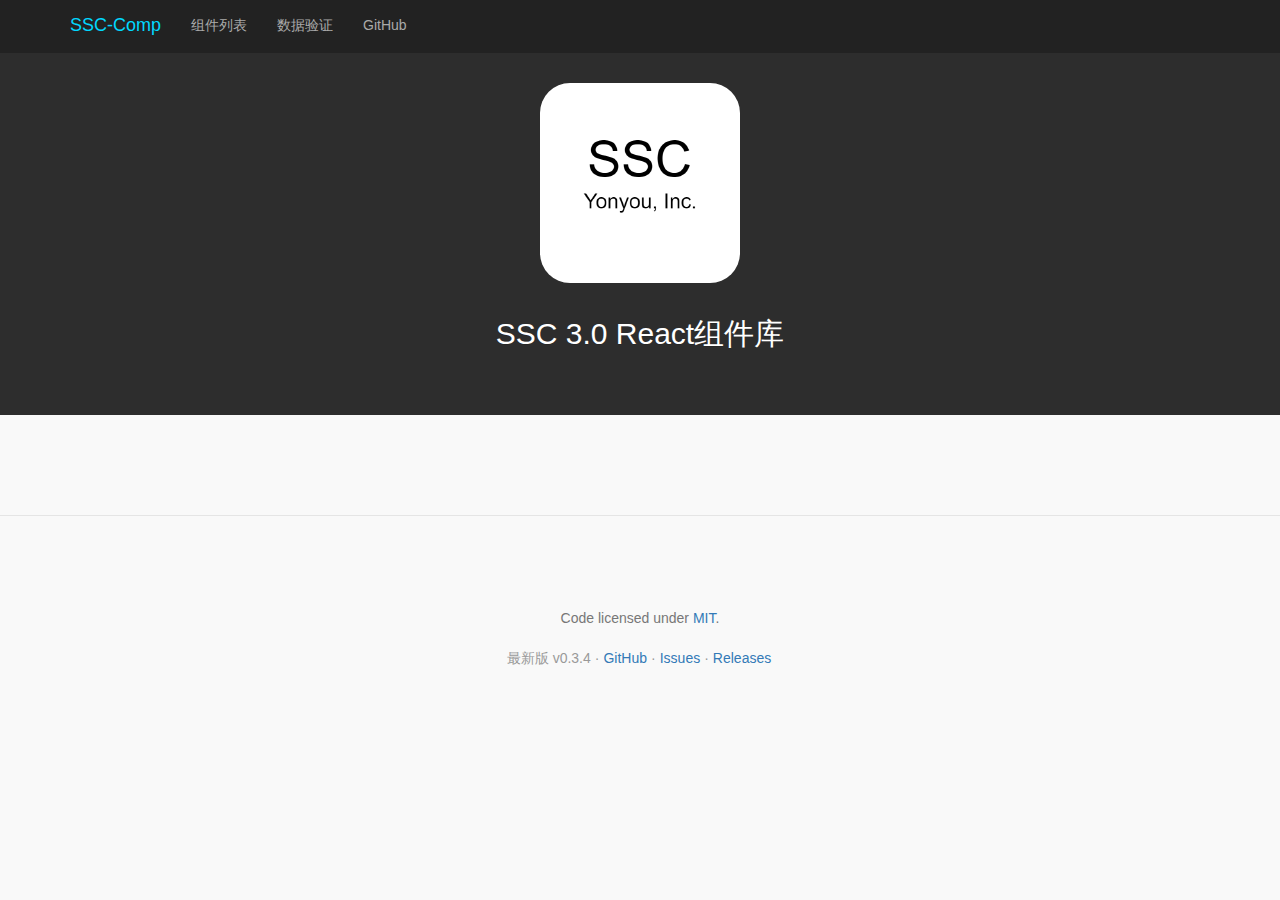
<file: index.html>
<!doctype html><html data-reactid=".1r0vw7eh98a" data-react-checksum="-502765891"><head data-reactid=".1r0vw7eh98a.0"><title>SSC-Comp</title>
        <meta http-equiv="X-UA-Compatible" content="IE=edge">
        <meta name="viewport" content="width=device-width, initial-scale=1.0">
        <link href="/assets/bundle.css" rel="stylesheet">
        <link href="/assets/favicon.ico?v=2" type="image/x-icon" rel="shortcut icon">
        <!--[if lt IE 9]>
        <script src="https://oss.maxcdn.com/html5shiv/3.7.2/html5shiv.min.js"></script>
        <script src="https://oss.maxcdn.com/respond/1.4.2/respond.min.js"></script>
        <script src="http://cdnjs.cloudflare.com/ajax/libs/es5-shim/3.4.0/es5-shim.js"></script>
        <script src="http://cdnjs.cloudflare.com/ajax/libs/es5-shim/3.4.0/es5-sham.js"></script>
        <![endif]--></head><body data-reactid=".1r0vw7eh98a.1"><div data-reactid=".1r0vw7eh98a.1.0"><header role="banner" class="bs-docs-nav navbar navbar-default navbar-static-top" data-reactid=".1r0vw7eh98a.1.0.0"><div class="container" data-reactid=".1r0vw7eh98a.1.0.0.0"><div class="navbar-header" data-reactid=".1r0vw7eh98a.1.0.0.0.0"><a class="navbar-brand" href="/" data-reactid=".1r0vw7eh98a.1.0.0.0.0.0">SSC-Comp</a><button type="button" class="navbar-toggle collapsed" data-reactid=".1r0vw7eh98a.1.0.0.0.0.1"><span class="sr-only" data-reactid=".1r0vw7eh98a.1.0.0.0.0.1.0">Toggle navigation</span><span class="icon-bar" data-reactid=".1r0vw7eh98a.1.0.0.0.0.1.1"></span><span class="icon-bar" data-reactid=".1r0vw7eh98a.1.0.0.0.0.1.2"></span><span class="icon-bar" data-reactid=".1r0vw7eh98a.1.0.0.0.0.1.3"></span></button></div><div class="navbar-collapse bs-navbar-collapse collapse" data-reactid=".1r0vw7eh98a.1.0.0.0.1"><ul id="top" role="navigation" class="nav navbar-nav" data-reactid=".1r0vw7eh98a.1.0.0.0.1.0"><li data-reactid=".1r0vw7eh98a.1.0.0.0.1.0.$components/=10=2$components"><a href="/components.html" data-reactid=".1r0vw7eh98a.1.0.0.0.1.0.$components/=10=2$components.0">组件列表</a></li><li data-reactid=".1r0vw7eh98a.1.0.0.0.1.0.$validation/=10=2$validation"><a href="/validation.html" data-reactid=".1r0vw7eh98a.1.0.0.0.1.0.$validation/=10=2$validation.0">数据验证</a></li><li data-reactid=".1r0vw7eh98a.1.0.0.0.1.0.$/=11"><a href="https://github.com/yyssc/ssc-grid" target="_blank" data-reactid=".1r0vw7eh98a.1.0.0.0.1.0.$/=11.0">GitHub</a></li></ul></div></div></header><main class="bs-docs-masthead" id="content" role="main" data-reactid=".1r0vw7eh98a.1.0.1"><div class="container" data-reactid=".1r0vw7eh98a.1.0.1.0"><span class="bs-docs-booticon bs-docs-booticon-lg bs-docs-booticon-outline" data-reactid=".1r0vw7eh98a.1.0.1.0.0"></span><p class="lead" data-reactid=".1r0vw7eh98a.1.0.1.0.1">SSC 3.0 React组件库</p></div></main><footer class="bs-docs-footer" role="contentinfo" data-reactid=".1r0vw7eh98a.1.0.2"><div class="container" data-reactid=".1r0vw7eh98a.1.0.2.0"><div class="bs-docs-social" data-reactid=".1r0vw7eh98a.1.0.2.0.0"><ul class="bs-docs-social-buttons" data-reactid=".1r0vw7eh98a.1.0.2.0.0.0"><li data-reactid=".1r0vw7eh98a.1.0.2.0.0.0.0"><iframe class="github-btn" src="https://ghbtns.com/github-btn.html?user=yyssc&amp;repo=ssc-grid&amp;type=watch&amp;count=true" width="95" height="20" title="Star on GitHub" data-reactid=".1r0vw7eh98a.1.0.2.0.0.0.0.0"></iframe></li><li data-reactid=".1r0vw7eh98a.1.0.2.0.0.0.1"><iframe class="github-btn" src="https://ghbtns.com/github-btn.html?user=yyssc&amp;repo=ssc-grid&amp;type=fork&amp;count=true" width="92" height="20" title="Fork on GitHub" data-reactid=".1r0vw7eh98a.1.0.2.0.0.0.1.0"></iframe></li></ul></div><p data-reactid=".1r0vw7eh98a.1.0.2.0.1"><span data-reactid=".1r0vw7eh98a.1.0.2.0.1.0">Code licensed under </span><a href="https://github.com/tigerandgirl/ssc-refer/blob/master/LICENSE" target="_blank" data-reactid=".1r0vw7eh98a.1.0.2.0.1.1">MIT</a><span data-reactid=".1r0vw7eh98a.1.0.2.0.1.2">.</span></p><ul class="bs-docs-footer-links muted" data-reactid=".1r0vw7eh98a.1.0.2.0.2"><li data-reactid=".1r0vw7eh98a.1.0.2.0.2.0"><span data-reactid=".1r0vw7eh98a.1.0.2.0.2.0.0">最新版 v</span><span data-reactid=".1r0vw7eh98a.1.0.2.0.2.0.1">0.3.4</span></li><li data-reactid=".1r0vw7eh98a.1.0.2.0.2.1">·</li><li data-reactid=".1r0vw7eh98a.1.0.2.0.2.2"><a href="https://github.com/tigerandgirl/ssc-refer" data-reactid=".1r0vw7eh98a.1.0.2.0.2.2.0">GitHub</a></li><li data-reactid=".1r0vw7eh98a.1.0.2.0.2.3">·</li><li data-reactid=".1r0vw7eh98a.1.0.2.0.2.4"><a href="https://github.com/tigerandgirl/ssc-refer/issues?state=open" data-reactid=".1r0vw7eh98a.1.0.2.0.2.4.0">Issues</a></li><li data-reactid=".1r0vw7eh98a.1.0.2.0.2.5">·</li><li data-reactid=".1r0vw7eh98a.1.0.2.0.2.6"><a href="https://github.com/tigerandgirl/ssc-refer/releases" data-reactid=".1r0vw7eh98a.1.0.2.0.2.6.0">Releases</a></li></ul></div></footer></div><script data-reactid=".1r0vw7eh98a.1.1">window.ASSET_BASE_URL = "";
        window.PROP_DATA = {"undefined":{"props":{},"composes":[],"methods":{"_handleBlur":{},"_handleKeyDown":{},"handleClickOutside":{"desc":"From `onClickOutside` HOC."},"_handleRemove":{},"_handleSelect":{}},"desc":"","doclets":{},"descHtml":""},"AnonymousComponent1":{"props":{"delay":{"type":{"name":"number"},"required":false,"desc":"Delay, in milliseconds, before performing search.","defaultValue":"DEFAULT_DELAY_MS","computed":true,"doclets":{},"descHtml":"<p>Delay, in milliseconds, before performing search.</p>\n"},"onSearch":{"type":{"name":"func"},"required":true,"desc":"Callback to perform when the search is executed.","doclets":{},"descHtml":"<p>Callback to perform when the search is executed.</p>\n"},"options":{"type":{"name":"array"},"required":false,"desc":"Options to be passed to the typeahead. Will typically be the query\r\nresults, but can also be initial default options.","defaultValue":"[]","computed":true,"doclets":{},"descHtml":"<p>Options to be passed to the typeahead. Will typically be the query\nresults, but can also be initial default options.</p>\n"},"promptText":{"type":{"name":"string"},"required":false,"desc":"Text displayed in the menu when there is no user input.","defaultValue":"'Type to search...'","computed":false,"doclets":{},"descHtml":"<p>Text displayed in the menu when there is no user input.</p>\n"},"searchText":{"type":{"name":"string"},"required":false,"desc":"Text displayed in the menu while the request is pending.","defaultValue":"'Searching...'","computed":false,"doclets":{},"descHtml":"<p>Text displayed in the menu while the request is pending.</p>\n"},"useCache":{"type":{"name":"bool"},"required":false,"desc":"Whether or not the component should cache query results.","defaultValue":"true","computed":false,"doclets":{},"descHtml":"<p>Whether or not the component should cache query results.</p>\n"},"minLength":{"defaultValue":"2","computed":false,"doclets":{},"desc":"","descHtml":""}},"composes":[],"methods":{"getInstance":{"desc":"Make the component instance available."},"_getEmptyLabel":{},"_handleChange":{},"_handleInputChange":{},"_handleSearch":{}},"desc":"","doclets":{},"descHtml":""},"Content":{"props":{"align":{"type":{"name":"enum","value":["'justify'","'left'","'right'"]},"required":false,"desc":"Specify menu alignment. The default value is `justify`, which makes the\r\nmenu as wide as the input and truncates long values. Specifying `left`\r\nor `right` will align the menu to that side and the width will be\r\ndetermined by the length of menu item values.","defaultValue":"'justify'","computed":false,"doclets":{},"descHtml":"<p>Specify menu alignment. The default value is <code>justify</code>, which makes the\nmenu as wide as the input and truncates long values. Specifying <code>left</code>\nor <code>right</code> will align the menu to that side and the width will be\ndetermined by the length of menu item values.</p>\n"},"emptyLabel":{"type":{"name":"string"},"required":false,"desc":"Message to display in the menu if there are no valid results.","defaultValue":"'无匹配结果.'","computed":false,"doclets":{},"descHtml":"<p>Message to display in the menu if there are no valid results.</p>\n"},"maxHeight":{"type":{"name":"number"},"required":false,"desc":"Maximum height of the dropdown menu, in px.","defaultValue":"300","computed":false,"doclets":{},"descHtml":"<p>Maximum height of the dropdown menu, in px.</p>\n"},"paginationText":{"type":{"name":"string"},"required":false,"desc":"Prompt displayed when large data sets are paginated.","defaultValue":"'显示更多...'","computed":false,"doclets":{},"descHtml":"<p>Prompt displayed when large data sets are paginated.</p>\n"},"paginate":{"defaultValue":"true","computed":false,"doclets":{},"desc":"","descHtml":""}},"composes":[],"methods":{"_renderPaginationMenuItem":{"desc":"Allow user to see more results, if available."},"_getMenuStyle":{}},"desc":"Menu component that automatically handles pagination and empty state when\r\npassed a set of filtered and truncated results.","doclets":{},"descHtml":"<p>Menu component that automatically handles pagination and empty state when\npassed a set of filtered and truncated results.</p>\n"},"List":{"props":{"align":{"type":{"name":"enum","value":["'justify'","'left'","'right'"]},"required":false,"desc":"Specify menu alignment. The default value is `justify`, which makes the\r\nmenu as wide as the input and truncates long values. Specifying `left`\r\nor `right` will align the menu to that side and the width will be\r\ndetermined by the length of menu item values.","defaultValue":"'justify'","computed":false,"doclets":{},"descHtml":"<p>Specify menu alignment. The default value is <code>justify</code>, which makes the\nmenu as wide as the input and truncates long values. Specifying <code>left</code>\nor <code>right</code> will align the menu to that side and the width will be\ndetermined by the length of menu item values.</p>\n"},"emptyLabel":{"type":{"name":"string"},"required":false,"desc":"Message to display in the menu if there are no valid results.","defaultValue":"'无匹配结果.'","computed":false,"doclets":{},"descHtml":"<p>Message to display in the menu if there are no valid results.</p>\n"},"maxHeight":{"type":{"name":"number"},"required":false,"desc":"Maximum height of the dropdown menu, in px.","defaultValue":"300","computed":false,"doclets":{},"descHtml":"<p>Maximum height of the dropdown menu, in px.</p>\n"},"paginationText":{"type":{"name":"string"},"required":false,"desc":"Prompt displayed when large data sets are paginated.","defaultValue":"'显示更多...'","computed":false,"doclets":{},"descHtml":"<p>Prompt displayed when large data sets are paginated.</p>\n"},"paginate":{"defaultValue":"true","computed":false,"doclets":{},"desc":"","descHtml":""}},"composes":[],"methods":{"_getMenuStyle":{}},"desc":"Menu component that automatically handles pagination and empty state when\r\npassed a set of filtered and truncated results.","doclets":{},"descHtml":"<p>Menu component that automatically handles pagination and empty state when\npassed a set of filtered and truncated results.</p>\n"},"BaseListItem":{"props":{"onClick":{"defaultValue":"noop","computed":true,"doclets":{},"desc":"","descHtml":""}},"composes":[],"methods":{"_handleClick":{},"_handleIsLeaf":{}},"desc":"","doclets":{},"descHtml":""},"Menu":{"props":{"align":{"type":{"name":"enum","value":["'justify'","'left'","'right'"]},"required":false,"desc":"Specify menu alignment. The default value is `justify`, which makes the\r\nmenu as wide as the input and truncates long values. Specifying `left`\r\nor `right` will align the menu to that side and the width will be\r\ndetermined by the length of menu item values.","defaultValue":"'justify'","computed":false,"doclets":{},"descHtml":"<p>Specify menu alignment. The default value is <code>justify</code>, which makes the\nmenu as wide as the input and truncates long values. Specifying <code>left</code>\nor <code>right</code> will align the menu to that side and the width will be\ndetermined by the length of menu item values.</p>\n"},"emptyLabel":{"type":{"name":"string"},"required":false,"desc":"Message to display in the menu if there are no valid results.","defaultValue":"'加载中...'","computed":false,"doclets":{},"descHtml":"<p>Message to display in the menu if there are no valid results.</p>\n"},"maxHeight":{"type":{"name":"number"},"required":false,"desc":"Maximum height of the dropdown menu, in px.","defaultValue":"300","computed":false,"doclets":{},"descHtml":"<p>Maximum height of the dropdown menu, in px.</p>\n"},"paginationText":{"type":{"name":"string"},"required":false,"desc":"Prompt displayed when large data sets are paginated.","defaultValue":"'显示更多...'","computed":false,"doclets":{},"descHtml":"<p>Prompt displayed when large data sets are paginated.</p>\n"},"paginate":{"defaultValue":"true","computed":false,"doclets":{},"desc":"","descHtml":""}},"composes":[],"methods":{"_renderPaginationMenuItem":{"desc":"Allow user to see more results, if available."},"_getMenuStyle":{}},"desc":"Menu component that automatically handles pagination and empty state when\r\npassed a set of filtered and truncated results.","doclets":{},"descHtml":"<p>Menu component that automatically handles pagination and empty state when\npassed a set of filtered and truncated results.</p>\n"},"BaseMenuItem":{"props":{"onClick":{"defaultValue":"noop","computed":true,"doclets":{},"desc":"","descHtml":""}},"composes":[],"methods":{"_handleClick":{}},"desc":"","doclets":{},"descHtml":""},"Overlay":{"props":{"container":{"type":{"name":"union","value":[{"name":"componentOrElement"},{"name":"func"}]},"required":true,"desc":"","doclets":{},"descHtml":""},"show":{"type":{"name":"bool"},"required":false,"desc":"","defaultValue":"false","computed":false,"doclets":{},"descHtml":""},"target":{"type":{"name":"union","value":[{"name":"componentOrElement"},{"name":"func"}]},"required":true,"desc":"","doclets":{},"descHtml":""}},"composes":[],"methods":{"_updatePosition":{}},"desc":"Custom `Overlay` component, since the version in `react-overlays` doesn't\r\nwork for our needs. Specifically, the `Position` component doesn't provide\r\nthe customized placement we need.","doclets":{},"descHtml":"<p>Custom <code>Overlay</code> component, since the version in <code>react-overlays</code> doesn&#39;t\nwork for our needs. Specifically, the <code>Position</code> component doesn&#39;t provide\nthe customized placement we need.</p>\n"},"ReferContent":{"props":{"newSelectionPrefix":{"type":{"name":"string"},"required":false,"desc":"Provides the ability to specify a prefix before the user-entered text to\r\nindicate that the selection will be new. No-op unless `allowNew={true}`.","defaultValue":"'New selection: '","computed":false,"doclets":{},"descHtml":"<p>Provides the ability to specify a prefix before the user-entered text to\nindicate that the selection will be new. No-op unless <code>allowNew={true}</code>.</p>\n"}},"composes":[],"methods":{},"desc":"","doclets":{},"descHtml":""},"ReferList":{"props":{"newSelectionPrefix":{"type":{"name":"string"},"required":false,"desc":"Provides the ability to specify a prefix before the user-entered text to\r\nindicate that the selection will be new. No-op unless `allowNew={true}`.","defaultValue":"'New selection: '","computed":false,"doclets":{},"descHtml":"<p>Provides the ability to specify a prefix before the user-entered text to\nindicate that the selection will be new. No-op unless <code>allowNew={true}</code>.</p>\n"},"renderMenuItemChildren":{"type":{"name":"func"},"required":false,"desc":"Provides a hook for customized rendering of menu item contents.","doclets":{},"descHtml":"<p>Provides a hook for customized rendering of menu item contents.</p>\n"}},"composes":[],"methods":{"_renderNavBar":{},"_renderListItem":{},"_handleChangeStatus":{},"_changeNav":{},"_changelist":{}},"desc":"","doclets":{},"descHtml":""},"Refers":{"props":{"allowNew":{"type":{"name":"bool"},"required":false,"desc":"Allows the creation of new selections on the fly. Note that any new items\nwill be added to the list of selections, but not the list of original\noptions unless handled as such by `Typeahead`'s parent.","defaultValue":"false","computed":false,"doclets":{},"descHtml":"<p>Allows the creation of new selections on the fly. Note that any new items\nwill be added to the list of selections, but not the list of original\noptions unless handled as such by <code>Typeahead</code>&#39;s parent.</p>\n"},"autoFocus":{"type":{"name":"bool"},"required":false,"desc":"Autofocus the input when the component initially mounts.","defaultValue":"false","computed":false,"doclets":{},"descHtml":"<p>Autofocus the input when the component initially mounts.</p>\n"},"bodyContainer":{"type":{"name":"bool"},"required":false,"desc":"Whether to render the menu inline or attach to `document.body`.","defaultValue":"false","computed":false,"doclets":{},"descHtml":"<p>Whether to render the menu inline or attach to <code>document.body</code>.</p>\n"},"caseSensitive":{"type":{"name":"bool"},"required":false,"desc":"Whether or not filtering should be case-sensitive.","defaultValue":"false","computed":false,"doclets":{},"descHtml":"<p>Whether or not filtering should be case-sensitive.</p>\n"},"clearButton":{"type":{"name":"bool"},"required":false,"desc":"Displays a button to clear the input when there are selections.","defaultValue":"false","computed":false,"doclets":{},"descHtml":"<p>Displays a button to clear the input when there are selections.</p>\n"},"defaultSelected":{"type":{"name":"array"},"required":false,"desc":"Specify any pre-selected options. Use only if you want the component to\nbe uncontrolled.","defaultValue":"[]","computed":true,"doclets":{},"descHtml":"<p>Specify any pre-selected options. Use only if you want the component to\nbe uncontrolled.</p>\n"},"dropup":{"type":{"name":"bool"},"required":false,"desc":"Specify whether the menu should appear above the input.","defaultValue":"false","computed":false,"doclets":{},"descHtml":"<p>Specify whether the menu should appear above the input.</p>\n"},"filterBy":{"type":{"name":"union","value":[{"name":"array","value":{"name":"string"}},{"name":"func"}]},"required":false,"desc":"Either an array of fields in `option` to search, or a custom filtering\ncallback.","defaultValue":"[]","computed":true,"doclets":{},"descHtml":"<p>Either an array of fields in <code>option</code> to search, or a custom filtering\ncallback.</p>\n"},"ignoreDiacritics":{"type":{"name":"bool"},"required":false,"desc":"Whether the filter should ignore accents and other diacritical marks.","defaultValue":"true","computed":false,"doclets":{},"descHtml":"<p>Whether the filter should ignore accents and other diacritical marks.</p>\n"},"isLoading":{"type":{"name":"bool"},"required":false,"desc":"Indicate whether an asynchromous data fetch is happening.","defaultValue":"false","computed":false,"doclets":{},"descHtml":"<p>Indicate whether an asynchromous data fetch is happening.</p>\n"},"labelKey":{"type":{"name":"union","value":[{"name":"string"},{"name":"func"}]},"required":false,"desc":"Specify the option key to use for display or a function returning the\ndisplay string. By default, the selector will use the `label` key.","defaultValue":"'label'","computed":false,"doclets":{},"descHtml":"<p>Specify the option key to use for display or a function returning the\ndisplay string. By default, the selector will use the <code>label</code> key.</p>\n"},"maxResults":{"type":{"name":"number"},"required":false,"desc":"Maximum number of results to display by default. Mostly done for\nperformance reasons so as not to render too many DOM nodes in the case of\nlarge data sets.","defaultValue":"100","computed":false,"doclets":{},"descHtml":"<p>Maximum number of results to display by default. Mostly done for\nperformance reasons so as not to render too many DOM nodes in the case of\nlarge data sets.</p>\n"},"minLength":{"type":{"name":"number"},"required":false,"desc":"Number of input characters that must be entered before showing results.","defaultValue":"0","computed":false,"doclets":{},"descHtml":"<p>Number of input characters that must be entered before showing results.</p>\n"},"multiple":{"type":{"name":"bool"},"required":false,"desc":"Whether or not multiple selections are allowed.","defaultValue":"false","computed":false,"doclets":{},"descHtml":"<p>Whether or not multiple selections are allowed.</p>\n"},"onBlur":{"type":{"name":"func"},"required":false,"desc":"Callback fired when the input is blurred. Receives an event.","defaultValue":"noop","computed":true,"doclets":{},"descHtml":"<p>Callback fired when the input is blurred. Receives an event.</p>\n"},"onChange":{"type":{"name":"func"},"required":false,"desc":"Callback fired whenever items are added or removed. Receives an array of\nthe selected options.","defaultValue":"noop","computed":true,"doclets":{},"descHtml":"<p>Callback fired whenever items are added or removed. Receives an array of\nthe selected options.</p>\n"},"onFocus":{"type":{"name":"func"},"required":false,"desc":"Callback fired when the input is focused. Receives an event.","defaultValue":"noop","computed":true,"doclets":{},"descHtml":"<p>Callback fired when the input is focused. Receives an event.</p>\n"},"onInputChange":{"type":{"name":"func"},"required":false,"desc":"Callback for handling changes to the user-input text.","defaultValue":"noop","computed":true,"doclets":{},"descHtml":"<p>Callback for handling changes to the user-input text.</p>\n"},"paginate":{"type":{"name":"bool"},"required":false,"desc":"Give user the ability to display additional results if the number of\nresults exceeds `maxResults`.","defaultValue":"true","computed":false,"doclets":{},"descHtml":"<p>Give user the ability to display additional results if the number of\nresults exceeds <code>maxResults</code>.</p>\n"},"renderMenu":{"type":{"name":"func"},"required":false,"desc":"Callback for custom menu rendering.","doclets":{},"descHtml":"<p>Callback for custom menu rendering.</p>\n"},"selected":{"type":{"name":"array"},"required":false,"desc":"The selected option(s) displayed in the input. Use this prop if you want\nto control the component via its parent.","defaultValue":"[]","computed":true,"doclets":{},"descHtml":"<p>The selected option(s) displayed in the input. Use this prop if you want\nto control the component via its parent.</p>\n"},"referDataUrl":{"type":{"name":"string"},"required":true,"desc":"set refer data url ,for example `http://YOURHOST/queryRefJSON`","defaultValue":"'http://172.20.4.220/ficloud/refbase_ctr/queryRefJSON'","computed":false,"doclets":{},"descHtml":"<p>set refer data url ,for example <code>http://YOURHOST/queryRefJSON</code></p>\n"},"referConditions":{"type":{"name":"object"},"required":true,"desc":"set refOptions ,for example `{\"refCode\":\"dept\",\"refType\":\"tree\",\"rootName\":\"部门\"}`","defaultValue":"{}","computed":true,"doclets":{},"descHtml":"<p>set refOptions ,for example <code>{&quot;refCode&quot;:&quot;dept&quot;,&quot;refType&quot;:&quot;tree&quot;,&quot;rootName&quot;:&quot;部门&quot;}</code></p>\n"},"requestHeader":{"type":{"name":"object"},"required":false,"desc":"Is debug mode.","defaultValue":"{}","computed":true,"doclets":{},"descHtml":"<p>Is debug mode.</p>\n"},"referType":{"type":{"name":"string"},"required":true,"desc":"set refer type, for example: list, cascader, table, treetable, default type is list.","defaultValue":"'list'","computed":false,"doclets":{},"descHtml":"<p>set refer type, for example: list, cascader, table, treetable, default type is list.</p>\n"},"tableColumns":{"type":{"name":"array"},"required":false,"desc":"set custom columns for table display, for example `[{\"field\":\"name\", \"label\":\"名称\"},{\"field\":\"code\",\"label\":\"编码\"},{\"field\":\"addr\",\"label\":\"地址\"}]`","doclets":{},"descHtml":"<p>set custom columns for table display, for example <code>[{&quot;field&quot;:&quot;name&quot;, &quot;label&quot;:&quot;名称&quot;},{&quot;field&quot;:&quot;code&quot;,&quot;label&quot;:&quot;编码&quot;},{&quot;field&quot;:&quot;addr&quot;,&quot;label&quot;:&quot;地址&quot;}]</code></p>\n"},"showDisabledBtn":{"type":{"name":"bool"},"required":false,"desc":"set refer whether to display the Disabled button","defaultValue":"true","computed":false,"doclets":{},"descHtml":"<p>set refer whether to display the Disabled button</p>\n"},"showDisabledBtnText":{"type":{"name":"string"},"required":false,"desc":"显示停用按钮名称，默认值：'显示停用'","defaultValue":"'显示停用'","computed":false,"doclets":{},"descHtml":"<p>显示停用按钮名称，默认值：&#39;显示停用&#39;</p>\n"},"showDisabledBtnText_Not":{"type":{"name":"string"},"required":false,"desc":"隐藏停用按钮名称，默认值：'隐藏停用'","defaultValue":"'隐藏停用'","computed":false,"doclets":{},"descHtml":"<p>隐藏停用按钮名称，默认值：&#39;隐藏停用&#39;</p>\n"},"showDisabled":{"type":{"name":"bool"},"required":false,"desc":"set refer whether to display Disabled data","defaultValue":"false","computed":false,"doclets":{},"descHtml":"<p>set refer whether to display Disabled data</p>\n"},"debugMode":{"type":{"name":"bool"},"required":false,"desc":"Is debug mode.","defaultValue":"false","computed":false,"doclets":{},"descHtml":"<p>Is debug mode.</p>\n"},"searchIcon":{"type":{"name":"string"},"required":false,"desc":"search icon style","defaultValue":"'glyphicon glyphicon-search refer-search-icon'","computed":false,"doclets":{},"descHtml":"<p>search icon style</p>\n"}},"composes":[],"methods":{"getChildContext":{},"_getFilteredResults":{},"getFilteredSelected":{},"_loadData":{},"blur":{},"clear":{"desc":"Public method to allow external clearing of the input. Clears both text\nand selection(s)."},"focus":{},"getData":{},"getInputTextValue":{},"hideRefers":{},"showRefers":{},"_renderInput":{},"_renderMenu":{},"_renderAux":{},"_handleActiveItemChange":{},"_handleBlur":{},"_handleFocus":{},"_handleEnable":{},"_handleInitialItemChange":{},"_handleTextChange":{},"_handleChange":{},"_handleKeydown":{},"_handleAddOption":{},"_handlePagination":{},"_handleRemoveOption":{},"handleClickOutside":{"desc":"From `onClickOutside` HOC."},"_hideDropdown":{}},"desc":"Refer","doclets":{},"descHtml":"<p>Refer</p>\n"},"ReferTable":{"props":{"newSelectionPrefix":{"type":{"name":"string"},"required":false,"desc":"Provides the ability to specify a prefix before the user-entered text to\r\nindicate that the selection will be new. No-op unless `allowNew={true}`.","defaultValue":"'New selection: '","computed":false,"doclets":{},"descHtml":"<p>Provides the ability to specify a prefix before the user-entered text to\nindicate that the selection will be new. No-op unless <code>allowNew={true}</code>.</p>\n"},"onClickItem":{"type":{"name":"func"},"required":false,"desc":"Provides a hook for customized rendering of menu item contents.","defaultValue":"noop","computed":true,"doclets":{},"descHtml":"<p>Provides a hook for customized rendering of menu item contents.</p>\n"}},"composes":[],"methods":{"_renderTable":{},"_handleClickItem":{}},"desc":"","doclets":{},"descHtml":""},"ReferTreeTable":{"props":{"newSelectionPrefix":{"type":{"name":"string"},"required":false,"desc":"Provides the ability to specify a prefix before the user-entered text to\r\nindicate that the selection will be new. No-op unless `allowNew={true}`.","defaultValue":"'New selection: '","computed":false,"doclets":{},"descHtml":"<p>Provides the ability to specify a prefix before the user-entered text to\nindicate that the selection will be new. No-op unless <code>allowNew={true}</code>.</p>\n"},"onClickItem":{"type":{"name":"func"},"required":false,"desc":"Provides a hook for customized rendering of menu item contents.","defaultValue":"noop","computed":true,"doclets":{},"descHtml":"<p>Provides a hook for customized rendering of menu item contents.</p>\n"}},"composes":[],"methods":{"_renderTable":{},"_handleClickItem":{}},"desc":"","doclets":{},"descHtml":""},"Table":{"props":{"align":{"type":{"name":"enum","value":["'justify'","'left'","'right'"]},"required":false,"desc":"Specify menu alignment. The default value is `justify`, which makes the\r\nmenu as wide as the input and truncates long values. Specifying `left`\r\nor `right` will align the menu to that side and the width will be\r\ndetermined by the length of menu item values.","defaultValue":"'justify'","computed":false,"doclets":{},"descHtml":"<p>Specify menu alignment. The default value is <code>justify</code>, which makes the\nmenu as wide as the input and truncates long values. Specifying <code>left</code>\nor <code>right</code> will align the menu to that side and the width will be\ndetermined by the length of menu item values.</p>\n"},"emptyLabel":{"type":{"name":"string"},"required":false,"desc":"Message to display in the menu if there are no valid results.","defaultValue":"'无数据.'","computed":false,"doclets":{},"descHtml":"<p>Message to display in the menu if there are no valid results.</p>\n"},"maxHeight":{"type":{"name":"number"},"required":false,"desc":"Maximum height of the dropdown menu, in px.","defaultValue":"300","computed":false,"doclets":{},"descHtml":"<p>Maximum height of the dropdown menu, in px.</p>\n"},"paginationText":{"type":{"name":"string"},"required":false,"desc":"Prompt displayed when large data sets are paginated.","defaultValue":"'显示更多...'","computed":false,"doclets":{},"descHtml":"<p>Prompt displayed when large data sets are paginated.</p>\n"},"paginate":{"defaultValue":"true","computed":false,"doclets":{},"desc":"","descHtml":""}},"composes":[],"methods":{"_getMenuStyle":{}},"desc":"Menu component that automatically handles pagination and empty state when\r\npassed a set of filtered and truncated results.","doclets":{},"descHtml":"<p>Menu component that automatically handles pagination and empty state when\npassed a set of filtered and truncated results.</p>\n"},"TableRender":{"props":{"onClickItem":{"type":{"name":"func"},"required":false,"desc":"callback sub component onClick event","defaultValue":"noop","computed":true,"doclets":{},"descHtml":"<p>callback sub component onClick event</p>\n"},"onClick":{"defaultValue":"noop","computed":true,"doclets":{},"desc":"","descHtml":""}},"composes":[],"methods":{"_handleClick":{}},"desc":"","doclets":{},"descHtml":""},"TextInput":{"props":{"bsSize":{"type":{"name":"enum","value":["'large'","'lg'","'small'","'sm'"]},"required":false,"desc":"Specify the size of the input.","doclets":{},"descHtml":"<p>Specify the size of the input.</p>\n"}},"composes":[],"methods":{"getInstance":{}},"desc":"","doclets":{},"descHtml":""},"Token":{"props":{"onRemove":{"type":{"name":"func"},"required":false,"desc":"Handler for removing/deleting the token. If not defined, the token will\r\nbe rendered in a read-only state.","defaultValue":"noop","computed":true,"doclets":{},"descHtml":"<p>Handler for removing/deleting the token. If not defined, the token will\nbe rendered in a read-only state.</p>\n"},"selected":{"type":{"name":"bool"},"required":false,"desc":"","defaultValue":"false","computed":false,"doclets":{},"descHtml":""}},"composes":[],"methods":{"_renderRemoveableToken":{},"_renderToken":{}},"desc":"Token\r\n\nIndividual token component, generally displayed within the TokenizerInput\r\ncomponent, but can also be rendered on its own.","doclets":{},"descHtml":"<p>Token</p>\n<p>Individual token component, generally displayed within the TokenizerInput\ncomponent, but can also be rendered on its own.</p>\n"},"TokenizerInput":{"props":{"disabled":{"type":{"name":"bool"},"required":false,"desc":"Whether to disable the input and all selections.","doclets":{},"descHtml":"<p>Whether to disable the input and all selections.</p>\n"},"placeholder":{"type":{"name":"string"},"required":false,"desc":"Placeholder text for the input.","doclets":{},"descHtml":"<p>Placeholder text for the input.</p>\n"},"renderToken":{"type":{"name":"func"},"required":false,"desc":"Provides a hook for customized rendering of tokens when multiple\r\nselections are enabled.","doclets":{},"descHtml":"<p>Provides a hook for customized rendering of tokens when multiple\nselections are enabled.</p>\n"}},"composes":[],"methods":{"blur":{},"focus":{},"_renderToken":{},"_handleBlur":{},"_handleChange":{},"_handleKeydown":{},"_handleInputFocus":{}},"desc":"TokenizerInput\r\n\nAccepts multiple selections from a Typeahead component and renders them as\r\ntokens within an input.","doclets":{},"descHtml":"<p>TokenizerInput</p>\n<p>Accepts multiple selections from a Typeahead component and renders them as\ntokens within an input.</p>\n"},"TreeTable":{"props":{"align":{"type":{"name":"enum","value":["'justify'","'left'","'right'"]},"required":false,"desc":"Specify menu alignment. The default value is `justify`, which makes the\r\nmenu as wide as the input and truncates long values. Specifying `left`\r\nor `right` will align the menu to that side and the width will be\r\ndetermined by the length of menu item values.","defaultValue":"'justify'","computed":false,"doclets":{},"descHtml":"<p>Specify menu alignment. The default value is <code>justify</code>, which makes the\nmenu as wide as the input and truncates long values. Specifying <code>left</code>\nor <code>right</code> will align the menu to that side and the width will be\ndetermined by the length of menu item values.</p>\n"},"emptyLabel":{"type":{"name":"string"},"required":false,"desc":"Message to display in the menu if there are no valid results.","defaultValue":"'无数据.'","computed":false,"doclets":{},"descHtml":"<p>Message to display in the menu if there are no valid results.</p>\n"},"maxHeight":{"type":{"name":"number"},"required":false,"desc":"Maximum height of the dropdown menu, in px.","defaultValue":"300","computed":false,"doclets":{},"descHtml":"<p>Maximum height of the dropdown menu, in px.</p>\n"},"paginationText":{"type":{"name":"string"},"required":false,"desc":"Prompt displayed when large data sets are paginated.","defaultValue":"'显示更多...'","computed":false,"doclets":{},"descHtml":"<p>Prompt displayed when large data sets are paginated.</p>\n"},"paginate":{"defaultValue":"true","computed":false,"doclets":{},"desc":"","descHtml":""}},"composes":[],"methods":{"_getMenuStyle":{}},"desc":"Menu component that automatically handles pagination and empty state when\r\npassed a set of filtered and truncated results.","doclets":{},"descHtml":"<p>Menu component that automatically handles pagination and empty state when\npassed a set of filtered and truncated results.</p>\n"},"TreeTableRender":{"props":{"onClickItem":{"type":{"name":"func"},"required":false,"desc":"callback sub component onClick event","defaultValue":"noop","computed":true,"doclets":{},"descHtml":"<p>callback sub component onClick event</p>\n"},"onClick":{"defaultValue":"noop","computed":true,"doclets":{},"desc":"","descHtml":""}},"composes":[],"methods":{},"desc":"","doclets":{},"descHtml":""},"TypeaheadInput":{"props":{"disabled":{"type":{"name":"bool"},"required":false,"desc":"Whether to disable the input and any selection, if present.","doclets":{},"descHtml":"<p>Whether to disable the input and any selection, if present.</p>\n"},"name":{"type":{"name":"string"},"required":false,"desc":"Name property for the input.","doclets":{},"descHtml":"<p>Name property for the input.</p>\n"},"placeholder":{"type":{"name":"string"},"required":false,"desc":"Placeholder text for the input.","doclets":{},"descHtml":"<p>Placeholder text for the input.</p>\n"}},"composes":[],"methods":{"blur":{},"focus":{},"_handleBlur":{},"_handleChange":{},"_handleInputFocus":{"desc":"If the containing parent div is focused or clicked, focus the input."},"_handleKeydown":{}},"desc":"TypeaheadInput\r\n\nHandles a single selection from the Typeahead component.","doclets":{},"descHtml":"<p>TypeaheadInput</p>\n<p>Handles a single selection from the Typeahead component.</p>\n"},"TypeaheadMenu":{"props":{"newSelectionPrefix":{"type":{"name":"string"},"required":false,"desc":"Provides the ability to specify a prefix before the user-entered text to\r\nindicate that the selection will be new. No-op unless `allowNew={true}`.","defaultValue":"'New selection: '","computed":false,"doclets":{},"descHtml":"<p>Provides the ability to specify a prefix before the user-entered text to\nindicate that the selection will be new. No-op unless <code>allowNew={true}</code>.</p>\n"},"renderMenuItemChildren":{"type":{"name":"func"},"required":false,"desc":"Provides a hook for customized rendering of menu item contents.","doclets":{},"descHtml":"<p>Provides a hook for customized rendering of menu item contents.</p>\n"}},"composes":[],"methods":{"_renderMenuItem":{}},"desc":"","doclets":{},"descHtml":""},"VoucherMoreConditions":{"props":{"fieldsModel":{"type":{"name":"array"},"required":true,"desc":"","doclets":{},"descHtml":""},"defaultData":{"type":{"name":"object"},"required":false,"desc":"","doclets":{},"descHtml":""},"onChange":{"type":{"name":"func"},"required":false,"desc":"","doclets":{},"descHtml":""},"onSubmit":{"type":{"name":"func"},"required":false,"desc":"","doclets":{},"descHtml":""},"onReset":{"type":{"name":"func"},"required":false,"desc":"","doclets":{},"descHtml":""}},"composes":[],"methods":{"handleChange":{},"handleSubmit":{},"handleReset":{},"calcAllFieldsValidationState":{}},"desc":"","doclets":{},"descHtml":""}};
        // console noop shim for IE8/9
        (function (w) {
          var noop = function () {};
          if (!w.console) {
            w.console = {};
            ['log', 'info', 'warn', 'error'].forEach(function (method) {
              w.console[method] = noop;
            });
         }
        }(window));</script><script src="/assets/bundle.js" data-reactid=".1r0vw7eh98a.1.2"></script></body></html>
</file>
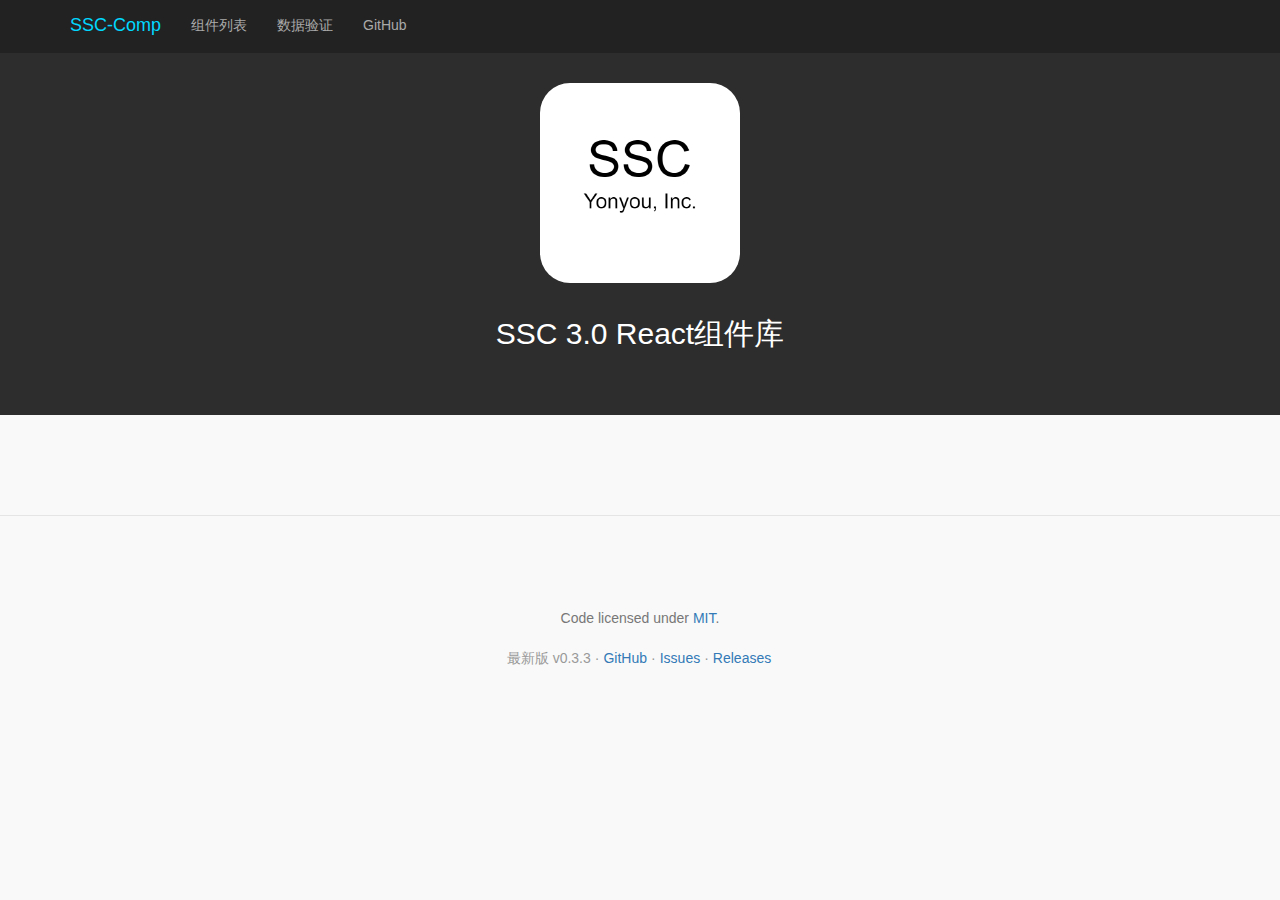
<file: docs-built/index.html>
<!doctype html><html data-reactid=".2fk6h1uzijc" data-react-checksum="-1714718096"><head data-reactid=".2fk6h1uzijc.0"><title>SSC-Comp</title>
        <meta http-equiv="X-UA-Compatible" content="IE=edge">
        <meta name="viewport" content="width=device-width, initial-scale=1.0">
        <link href="/assets/bundle.css" rel="stylesheet">
        <link href="/assets/favicon.ico?v=2" type="image/x-icon" rel="shortcut icon">
        <!--[if lt IE 9]>
        <script src="https://oss.maxcdn.com/html5shiv/3.7.2/html5shiv.min.js"></script>
        <script src="https://oss.maxcdn.com/respond/1.4.2/respond.min.js"></script>
        <script src="http://cdnjs.cloudflare.com/ajax/libs/es5-shim/3.4.0/es5-shim.js"></script>
        <script src="http://cdnjs.cloudflare.com/ajax/libs/es5-shim/3.4.0/es5-sham.js"></script>
        <![endif]--></head><body data-reactid=".2fk6h1uzijc.1"><div data-reactid=".2fk6h1uzijc.1.0"><header role="banner" class="bs-docs-nav navbar navbar-default navbar-static-top" data-reactid=".2fk6h1uzijc.1.0.0"><div class="container" data-reactid=".2fk6h1uzijc.1.0.0.0"><div class="navbar-header" data-reactid=".2fk6h1uzijc.1.0.0.0.0"><a class="navbar-brand" href="/" data-reactid=".2fk6h1uzijc.1.0.0.0.0.0">SSC-Comp</a><button type="button" class="navbar-toggle collapsed" data-reactid=".2fk6h1uzijc.1.0.0.0.0.1"><span class="sr-only" data-reactid=".2fk6h1uzijc.1.0.0.0.0.1.0">Toggle navigation</span><span class="icon-bar" data-reactid=".2fk6h1uzijc.1.0.0.0.0.1.1"></span><span class="icon-bar" data-reactid=".2fk6h1uzijc.1.0.0.0.0.1.2"></span><span class="icon-bar" data-reactid=".2fk6h1uzijc.1.0.0.0.0.1.3"></span></button></div><div class="navbar-collapse bs-navbar-collapse collapse" data-reactid=".2fk6h1uzijc.1.0.0.0.1"><ul id="top" role="navigation" class="nav navbar-nav" data-reactid=".2fk6h1uzijc.1.0.0.0.1.0"><li data-reactid=".2fk6h1uzijc.1.0.0.0.1.0.$components/=10=2$components"><a href="/components.html" data-reactid=".2fk6h1uzijc.1.0.0.0.1.0.$components/=10=2$components.0">组件列表</a></li><li data-reactid=".2fk6h1uzijc.1.0.0.0.1.0.$validation/=10=2$validation"><a href="/validation.html" data-reactid=".2fk6h1uzijc.1.0.0.0.1.0.$validation/=10=2$validation.0">数据验证</a></li><li data-reactid=".2fk6h1uzijc.1.0.0.0.1.0.$/=11"><a href="https://github.com/yyssc/ssc-grid" target="_blank" data-reactid=".2fk6h1uzijc.1.0.0.0.1.0.$/=11.0">GitHub</a></li></ul></div></div></header><main class="bs-docs-masthead" id="content" role="main" data-reactid=".2fk6h1uzijc.1.0.1"><div class="container" data-reactid=".2fk6h1uzijc.1.0.1.0"><span class="bs-docs-booticon bs-docs-booticon-lg bs-docs-booticon-outline" data-reactid=".2fk6h1uzijc.1.0.1.0.0"></span><p class="lead" data-reactid=".2fk6h1uzijc.1.0.1.0.1">SSC 3.0 React组件库</p></div></main><footer class="bs-docs-footer" role="contentinfo" data-reactid=".2fk6h1uzijc.1.0.2"><div class="container" data-reactid=".2fk6h1uzijc.1.0.2.0"><div class="bs-docs-social" data-reactid=".2fk6h1uzijc.1.0.2.0.0"><ul class="bs-docs-social-buttons" data-reactid=".2fk6h1uzijc.1.0.2.0.0.0"><li data-reactid=".2fk6h1uzijc.1.0.2.0.0.0.0"><iframe class="github-btn" src="https://ghbtns.com/github-btn.html?user=yyssc&amp;repo=ssc-grid&amp;type=watch&amp;count=true" width="95" height="20" title="Star on GitHub" data-reactid=".2fk6h1uzijc.1.0.2.0.0.0.0.0"></iframe></li><li data-reactid=".2fk6h1uzijc.1.0.2.0.0.0.1"><iframe class="github-btn" src="https://ghbtns.com/github-btn.html?user=yyssc&amp;repo=ssc-grid&amp;type=fork&amp;count=true" width="92" height="20" title="Fork on GitHub" data-reactid=".2fk6h1uzijc.1.0.2.0.0.0.1.0"></iframe></li></ul></div><p data-reactid=".2fk6h1uzijc.1.0.2.0.1"><span data-reactid=".2fk6h1uzijc.1.0.2.0.1.0">Code licensed under </span><a href="https://github.com/tigerandgirl/ssc-refer/blob/master/LICENSE" target="_blank" data-reactid=".2fk6h1uzijc.1.0.2.0.1.1">MIT</a><span data-reactid=".2fk6h1uzijc.1.0.2.0.1.2">.</span></p><ul class="bs-docs-footer-links muted" data-reactid=".2fk6h1uzijc.1.0.2.0.2"><li data-reactid=".2fk6h1uzijc.1.0.2.0.2.0"><span data-reactid=".2fk6h1uzijc.1.0.2.0.2.0.0">最新版 v</span><span data-reactid=".2fk6h1uzijc.1.0.2.0.2.0.1">0.3.3</span></li><li data-reactid=".2fk6h1uzijc.1.0.2.0.2.1">·</li><li data-reactid=".2fk6h1uzijc.1.0.2.0.2.2"><a href="https://github.com/tigerandgirl/ssc-refer" data-reactid=".2fk6h1uzijc.1.0.2.0.2.2.0">GitHub</a></li><li data-reactid=".2fk6h1uzijc.1.0.2.0.2.3">·</li><li data-reactid=".2fk6h1uzijc.1.0.2.0.2.4"><a href="https://github.com/tigerandgirl/ssc-refer/issues?state=open" data-reactid=".2fk6h1uzijc.1.0.2.0.2.4.0">Issues</a></li><li data-reactid=".2fk6h1uzijc.1.0.2.0.2.5">·</li><li data-reactid=".2fk6h1uzijc.1.0.2.0.2.6"><a href="https://github.com/tigerandgirl/ssc-refer/releases" data-reactid=".2fk6h1uzijc.1.0.2.0.2.6.0">Releases</a></li></ul></div></footer></div><script data-reactid=".2fk6h1uzijc.1.1">window.ASSET_BASE_URL = "";
        window.PROP_DATA = {"undefined":{"props":{},"composes":[],"methods":{"_handleBlur":{},"_handleKeyDown":{},"handleClickOutside":{"desc":"From `onClickOutside` HOC."},"_handleRemove":{},"_handleSelect":{}},"desc":"","doclets":{},"descHtml":""},"AnonymousComponent1":{"props":{"delay":{"type":{"name":"number"},"required":false,"desc":"Delay, in milliseconds, before performing search.","defaultValue":"DEFAULT_DELAY_MS","computed":true,"doclets":{},"descHtml":"<p>Delay, in milliseconds, before performing search.</p>\n"},"onSearch":{"type":{"name":"func"},"required":true,"desc":"Callback to perform when the search is executed.","doclets":{},"descHtml":"<p>Callback to perform when the search is executed.</p>\n"},"options":{"type":{"name":"array"},"required":false,"desc":"Options to be passed to the typeahead. Will typically be the query\r\nresults, but can also be initial default options.","defaultValue":"[]","computed":true,"doclets":{},"descHtml":"<p>Options to be passed to the typeahead. Will typically be the query\nresults, but can also be initial default options.</p>\n"},"promptText":{"type":{"name":"string"},"required":false,"desc":"Text displayed in the menu when there is no user input.","defaultValue":"'Type to search...'","computed":false,"doclets":{},"descHtml":"<p>Text displayed in the menu when there is no user input.</p>\n"},"searchText":{"type":{"name":"string"},"required":false,"desc":"Text displayed in the menu while the request is pending.","defaultValue":"'Searching...'","computed":false,"doclets":{},"descHtml":"<p>Text displayed in the menu while the request is pending.</p>\n"},"useCache":{"type":{"name":"bool"},"required":false,"desc":"Whether or not the component should cache query results.","defaultValue":"true","computed":false,"doclets":{},"descHtml":"<p>Whether or not the component should cache query results.</p>\n"},"minLength":{"defaultValue":"2","computed":false,"doclets":{},"desc":"","descHtml":""}},"composes":[],"methods":{"getInstance":{"desc":"Make the component instance available."},"_getEmptyLabel":{},"_handleChange":{},"_handleInputChange":{},"_handleSearch":{}},"desc":"","doclets":{},"descHtml":""},"Content":{"props":{"align":{"type":{"name":"enum","value":["'justify'","'left'","'right'"]},"required":false,"desc":"Specify menu alignment. The default value is `justify`, which makes the\r\nmenu as wide as the input and truncates long values. Specifying `left`\r\nor `right` will align the menu to that side and the width will be\r\ndetermined by the length of menu item values.","defaultValue":"'justify'","computed":false,"doclets":{},"descHtml":"<p>Specify menu alignment. The default value is <code>justify</code>, which makes the\nmenu as wide as the input and truncates long values. Specifying <code>left</code>\nor <code>right</code> will align the menu to that side and the width will be\ndetermined by the length of menu item values.</p>\n"},"emptyLabel":{"type":{"name":"string"},"required":false,"desc":"Message to display in the menu if there are no valid results.","defaultValue":"'无匹配结果.'","computed":false,"doclets":{},"descHtml":"<p>Message to display in the menu if there are no valid results.</p>\n"},"maxHeight":{"type":{"name":"number"},"required":false,"desc":"Maximum height of the dropdown menu, in px.","defaultValue":"300","computed":false,"doclets":{},"descHtml":"<p>Maximum height of the dropdown menu, in px.</p>\n"},"paginationText":{"type":{"name":"string"},"required":false,"desc":"Prompt displayed when large data sets are paginated.","defaultValue":"'显示更多...'","computed":false,"doclets":{},"descHtml":"<p>Prompt displayed when large data sets are paginated.</p>\n"},"paginate":{"defaultValue":"true","computed":false,"doclets":{},"desc":"","descHtml":""}},"composes":[],"methods":{"_renderPaginationMenuItem":{"desc":"Allow user to see more results, if available."},"_getMenuStyle":{}},"desc":"Menu component that automatically handles pagination and empty state when\r\npassed a set of filtered and truncated results.","doclets":{},"descHtml":"<p>Menu component that automatically handles pagination and empty state when\npassed a set of filtered and truncated results.</p>\n"},"List":{"props":{"align":{"type":{"name":"enum","value":["'justify'","'left'","'right'"]},"required":false,"desc":"Specify menu alignment. The default value is `justify`, which makes the\r\nmenu as wide as the input and truncates long values. Specifying `left`\r\nor `right` will align the menu to that side and the width will be\r\ndetermined by the length of menu item values.","defaultValue":"'justify'","computed":false,"doclets":{},"descHtml":"<p>Specify menu alignment. The default value is <code>justify</code>, which makes the\nmenu as wide as the input and truncates long values. Specifying <code>left</code>\nor <code>right</code> will align the menu to that side and the width will be\ndetermined by the length of menu item values.</p>\n"},"emptyLabel":{"type":{"name":"string"},"required":false,"desc":"Message to display in the menu if there are no valid results.","defaultValue":"'无匹配结果.'","computed":false,"doclets":{},"descHtml":"<p>Message to display in the menu if there are no valid results.</p>\n"},"maxHeight":{"type":{"name":"number"},"required":false,"desc":"Maximum height of the dropdown menu, in px.","defaultValue":"300","computed":false,"doclets":{},"descHtml":"<p>Maximum height of the dropdown menu, in px.</p>\n"},"paginationText":{"type":{"name":"string"},"required":false,"desc":"Prompt displayed when large data sets are paginated.","defaultValue":"'显示更多...'","computed":false,"doclets":{},"descHtml":"<p>Prompt displayed when large data sets are paginated.</p>\n"},"paginate":{"defaultValue":"true","computed":false,"doclets":{},"desc":"","descHtml":""}},"composes":[],"methods":{"_getMenuStyle":{}},"desc":"Menu component that automatically handles pagination and empty state when\r\npassed a set of filtered and truncated results.","doclets":{},"descHtml":"<p>Menu component that automatically handles pagination and empty state when\npassed a set of filtered and truncated results.</p>\n"},"BaseListItem":{"props":{"onClick":{"defaultValue":"noop","computed":true,"doclets":{},"desc":"","descHtml":""}},"composes":[],"methods":{"_handleClick":{},"_handleIsLeaf":{}},"desc":"","doclets":{},"descHtml":""},"Menu":{"props":{"align":{"type":{"name":"enum","value":["'justify'","'left'","'right'"]},"required":false,"desc":"Specify menu alignment. The default value is `justify`, which makes the\r\nmenu as wide as the input and truncates long values. Specifying `left`\r\nor `right` will align the menu to that side and the width will be\r\ndetermined by the length of menu item values.","defaultValue":"'justify'","computed":false,"doclets":{},"descHtml":"<p>Specify menu alignment. The default value is <code>justify</code>, which makes the\nmenu as wide as the input and truncates long values. Specifying <code>left</code>\nor <code>right</code> will align the menu to that side and the width will be\ndetermined by the length of menu item values.</p>\n"},"emptyLabel":{"type":{"name":"string"},"required":false,"desc":"Message to display in the menu if there are no valid results.","defaultValue":"'加载中...'","computed":false,"doclets":{},"descHtml":"<p>Message to display in the menu if there are no valid results.</p>\n"},"maxHeight":{"type":{"name":"number"},"required":false,"desc":"Maximum height of the dropdown menu, in px.","defaultValue":"300","computed":false,"doclets":{},"descHtml":"<p>Maximum height of the dropdown menu, in px.</p>\n"},"paginationText":{"type":{"name":"string"},"required":false,"desc":"Prompt displayed when large data sets are paginated.","defaultValue":"'显示更多...'","computed":false,"doclets":{},"descHtml":"<p>Prompt displayed when large data sets are paginated.</p>\n"},"paginate":{"defaultValue":"true","computed":false,"doclets":{},"desc":"","descHtml":""}},"composes":[],"methods":{"_renderPaginationMenuItem":{"desc":"Allow user to see more results, if available."},"_getMenuStyle":{}},"desc":"Menu component that automatically handles pagination and empty state when\r\npassed a set of filtered and truncated results.","doclets":{},"descHtml":"<p>Menu component that automatically handles pagination and empty state when\npassed a set of filtered and truncated results.</p>\n"},"BaseMenuItem":{"props":{"onClick":{"defaultValue":"noop","computed":true,"doclets":{},"desc":"","descHtml":""}},"composes":[],"methods":{"_handleClick":{}},"desc":"","doclets":{},"descHtml":""},"Overlay":{"props":{"container":{"type":{"name":"union","value":[{"name":"componentOrElement"},{"name":"func"}]},"required":true,"desc":"","doclets":{},"descHtml":""},"show":{"type":{"name":"bool"},"required":false,"desc":"","defaultValue":"false","computed":false,"doclets":{},"descHtml":""},"target":{"type":{"name":"union","value":[{"name":"componentOrElement"},{"name":"func"}]},"required":true,"desc":"","doclets":{},"descHtml":""}},"composes":[],"methods":{"_updatePosition":{}},"desc":"Custom `Overlay` component, since the version in `react-overlays` doesn't\r\nwork for our needs. Specifically, the `Position` component doesn't provide\r\nthe customized placement we need.","doclets":{},"descHtml":"<p>Custom <code>Overlay</code> component, since the version in <code>react-overlays</code> doesn&#39;t\nwork for our needs. Specifically, the <code>Position</code> component doesn&#39;t provide\nthe customized placement we need.</p>\n"},"ReferContent":{"props":{"newSelectionPrefix":{"type":{"name":"string"},"required":false,"desc":"Provides the ability to specify a prefix before the user-entered text to\r\nindicate that the selection will be new. No-op unless `allowNew={true}`.","defaultValue":"'New selection: '","computed":false,"doclets":{},"descHtml":"<p>Provides the ability to specify a prefix before the user-entered text to\nindicate that the selection will be new. No-op unless <code>allowNew={true}</code>.</p>\n"}},"composes":[],"methods":{},"desc":"","doclets":{},"descHtml":""},"ReferList":{"props":{"newSelectionPrefix":{"type":{"name":"string"},"required":false,"desc":"Provides the ability to specify a prefix before the user-entered text to\r\nindicate that the selection will be new. No-op unless `allowNew={true}`.","defaultValue":"'New selection: '","computed":false,"doclets":{},"descHtml":"<p>Provides the ability to specify a prefix before the user-entered text to\nindicate that the selection will be new. No-op unless <code>allowNew={true}</code>.</p>\n"},"renderMenuItemChildren":{"type":{"name":"func"},"required":false,"desc":"Provides a hook for customized rendering of menu item contents.","doclets":{},"descHtml":"<p>Provides a hook for customized rendering of menu item contents.</p>\n"}},"composes":[],"methods":{"_renderNavBar":{},"_renderListItem":{},"_handleChangeStatus":{},"_changeNav":{},"_changelist":{}},"desc":"","doclets":{},"descHtml":""},"Refers":{"props":{"allowNew":{"type":{"name":"bool"},"required":false,"desc":"Allows the creation of new selections on the fly. Note that any new items\nwill be added to the list of selections, but not the list of original\noptions unless handled as such by `Typeahead`'s parent.","defaultValue":"false","computed":false,"doclets":{},"descHtml":"<p>Allows the creation of new selections on the fly. Note that any new items\nwill be added to the list of selections, but not the list of original\noptions unless handled as such by <code>Typeahead</code>&#39;s parent.</p>\n"},"autoFocus":{"type":{"name":"bool"},"required":false,"desc":"Autofocus the input when the component initially mounts.","defaultValue":"false","computed":false,"doclets":{},"descHtml":"<p>Autofocus the input when the component initially mounts.</p>\n"},"bodyContainer":{"type":{"name":"bool"},"required":false,"desc":"Whether to render the menu inline or attach to `document.body`.","defaultValue":"false","computed":false,"doclets":{},"descHtml":"<p>Whether to render the menu inline or attach to <code>document.body</code>.</p>\n"},"caseSensitive":{"type":{"name":"bool"},"required":false,"desc":"Whether or not filtering should be case-sensitive.","defaultValue":"false","computed":false,"doclets":{},"descHtml":"<p>Whether or not filtering should be case-sensitive.</p>\n"},"clearButton":{"type":{"name":"bool"},"required":false,"desc":"Displays a button to clear the input when there are selections.","defaultValue":"false","computed":false,"doclets":{},"descHtml":"<p>Displays a button to clear the input when there are selections.</p>\n"},"defaultSelected":{"type":{"name":"array"},"required":false,"desc":"Specify any pre-selected options. Use only if you want the component to\nbe uncontrolled.","defaultValue":"[]","computed":true,"doclets":{},"descHtml":"<p>Specify any pre-selected options. Use only if you want the component to\nbe uncontrolled.</p>\n"},"dropup":{"type":{"name":"bool"},"required":false,"desc":"Specify whether the menu should appear above the input.","defaultValue":"false","computed":false,"doclets":{},"descHtml":"<p>Specify whether the menu should appear above the input.</p>\n"},"filterBy":{"type":{"name":"union","value":[{"name":"array","value":{"name":"string"}},{"name":"func"}]},"required":false,"desc":"Either an array of fields in `option` to search, or a custom filtering\ncallback.","defaultValue":"[]","computed":true,"doclets":{},"descHtml":"<p>Either an array of fields in <code>option</code> to search, or a custom filtering\ncallback.</p>\n"},"ignoreDiacritics":{"type":{"name":"bool"},"required":false,"desc":"Whether the filter should ignore accents and other diacritical marks.","defaultValue":"true","computed":false,"doclets":{},"descHtml":"<p>Whether the filter should ignore accents and other diacritical marks.</p>\n"},"isLoading":{"type":{"name":"bool"},"required":false,"desc":"Indicate whether an asynchromous data fetch is happening.","defaultValue":"false","computed":false,"doclets":{},"descHtml":"<p>Indicate whether an asynchromous data fetch is happening.</p>\n"},"labelKey":{"type":{"name":"union","value":[{"name":"string"},{"name":"func"}]},"required":false,"desc":"Specify the option key to use for display or a function returning the\ndisplay string. By default, the selector will use the `label` key.","defaultValue":"'label'","computed":false,"doclets":{},"descHtml":"<p>Specify the option key to use for display or a function returning the\ndisplay string. By default, the selector will use the <code>label</code> key.</p>\n"},"maxResults":{"type":{"name":"number"},"required":false,"desc":"Maximum number of results to display by default. Mostly done for\nperformance reasons so as not to render too many DOM nodes in the case of\nlarge data sets.","defaultValue":"100","computed":false,"doclets":{},"descHtml":"<p>Maximum number of results to display by default. Mostly done for\nperformance reasons so as not to render too many DOM nodes in the case of\nlarge data sets.</p>\n"},"minLength":{"type":{"name":"number"},"required":false,"desc":"Number of input characters that must be entered before showing results.","defaultValue":"0","computed":false,"doclets":{},"descHtml":"<p>Number of input characters that must be entered before showing results.</p>\n"},"multiple":{"type":{"name":"bool"},"required":false,"desc":"Whether or not multiple selections are allowed.","defaultValue":"false","computed":false,"doclets":{},"descHtml":"<p>Whether or not multiple selections are allowed.</p>\n"},"onBlur":{"type":{"name":"func"},"required":false,"desc":"Callback fired when the input is blurred. Receives an event.","defaultValue":"noop","computed":true,"doclets":{},"descHtml":"<p>Callback fired when the input is blurred. Receives an event.</p>\n"},"onChange":{"type":{"name":"func"},"required":false,"desc":"Callback fired whenever items are added or removed. Receives an array of\nthe selected options.","defaultValue":"noop","computed":true,"doclets":{},"descHtml":"<p>Callback fired whenever items are added or removed. Receives an array of\nthe selected options.</p>\n"},"onFocus":{"type":{"name":"func"},"required":false,"desc":"Callback fired when the input is focused. Receives an event.","defaultValue":"noop","computed":true,"doclets":{},"descHtml":"<p>Callback fired when the input is focused. Receives an event.</p>\n"},"onInputChange":{"type":{"name":"func"},"required":false,"desc":"Callback for handling changes to the user-input text.","defaultValue":"noop","computed":true,"doclets":{},"descHtml":"<p>Callback for handling changes to the user-input text.</p>\n"},"paginate":{"type":{"name":"bool"},"required":false,"desc":"Give user the ability to display additional results if the number of\nresults exceeds `maxResults`.","defaultValue":"true","computed":false,"doclets":{},"descHtml":"<p>Give user the ability to display additional results if the number of\nresults exceeds <code>maxResults</code>.</p>\n"},"renderMenu":{"type":{"name":"func"},"required":false,"desc":"Callback for custom menu rendering.","doclets":{},"descHtml":"<p>Callback for custom menu rendering.</p>\n"},"selected":{"type":{"name":"array"},"required":false,"desc":"The selected option(s) displayed in the input. Use this prop if you want\nto control the component via its parent.","defaultValue":"[]","computed":true,"doclets":{},"descHtml":"<p>The selected option(s) displayed in the input. Use this prop if you want\nto control the component via its parent.</p>\n"},"referDataUrl":{"type":{"name":"string"},"required":true,"desc":"set refer data url ,for example `http://YOURHOST/queryRefJSON`","defaultValue":"'http://172.20.4.220/ficloud/refbase_ctr/queryRefJSON'","computed":false,"doclets":{},"descHtml":"<p>set refer data url ,for example <code>http://YOURHOST/queryRefJSON</code></p>\n"},"referConditions":{"type":{"name":"object"},"required":true,"desc":"set refOptions ,for example `{\"refCode\":\"dept\",\"refType\":\"tree\",\"rootName\":\"部门\"}`","defaultValue":"{}","computed":true,"doclets":{},"descHtml":"<p>set refOptions ,for example <code>{&quot;refCode&quot;:&quot;dept&quot;,&quot;refType&quot;:&quot;tree&quot;,&quot;rootName&quot;:&quot;部门&quot;}</code></p>\n"},"requestHeader":{"type":{"name":"object"},"required":false,"desc":"Is debug mode.","defaultValue":"{}","computed":true,"doclets":{},"descHtml":"<p>Is debug mode.</p>\n"},"referType":{"type":{"name":"string"},"required":true,"desc":"set refer type, for example: list, cascader, table, treetable, default type is list.","defaultValue":"'list'","computed":false,"doclets":{},"descHtml":"<p>set refer type, for example: list, cascader, table, treetable, default type is list.</p>\n"},"tableColumns":{"type":{"name":"array"},"required":false,"desc":"set custom columns for table display, for example `[{\"field\":\"name\", \"label\":\"名称\"},{\"field\":\"code\",\"label\":\"编码\"},{\"field\":\"addr\",\"label\":\"地址\"}]`","doclets":{},"descHtml":"<p>set custom columns for table display, for example <code>[{&quot;field&quot;:&quot;name&quot;, &quot;label&quot;:&quot;名称&quot;},{&quot;field&quot;:&quot;code&quot;,&quot;label&quot;:&quot;编码&quot;},{&quot;field&quot;:&quot;addr&quot;,&quot;label&quot;:&quot;地址&quot;}]</code></p>\n"},"showDisabledBtn":{"type":{"name":"bool"},"required":false,"desc":"set refer whether to display the Disabled button","defaultValue":"true","computed":false,"doclets":{},"descHtml":"<p>set refer whether to display the Disabled button</p>\n"},"showDisabledBtnText":{"type":{"name":"string"},"required":false,"desc":"显示停用按钮名称，默认值：'显示停用'","defaultValue":"'显示停用'","computed":false,"doclets":{},"descHtml":"<p>显示停用按钮名称，默认值：&#39;显示停用&#39;</p>\n"},"showDisabledBtnText_Not":{"type":{"name":"string"},"required":false,"desc":"隐藏停用按钮名称，默认值：'隐藏停用'","defaultValue":"'隐藏停用'","computed":false,"doclets":{},"descHtml":"<p>隐藏停用按钮名称，默认值：&#39;隐藏停用&#39;</p>\n"},"showDisabled":{"type":{"name":"bool"},"required":false,"desc":"set refer whether to display Disabled data","defaultValue":"false","computed":false,"doclets":{},"descHtml":"<p>set refer whether to display Disabled data</p>\n"},"debugMode":{"type":{"name":"bool"},"required":false,"desc":"Is debug mode.","defaultValue":"false","computed":false,"doclets":{},"descHtml":"<p>Is debug mode.</p>\n"},"searchIcon":{"type":{"name":"string"},"required":false,"desc":"search icon style","defaultValue":"'glyphicon glyphicon-search refer-search-icon'","computed":false,"doclets":{},"descHtml":"<p>search icon style</p>\n"}},"composes":[],"methods":{"getChildContext":{},"_getFilteredResults":{},"getFilteredSelected":{},"_loadData":{},"blur":{},"clear":{"desc":"Public method to allow external clearing of the input. Clears both text\nand selection(s)."},"focus":{},"getData":{},"getInputTextValue":{},"hideRefers":{},"showRefers":{},"_renderInput":{},"_renderMenu":{},"_renderAux":{},"_handleActiveItemChange":{},"_handleBlur":{},"_handleFocus":{},"_handleEnable":{},"_handleInitialItemChange":{},"_handleTextChange":{},"_handleChange":{},"_handleKeydown":{},"_handleAddOption":{},"_handlePagination":{},"_handleRemoveOption":{},"handleClickOutside":{"desc":"From `onClickOutside` HOC."},"_hideDropdown":{}},"desc":"Refer","doclets":{},"descHtml":"<p>Refer</p>\n"},"ReferTable":{"props":{"newSelectionPrefix":{"type":{"name":"string"},"required":false,"desc":"Provides the ability to specify a prefix before the user-entered text to\r\nindicate that the selection will be new. No-op unless `allowNew={true}`.","defaultValue":"'New selection: '","computed":false,"doclets":{},"descHtml":"<p>Provides the ability to specify a prefix before the user-entered text to\nindicate that the selection will be new. No-op unless <code>allowNew={true}</code>.</p>\n"},"onClickItem":{"type":{"name":"func"},"required":false,"desc":"Provides a hook for customized rendering of menu item contents.","defaultValue":"noop","computed":true,"doclets":{},"descHtml":"<p>Provides a hook for customized rendering of menu item contents.</p>\n"}},"composes":[],"methods":{"_renderTable":{},"_handleClickItem":{}},"desc":"","doclets":{},"descHtml":""},"ReferTreeTable":{"props":{"newSelectionPrefix":{"type":{"name":"string"},"required":false,"desc":"Provides the ability to specify a prefix before the user-entered text to\r\nindicate that the selection will be new. No-op unless `allowNew={true}`.","defaultValue":"'New selection: '","computed":false,"doclets":{},"descHtml":"<p>Provides the ability to specify a prefix before the user-entered text to\nindicate that the selection will be new. No-op unless <code>allowNew={true}</code>.</p>\n"},"onClickItem":{"type":{"name":"func"},"required":false,"desc":"Provides a hook for customized rendering of menu item contents.","defaultValue":"noop","computed":true,"doclets":{},"descHtml":"<p>Provides a hook for customized rendering of menu item contents.</p>\n"}},"composes":[],"methods":{"_renderTable":{},"_handleClickItem":{}},"desc":"","doclets":{},"descHtml":""},"Table":{"props":{"align":{"type":{"name":"enum","value":["'justify'","'left'","'right'"]},"required":false,"desc":"Specify menu alignment. The default value is `justify`, which makes the\r\nmenu as wide as the input and truncates long values. Specifying `left`\r\nor `right` will align the menu to that side and the width will be\r\ndetermined by the length of menu item values.","defaultValue":"'justify'","computed":false,"doclets":{},"descHtml":"<p>Specify menu alignment. The default value is <code>justify</code>, which makes the\nmenu as wide as the input and truncates long values. Specifying <code>left</code>\nor <code>right</code> will align the menu to that side and the width will be\ndetermined by the length of menu item values.</p>\n"},"emptyLabel":{"type":{"name":"string"},"required":false,"desc":"Message to display in the menu if there are no valid results.","defaultValue":"'无数据.'","computed":false,"doclets":{},"descHtml":"<p>Message to display in the menu if there are no valid results.</p>\n"},"maxHeight":{"type":{"name":"number"},"required":false,"desc":"Maximum height of the dropdown menu, in px.","defaultValue":"300","computed":false,"doclets":{},"descHtml":"<p>Maximum height of the dropdown menu, in px.</p>\n"},"paginationText":{"type":{"name":"string"},"required":false,"desc":"Prompt displayed when large data sets are paginated.","defaultValue":"'显示更多...'","computed":false,"doclets":{},"descHtml":"<p>Prompt displayed when large data sets are paginated.</p>\n"},"paginate":{"defaultValue":"true","computed":false,"doclets":{},"desc":"","descHtml":""}},"composes":[],"methods":{"_getMenuStyle":{}},"desc":"Menu component that automatically handles pagination and empty state when\r\npassed a set of filtered and truncated results.","doclets":{},"descHtml":"<p>Menu component that automatically handles pagination and empty state when\npassed a set of filtered and truncated results.</p>\n"},"TableRender":{"props":{"onClickItem":{"type":{"name":"func"},"required":false,"desc":"callback sub component onClick event","defaultValue":"noop","computed":true,"doclets":{},"descHtml":"<p>callback sub component onClick event</p>\n"},"onClick":{"defaultValue":"noop","computed":true,"doclets":{},"desc":"","descHtml":""}},"composes":[],"methods":{"_handleClick":{}},"desc":"","doclets":{},"descHtml":""},"TextInput":{"props":{"bsSize":{"type":{"name":"enum","value":["'large'","'lg'","'small'","'sm'"]},"required":false,"desc":"Specify the size of the input.","doclets":{},"descHtml":"<p>Specify the size of the input.</p>\n"}},"composes":[],"methods":{"getInstance":{}},"desc":"","doclets":{},"descHtml":""},"Token":{"props":{"onRemove":{"type":{"name":"func"},"required":false,"desc":"Handler for removing/deleting the token. If not defined, the token will\r\nbe rendered in a read-only state.","defaultValue":"noop","computed":true,"doclets":{},"descHtml":"<p>Handler for removing/deleting the token. If not defined, the token will\nbe rendered in a read-only state.</p>\n"},"selected":{"type":{"name":"bool"},"required":false,"desc":"","defaultValue":"false","computed":false,"doclets":{},"descHtml":""}},"composes":[],"methods":{"_renderRemoveableToken":{},"_renderToken":{}},"desc":"Token\r\n\nIndividual token component, generally displayed within the TokenizerInput\r\ncomponent, but can also be rendered on its own.","doclets":{},"descHtml":"<p>Token</p>\n<p>Individual token component, generally displayed within the TokenizerInput\ncomponent, but can also be rendered on its own.</p>\n"},"TokenizerInput":{"props":{"disabled":{"type":{"name":"bool"},"required":false,"desc":"Whether to disable the input and all selections.","doclets":{},"descHtml":"<p>Whether to disable the input and all selections.</p>\n"},"placeholder":{"type":{"name":"string"},"required":false,"desc":"Placeholder text for the input.","doclets":{},"descHtml":"<p>Placeholder text for the input.</p>\n"},"renderToken":{"type":{"name":"func"},"required":false,"desc":"Provides a hook for customized rendering of tokens when multiple\r\nselections are enabled.","doclets":{},"descHtml":"<p>Provides a hook for customized rendering of tokens when multiple\nselections are enabled.</p>\n"}},"composes":[],"methods":{"blur":{},"focus":{},"_renderToken":{},"_handleBlur":{},"_handleChange":{},"_handleKeydown":{},"_handleInputFocus":{}},"desc":"TokenizerInput\r\n\nAccepts multiple selections from a Typeahead component and renders them as\r\ntokens within an input.","doclets":{},"descHtml":"<p>TokenizerInput</p>\n<p>Accepts multiple selections from a Typeahead component and renders them as\ntokens within an input.</p>\n"},"TreeTable":{"props":{"align":{"type":{"name":"enum","value":["'justify'","'left'","'right'"]},"required":false,"desc":"Specify menu alignment. The default value is `justify`, which makes the\r\nmenu as wide as the input and truncates long values. Specifying `left`\r\nor `right` will align the menu to that side and the width will be\r\ndetermined by the length of menu item values.","defaultValue":"'justify'","computed":false,"doclets":{},"descHtml":"<p>Specify menu alignment. The default value is <code>justify</code>, which makes the\nmenu as wide as the input and truncates long values. Specifying <code>left</code>\nor <code>right</code> will align the menu to that side and the width will be\ndetermined by the length of menu item values.</p>\n"},"emptyLabel":{"type":{"name":"string"},"required":false,"desc":"Message to display in the menu if there are no valid results.","defaultValue":"'无数据.'","computed":false,"doclets":{},"descHtml":"<p>Message to display in the menu if there are no valid results.</p>\n"},"maxHeight":{"type":{"name":"number"},"required":false,"desc":"Maximum height of the dropdown menu, in px.","defaultValue":"300","computed":false,"doclets":{},"descHtml":"<p>Maximum height of the dropdown menu, in px.</p>\n"},"paginationText":{"type":{"name":"string"},"required":false,"desc":"Prompt displayed when large data sets are paginated.","defaultValue":"'显示更多...'","computed":false,"doclets":{},"descHtml":"<p>Prompt displayed when large data sets are paginated.</p>\n"},"paginate":{"defaultValue":"true","computed":false,"doclets":{},"desc":"","descHtml":""}},"composes":[],"methods":{"_getMenuStyle":{}},"desc":"Menu component that automatically handles pagination and empty state when\r\npassed a set of filtered and truncated results.","doclets":{},"descHtml":"<p>Menu component that automatically handles pagination and empty state when\npassed a set of filtered and truncated results.</p>\n"},"TreeTableRender":{"props":{"onClickItem":{"type":{"name":"func"},"required":false,"desc":"callback sub component onClick event","defaultValue":"noop","computed":true,"doclets":{},"descHtml":"<p>callback sub component onClick event</p>\n"},"onClick":{"defaultValue":"noop","computed":true,"doclets":{},"desc":"","descHtml":""}},"composes":[],"methods":{},"desc":"","doclets":{},"descHtml":""},"TypeaheadInput":{"props":{"disabled":{"type":{"name":"bool"},"required":false,"desc":"Whether to disable the input and any selection, if present.","doclets":{},"descHtml":"<p>Whether to disable the input and any selection, if present.</p>\n"},"name":{"type":{"name":"string"},"required":false,"desc":"Name property for the input.","doclets":{},"descHtml":"<p>Name property for the input.</p>\n"},"placeholder":{"type":{"name":"string"},"required":false,"desc":"Placeholder text for the input.","doclets":{},"descHtml":"<p>Placeholder text for the input.</p>\n"}},"composes":[],"methods":{"blur":{},"focus":{},"_handleBlur":{},"_handleChange":{},"_handleInputFocus":{"desc":"If the containing parent div is focused or clicked, focus the input."},"_handleKeydown":{}},"desc":"TypeaheadInput\r\n\nHandles a single selection from the Typeahead component.","doclets":{},"descHtml":"<p>TypeaheadInput</p>\n<p>Handles a single selection from the Typeahead component.</p>\n"},"TypeaheadMenu":{"props":{"newSelectionPrefix":{"type":{"name":"string"},"required":false,"desc":"Provides the ability to specify a prefix before the user-entered text to\r\nindicate that the selection will be new. No-op unless `allowNew={true}`.","defaultValue":"'New selection: '","computed":false,"doclets":{},"descHtml":"<p>Provides the ability to specify a prefix before the user-entered text to\nindicate that the selection will be new. No-op unless <code>allowNew={true}</code>.</p>\n"},"renderMenuItemChildren":{"type":{"name":"func"},"required":false,"desc":"Provides a hook for customized rendering of menu item contents.","doclets":{},"descHtml":"<p>Provides a hook for customized rendering of menu item contents.</p>\n"}},"composes":[],"methods":{"_renderMenuItem":{}},"desc":"","doclets":{},"descHtml":""},"VoucherMoreConditions":{"props":{"fieldsModel":{"type":{"name":"array"},"required":true,"desc":"","doclets":{},"descHtml":""},"defaultData":{"type":{"name":"object"},"required":false,"desc":"","doclets":{},"descHtml":""},"onChange":{"type":{"name":"func"},"required":false,"desc":"","doclets":{},"descHtml":""},"onSubmit":{"type":{"name":"func"},"required":false,"desc":"","doclets":{},"descHtml":""},"onReset":{"type":{"name":"func"},"required":false,"desc":"","doclets":{},"descHtml":""}},"composes":[],"methods":{"handleChange":{},"handleSubmit":{},"handleReset":{},"calcAllFieldsValidationState":{}},"desc":"","doclets":{},"descHtml":""}};
        // console noop shim for IE8/9
        (function (w) {
          var noop = function () {};
          if (!w.console) {
            w.console = {};
            ['log', 'info', 'warn', 'error'].forEach(function (method) {
              w.console[method] = noop;
            });
         }
        }(window));</script><script src="/assets/bundle.js" data-reactid=".2fk6h1uzijc.1.2"></script></body></html>
</file>
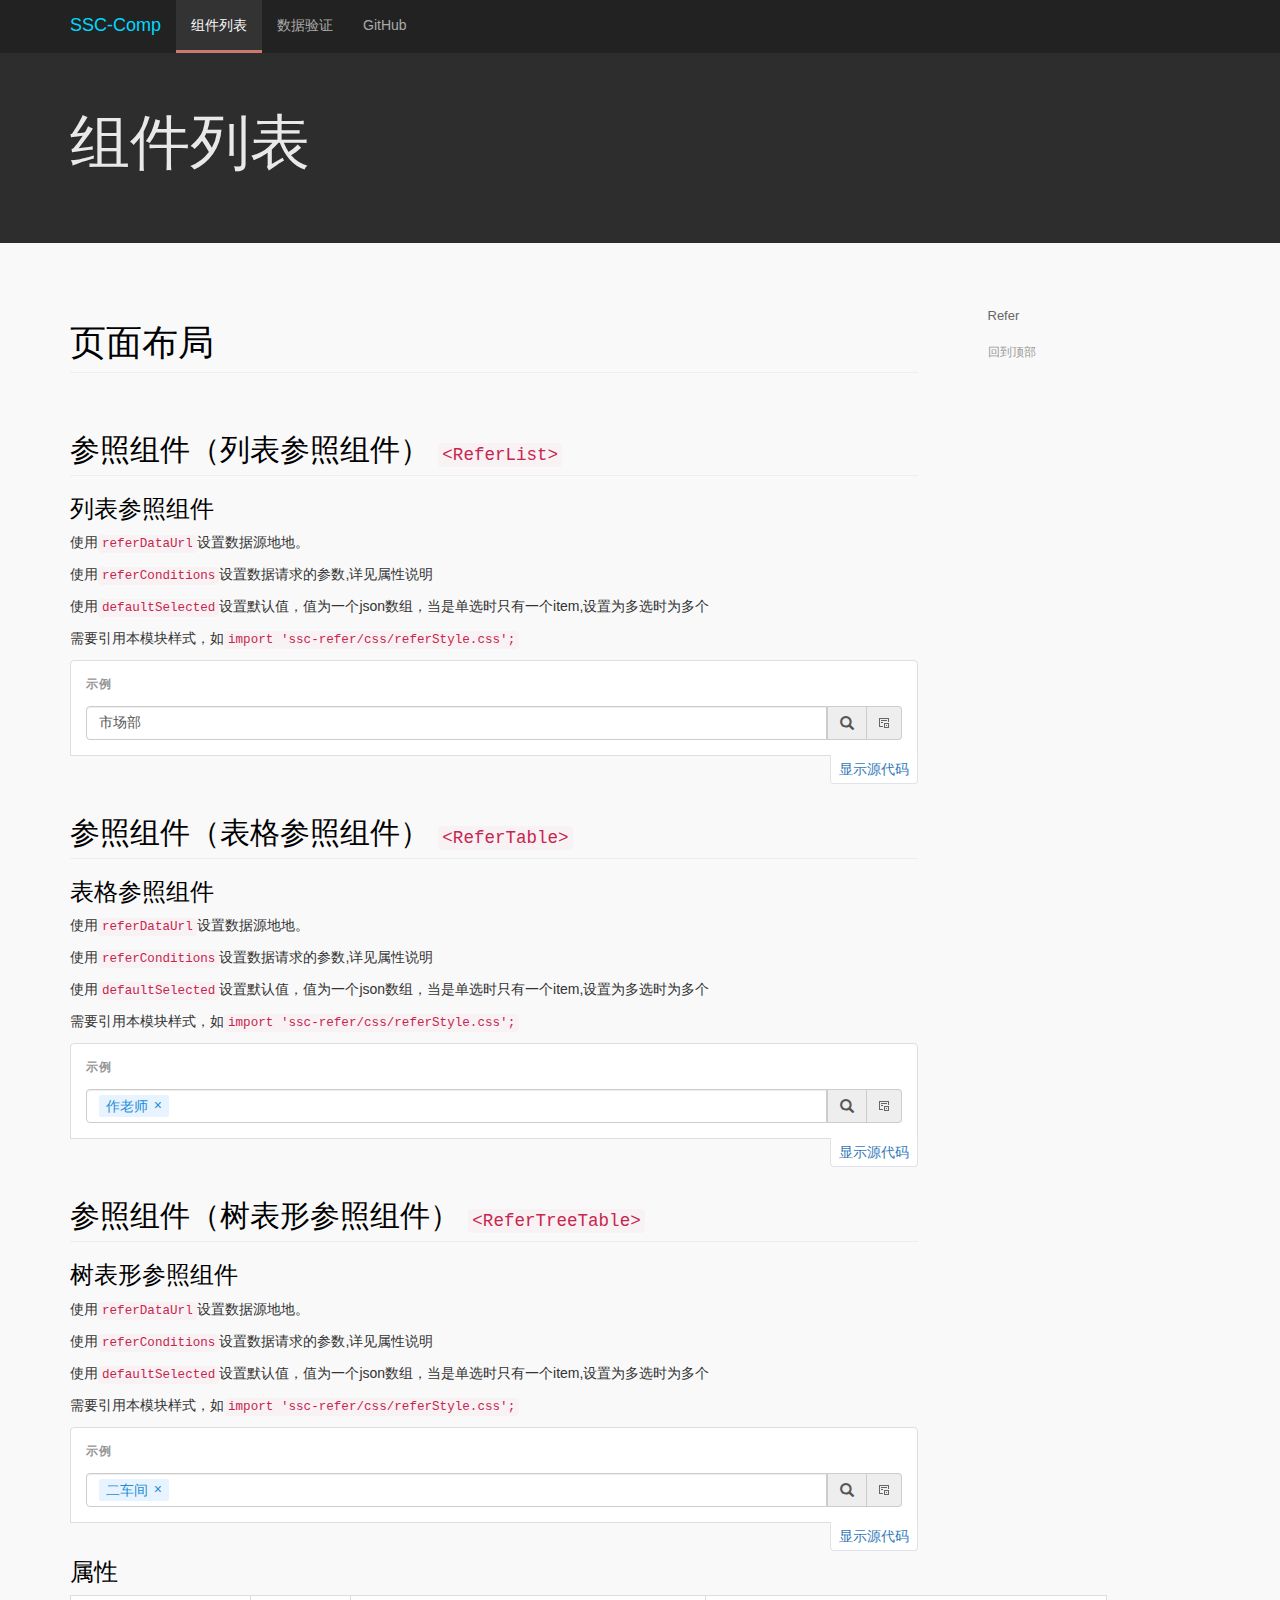
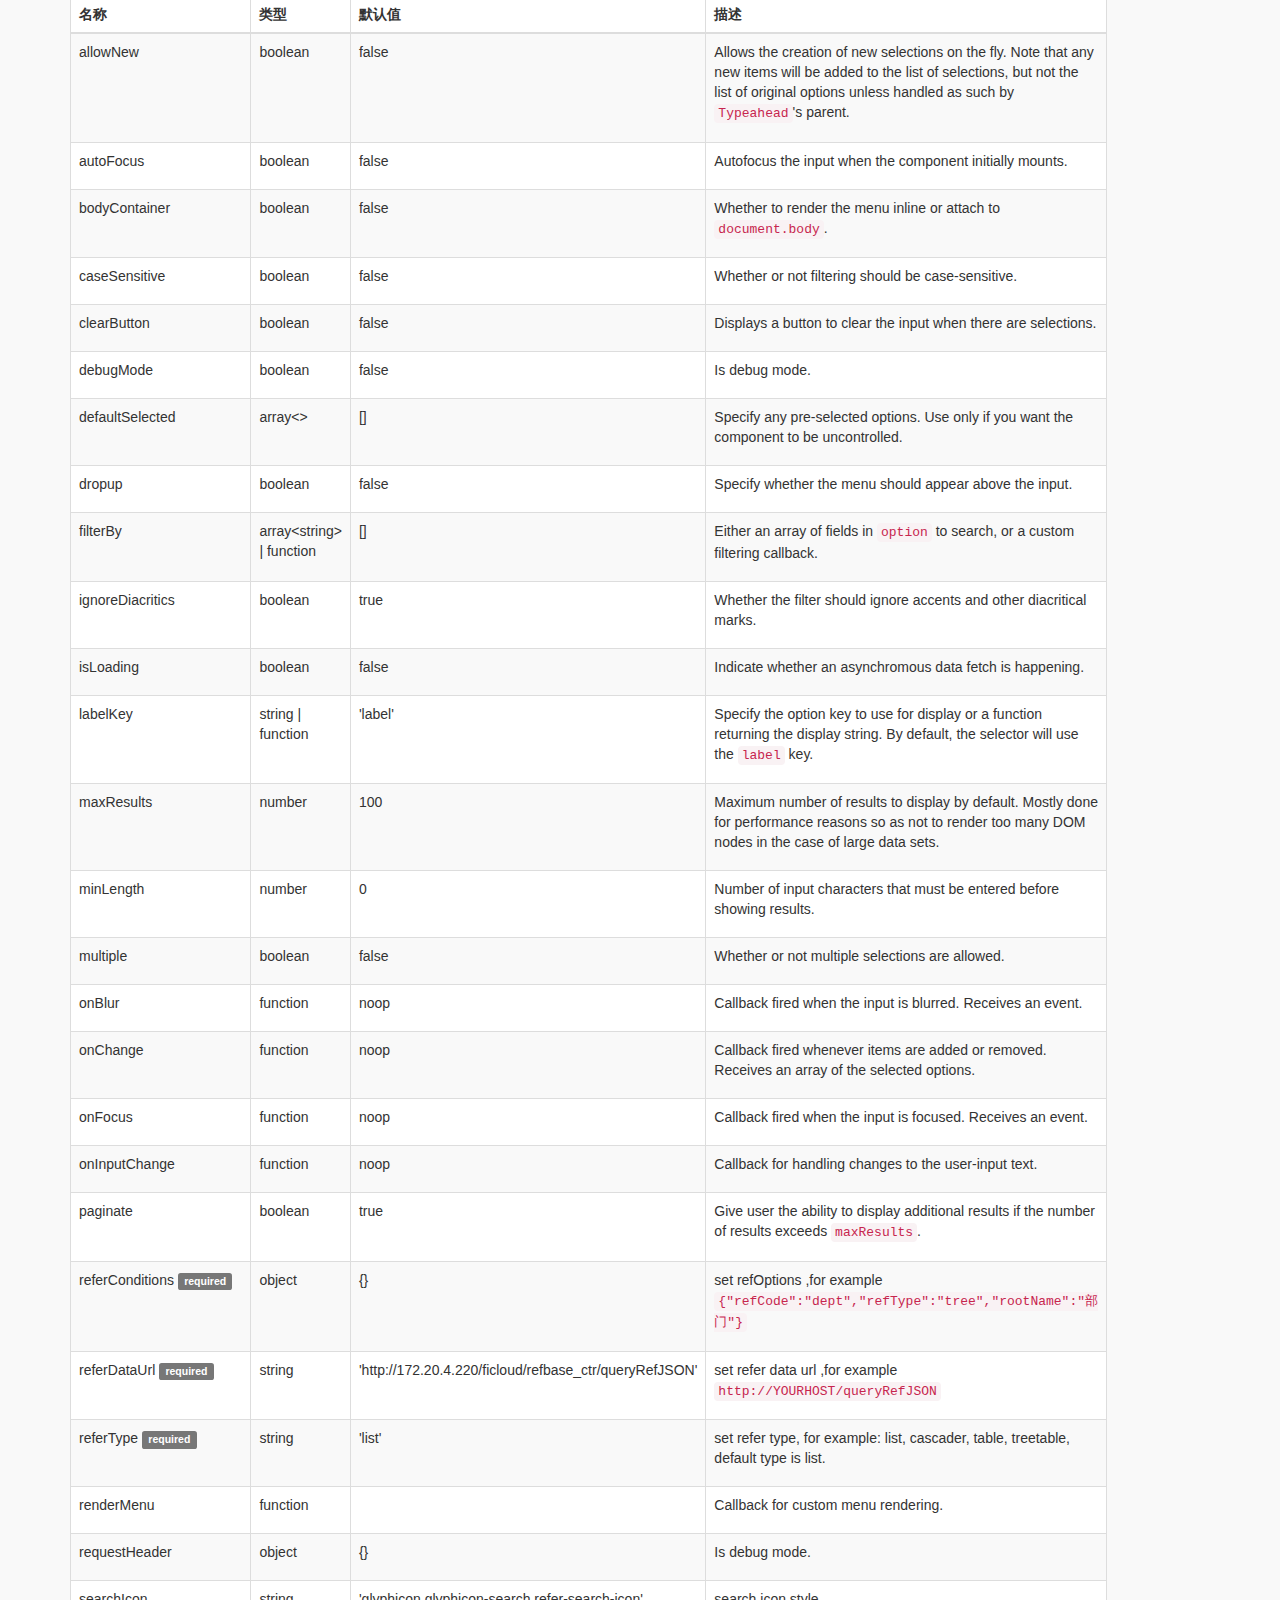
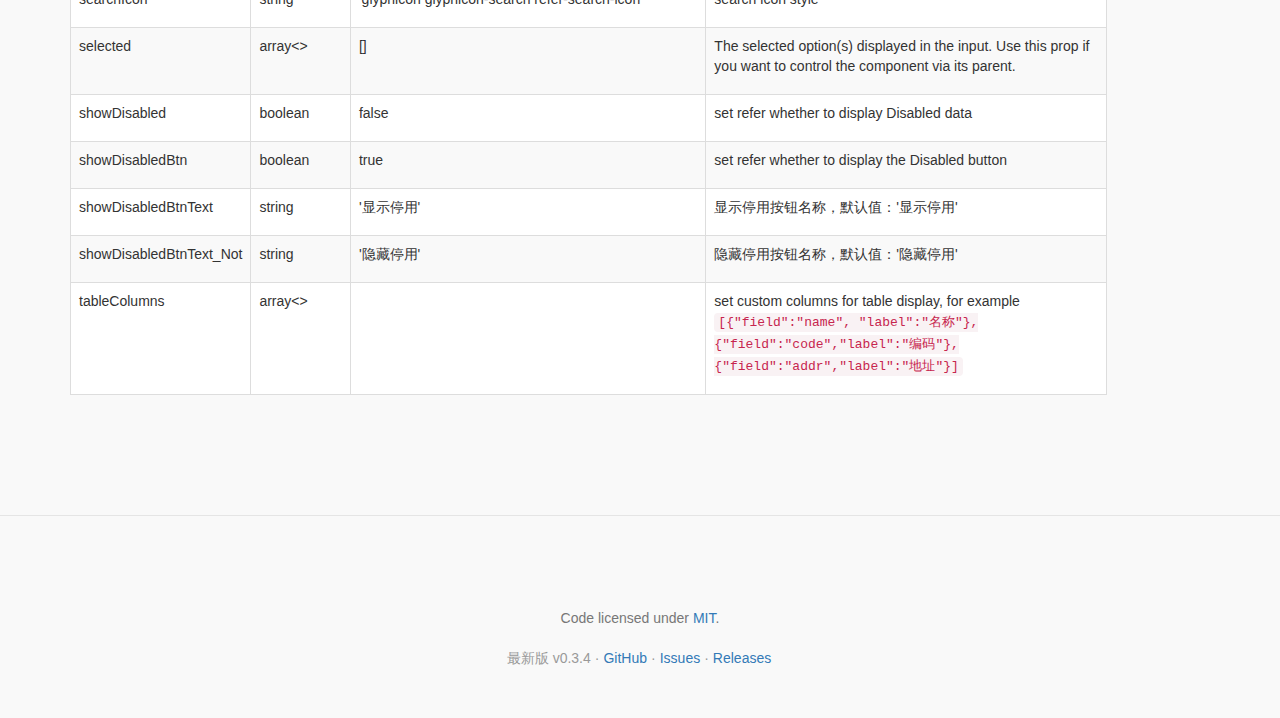
<file: components.html>
<!doctype html><html data-reactid=".dgxs8nzsqk" data-react-checksum="-1527541706"><head data-reactid=".dgxs8nzsqk.0"><title>SSC-Comp</title>
        <meta http-equiv="X-UA-Compatible" content="IE=edge">
        <meta name="viewport" content="width=device-width, initial-scale=1.0">
        <link href="/assets/bundle.css" rel="stylesheet">
        <link href="/assets/favicon.ico?v=2" type="image/x-icon" rel="shortcut icon">
        <!--[if lt IE 9]>
        <script src="https://oss.maxcdn.com/html5shiv/3.7.2/html5shiv.min.js"></script>
        <script src="https://oss.maxcdn.com/respond/1.4.2/respond.min.js"></script>
        <script src="http://cdnjs.cloudflare.com/ajax/libs/es5-shim/3.4.0/es5-shim.js"></script>
        <script src="http://cdnjs.cloudflare.com/ajax/libs/es5-shim/3.4.0/es5-sham.js"></script>
        <![endif]--></head><body data-reactid=".dgxs8nzsqk.1"><div data-reactid=".dgxs8nzsqk.1.0"><header role="banner" class="bs-docs-nav navbar navbar-default navbar-static-top" data-reactid=".dgxs8nzsqk.1.0.0"><div class="container" data-reactid=".dgxs8nzsqk.1.0.0.0"><div class="navbar-header" data-reactid=".dgxs8nzsqk.1.0.0.0.0"><a class="navbar-brand" href="/" data-reactid=".dgxs8nzsqk.1.0.0.0.0.0">SSC-Comp</a><button type="button" class="navbar-toggle collapsed" data-reactid=".dgxs8nzsqk.1.0.0.0.0.1"><span class="sr-only" data-reactid=".dgxs8nzsqk.1.0.0.0.0.1.0">Toggle navigation</span><span class="icon-bar" data-reactid=".dgxs8nzsqk.1.0.0.0.0.1.1"></span><span class="icon-bar" data-reactid=".dgxs8nzsqk.1.0.0.0.0.1.2"></span><span class="icon-bar" data-reactid=".dgxs8nzsqk.1.0.0.0.0.1.3"></span></button></div><div class="navbar-collapse bs-navbar-collapse collapse" data-reactid=".dgxs8nzsqk.1.0.0.0.1"><ul id="top" role="navigation" class="nav navbar-nav" data-reactid=".dgxs8nzsqk.1.0.0.0.1.0"><li class="active" data-reactid=".dgxs8nzsqk.1.0.0.0.1.0.$components/=10=2$components"><a href="/components.html" data-reactid=".dgxs8nzsqk.1.0.0.0.1.0.$components/=10=2$components.0">组件列表</a></li><li data-reactid=".dgxs8nzsqk.1.0.0.0.1.0.$validation/=10=2$validation"><a href="/validation.html" data-reactid=".dgxs8nzsqk.1.0.0.0.1.0.$validation/=10=2$validation.0">数据验证</a></li><li data-reactid=".dgxs8nzsqk.1.0.0.0.1.0.$/=11"><a href="https://github.com/yyssc/ssc-grid" target="_blank" data-reactid=".dgxs8nzsqk.1.0.0.0.1.0.$/=11.0">GitHub</a></li></ul></div></div></header><div class="bs-docs-header" id="content" data-reactid=".dgxs8nzsqk.1.0.1"><div class="container" data-reactid=".dgxs8nzsqk.1.0.1.0"><h1 data-reactid=".dgxs8nzsqk.1.0.1.0.0">组件列表</h1><p data-reactid=".dgxs8nzsqk.1.0.1.0.1"></p></div></div><div class="container bs-docs-container" data-reactid=".dgxs8nzsqk.1.0.2"><div class="row" data-reactid=".dgxs8nzsqk.1.0.2.0"><div class="col-md-9" role="main" data-reactid=".dgxs8nzsqk.1.0.2.0.0"><span style="font-size:0;" data-reactid=".dgxs8nzsqk.1.0.2.0.0.0"></span><div class="bs-docs-section" data-reactid=".dgxs8nzsqk.1.0.2.0.0.1"><h1 class="page-header" data-reactid=".dgxs8nzsqk.1.0.2.0.0.1.0"><a id="page-layout" href="#page-layout" class="anchor" data-reactid=".dgxs8nzsqk.1.0.2.0.0.1.0.0"><span class="anchor-icon" data-reactid=".dgxs8nzsqk.1.0.2.0.0.1.0.0.0">#</span><span data-reactid=".dgxs8nzsqk.1.0.2.0.0.1.0.0.1">页面布局</span></a></h1><p class="lead" data-reactid=".dgxs8nzsqk.1.0.2.0.0.1.1"></p></div><span style="font-size:0;" data-reactid=".dgxs8nzsqk.1.0.2.0.0.2"></span><div class="bs-docs-section" data-reactid=".dgxs8nzsqk.1.0.2.0.0.3"><h2 class="page-header" data-reactid=".dgxs8nzsqk.1.0.2.0.0.3.0"><a id="referlist" href="#referlist" class="anchor" data-reactid=".dgxs8nzsqk.1.0.2.0.0.3.0.0"><span class="anchor-icon" data-reactid=".dgxs8nzsqk.1.0.2.0.0.3.0.0.0">#</span><span data-reactid=".dgxs8nzsqk.1.0.2.0.0.3.0.0.1">参照组件（列表参照组件）</span></a><span data-reactid=".dgxs8nzsqk.1.0.2.0.0.3.0.1"> </span><small data-reactid=".dgxs8nzsqk.1.0.2.0.0.3.0.2"><code data-reactid=".dgxs8nzsqk.1.0.2.0.0.3.0.2.0">&lt;ReferList&gt;</code></small></h2><h3 data-reactid=".dgxs8nzsqk.1.0.2.0.0.3.1"><a id="refer-list" href="#refer-list" class="anchor" data-reactid=".dgxs8nzsqk.1.0.2.0.0.3.1.0"><span class="anchor-icon" data-reactid=".dgxs8nzsqk.1.0.2.0.0.3.1.0.0">#</span><span data-reactid=".dgxs8nzsqk.1.0.2.0.0.3.1.0.1">列表参照组件</span></a></h3><p data-reactid=".dgxs8nzsqk.1.0.2.0.0.3.2"><span data-reactid=".dgxs8nzsqk.1.0.2.0.0.3.2.0">使用</span><code data-reactid=".dgxs8nzsqk.1.0.2.0.0.3.2.1">referDataUrl</code><span data-reactid=".dgxs8nzsqk.1.0.2.0.0.3.2.2">设置数据源地地。</span></p><p data-reactid=".dgxs8nzsqk.1.0.2.0.0.3.3"><span data-reactid=".dgxs8nzsqk.1.0.2.0.0.3.3.0">使用</span><code data-reactid=".dgxs8nzsqk.1.0.2.0.0.3.3.1">referConditions</code><span data-reactid=".dgxs8nzsqk.1.0.2.0.0.3.3.2">设置数据请求的参数,详见属性说明</span></p><p data-reactid=".dgxs8nzsqk.1.0.2.0.0.3.4"><span data-reactid=".dgxs8nzsqk.1.0.2.0.0.3.4.0">使用</span><code data-reactid=".dgxs8nzsqk.1.0.2.0.0.3.4.1">defaultSelected</code><span data-reactid=".dgxs8nzsqk.1.0.2.0.0.3.4.2">设置默认值，值为一个json数组，当是单选时只有一个item,设置为多选时为多个</span></p><p data-reactid=".dgxs8nzsqk.1.0.2.0.0.3.5"><span data-reactid=".dgxs8nzsqk.1.0.2.0.0.3.5.0">需要引用本模块样式，如</span><code data-reactid=".dgxs8nzsqk.1.0.2.0.0.3.5.1">import &#x27;ssc-refer/css/referStyle.css&#x27;;</code></p><div class="playground" data-reactid=".dgxs8nzsqk.1.0.2.0.0.3.6"><div class="bs-example" data-reactid=".dgxs8nzsqk.1.0.2.0.0.3.6.0"><div data-reactid=".dgxs8nzsqk.1.0.2.0.0.3.6.0.0"><div data-reactid=".dgxs8nzsqk.1.0.2.0.0.3.6.0.0.0"><div class="bootstrap-typeahead open" style="position:relative;" data-reactid=".dgxs8nzsqk.1.0.2.0.0.3.6.0.0.0.0"><div class="input-group" data-reactid=".dgxs8nzsqk.1.0.2.0.0.3.6.0.0.0.0.0"><div class="bootstrap-typeahead-input" style="outline:none;position:relative;" tabindex="-1" data-reactid=".dgxs8nzsqk.1.0.2.0.0.3.6.0.0.0.0.0.0"><input placeholder="请选择..." value="市场部" title="市场部" autocomplete="off" style="background-color:transparent;display:block;position:relative;z-index:1;" class="form-control bootstrap-typeahead-input-main has-selection" type="text" data-reactid=".dgxs8nzsqk.1.0.2.0.0.3.6.0.0.0.0.0.0.0"/><input style="border-color:transparent;bottom:0;box-shadow:none;display:block;opacity:0.6;position:absolute;top:0;width:100%;z-index:0;" tabindex="-1" value="" class="form-control bootstrap-typeahead-input-hint" type="text" data-reactid=".dgxs8nzsqk.1.0.2.0.0.3.6.0.0.0.0.0.0.1"/></div><span class="input-group-addon cursor-style" data-reactid=".dgxs8nzsqk.1.0.2.0.0.3.6.0.0.0.0.0.1"><span class="glyphicon glyphicon-search refer-search-icon" data-reactid=".dgxs8nzsqk.1.0.2.0.0.3.6.0.0.0.0.0.1.0"></span></span><span class="input-group-addon cursor-style" title="显示停用" data-reactid=".dgxs8nzsqk.1.0.2.0.0.3.6.0.0.0.0.0.2"><span class="icon-show-disabled" data-reactid=".dgxs8nzsqk.1.0.2.0.0.3.6.0.0.0.0.0.2.0"></span></span></div><noscript data-reactid=".dgxs8nzsqk.1.0.2.0.0.3.6.0.0.0.0.2"></noscript></div></div></div></div><a class="code-toggle" role="button" href="#" data-reactid=".dgxs8nzsqk.1.0.2.0.0.3.6.2">显示源代码</a></div></div><span style="font-size:0;" data-reactid=".dgxs8nzsqk.1.0.2.0.0.4"></span><div class="bs-docs-section" data-reactid=".dgxs8nzsqk.1.0.2.0.0.5"><h2 class="page-header" data-reactid=".dgxs8nzsqk.1.0.2.0.0.5.0"><a id="refertable" href="#refertable" class="anchor" data-reactid=".dgxs8nzsqk.1.0.2.0.0.5.0.0"><span class="anchor-icon" data-reactid=".dgxs8nzsqk.1.0.2.0.0.5.0.0.0">#</span><span data-reactid=".dgxs8nzsqk.1.0.2.0.0.5.0.0.1">参照组件（表格参照组件）</span></a><span data-reactid=".dgxs8nzsqk.1.0.2.0.0.5.0.1"> </span><small data-reactid=".dgxs8nzsqk.1.0.2.0.0.5.0.2"><code data-reactid=".dgxs8nzsqk.1.0.2.0.0.5.0.2.0">&lt;ReferTable&gt;</code></small></h2><h3 data-reactid=".dgxs8nzsqk.1.0.2.0.0.5.1"><a id="refer-table" href="#refer-table" class="anchor" data-reactid=".dgxs8nzsqk.1.0.2.0.0.5.1.0"><span class="anchor-icon" data-reactid=".dgxs8nzsqk.1.0.2.0.0.5.1.0.0">#</span><span data-reactid=".dgxs8nzsqk.1.0.2.0.0.5.1.0.1">表格参照组件</span></a></h3><p data-reactid=".dgxs8nzsqk.1.0.2.0.0.5.2"><span data-reactid=".dgxs8nzsqk.1.0.2.0.0.5.2.0">使用</span><code data-reactid=".dgxs8nzsqk.1.0.2.0.0.5.2.1">referDataUrl</code><span data-reactid=".dgxs8nzsqk.1.0.2.0.0.5.2.2">设置数据源地地。</span></p><p data-reactid=".dgxs8nzsqk.1.0.2.0.0.5.3"><span data-reactid=".dgxs8nzsqk.1.0.2.0.0.5.3.0">使用</span><code data-reactid=".dgxs8nzsqk.1.0.2.0.0.5.3.1">referConditions</code><span data-reactid=".dgxs8nzsqk.1.0.2.0.0.5.3.2">设置数据请求的参数,详见属性说明</span></p><p data-reactid=".dgxs8nzsqk.1.0.2.0.0.5.4"><span data-reactid=".dgxs8nzsqk.1.0.2.0.0.5.4.0">使用</span><code data-reactid=".dgxs8nzsqk.1.0.2.0.0.5.4.1">defaultSelected</code><span data-reactid=".dgxs8nzsqk.1.0.2.0.0.5.4.2">设置默认值，值为一个json数组，当是单选时只有一个item,设置为多选时为多个</span></p><p data-reactid=".dgxs8nzsqk.1.0.2.0.0.5.5"><span data-reactid=".dgxs8nzsqk.1.0.2.0.0.5.5.0">需要引用本模块样式，如</span><code data-reactid=".dgxs8nzsqk.1.0.2.0.0.5.5.1">import &#x27;ssc-refer/css/referStyle.css&#x27;;</code></p><div class="playground" data-reactid=".dgxs8nzsqk.1.0.2.0.0.5.6"><div class="bs-example" data-reactid=".dgxs8nzsqk.1.0.2.0.0.5.6.0"><div data-reactid=".dgxs8nzsqk.1.0.2.0.0.5.6.0.0"><div data-reactid=".dgxs8nzsqk.1.0.2.0.0.5.6.0.0.0"><div class="bootstrap-typeahead open" style="position:relative;" data-reactid=".dgxs8nzsqk.1.0.2.0.0.5.6.0.0.0.0"><div class="input-group" data-reactid=".dgxs8nzsqk.1.0.2.0.0.5.6.0.0.0.0.0"><div class="bootstrap-tokenizer clearfix form-control" style="cursor:text;height:auto;" tabindex="-1" data-reactid=".dgxs8nzsqk.1.0.2.0.0.5.6.0.0.0.0.0.0"><div class="token token-removeable" tabindex="0" data-reactid=".dgxs8nzsqk.1.0.2.0.0.5.6.0.0.0.0.0.0.0:$0"><span data-reactid=".dgxs8nzsqk.1.0.2.0.0.5.6.0.0.0.0.0.0.0:$0.0">作老师</span><span class="close-button" role="button" data-reactid=".dgxs8nzsqk.1.0.2.0.0.5.6.0.0.0.0.0.0.0:$0.1">×</span></div><div class="bootstrap-tokenizer-input" style="display:inline-block;" data-reactid=".dgxs8nzsqk.1.0.2.0.0.5.6.0.0.0.0.0.0.1"><style data-reactid=".dgxs8nzsqk.1.0.2.0.0.5.6.0.0.0.0.0.0.1.0">input#undefined::-ms-clear {display: none;}</style><input type="text" value="" style="background-color:inherit;border:0;box-shadow:none;cursor:inherit;outline:none;padding:0;width:1px;box-sizing:content-box;" data-reactid=".dgxs8nzsqk.1.0.2.0.0.5.6.0.0.0.0.0.0.1.1"/><div style="position:absolute;top:0;left:0;visibility:hidden;height:0;overflow:scroll;white-space:pre;" data-reactid=".dgxs8nzsqk.1.0.2.0.0.5.6.0.0.0.0.0.0.1.2"></div></div></div><span class="input-group-addon cursor-style" data-reactid=".dgxs8nzsqk.1.0.2.0.0.5.6.0.0.0.0.0.1"><span class="glyphicon glyphicon-search refer-search-icon" data-reactid=".dgxs8nzsqk.1.0.2.0.0.5.6.0.0.0.0.0.1.0"></span></span><span class="input-group-addon cursor-style" title="显示停用" data-reactid=".dgxs8nzsqk.1.0.2.0.0.5.6.0.0.0.0.0.2"><span class="icon-show-disabled" data-reactid=".dgxs8nzsqk.1.0.2.0.0.5.6.0.0.0.0.0.2.0"></span></span></div><noscript data-reactid=".dgxs8nzsqk.1.0.2.0.0.5.6.0.0.0.0.2"></noscript></div></div></div></div><a class="code-toggle" role="button" href="#" data-reactid=".dgxs8nzsqk.1.0.2.0.0.5.6.2">显示源代码</a></div></div><span style="font-size:0;" data-reactid=".dgxs8nzsqk.1.0.2.0.0.6"></span><div class="bs-docs-section" data-reactid=".dgxs8nzsqk.1.0.2.0.0.7"><h2 class="page-header" data-reactid=".dgxs8nzsqk.1.0.2.0.0.7.0"><a id="refertreetable" href="#refertreetable" class="anchor" data-reactid=".dgxs8nzsqk.1.0.2.0.0.7.0.0"><span class="anchor-icon" data-reactid=".dgxs8nzsqk.1.0.2.0.0.7.0.0.0">#</span><span data-reactid=".dgxs8nzsqk.1.0.2.0.0.7.0.0.1">参照组件（树表形参照组件）</span></a><span data-reactid=".dgxs8nzsqk.1.0.2.0.0.7.0.1"> </span><small data-reactid=".dgxs8nzsqk.1.0.2.0.0.7.0.2"><code data-reactid=".dgxs8nzsqk.1.0.2.0.0.7.0.2.0">&lt;ReferTreeTable&gt;</code></small></h2><h3 data-reactid=".dgxs8nzsqk.1.0.2.0.0.7.1"><a id="refer-treetable" href="#refer-treetable" class="anchor" data-reactid=".dgxs8nzsqk.1.0.2.0.0.7.1.0"><span class="anchor-icon" data-reactid=".dgxs8nzsqk.1.0.2.0.0.7.1.0.0">#</span><span data-reactid=".dgxs8nzsqk.1.0.2.0.0.7.1.0.1">树表形参照组件</span></a></h3><p data-reactid=".dgxs8nzsqk.1.0.2.0.0.7.2"><span data-reactid=".dgxs8nzsqk.1.0.2.0.0.7.2.0">使用</span><code data-reactid=".dgxs8nzsqk.1.0.2.0.0.7.2.1">referDataUrl</code><span data-reactid=".dgxs8nzsqk.1.0.2.0.0.7.2.2">设置数据源地地。</span></p><p data-reactid=".dgxs8nzsqk.1.0.2.0.0.7.3"><span data-reactid=".dgxs8nzsqk.1.0.2.0.0.7.3.0">使用</span><code data-reactid=".dgxs8nzsqk.1.0.2.0.0.7.3.1">referConditions</code><span data-reactid=".dgxs8nzsqk.1.0.2.0.0.7.3.2">设置数据请求的参数,详见属性说明</span></p><p data-reactid=".dgxs8nzsqk.1.0.2.0.0.7.4"><span data-reactid=".dgxs8nzsqk.1.0.2.0.0.7.4.0">使用</span><code data-reactid=".dgxs8nzsqk.1.0.2.0.0.7.4.1">defaultSelected</code><span data-reactid=".dgxs8nzsqk.1.0.2.0.0.7.4.2">设置默认值，值为一个json数组，当是单选时只有一个item,设置为多选时为多个</span></p><p data-reactid=".dgxs8nzsqk.1.0.2.0.0.7.5"><span data-reactid=".dgxs8nzsqk.1.0.2.0.0.7.5.0">需要引用本模块样式，如</span><code data-reactid=".dgxs8nzsqk.1.0.2.0.0.7.5.1">import &#x27;ssc-refer/css/referStyle.css&#x27;;</code></p><div class="playground" data-reactid=".dgxs8nzsqk.1.0.2.0.0.7.6"><div class="bs-example" data-reactid=".dgxs8nzsqk.1.0.2.0.0.7.6.0"><div data-reactid=".dgxs8nzsqk.1.0.2.0.0.7.6.0.0"><div data-reactid=".dgxs8nzsqk.1.0.2.0.0.7.6.0.0.0"><div class="bootstrap-typeahead open dropup" style="position:relative;" data-reactid=".dgxs8nzsqk.1.0.2.0.0.7.6.0.0.0.0"><div class="input-group" data-reactid=".dgxs8nzsqk.1.0.2.0.0.7.6.0.0.0.0.0"><div class="bootstrap-tokenizer clearfix form-control" style="cursor:text;height:auto;" tabindex="-1" data-reactid=".dgxs8nzsqk.1.0.2.0.0.7.6.0.0.0.0.0.0"><div class="token token-removeable" tabindex="0" data-reactid=".dgxs8nzsqk.1.0.2.0.0.7.6.0.0.0.0.0.0.0:$0"><span data-reactid=".dgxs8nzsqk.1.0.2.0.0.7.6.0.0.0.0.0.0.0:$0.0">二车间</span><span class="close-button" role="button" data-reactid=".dgxs8nzsqk.1.0.2.0.0.7.6.0.0.0.0.0.0.0:$0.1">×</span></div><div class="bootstrap-tokenizer-input" style="display:inline-block;" data-reactid=".dgxs8nzsqk.1.0.2.0.0.7.6.0.0.0.0.0.0.1"><style data-reactid=".dgxs8nzsqk.1.0.2.0.0.7.6.0.0.0.0.0.0.1.0">input#undefined::-ms-clear {display: none;}</style><input type="text" value="" style="background-color:inherit;border:0;box-shadow:none;cursor:inherit;outline:none;padding:0;width:1px;box-sizing:content-box;" data-reactid=".dgxs8nzsqk.1.0.2.0.0.7.6.0.0.0.0.0.0.1.1"/><div style="position:absolute;top:0;left:0;visibility:hidden;height:0;overflow:scroll;white-space:pre;" data-reactid=".dgxs8nzsqk.1.0.2.0.0.7.6.0.0.0.0.0.0.1.2"></div></div></div><span class="input-group-addon cursor-style" data-reactid=".dgxs8nzsqk.1.0.2.0.0.7.6.0.0.0.0.0.1"><span class="glyphicon glyphicon-search refer-search-icon" data-reactid=".dgxs8nzsqk.1.0.2.0.0.7.6.0.0.0.0.0.1.0"></span></span><span class="input-group-addon cursor-style" title="显示停用" data-reactid=".dgxs8nzsqk.1.0.2.0.0.7.6.0.0.0.0.0.2"><span class="icon-show-disabled" data-reactid=".dgxs8nzsqk.1.0.2.0.0.7.6.0.0.0.0.0.2.0"></span></span></div><noscript data-reactid=".dgxs8nzsqk.1.0.2.0.0.7.6.0.0.0.0.2"></noscript></div></div></div></div><a class="code-toggle" role="button" href="#" data-reactid=".dgxs8nzsqk.1.0.2.0.0.7.6.2">显示源代码</a></div><h3 data-reactid=".dgxs8nzsqk.1.0.2.0.0.7.7"><a id="refer-props" href="#refer-props" class="anchor" data-reactid=".dgxs8nzsqk.1.0.2.0.0.7.7.0"><span class="anchor-icon" data-reactid=".dgxs8nzsqk.1.0.2.0.0.7.7.0.0">#</span><span data-reactid=".dgxs8nzsqk.1.0.2.0.0.7.7.0.1">属性</span></a></h3><table class="prop-table table table-striped table-bordered" data-reactid=".dgxs8nzsqk.1.0.2.0.0.7.8"><thead data-reactid=".dgxs8nzsqk.1.0.2.0.0.7.8.0"><tr data-reactid=".dgxs8nzsqk.1.0.2.0.0.7.8.0.0"><th data-reactid=".dgxs8nzsqk.1.0.2.0.0.7.8.0.0.0">名称</th><th data-reactid=".dgxs8nzsqk.1.0.2.0.0.7.8.0.0.1">类型</th><th data-reactid=".dgxs8nzsqk.1.0.2.0.0.7.8.0.0.2">默认值</th><th data-reactid=".dgxs8nzsqk.1.0.2.0.0.7.8.0.0.3">描述</th></tr></thead><tbody data-reactid=".dgxs8nzsqk.1.0.2.0.0.7.8.1"><tr class="prop-table-row" data-reactid=".dgxs8nzsqk.1.0.2.0.0.7.8.1.$allowNew"><td data-reactid=".dgxs8nzsqk.1.0.2.0.0.7.8.1.$allowNew.0"><span data-reactid=".dgxs8nzsqk.1.0.2.0.0.7.8.1.$allowNew.0.0">allowNew</span><span data-reactid=".dgxs8nzsqk.1.0.2.0.0.7.8.1.$allowNew.0.1"> </span></td><td data-reactid=".dgxs8nzsqk.1.0.2.0.0.7.8.1.$allowNew.1"><div data-reactid=".dgxs8nzsqk.1.0.2.0.0.7.8.1.$allowNew.1.0">boolean</div></td><td data-reactid=".dgxs8nzsqk.1.0.2.0.0.7.8.1.$allowNew.2">false</td><td data-reactid=".dgxs8nzsqk.1.0.2.0.0.7.8.1.$allowNew.3"><div class="prop-desc" data-reactid=".dgxs8nzsqk.1.0.2.0.0.7.8.1.$allowNew.3.2"><p>Allows the creation of new selections on the fly. Note that any new items
will be added to the list of selections, but not the list of original
options unless handled as such by <code>Typeahead</code>&#39;s parent.</p>
</div></td></tr><tr class="prop-table-row" data-reactid=".dgxs8nzsqk.1.0.2.0.0.7.8.1.$autoFocus"><td data-reactid=".dgxs8nzsqk.1.0.2.0.0.7.8.1.$autoFocus.0"><span data-reactid=".dgxs8nzsqk.1.0.2.0.0.7.8.1.$autoFocus.0.0">autoFocus</span><span data-reactid=".dgxs8nzsqk.1.0.2.0.0.7.8.1.$autoFocus.0.1"> </span></td><td data-reactid=".dgxs8nzsqk.1.0.2.0.0.7.8.1.$autoFocus.1"><div data-reactid=".dgxs8nzsqk.1.0.2.0.0.7.8.1.$autoFocus.1.0">boolean</div></td><td data-reactid=".dgxs8nzsqk.1.0.2.0.0.7.8.1.$autoFocus.2">false</td><td data-reactid=".dgxs8nzsqk.1.0.2.0.0.7.8.1.$autoFocus.3"><div class="prop-desc" data-reactid=".dgxs8nzsqk.1.0.2.0.0.7.8.1.$autoFocus.3.2"><p>Autofocus the input when the component initially mounts.</p>
</div></td></tr><tr class="prop-table-row" data-reactid=".dgxs8nzsqk.1.0.2.0.0.7.8.1.$bodyContainer"><td data-reactid=".dgxs8nzsqk.1.0.2.0.0.7.8.1.$bodyContainer.0"><span data-reactid=".dgxs8nzsqk.1.0.2.0.0.7.8.1.$bodyContainer.0.0">bodyContainer</span><span data-reactid=".dgxs8nzsqk.1.0.2.0.0.7.8.1.$bodyContainer.0.1"> </span></td><td data-reactid=".dgxs8nzsqk.1.0.2.0.0.7.8.1.$bodyContainer.1"><div data-reactid=".dgxs8nzsqk.1.0.2.0.0.7.8.1.$bodyContainer.1.0">boolean</div></td><td data-reactid=".dgxs8nzsqk.1.0.2.0.0.7.8.1.$bodyContainer.2">false</td><td data-reactid=".dgxs8nzsqk.1.0.2.0.0.7.8.1.$bodyContainer.3"><div class="prop-desc" data-reactid=".dgxs8nzsqk.1.0.2.0.0.7.8.1.$bodyContainer.3.2"><p>Whether to render the menu inline or attach to <code>document.body</code>.</p>
</div></td></tr><tr class="prop-table-row" data-reactid=".dgxs8nzsqk.1.0.2.0.0.7.8.1.$caseSensitive"><td data-reactid=".dgxs8nzsqk.1.0.2.0.0.7.8.1.$caseSensitive.0"><span data-reactid=".dgxs8nzsqk.1.0.2.0.0.7.8.1.$caseSensitive.0.0">caseSensitive</span><span data-reactid=".dgxs8nzsqk.1.0.2.0.0.7.8.1.$caseSensitive.0.1"> </span></td><td data-reactid=".dgxs8nzsqk.1.0.2.0.0.7.8.1.$caseSensitive.1"><div data-reactid=".dgxs8nzsqk.1.0.2.0.0.7.8.1.$caseSensitive.1.0">boolean</div></td><td data-reactid=".dgxs8nzsqk.1.0.2.0.0.7.8.1.$caseSensitive.2">false</td><td data-reactid=".dgxs8nzsqk.1.0.2.0.0.7.8.1.$caseSensitive.3"><div class="prop-desc" data-reactid=".dgxs8nzsqk.1.0.2.0.0.7.8.1.$caseSensitive.3.2"><p>Whether or not filtering should be case-sensitive.</p>
</div></td></tr><tr class="prop-table-row" data-reactid=".dgxs8nzsqk.1.0.2.0.0.7.8.1.$clearButton"><td data-reactid=".dgxs8nzsqk.1.0.2.0.0.7.8.1.$clearButton.0"><span data-reactid=".dgxs8nzsqk.1.0.2.0.0.7.8.1.$clearButton.0.0">clearButton</span><span data-reactid=".dgxs8nzsqk.1.0.2.0.0.7.8.1.$clearButton.0.1"> </span></td><td data-reactid=".dgxs8nzsqk.1.0.2.0.0.7.8.1.$clearButton.1"><div data-reactid=".dgxs8nzsqk.1.0.2.0.0.7.8.1.$clearButton.1.0">boolean</div></td><td data-reactid=".dgxs8nzsqk.1.0.2.0.0.7.8.1.$clearButton.2">false</td><td data-reactid=".dgxs8nzsqk.1.0.2.0.0.7.8.1.$clearButton.3"><div class="prop-desc" data-reactid=".dgxs8nzsqk.1.0.2.0.0.7.8.1.$clearButton.3.2"><p>Displays a button to clear the input when there are selections.</p>
</div></td></tr><tr class="prop-table-row" data-reactid=".dgxs8nzsqk.1.0.2.0.0.7.8.1.$debugMode"><td data-reactid=".dgxs8nzsqk.1.0.2.0.0.7.8.1.$debugMode.0"><span data-reactid=".dgxs8nzsqk.1.0.2.0.0.7.8.1.$debugMode.0.0">debugMode</span><span data-reactid=".dgxs8nzsqk.1.0.2.0.0.7.8.1.$debugMode.0.1"> </span></td><td data-reactid=".dgxs8nzsqk.1.0.2.0.0.7.8.1.$debugMode.1"><div data-reactid=".dgxs8nzsqk.1.0.2.0.0.7.8.1.$debugMode.1.0">boolean</div></td><td data-reactid=".dgxs8nzsqk.1.0.2.0.0.7.8.1.$debugMode.2">false</td><td data-reactid=".dgxs8nzsqk.1.0.2.0.0.7.8.1.$debugMode.3"><div class="prop-desc" data-reactid=".dgxs8nzsqk.1.0.2.0.0.7.8.1.$debugMode.3.2"><p>Is debug mode.</p>
</div></td></tr><tr class="prop-table-row" data-reactid=".dgxs8nzsqk.1.0.2.0.0.7.8.1.$defaultSelected"><td data-reactid=".dgxs8nzsqk.1.0.2.0.0.7.8.1.$defaultSelected.0"><span data-reactid=".dgxs8nzsqk.1.0.2.0.0.7.8.1.$defaultSelected.0.0">defaultSelected</span><span data-reactid=".dgxs8nzsqk.1.0.2.0.0.7.8.1.$defaultSelected.0.1"> </span></td><td data-reactid=".dgxs8nzsqk.1.0.2.0.0.7.8.1.$defaultSelected.1"><div data-reactid=".dgxs8nzsqk.1.0.2.0.0.7.8.1.$defaultSelected.1.0"><span data-reactid=".dgxs8nzsqk.1.0.2.0.0.7.8.1.$defaultSelected.1.0.0"><span data-reactid=".dgxs8nzsqk.1.0.2.0.0.7.8.1.$defaultSelected.1.0.0.0">array&lt;</span><span data-reactid=".dgxs8nzsqk.1.0.2.0.0.7.8.1.$defaultSelected.1.0.0.2">&gt;</span></span></div></td><td data-reactid=".dgxs8nzsqk.1.0.2.0.0.7.8.1.$defaultSelected.2">[]</td><td data-reactid=".dgxs8nzsqk.1.0.2.0.0.7.8.1.$defaultSelected.3"><div class="prop-desc" data-reactid=".dgxs8nzsqk.1.0.2.0.0.7.8.1.$defaultSelected.3.2"><p>Specify any pre-selected options. Use only if you want the component to
be uncontrolled.</p>
</div></td></tr><tr class="prop-table-row" data-reactid=".dgxs8nzsqk.1.0.2.0.0.7.8.1.$dropup"><td data-reactid=".dgxs8nzsqk.1.0.2.0.0.7.8.1.$dropup.0"><span data-reactid=".dgxs8nzsqk.1.0.2.0.0.7.8.1.$dropup.0.0">dropup</span><span data-reactid=".dgxs8nzsqk.1.0.2.0.0.7.8.1.$dropup.0.1"> </span></td><td data-reactid=".dgxs8nzsqk.1.0.2.0.0.7.8.1.$dropup.1"><div data-reactid=".dgxs8nzsqk.1.0.2.0.0.7.8.1.$dropup.1.0">boolean</div></td><td data-reactid=".dgxs8nzsqk.1.0.2.0.0.7.8.1.$dropup.2">false</td><td data-reactid=".dgxs8nzsqk.1.0.2.0.0.7.8.1.$dropup.3"><div class="prop-desc" data-reactid=".dgxs8nzsqk.1.0.2.0.0.7.8.1.$dropup.3.2"><p>Specify whether the menu should appear above the input.</p>
</div></td></tr><tr class="prop-table-row" data-reactid=".dgxs8nzsqk.1.0.2.0.0.7.8.1.$filterBy"><td data-reactid=".dgxs8nzsqk.1.0.2.0.0.7.8.1.$filterBy.0"><span data-reactid=".dgxs8nzsqk.1.0.2.0.0.7.8.1.$filterBy.0.0">filterBy</span><span data-reactid=".dgxs8nzsqk.1.0.2.0.0.7.8.1.$filterBy.0.1"> </span></td><td data-reactid=".dgxs8nzsqk.1.0.2.0.0.7.8.1.$filterBy.1"><div data-reactid=".dgxs8nzsqk.1.0.2.0.0.7.8.1.$filterBy.1.0"><span data-reactid=".dgxs8nzsqk.1.0.2.0.0.7.8.1.$filterBy.1.0.$0"><span data-reactid=".dgxs8nzsqk.1.0.2.0.0.7.8.1.$filterBy.1.0.$0.0">array&lt;</span><span data-reactid=".dgxs8nzsqk.1.0.2.0.0.7.8.1.$filterBy.1.0.$0.1">string</span><span data-reactid=".dgxs8nzsqk.1.0.2.0.0.7.8.1.$filterBy.1.0.$0.2">&gt;</span></span><span data-reactid=".dgxs8nzsqk.1.0.2.0.0.7.8.1.$filterBy.1.0.1"> | </span><span data-reactid=".dgxs8nzsqk.1.0.2.0.0.7.8.1.$filterBy.1.0.2">function</span></div></td><td data-reactid=".dgxs8nzsqk.1.0.2.0.0.7.8.1.$filterBy.2">[]</td><td data-reactid=".dgxs8nzsqk.1.0.2.0.0.7.8.1.$filterBy.3"><div class="prop-desc" data-reactid=".dgxs8nzsqk.1.0.2.0.0.7.8.1.$filterBy.3.2"><p>Either an array of fields in <code>option</code> to search, or a custom filtering
callback.</p>
</div></td></tr><tr class="prop-table-row" data-reactid=".dgxs8nzsqk.1.0.2.0.0.7.8.1.$ignoreDiacritics"><td data-reactid=".dgxs8nzsqk.1.0.2.0.0.7.8.1.$ignoreDiacritics.0"><span data-reactid=".dgxs8nzsqk.1.0.2.0.0.7.8.1.$ignoreDiacritics.0.0">ignoreDiacritics</span><span data-reactid=".dgxs8nzsqk.1.0.2.0.0.7.8.1.$ignoreDiacritics.0.1"> </span></td><td data-reactid=".dgxs8nzsqk.1.0.2.0.0.7.8.1.$ignoreDiacritics.1"><div data-reactid=".dgxs8nzsqk.1.0.2.0.0.7.8.1.$ignoreDiacritics.1.0">boolean</div></td><td data-reactid=".dgxs8nzsqk.1.0.2.0.0.7.8.1.$ignoreDiacritics.2">true</td><td data-reactid=".dgxs8nzsqk.1.0.2.0.0.7.8.1.$ignoreDiacritics.3"><div class="prop-desc" data-reactid=".dgxs8nzsqk.1.0.2.0.0.7.8.1.$ignoreDiacritics.3.2"><p>Whether the filter should ignore accents and other diacritical marks.</p>
</div></td></tr><tr class="prop-table-row" data-reactid=".dgxs8nzsqk.1.0.2.0.0.7.8.1.$isLoading"><td data-reactid=".dgxs8nzsqk.1.0.2.0.0.7.8.1.$isLoading.0"><span data-reactid=".dgxs8nzsqk.1.0.2.0.0.7.8.1.$isLoading.0.0">isLoading</span><span data-reactid=".dgxs8nzsqk.1.0.2.0.0.7.8.1.$isLoading.0.1"> </span></td><td data-reactid=".dgxs8nzsqk.1.0.2.0.0.7.8.1.$isLoading.1"><div data-reactid=".dgxs8nzsqk.1.0.2.0.0.7.8.1.$isLoading.1.0">boolean</div></td><td data-reactid=".dgxs8nzsqk.1.0.2.0.0.7.8.1.$isLoading.2">false</td><td data-reactid=".dgxs8nzsqk.1.0.2.0.0.7.8.1.$isLoading.3"><div class="prop-desc" data-reactid=".dgxs8nzsqk.1.0.2.0.0.7.8.1.$isLoading.3.2"><p>Indicate whether an asynchromous data fetch is happening.</p>
</div></td></tr><tr class="prop-table-row" data-reactid=".dgxs8nzsqk.1.0.2.0.0.7.8.1.$labelKey"><td data-reactid=".dgxs8nzsqk.1.0.2.0.0.7.8.1.$labelKey.0"><span data-reactid=".dgxs8nzsqk.1.0.2.0.0.7.8.1.$labelKey.0.0">labelKey</span><span data-reactid=".dgxs8nzsqk.1.0.2.0.0.7.8.1.$labelKey.0.1"> </span></td><td data-reactid=".dgxs8nzsqk.1.0.2.0.0.7.8.1.$labelKey.1"><div data-reactid=".dgxs8nzsqk.1.0.2.0.0.7.8.1.$labelKey.1.0"><span data-reactid=".dgxs8nzsqk.1.0.2.0.0.7.8.1.$labelKey.1.0.0">string</span><span data-reactid=".dgxs8nzsqk.1.0.2.0.0.7.8.1.$labelKey.1.0.1"> | </span><span data-reactid=".dgxs8nzsqk.1.0.2.0.0.7.8.1.$labelKey.1.0.2">function</span></div></td><td data-reactid=".dgxs8nzsqk.1.0.2.0.0.7.8.1.$labelKey.2">&#x27;label&#x27;</td><td data-reactid=".dgxs8nzsqk.1.0.2.0.0.7.8.1.$labelKey.3"><div class="prop-desc" data-reactid=".dgxs8nzsqk.1.0.2.0.0.7.8.1.$labelKey.3.2"><p>Specify the option key to use for display or a function returning the
display string. By default, the selector will use the <code>label</code> key.</p>
</div></td></tr><tr class="prop-table-row" data-reactid=".dgxs8nzsqk.1.0.2.0.0.7.8.1.$maxResults"><td data-reactid=".dgxs8nzsqk.1.0.2.0.0.7.8.1.$maxResults.0"><span data-reactid=".dgxs8nzsqk.1.0.2.0.0.7.8.1.$maxResults.0.0">maxResults</span><span data-reactid=".dgxs8nzsqk.1.0.2.0.0.7.8.1.$maxResults.0.1"> </span></td><td data-reactid=".dgxs8nzsqk.1.0.2.0.0.7.8.1.$maxResults.1"><div data-reactid=".dgxs8nzsqk.1.0.2.0.0.7.8.1.$maxResults.1.0">number</div></td><td data-reactid=".dgxs8nzsqk.1.0.2.0.0.7.8.1.$maxResults.2">100</td><td data-reactid=".dgxs8nzsqk.1.0.2.0.0.7.8.1.$maxResults.3"><div class="prop-desc" data-reactid=".dgxs8nzsqk.1.0.2.0.0.7.8.1.$maxResults.3.2"><p>Maximum number of results to display by default. Mostly done for
performance reasons so as not to render too many DOM nodes in the case of
large data sets.</p>
</div></td></tr><tr class="prop-table-row" data-reactid=".dgxs8nzsqk.1.0.2.0.0.7.8.1.$minLength"><td data-reactid=".dgxs8nzsqk.1.0.2.0.0.7.8.1.$minLength.0"><span data-reactid=".dgxs8nzsqk.1.0.2.0.0.7.8.1.$minLength.0.0">minLength</span><span data-reactid=".dgxs8nzsqk.1.0.2.0.0.7.8.1.$minLength.0.1"> </span></td><td data-reactid=".dgxs8nzsqk.1.0.2.0.0.7.8.1.$minLength.1"><div data-reactid=".dgxs8nzsqk.1.0.2.0.0.7.8.1.$minLength.1.0">number</div></td><td data-reactid=".dgxs8nzsqk.1.0.2.0.0.7.8.1.$minLength.2">0</td><td data-reactid=".dgxs8nzsqk.1.0.2.0.0.7.8.1.$minLength.3"><div class="prop-desc" data-reactid=".dgxs8nzsqk.1.0.2.0.0.7.8.1.$minLength.3.2"><p>Number of input characters that must be entered before showing results.</p>
</div></td></tr><tr class="prop-table-row" data-reactid=".dgxs8nzsqk.1.0.2.0.0.7.8.1.$multiple"><td data-reactid=".dgxs8nzsqk.1.0.2.0.0.7.8.1.$multiple.0"><span data-reactid=".dgxs8nzsqk.1.0.2.0.0.7.8.1.$multiple.0.0">multiple</span><span data-reactid=".dgxs8nzsqk.1.0.2.0.0.7.8.1.$multiple.0.1"> </span></td><td data-reactid=".dgxs8nzsqk.1.0.2.0.0.7.8.1.$multiple.1"><div data-reactid=".dgxs8nzsqk.1.0.2.0.0.7.8.1.$multiple.1.0">boolean</div></td><td data-reactid=".dgxs8nzsqk.1.0.2.0.0.7.8.1.$multiple.2">false</td><td data-reactid=".dgxs8nzsqk.1.0.2.0.0.7.8.1.$multiple.3"><div class="prop-desc" data-reactid=".dgxs8nzsqk.1.0.2.0.0.7.8.1.$multiple.3.2"><p>Whether or not multiple selections are allowed.</p>
</div></td></tr><tr class="prop-table-row" data-reactid=".dgxs8nzsqk.1.0.2.0.0.7.8.1.$onBlur"><td data-reactid=".dgxs8nzsqk.1.0.2.0.0.7.8.1.$onBlur.0"><span data-reactid=".dgxs8nzsqk.1.0.2.0.0.7.8.1.$onBlur.0.0">onBlur</span><span data-reactid=".dgxs8nzsqk.1.0.2.0.0.7.8.1.$onBlur.0.1"> </span></td><td data-reactid=".dgxs8nzsqk.1.0.2.0.0.7.8.1.$onBlur.1"><div data-reactid=".dgxs8nzsqk.1.0.2.0.0.7.8.1.$onBlur.1.0">function</div></td><td data-reactid=".dgxs8nzsqk.1.0.2.0.0.7.8.1.$onBlur.2">noop</td><td data-reactid=".dgxs8nzsqk.1.0.2.0.0.7.8.1.$onBlur.3"><div class="prop-desc" data-reactid=".dgxs8nzsqk.1.0.2.0.0.7.8.1.$onBlur.3.2"><p>Callback fired when the input is blurred. Receives an event.</p>
</div></td></tr><tr class="prop-table-row" data-reactid=".dgxs8nzsqk.1.0.2.0.0.7.8.1.$onChange"><td data-reactid=".dgxs8nzsqk.1.0.2.0.0.7.8.1.$onChange.0"><span data-reactid=".dgxs8nzsqk.1.0.2.0.0.7.8.1.$onChange.0.0">onChange</span><span data-reactid=".dgxs8nzsqk.1.0.2.0.0.7.8.1.$onChange.0.1"> </span></td><td data-reactid=".dgxs8nzsqk.1.0.2.0.0.7.8.1.$onChange.1"><div data-reactid=".dgxs8nzsqk.1.0.2.0.0.7.8.1.$onChange.1.0">function</div></td><td data-reactid=".dgxs8nzsqk.1.0.2.0.0.7.8.1.$onChange.2">noop</td><td data-reactid=".dgxs8nzsqk.1.0.2.0.0.7.8.1.$onChange.3"><div class="prop-desc" data-reactid=".dgxs8nzsqk.1.0.2.0.0.7.8.1.$onChange.3.2"><p>Callback fired whenever items are added or removed. Receives an array of
the selected options.</p>
</div></td></tr><tr class="prop-table-row" data-reactid=".dgxs8nzsqk.1.0.2.0.0.7.8.1.$onFocus"><td data-reactid=".dgxs8nzsqk.1.0.2.0.0.7.8.1.$onFocus.0"><span data-reactid=".dgxs8nzsqk.1.0.2.0.0.7.8.1.$onFocus.0.0">onFocus</span><span data-reactid=".dgxs8nzsqk.1.0.2.0.0.7.8.1.$onFocus.0.1"> </span></td><td data-reactid=".dgxs8nzsqk.1.0.2.0.0.7.8.1.$onFocus.1"><div data-reactid=".dgxs8nzsqk.1.0.2.0.0.7.8.1.$onFocus.1.0">function</div></td><td data-reactid=".dgxs8nzsqk.1.0.2.0.0.7.8.1.$onFocus.2">noop</td><td data-reactid=".dgxs8nzsqk.1.0.2.0.0.7.8.1.$onFocus.3"><div class="prop-desc" data-reactid=".dgxs8nzsqk.1.0.2.0.0.7.8.1.$onFocus.3.2"><p>Callback fired when the input is focused. Receives an event.</p>
</div></td></tr><tr class="prop-table-row" data-reactid=".dgxs8nzsqk.1.0.2.0.0.7.8.1.$onInputChange"><td data-reactid=".dgxs8nzsqk.1.0.2.0.0.7.8.1.$onInputChange.0"><span data-reactid=".dgxs8nzsqk.1.0.2.0.0.7.8.1.$onInputChange.0.0">onInputChange</span><span data-reactid=".dgxs8nzsqk.1.0.2.0.0.7.8.1.$onInputChange.0.1"> </span></td><td data-reactid=".dgxs8nzsqk.1.0.2.0.0.7.8.1.$onInputChange.1"><div data-reactid=".dgxs8nzsqk.1.0.2.0.0.7.8.1.$onInputChange.1.0">function</div></td><td data-reactid=".dgxs8nzsqk.1.0.2.0.0.7.8.1.$onInputChange.2">noop</td><td data-reactid=".dgxs8nzsqk.1.0.2.0.0.7.8.1.$onInputChange.3"><div class="prop-desc" data-reactid=".dgxs8nzsqk.1.0.2.0.0.7.8.1.$onInputChange.3.2"><p>Callback for handling changes to the user-input text.</p>
</div></td></tr><tr class="prop-table-row" data-reactid=".dgxs8nzsqk.1.0.2.0.0.7.8.1.$paginate"><td data-reactid=".dgxs8nzsqk.1.0.2.0.0.7.8.1.$paginate.0"><span data-reactid=".dgxs8nzsqk.1.0.2.0.0.7.8.1.$paginate.0.0">paginate</span><span data-reactid=".dgxs8nzsqk.1.0.2.0.0.7.8.1.$paginate.0.1"> </span></td><td data-reactid=".dgxs8nzsqk.1.0.2.0.0.7.8.1.$paginate.1"><div data-reactid=".dgxs8nzsqk.1.0.2.0.0.7.8.1.$paginate.1.0">boolean</div></td><td data-reactid=".dgxs8nzsqk.1.0.2.0.0.7.8.1.$paginate.2">true</td><td data-reactid=".dgxs8nzsqk.1.0.2.0.0.7.8.1.$paginate.3"><div class="prop-desc" data-reactid=".dgxs8nzsqk.1.0.2.0.0.7.8.1.$paginate.3.2"><p>Give user the ability to display additional results if the number of
results exceeds <code>maxResults</code>.</p>
</div></td></tr><tr class="prop-table-row" data-reactid=".dgxs8nzsqk.1.0.2.0.0.7.8.1.$referConditions"><td data-reactid=".dgxs8nzsqk.1.0.2.0.0.7.8.1.$referConditions.0"><span data-reactid=".dgxs8nzsqk.1.0.2.0.0.7.8.1.$referConditions.0.0">referConditions</span><span data-reactid=".dgxs8nzsqk.1.0.2.0.0.7.8.1.$referConditions.0.1"> </span><span class="label label-default" data-reactid=".dgxs8nzsqk.1.0.2.0.0.7.8.1.$referConditions.0.2">required</span></td><td data-reactid=".dgxs8nzsqk.1.0.2.0.0.7.8.1.$referConditions.1"><div data-reactid=".dgxs8nzsqk.1.0.2.0.0.7.8.1.$referConditions.1.0">object</div></td><td data-reactid=".dgxs8nzsqk.1.0.2.0.0.7.8.1.$referConditions.2">{}</td><td data-reactid=".dgxs8nzsqk.1.0.2.0.0.7.8.1.$referConditions.3"><div class="prop-desc" data-reactid=".dgxs8nzsqk.1.0.2.0.0.7.8.1.$referConditions.3.2"><p>set refOptions ,for example <code>{&quot;refCode&quot;:&quot;dept&quot;,&quot;refType&quot;:&quot;tree&quot;,&quot;rootName&quot;:&quot;部门&quot;}</code></p>
</div></td></tr><tr class="prop-table-row" data-reactid=".dgxs8nzsqk.1.0.2.0.0.7.8.1.$referDataUrl"><td data-reactid=".dgxs8nzsqk.1.0.2.0.0.7.8.1.$referDataUrl.0"><span data-reactid=".dgxs8nzsqk.1.0.2.0.0.7.8.1.$referDataUrl.0.0">referDataUrl</span><span data-reactid=".dgxs8nzsqk.1.0.2.0.0.7.8.1.$referDataUrl.0.1"> </span><span class="label label-default" data-reactid=".dgxs8nzsqk.1.0.2.0.0.7.8.1.$referDataUrl.0.2">required</span></td><td data-reactid=".dgxs8nzsqk.1.0.2.0.0.7.8.1.$referDataUrl.1"><div data-reactid=".dgxs8nzsqk.1.0.2.0.0.7.8.1.$referDataUrl.1.0">string</div></td><td data-reactid=".dgxs8nzsqk.1.0.2.0.0.7.8.1.$referDataUrl.2">&#x27;http://172.20.4.220/ficloud/refbase_ctr/queryRefJSON&#x27;</td><td data-reactid=".dgxs8nzsqk.1.0.2.0.0.7.8.1.$referDataUrl.3"><div class="prop-desc" data-reactid=".dgxs8nzsqk.1.0.2.0.0.7.8.1.$referDataUrl.3.2"><p>set refer data url ,for example <code>http://YOURHOST/queryRefJSON</code></p>
</div></td></tr><tr class="prop-table-row" data-reactid=".dgxs8nzsqk.1.0.2.0.0.7.8.1.$referType"><td data-reactid=".dgxs8nzsqk.1.0.2.0.0.7.8.1.$referType.0"><span data-reactid=".dgxs8nzsqk.1.0.2.0.0.7.8.1.$referType.0.0">referType</span><span data-reactid=".dgxs8nzsqk.1.0.2.0.0.7.8.1.$referType.0.1"> </span><span class="label label-default" data-reactid=".dgxs8nzsqk.1.0.2.0.0.7.8.1.$referType.0.2">required</span></td><td data-reactid=".dgxs8nzsqk.1.0.2.0.0.7.8.1.$referType.1"><div data-reactid=".dgxs8nzsqk.1.0.2.0.0.7.8.1.$referType.1.0">string</div></td><td data-reactid=".dgxs8nzsqk.1.0.2.0.0.7.8.1.$referType.2">&#x27;list&#x27;</td><td data-reactid=".dgxs8nzsqk.1.0.2.0.0.7.8.1.$referType.3"><div class="prop-desc" data-reactid=".dgxs8nzsqk.1.0.2.0.0.7.8.1.$referType.3.2"><p>set refer type, for example: list, cascader, table, treetable, default type is list.</p>
</div></td></tr><tr class="prop-table-row" data-reactid=".dgxs8nzsqk.1.0.2.0.0.7.8.1.$renderMenu"><td data-reactid=".dgxs8nzsqk.1.0.2.0.0.7.8.1.$renderMenu.0"><span data-reactid=".dgxs8nzsqk.1.0.2.0.0.7.8.1.$renderMenu.0.0">renderMenu</span><span data-reactid=".dgxs8nzsqk.1.0.2.0.0.7.8.1.$renderMenu.0.1"> </span></td><td data-reactid=".dgxs8nzsqk.1.0.2.0.0.7.8.1.$renderMenu.1"><div data-reactid=".dgxs8nzsqk.1.0.2.0.0.7.8.1.$renderMenu.1.0">function</div></td><td data-reactid=".dgxs8nzsqk.1.0.2.0.0.7.8.1.$renderMenu.2"></td><td data-reactid=".dgxs8nzsqk.1.0.2.0.0.7.8.1.$renderMenu.3"><div class="prop-desc" data-reactid=".dgxs8nzsqk.1.0.2.0.0.7.8.1.$renderMenu.3.2"><p>Callback for custom menu rendering.</p>
</div></td></tr><tr class="prop-table-row" data-reactid=".dgxs8nzsqk.1.0.2.0.0.7.8.1.$requestHeader"><td data-reactid=".dgxs8nzsqk.1.0.2.0.0.7.8.1.$requestHeader.0"><span data-reactid=".dgxs8nzsqk.1.0.2.0.0.7.8.1.$requestHeader.0.0">requestHeader</span><span data-reactid=".dgxs8nzsqk.1.0.2.0.0.7.8.1.$requestHeader.0.1"> </span></td><td data-reactid=".dgxs8nzsqk.1.0.2.0.0.7.8.1.$requestHeader.1"><div data-reactid=".dgxs8nzsqk.1.0.2.0.0.7.8.1.$requestHeader.1.0">object</div></td><td data-reactid=".dgxs8nzsqk.1.0.2.0.0.7.8.1.$requestHeader.2">{}</td><td data-reactid=".dgxs8nzsqk.1.0.2.0.0.7.8.1.$requestHeader.3"><div class="prop-desc" data-reactid=".dgxs8nzsqk.1.0.2.0.0.7.8.1.$requestHeader.3.2"><p>Is debug mode.</p>
</div></td></tr><tr class="prop-table-row" data-reactid=".dgxs8nzsqk.1.0.2.0.0.7.8.1.$searchIcon"><td data-reactid=".dgxs8nzsqk.1.0.2.0.0.7.8.1.$searchIcon.0"><span data-reactid=".dgxs8nzsqk.1.0.2.0.0.7.8.1.$searchIcon.0.0">searchIcon</span><span data-reactid=".dgxs8nzsqk.1.0.2.0.0.7.8.1.$searchIcon.0.1"> </span></td><td data-reactid=".dgxs8nzsqk.1.0.2.0.0.7.8.1.$searchIcon.1"><div data-reactid=".dgxs8nzsqk.1.0.2.0.0.7.8.1.$searchIcon.1.0">string</div></td><td data-reactid=".dgxs8nzsqk.1.0.2.0.0.7.8.1.$searchIcon.2">&#x27;glyphicon glyphicon-search refer-search-icon&#x27;</td><td data-reactid=".dgxs8nzsqk.1.0.2.0.0.7.8.1.$searchIcon.3"><div class="prop-desc" data-reactid=".dgxs8nzsqk.1.0.2.0.0.7.8.1.$searchIcon.3.2"><p>search icon style</p>
</div></td></tr><tr class="prop-table-row" data-reactid=".dgxs8nzsqk.1.0.2.0.0.7.8.1.$selected"><td data-reactid=".dgxs8nzsqk.1.0.2.0.0.7.8.1.$selected.0"><span data-reactid=".dgxs8nzsqk.1.0.2.0.0.7.8.1.$selected.0.0">selected</span><span data-reactid=".dgxs8nzsqk.1.0.2.0.0.7.8.1.$selected.0.1"> </span></td><td data-reactid=".dgxs8nzsqk.1.0.2.0.0.7.8.1.$selected.1"><div data-reactid=".dgxs8nzsqk.1.0.2.0.0.7.8.1.$selected.1.0"><span data-reactid=".dgxs8nzsqk.1.0.2.0.0.7.8.1.$selected.1.0.0"><span data-reactid=".dgxs8nzsqk.1.0.2.0.0.7.8.1.$selected.1.0.0.0">array&lt;</span><span data-reactid=".dgxs8nzsqk.1.0.2.0.0.7.8.1.$selected.1.0.0.2">&gt;</span></span></div></td><td data-reactid=".dgxs8nzsqk.1.0.2.0.0.7.8.1.$selected.2">[]</td><td data-reactid=".dgxs8nzsqk.1.0.2.0.0.7.8.1.$selected.3"><div class="prop-desc" data-reactid=".dgxs8nzsqk.1.0.2.0.0.7.8.1.$selected.3.2"><p>The selected option(s) displayed in the input. Use this prop if you want
to control the component via its parent.</p>
</div></td></tr><tr class="prop-table-row" data-reactid=".dgxs8nzsqk.1.0.2.0.0.7.8.1.$showDisabled"><td data-reactid=".dgxs8nzsqk.1.0.2.0.0.7.8.1.$showDisabled.0"><span data-reactid=".dgxs8nzsqk.1.0.2.0.0.7.8.1.$showDisabled.0.0">showDisabled</span><span data-reactid=".dgxs8nzsqk.1.0.2.0.0.7.8.1.$showDisabled.0.1"> </span></td><td data-reactid=".dgxs8nzsqk.1.0.2.0.0.7.8.1.$showDisabled.1"><div data-reactid=".dgxs8nzsqk.1.0.2.0.0.7.8.1.$showDisabled.1.0">boolean</div></td><td data-reactid=".dgxs8nzsqk.1.0.2.0.0.7.8.1.$showDisabled.2">false</td><td data-reactid=".dgxs8nzsqk.1.0.2.0.0.7.8.1.$showDisabled.3"><div class="prop-desc" data-reactid=".dgxs8nzsqk.1.0.2.0.0.7.8.1.$showDisabled.3.2"><p>set refer whether to display Disabled data</p>
</div></td></tr><tr class="prop-table-row" data-reactid=".dgxs8nzsqk.1.0.2.0.0.7.8.1.$showDisabledBtn"><td data-reactid=".dgxs8nzsqk.1.0.2.0.0.7.8.1.$showDisabledBtn.0"><span data-reactid=".dgxs8nzsqk.1.0.2.0.0.7.8.1.$showDisabledBtn.0.0">showDisabledBtn</span><span data-reactid=".dgxs8nzsqk.1.0.2.0.0.7.8.1.$showDisabledBtn.0.1"> </span></td><td data-reactid=".dgxs8nzsqk.1.0.2.0.0.7.8.1.$showDisabledBtn.1"><div data-reactid=".dgxs8nzsqk.1.0.2.0.0.7.8.1.$showDisabledBtn.1.0">boolean</div></td><td data-reactid=".dgxs8nzsqk.1.0.2.0.0.7.8.1.$showDisabledBtn.2">true</td><td data-reactid=".dgxs8nzsqk.1.0.2.0.0.7.8.1.$showDisabledBtn.3"><div class="prop-desc" data-reactid=".dgxs8nzsqk.1.0.2.0.0.7.8.1.$showDisabledBtn.3.2"><p>set refer whether to display the Disabled button</p>
</div></td></tr><tr class="prop-table-row" data-reactid=".dgxs8nzsqk.1.0.2.0.0.7.8.1.$showDisabledBtnText"><td data-reactid=".dgxs8nzsqk.1.0.2.0.0.7.8.1.$showDisabledBtnText.0"><span data-reactid=".dgxs8nzsqk.1.0.2.0.0.7.8.1.$showDisabledBtnText.0.0">showDisabledBtnText</span><span data-reactid=".dgxs8nzsqk.1.0.2.0.0.7.8.1.$showDisabledBtnText.0.1"> </span></td><td data-reactid=".dgxs8nzsqk.1.0.2.0.0.7.8.1.$showDisabledBtnText.1"><div data-reactid=".dgxs8nzsqk.1.0.2.0.0.7.8.1.$showDisabledBtnText.1.0">string</div></td><td data-reactid=".dgxs8nzsqk.1.0.2.0.0.7.8.1.$showDisabledBtnText.2">&#x27;显示停用&#x27;</td><td data-reactid=".dgxs8nzsqk.1.0.2.0.0.7.8.1.$showDisabledBtnText.3"><div class="prop-desc" data-reactid=".dgxs8nzsqk.1.0.2.0.0.7.8.1.$showDisabledBtnText.3.2"><p>显示停用按钮名称，默认值：&#39;显示停用&#39;</p>
</div></td></tr><tr class="prop-table-row" data-reactid=".dgxs8nzsqk.1.0.2.0.0.7.8.1.$showDisabledBtnText_Not"><td data-reactid=".dgxs8nzsqk.1.0.2.0.0.7.8.1.$showDisabledBtnText_Not.0"><span data-reactid=".dgxs8nzsqk.1.0.2.0.0.7.8.1.$showDisabledBtnText_Not.0.0">showDisabledBtnText_Not</span><span data-reactid=".dgxs8nzsqk.1.0.2.0.0.7.8.1.$showDisabledBtnText_Not.0.1"> </span></td><td data-reactid=".dgxs8nzsqk.1.0.2.0.0.7.8.1.$showDisabledBtnText_Not.1"><div data-reactid=".dgxs8nzsqk.1.0.2.0.0.7.8.1.$showDisabledBtnText_Not.1.0">string</div></td><td data-reactid=".dgxs8nzsqk.1.0.2.0.0.7.8.1.$showDisabledBtnText_Not.2">&#x27;隐藏停用&#x27;</td><td data-reactid=".dgxs8nzsqk.1.0.2.0.0.7.8.1.$showDisabledBtnText_Not.3"><div class="prop-desc" data-reactid=".dgxs8nzsqk.1.0.2.0.0.7.8.1.$showDisabledBtnText_Not.3.2"><p>隐藏停用按钮名称，默认值：&#39;隐藏停用&#39;</p>
</div></td></tr><tr class="prop-table-row" data-reactid=".dgxs8nzsqk.1.0.2.0.0.7.8.1.$tableColumns"><td data-reactid=".dgxs8nzsqk.1.0.2.0.0.7.8.1.$tableColumns.0"><span data-reactid=".dgxs8nzsqk.1.0.2.0.0.7.8.1.$tableColumns.0.0">tableColumns</span><span data-reactid=".dgxs8nzsqk.1.0.2.0.0.7.8.1.$tableColumns.0.1"> </span></td><td data-reactid=".dgxs8nzsqk.1.0.2.0.0.7.8.1.$tableColumns.1"><div data-reactid=".dgxs8nzsqk.1.0.2.0.0.7.8.1.$tableColumns.1.0"><span data-reactid=".dgxs8nzsqk.1.0.2.0.0.7.8.1.$tableColumns.1.0.0"><span data-reactid=".dgxs8nzsqk.1.0.2.0.0.7.8.1.$tableColumns.1.0.0.0">array&lt;</span><span data-reactid=".dgxs8nzsqk.1.0.2.0.0.7.8.1.$tableColumns.1.0.0.2">&gt;</span></span></div></td><td data-reactid=".dgxs8nzsqk.1.0.2.0.0.7.8.1.$tableColumns.2"></td><td data-reactid=".dgxs8nzsqk.1.0.2.0.0.7.8.1.$tableColumns.3"><div class="prop-desc" data-reactid=".dgxs8nzsqk.1.0.2.0.0.7.8.1.$tableColumns.3.2"><p>set custom columns for table display, for example <code>[{&quot;field&quot;:&quot;name&quot;, &quot;label&quot;:&quot;名称&quot;},{&quot;field&quot;:&quot;code&quot;,&quot;label&quot;:&quot;编码&quot;},{&quot;field&quot;:&quot;addr&quot;,&quot;label&quot;:&quot;地址&quot;}]</code></p>
</div></td></tr></tbody></table></div></div><div class="col-md-3 bs-docs-sidebar-holder" data-reactid=".dgxs8nzsqk.1.0.2.0.1"><div data-reactid=".dgxs8nzsqk.1.0.2.0.1.0"><div data-reactid=".dgxs8nzsqk.1.0.2.0.1.0.0"></div><div class="bs-docs-sidebar hidden-print" role="complementary" data-reactid=".dgxs8nzsqk.1.0.2.0.1.0.1"><ul class="bs-docs-sidenav nav" data-reactid=".dgxs8nzsqk.1.0.2.0.1.0.1.0"><li class="" data-reactid=".dgxs8nzsqk.1.0.2.0.1.0.1.0.$/=10"><a href="#refer" data-reactid=".dgxs8nzsqk.1.0.2.0.1.0.1.0.$/=10.0">Refer</a><ul class="nav" data-reactid=".dgxs8nzsqk.1.0.2.0.1.0.1.0.$/=10.1"><li role="presentation" class="" data-reactid=".dgxs8nzsqk.1.0.2.0.1.0.1.0.$/=10.1.$//=10/=1$/=010"><a href="#referlist" data-reactid=".dgxs8nzsqk.1.0.2.0.1.0.1.0.$/=10.1.$//=10/=1$/=010.0">列表参照</a></li><li role="presentation" class="" data-reactid=".dgxs8nzsqk.1.0.2.0.1.0.1.0.$/=10.1.$//=11/=1$/=011"><a href="#refertable" data-reactid=".dgxs8nzsqk.1.0.2.0.1.0.1.0.$/=10.1.$//=11/=1$/=011.0">表格参照</a></li><li role="presentation" class="" data-reactid=".dgxs8nzsqk.1.0.2.0.1.0.1.0.$/=10.1.$//=12/=1$/=012"><a href="#refertreetable" data-reactid=".dgxs8nzsqk.1.0.2.0.1.0.1.0.$/=10.1.$//=12/=1$/=012.0">树表形参照</a></li></ul></li></ul><a class="back-to-top" href="#top" data-reactid=".dgxs8nzsqk.1.0.2.0.1.0.1.1">回到顶部</a></div></div></div></div></div><footer class="bs-docs-footer" role="contentinfo" data-reactid=".dgxs8nzsqk.1.0.3"><div class="container" data-reactid=".dgxs8nzsqk.1.0.3.0"><div class="bs-docs-social" data-reactid=".dgxs8nzsqk.1.0.3.0.0"><ul class="bs-docs-social-buttons" data-reactid=".dgxs8nzsqk.1.0.3.0.0.0"><li data-reactid=".dgxs8nzsqk.1.0.3.0.0.0.0"><iframe class="github-btn" src="https://ghbtns.com/github-btn.html?user=yyssc&amp;repo=ssc-grid&amp;type=watch&amp;count=true" width="95" height="20" title="Star on GitHub" data-reactid=".dgxs8nzsqk.1.0.3.0.0.0.0.0"></iframe></li><li data-reactid=".dgxs8nzsqk.1.0.3.0.0.0.1"><iframe class="github-btn" src="https://ghbtns.com/github-btn.html?user=yyssc&amp;repo=ssc-grid&amp;type=fork&amp;count=true" width="92" height="20" title="Fork on GitHub" data-reactid=".dgxs8nzsqk.1.0.3.0.0.0.1.0"></iframe></li></ul></div><p data-reactid=".dgxs8nzsqk.1.0.3.0.1"><span data-reactid=".dgxs8nzsqk.1.0.3.0.1.0">Code licensed under </span><a href="https://github.com/tigerandgirl/ssc-refer/blob/master/LICENSE" target="_blank" data-reactid=".dgxs8nzsqk.1.0.3.0.1.1">MIT</a><span data-reactid=".dgxs8nzsqk.1.0.3.0.1.2">.</span></p><ul class="bs-docs-footer-links muted" data-reactid=".dgxs8nzsqk.1.0.3.0.2"><li data-reactid=".dgxs8nzsqk.1.0.3.0.2.0"><span data-reactid=".dgxs8nzsqk.1.0.3.0.2.0.0">最新版 v</span><span data-reactid=".dgxs8nzsqk.1.0.3.0.2.0.1">0.3.4</span></li><li data-reactid=".dgxs8nzsqk.1.0.3.0.2.1">·</li><li data-reactid=".dgxs8nzsqk.1.0.3.0.2.2"><a href="https://github.com/tigerandgirl/ssc-refer" data-reactid=".dgxs8nzsqk.1.0.3.0.2.2.0">GitHub</a></li><li data-reactid=".dgxs8nzsqk.1.0.3.0.2.3">·</li><li data-reactid=".dgxs8nzsqk.1.0.3.0.2.4"><a href="https://github.com/tigerandgirl/ssc-refer/issues?state=open" data-reactid=".dgxs8nzsqk.1.0.3.0.2.4.0">Issues</a></li><li data-reactid=".dgxs8nzsqk.1.0.3.0.2.5">·</li><li data-reactid=".dgxs8nzsqk.1.0.3.0.2.6"><a href="https://github.com/tigerandgirl/ssc-refer/releases" data-reactid=".dgxs8nzsqk.1.0.3.0.2.6.0">Releases</a></li></ul></div></footer></div><script data-reactid=".dgxs8nzsqk.1.1">window.ASSET_BASE_URL = "";
        window.PROP_DATA = {"undefined":{"props":{},"composes":[],"methods":{"_handleBlur":{},"_handleKeyDown":{},"handleClickOutside":{"desc":"From `onClickOutside` HOC."},"_handleRemove":{},"_handleSelect":{}},"desc":"","doclets":{},"descHtml":""},"AnonymousComponent1":{"props":{"delay":{"type":{"name":"number"},"required":false,"desc":"Delay, in milliseconds, before performing search.","defaultValue":"DEFAULT_DELAY_MS","computed":true,"doclets":{},"descHtml":"<p>Delay, in milliseconds, before performing search.</p>\n"},"onSearch":{"type":{"name":"func"},"required":true,"desc":"Callback to perform when the search is executed.","doclets":{},"descHtml":"<p>Callback to perform when the search is executed.</p>\n"},"options":{"type":{"name":"array"},"required":false,"desc":"Options to be passed to the typeahead. Will typically be the query\r\nresults, but can also be initial default options.","defaultValue":"[]","computed":true,"doclets":{},"descHtml":"<p>Options to be passed to the typeahead. Will typically be the query\nresults, but can also be initial default options.</p>\n"},"promptText":{"type":{"name":"string"},"required":false,"desc":"Text displayed in the menu when there is no user input.","defaultValue":"'Type to search...'","computed":false,"doclets":{},"descHtml":"<p>Text displayed in the menu when there is no user input.</p>\n"},"searchText":{"type":{"name":"string"},"required":false,"desc":"Text displayed in the menu while the request is pending.","defaultValue":"'Searching...'","computed":false,"doclets":{},"descHtml":"<p>Text displayed in the menu while the request is pending.</p>\n"},"useCache":{"type":{"name":"bool"},"required":false,"desc":"Whether or not the component should cache query results.","defaultValue":"true","computed":false,"doclets":{},"descHtml":"<p>Whether or not the component should cache query results.</p>\n"},"minLength":{"defaultValue":"2","computed":false,"doclets":{},"desc":"","descHtml":""}},"composes":[],"methods":{"getInstance":{"desc":"Make the component instance available."},"_getEmptyLabel":{},"_handleChange":{},"_handleInputChange":{},"_handleSearch":{}},"desc":"","doclets":{},"descHtml":""},"Content":{"props":{"align":{"type":{"name":"enum","value":["'justify'","'left'","'right'"]},"required":false,"desc":"Specify menu alignment. The default value is `justify`, which makes the\r\nmenu as wide as the input and truncates long values. Specifying `left`\r\nor `right` will align the menu to that side and the width will be\r\ndetermined by the length of menu item values.","defaultValue":"'justify'","computed":false,"doclets":{},"descHtml":"<p>Specify menu alignment. The default value is <code>justify</code>, which makes the\nmenu as wide as the input and truncates long values. Specifying <code>left</code>\nor <code>right</code> will align the menu to that side and the width will be\ndetermined by the length of menu item values.</p>\n"},"emptyLabel":{"type":{"name":"string"},"required":false,"desc":"Message to display in the menu if there are no valid results.","defaultValue":"'无匹配结果.'","computed":false,"doclets":{},"descHtml":"<p>Message to display in the menu if there are no valid results.</p>\n"},"maxHeight":{"type":{"name":"number"},"required":false,"desc":"Maximum height of the dropdown menu, in px.","defaultValue":"300","computed":false,"doclets":{},"descHtml":"<p>Maximum height of the dropdown menu, in px.</p>\n"},"paginationText":{"type":{"name":"string"},"required":false,"desc":"Prompt displayed when large data sets are paginated.","defaultValue":"'显示更多...'","computed":false,"doclets":{},"descHtml":"<p>Prompt displayed when large data sets are paginated.</p>\n"},"paginate":{"defaultValue":"true","computed":false,"doclets":{},"desc":"","descHtml":""}},"composes":[],"methods":{"_renderPaginationMenuItem":{"desc":"Allow user to see more results, if available."},"_getMenuStyle":{}},"desc":"Menu component that automatically handles pagination and empty state when\r\npassed a set of filtered and truncated results.","doclets":{},"descHtml":"<p>Menu component that automatically handles pagination and empty state when\npassed a set of filtered and truncated results.</p>\n"},"List":{"props":{"align":{"type":{"name":"enum","value":["'justify'","'left'","'right'"]},"required":false,"desc":"Specify menu alignment. The default value is `justify`, which makes the\r\nmenu as wide as the input and truncates long values. Specifying `left`\r\nor `right` will align the menu to that side and the width will be\r\ndetermined by the length of menu item values.","defaultValue":"'justify'","computed":false,"doclets":{},"descHtml":"<p>Specify menu alignment. The default value is <code>justify</code>, which makes the\nmenu as wide as the input and truncates long values. Specifying <code>left</code>\nor <code>right</code> will align the menu to that side and the width will be\ndetermined by the length of menu item values.</p>\n"},"emptyLabel":{"type":{"name":"string"},"required":false,"desc":"Message to display in the menu if there are no valid results.","defaultValue":"'无匹配结果.'","computed":false,"doclets":{},"descHtml":"<p>Message to display in the menu if there are no valid results.</p>\n"},"maxHeight":{"type":{"name":"number"},"required":false,"desc":"Maximum height of the dropdown menu, in px.","defaultValue":"300","computed":false,"doclets":{},"descHtml":"<p>Maximum height of the dropdown menu, in px.</p>\n"},"paginationText":{"type":{"name":"string"},"required":false,"desc":"Prompt displayed when large data sets are paginated.","defaultValue":"'显示更多...'","computed":false,"doclets":{},"descHtml":"<p>Prompt displayed when large data sets are paginated.</p>\n"},"paginate":{"defaultValue":"true","computed":false,"doclets":{},"desc":"","descHtml":""}},"composes":[],"methods":{"_getMenuStyle":{}},"desc":"Menu component that automatically handles pagination and empty state when\r\npassed a set of filtered and truncated results.","doclets":{},"descHtml":"<p>Menu component that automatically handles pagination and empty state when\npassed a set of filtered and truncated results.</p>\n"},"BaseListItem":{"props":{"onClick":{"defaultValue":"noop","computed":true,"doclets":{},"desc":"","descHtml":""}},"composes":[],"methods":{"_handleClick":{},"_handleIsLeaf":{}},"desc":"","doclets":{},"descHtml":""},"Menu":{"props":{"align":{"type":{"name":"enum","value":["'justify'","'left'","'right'"]},"required":false,"desc":"Specify menu alignment. The default value is `justify`, which makes the\r\nmenu as wide as the input and truncates long values. Specifying `left`\r\nor `right` will align the menu to that side and the width will be\r\ndetermined by the length of menu item values.","defaultValue":"'justify'","computed":false,"doclets":{},"descHtml":"<p>Specify menu alignment. The default value is <code>justify</code>, which makes the\nmenu as wide as the input and truncates long values. Specifying <code>left</code>\nor <code>right</code> will align the menu to that side and the width will be\ndetermined by the length of menu item values.</p>\n"},"emptyLabel":{"type":{"name":"string"},"required":false,"desc":"Message to display in the menu if there are no valid results.","defaultValue":"'加载中...'","computed":false,"doclets":{},"descHtml":"<p>Message to display in the menu if there are no valid results.</p>\n"},"maxHeight":{"type":{"name":"number"},"required":false,"desc":"Maximum height of the dropdown menu, in px.","defaultValue":"300","computed":false,"doclets":{},"descHtml":"<p>Maximum height of the dropdown menu, in px.</p>\n"},"paginationText":{"type":{"name":"string"},"required":false,"desc":"Prompt displayed when large data sets are paginated.","defaultValue":"'显示更多...'","computed":false,"doclets":{},"descHtml":"<p>Prompt displayed when large data sets are paginated.</p>\n"},"paginate":{"defaultValue":"true","computed":false,"doclets":{},"desc":"","descHtml":""}},"composes":[],"methods":{"_renderPaginationMenuItem":{"desc":"Allow user to see more results, if available."},"_getMenuStyle":{}},"desc":"Menu component that automatically handles pagination and empty state when\r\npassed a set of filtered and truncated results.","doclets":{},"descHtml":"<p>Menu component that automatically handles pagination and empty state when\npassed a set of filtered and truncated results.</p>\n"},"BaseMenuItem":{"props":{"onClick":{"defaultValue":"noop","computed":true,"doclets":{},"desc":"","descHtml":""}},"composes":[],"methods":{"_handleClick":{}},"desc":"","doclets":{},"descHtml":""},"Overlay":{"props":{"container":{"type":{"name":"union","value":[{"name":"componentOrElement"},{"name":"func"}]},"required":true,"desc":"","doclets":{},"descHtml":""},"show":{"type":{"name":"bool"},"required":false,"desc":"","defaultValue":"false","computed":false,"doclets":{},"descHtml":""},"target":{"type":{"name":"union","value":[{"name":"componentOrElement"},{"name":"func"}]},"required":true,"desc":"","doclets":{},"descHtml":""}},"composes":[],"methods":{"_updatePosition":{}},"desc":"Custom `Overlay` component, since the version in `react-overlays` doesn't\r\nwork for our needs. Specifically, the `Position` component doesn't provide\r\nthe customized placement we need.","doclets":{},"descHtml":"<p>Custom <code>Overlay</code> component, since the version in <code>react-overlays</code> doesn&#39;t\nwork for our needs. Specifically, the <code>Position</code> component doesn&#39;t provide\nthe customized placement we need.</p>\n"},"ReferContent":{"props":{"newSelectionPrefix":{"type":{"name":"string"},"required":false,"desc":"Provides the ability to specify a prefix before the user-entered text to\r\nindicate that the selection will be new. No-op unless `allowNew={true}`.","defaultValue":"'New selection: '","computed":false,"doclets":{},"descHtml":"<p>Provides the ability to specify a prefix before the user-entered text to\nindicate that the selection will be new. No-op unless <code>allowNew={true}</code>.</p>\n"}},"composes":[],"methods":{},"desc":"","doclets":{},"descHtml":""},"ReferList":{"props":{"newSelectionPrefix":{"type":{"name":"string"},"required":false,"desc":"Provides the ability to specify a prefix before the user-entered text to\r\nindicate that the selection will be new. No-op unless `allowNew={true}`.","defaultValue":"'New selection: '","computed":false,"doclets":{},"descHtml":"<p>Provides the ability to specify a prefix before the user-entered text to\nindicate that the selection will be new. No-op unless <code>allowNew={true}</code>.</p>\n"},"renderMenuItemChildren":{"type":{"name":"func"},"required":false,"desc":"Provides a hook for customized rendering of menu item contents.","doclets":{},"descHtml":"<p>Provides a hook for customized rendering of menu item contents.</p>\n"}},"composes":[],"methods":{"_renderNavBar":{},"_renderListItem":{},"_handleChangeStatus":{},"_changeNav":{},"_changelist":{}},"desc":"","doclets":{},"descHtml":""},"Refers":{"props":{"allowNew":{"type":{"name":"bool"},"required":false,"desc":"Allows the creation of new selections on the fly. Note that any new items\nwill be added to the list of selections, but not the list of original\noptions unless handled as such by `Typeahead`'s parent.","defaultValue":"false","computed":false,"doclets":{},"descHtml":"<p>Allows the creation of new selections on the fly. Note that any new items\nwill be added to the list of selections, but not the list of original\noptions unless handled as such by <code>Typeahead</code>&#39;s parent.</p>\n"},"autoFocus":{"type":{"name":"bool"},"required":false,"desc":"Autofocus the input when the component initially mounts.","defaultValue":"false","computed":false,"doclets":{},"descHtml":"<p>Autofocus the input when the component initially mounts.</p>\n"},"bodyContainer":{"type":{"name":"bool"},"required":false,"desc":"Whether to render the menu inline or attach to `document.body`.","defaultValue":"false","computed":false,"doclets":{},"descHtml":"<p>Whether to render the menu inline or attach to <code>document.body</code>.</p>\n"},"caseSensitive":{"type":{"name":"bool"},"required":false,"desc":"Whether or not filtering should be case-sensitive.","defaultValue":"false","computed":false,"doclets":{},"descHtml":"<p>Whether or not filtering should be case-sensitive.</p>\n"},"clearButton":{"type":{"name":"bool"},"required":false,"desc":"Displays a button to clear the input when there are selections.","defaultValue":"false","computed":false,"doclets":{},"descHtml":"<p>Displays a button to clear the input when there are selections.</p>\n"},"defaultSelected":{"type":{"name":"array"},"required":false,"desc":"Specify any pre-selected options. Use only if you want the component to\nbe uncontrolled.","defaultValue":"[]","computed":true,"doclets":{},"descHtml":"<p>Specify any pre-selected options. Use only if you want the component to\nbe uncontrolled.</p>\n"},"dropup":{"type":{"name":"bool"},"required":false,"desc":"Specify whether the menu should appear above the input.","defaultValue":"false","computed":false,"doclets":{},"descHtml":"<p>Specify whether the menu should appear above the input.</p>\n"},"filterBy":{"type":{"name":"union","value":[{"name":"array","value":{"name":"string"}},{"name":"func"}]},"required":false,"desc":"Either an array of fields in `option` to search, or a custom filtering\ncallback.","defaultValue":"[]","computed":true,"doclets":{},"descHtml":"<p>Either an array of fields in <code>option</code> to search, or a custom filtering\ncallback.</p>\n"},"ignoreDiacritics":{"type":{"name":"bool"},"required":false,"desc":"Whether the filter should ignore accents and other diacritical marks.","defaultValue":"true","computed":false,"doclets":{},"descHtml":"<p>Whether the filter should ignore accents and other diacritical marks.</p>\n"},"isLoading":{"type":{"name":"bool"},"required":false,"desc":"Indicate whether an asynchromous data fetch is happening.","defaultValue":"false","computed":false,"doclets":{},"descHtml":"<p>Indicate whether an asynchromous data fetch is happening.</p>\n"},"labelKey":{"type":{"name":"union","value":[{"name":"string"},{"name":"func"}]},"required":false,"desc":"Specify the option key to use for display or a function returning the\ndisplay string. By default, the selector will use the `label` key.","defaultValue":"'label'","computed":false,"doclets":{},"descHtml":"<p>Specify the option key to use for display or a function returning the\ndisplay string. By default, the selector will use the <code>label</code> key.</p>\n"},"maxResults":{"type":{"name":"number"},"required":false,"desc":"Maximum number of results to display by default. Mostly done for\nperformance reasons so as not to render too many DOM nodes in the case of\nlarge data sets.","defaultValue":"100","computed":false,"doclets":{},"descHtml":"<p>Maximum number of results to display by default. Mostly done for\nperformance reasons so as not to render too many DOM nodes in the case of\nlarge data sets.</p>\n"},"minLength":{"type":{"name":"number"},"required":false,"desc":"Number of input characters that must be entered before showing results.","defaultValue":"0","computed":false,"doclets":{},"descHtml":"<p>Number of input characters that must be entered before showing results.</p>\n"},"multiple":{"type":{"name":"bool"},"required":false,"desc":"Whether or not multiple selections are allowed.","defaultValue":"false","computed":false,"doclets":{},"descHtml":"<p>Whether or not multiple selections are allowed.</p>\n"},"onBlur":{"type":{"name":"func"},"required":false,"desc":"Callback fired when the input is blurred. Receives an event.","defaultValue":"noop","computed":true,"doclets":{},"descHtml":"<p>Callback fired when the input is blurred. Receives an event.</p>\n"},"onChange":{"type":{"name":"func"},"required":false,"desc":"Callback fired whenever items are added or removed. Receives an array of\nthe selected options.","defaultValue":"noop","computed":true,"doclets":{},"descHtml":"<p>Callback fired whenever items are added or removed. Receives an array of\nthe selected options.</p>\n"},"onFocus":{"type":{"name":"func"},"required":false,"desc":"Callback fired when the input is focused. Receives an event.","defaultValue":"noop","computed":true,"doclets":{},"descHtml":"<p>Callback fired when the input is focused. Receives an event.</p>\n"},"onInputChange":{"type":{"name":"func"},"required":false,"desc":"Callback for handling changes to the user-input text.","defaultValue":"noop","computed":true,"doclets":{},"descHtml":"<p>Callback for handling changes to the user-input text.</p>\n"},"paginate":{"type":{"name":"bool"},"required":false,"desc":"Give user the ability to display additional results if the number of\nresults exceeds `maxResults`.","defaultValue":"true","computed":false,"doclets":{},"descHtml":"<p>Give user the ability to display additional results if the number of\nresults exceeds <code>maxResults</code>.</p>\n"},"renderMenu":{"type":{"name":"func"},"required":false,"desc":"Callback for custom menu rendering.","doclets":{},"descHtml":"<p>Callback for custom menu rendering.</p>\n"},"selected":{"type":{"name":"array"},"required":false,"desc":"The selected option(s) displayed in the input. Use this prop if you want\nto control the component via its parent.","defaultValue":"[]","computed":true,"doclets":{},"descHtml":"<p>The selected option(s) displayed in the input. Use this prop if you want\nto control the component via its parent.</p>\n"},"referDataUrl":{"type":{"name":"string"},"required":true,"desc":"set refer data url ,for example `http://YOURHOST/queryRefJSON`","defaultValue":"'http://172.20.4.220/ficloud/refbase_ctr/queryRefJSON'","computed":false,"doclets":{},"descHtml":"<p>set refer data url ,for example <code>http://YOURHOST/queryRefJSON</code></p>\n"},"referConditions":{"type":{"name":"object"},"required":true,"desc":"set refOptions ,for example `{\"refCode\":\"dept\",\"refType\":\"tree\",\"rootName\":\"部门\"}`","defaultValue":"{}","computed":true,"doclets":{},"descHtml":"<p>set refOptions ,for example <code>{&quot;refCode&quot;:&quot;dept&quot;,&quot;refType&quot;:&quot;tree&quot;,&quot;rootName&quot;:&quot;部门&quot;}</code></p>\n"},"requestHeader":{"type":{"name":"object"},"required":false,"desc":"Is debug mode.","defaultValue":"{}","computed":true,"doclets":{},"descHtml":"<p>Is debug mode.</p>\n"},"referType":{"type":{"name":"string"},"required":true,"desc":"set refer type, for example: list, cascader, table, treetable, default type is list.","defaultValue":"'list'","computed":false,"doclets":{},"descHtml":"<p>set refer type, for example: list, cascader, table, treetable, default type is list.</p>\n"},"tableColumns":{"type":{"name":"array"},"required":false,"desc":"set custom columns for table display, for example `[{\"field\":\"name\", \"label\":\"名称\"},{\"field\":\"code\",\"label\":\"编码\"},{\"field\":\"addr\",\"label\":\"地址\"}]`","doclets":{},"descHtml":"<p>set custom columns for table display, for example <code>[{&quot;field&quot;:&quot;name&quot;, &quot;label&quot;:&quot;名称&quot;},{&quot;field&quot;:&quot;code&quot;,&quot;label&quot;:&quot;编码&quot;},{&quot;field&quot;:&quot;addr&quot;,&quot;label&quot;:&quot;地址&quot;}]</code></p>\n"},"showDisabledBtn":{"type":{"name":"bool"},"required":false,"desc":"set refer whether to display the Disabled button","defaultValue":"true","computed":false,"doclets":{},"descHtml":"<p>set refer whether to display the Disabled button</p>\n"},"showDisabledBtnText":{"type":{"name":"string"},"required":false,"desc":"显示停用按钮名称，默认值：'显示停用'","defaultValue":"'显示停用'","computed":false,"doclets":{},"descHtml":"<p>显示停用按钮名称，默认值：&#39;显示停用&#39;</p>\n"},"showDisabledBtnText_Not":{"type":{"name":"string"},"required":false,"desc":"隐藏停用按钮名称，默认值：'隐藏停用'","defaultValue":"'隐藏停用'","computed":false,"doclets":{},"descHtml":"<p>隐藏停用按钮名称，默认值：&#39;隐藏停用&#39;</p>\n"},"showDisabled":{"type":{"name":"bool"},"required":false,"desc":"set refer whether to display Disabled data","defaultValue":"false","computed":false,"doclets":{},"descHtml":"<p>set refer whether to display Disabled data</p>\n"},"debugMode":{"type":{"name":"bool"},"required":false,"desc":"Is debug mode.","defaultValue":"false","computed":false,"doclets":{},"descHtml":"<p>Is debug mode.</p>\n"},"searchIcon":{"type":{"name":"string"},"required":false,"desc":"search icon style","defaultValue":"'glyphicon glyphicon-search refer-search-icon'","computed":false,"doclets":{},"descHtml":"<p>search icon style</p>\n"}},"composes":[],"methods":{"getChildContext":{},"_getFilteredResults":{},"getFilteredSelected":{},"_loadData":{},"blur":{},"clear":{"desc":"Public method to allow external clearing of the input. Clears both text\nand selection(s)."},"focus":{},"getData":{},"getInputTextValue":{},"hideRefers":{},"showRefers":{},"_renderInput":{},"_renderMenu":{},"_renderAux":{},"_handleActiveItemChange":{},"_handleBlur":{},"_handleFocus":{},"_handleEnable":{},"_handleInitialItemChange":{},"_handleTextChange":{},"_handleChange":{},"_handleKeydown":{},"_handleAddOption":{},"_handlePagination":{},"_handleRemoveOption":{},"handleClickOutside":{"desc":"From `onClickOutside` HOC."},"_hideDropdown":{}},"desc":"Refer","doclets":{},"descHtml":"<p>Refer</p>\n"},"ReferTable":{"props":{"newSelectionPrefix":{"type":{"name":"string"},"required":false,"desc":"Provides the ability to specify a prefix before the user-entered text to\r\nindicate that the selection will be new. No-op unless `allowNew={true}`.","defaultValue":"'New selection: '","computed":false,"doclets":{},"descHtml":"<p>Provides the ability to specify a prefix before the user-entered text to\nindicate that the selection will be new. No-op unless <code>allowNew={true}</code>.</p>\n"},"onClickItem":{"type":{"name":"func"},"required":false,"desc":"Provides a hook for customized rendering of menu item contents.","defaultValue":"noop","computed":true,"doclets":{},"descHtml":"<p>Provides a hook for customized rendering of menu item contents.</p>\n"}},"composes":[],"methods":{"_renderTable":{},"_handleClickItem":{}},"desc":"","doclets":{},"descHtml":""},"ReferTreeTable":{"props":{"newSelectionPrefix":{"type":{"name":"string"},"required":false,"desc":"Provides the ability to specify a prefix before the user-entered text to\r\nindicate that the selection will be new. No-op unless `allowNew={true}`.","defaultValue":"'New selection: '","computed":false,"doclets":{},"descHtml":"<p>Provides the ability to specify a prefix before the user-entered text to\nindicate that the selection will be new. No-op unless <code>allowNew={true}</code>.</p>\n"},"onClickItem":{"type":{"name":"func"},"required":false,"desc":"Provides a hook for customized rendering of menu item contents.","defaultValue":"noop","computed":true,"doclets":{},"descHtml":"<p>Provides a hook for customized rendering of menu item contents.</p>\n"}},"composes":[],"methods":{"_renderTable":{},"_handleClickItem":{}},"desc":"","doclets":{},"descHtml":""},"Table":{"props":{"align":{"type":{"name":"enum","value":["'justify'","'left'","'right'"]},"required":false,"desc":"Specify menu alignment. The default value is `justify`, which makes the\r\nmenu as wide as the input and truncates long values. Specifying `left`\r\nor `right` will align the menu to that side and the width will be\r\ndetermined by the length of menu item values.","defaultValue":"'justify'","computed":false,"doclets":{},"descHtml":"<p>Specify menu alignment. The default value is <code>justify</code>, which makes the\nmenu as wide as the input and truncates long values. Specifying <code>left</code>\nor <code>right</code> will align the menu to that side and the width will be\ndetermined by the length of menu item values.</p>\n"},"emptyLabel":{"type":{"name":"string"},"required":false,"desc":"Message to display in the menu if there are no valid results.","defaultValue":"'无数据.'","computed":false,"doclets":{},"descHtml":"<p>Message to display in the menu if there are no valid results.</p>\n"},"maxHeight":{"type":{"name":"number"},"required":false,"desc":"Maximum height of the dropdown menu, in px.","defaultValue":"300","computed":false,"doclets":{},"descHtml":"<p>Maximum height of the dropdown menu, in px.</p>\n"},"paginationText":{"type":{"name":"string"},"required":false,"desc":"Prompt displayed when large data sets are paginated.","defaultValue":"'显示更多...'","computed":false,"doclets":{},"descHtml":"<p>Prompt displayed when large data sets are paginated.</p>\n"},"paginate":{"defaultValue":"true","computed":false,"doclets":{},"desc":"","descHtml":""}},"composes":[],"methods":{"_getMenuStyle":{}},"desc":"Menu component that automatically handles pagination and empty state when\r\npassed a set of filtered and truncated results.","doclets":{},"descHtml":"<p>Menu component that automatically handles pagination and empty state when\npassed a set of filtered and truncated results.</p>\n"},"TableRender":{"props":{"onClickItem":{"type":{"name":"func"},"required":false,"desc":"callback sub component onClick event","defaultValue":"noop","computed":true,"doclets":{},"descHtml":"<p>callback sub component onClick event</p>\n"},"onClick":{"defaultValue":"noop","computed":true,"doclets":{},"desc":"","descHtml":""}},"composes":[],"methods":{"_handleClick":{}},"desc":"","doclets":{},"descHtml":""},"TextInput":{"props":{"bsSize":{"type":{"name":"enum","value":["'large'","'lg'","'small'","'sm'"]},"required":false,"desc":"Specify the size of the input.","doclets":{},"descHtml":"<p>Specify the size of the input.</p>\n"}},"composes":[],"methods":{"getInstance":{}},"desc":"","doclets":{},"descHtml":""},"Token":{"props":{"onRemove":{"type":{"name":"func"},"required":false,"desc":"Handler for removing/deleting the token. If not defined, the token will\r\nbe rendered in a read-only state.","defaultValue":"noop","computed":true,"doclets":{},"descHtml":"<p>Handler for removing/deleting the token. If not defined, the token will\nbe rendered in a read-only state.</p>\n"},"selected":{"type":{"name":"bool"},"required":false,"desc":"","defaultValue":"false","computed":false,"doclets":{},"descHtml":""}},"composes":[],"methods":{"_renderRemoveableToken":{},"_renderToken":{}},"desc":"Token\r\n\nIndividual token component, generally displayed within the TokenizerInput\r\ncomponent, but can also be rendered on its own.","doclets":{},"descHtml":"<p>Token</p>\n<p>Individual token component, generally displayed within the TokenizerInput\ncomponent, but can also be rendered on its own.</p>\n"},"TokenizerInput":{"props":{"disabled":{"type":{"name":"bool"},"required":false,"desc":"Whether to disable the input and all selections.","doclets":{},"descHtml":"<p>Whether to disable the input and all selections.</p>\n"},"placeholder":{"type":{"name":"string"},"required":false,"desc":"Placeholder text for the input.","doclets":{},"descHtml":"<p>Placeholder text for the input.</p>\n"},"renderToken":{"type":{"name":"func"},"required":false,"desc":"Provides a hook for customized rendering of tokens when multiple\r\nselections are enabled.","doclets":{},"descHtml":"<p>Provides a hook for customized rendering of tokens when multiple\nselections are enabled.</p>\n"}},"composes":[],"methods":{"blur":{},"focus":{},"_renderToken":{},"_handleBlur":{},"_handleChange":{},"_handleKeydown":{},"_handleInputFocus":{}},"desc":"TokenizerInput\r\n\nAccepts multiple selections from a Typeahead component and renders them as\r\ntokens within an input.","doclets":{},"descHtml":"<p>TokenizerInput</p>\n<p>Accepts multiple selections from a Typeahead component and renders them as\ntokens within an input.</p>\n"},"TreeTable":{"props":{"align":{"type":{"name":"enum","value":["'justify'","'left'","'right'"]},"required":false,"desc":"Specify menu alignment. The default value is `justify`, which makes the\r\nmenu as wide as the input and truncates long values. Specifying `left`\r\nor `right` will align the menu to that side and the width will be\r\ndetermined by the length of menu item values.","defaultValue":"'justify'","computed":false,"doclets":{},"descHtml":"<p>Specify menu alignment. The default value is <code>justify</code>, which makes the\nmenu as wide as the input and truncates long values. Specifying <code>left</code>\nor <code>right</code> will align the menu to that side and the width will be\ndetermined by the length of menu item values.</p>\n"},"emptyLabel":{"type":{"name":"string"},"required":false,"desc":"Message to display in the menu if there are no valid results.","defaultValue":"'无数据.'","computed":false,"doclets":{},"descHtml":"<p>Message to display in the menu if there are no valid results.</p>\n"},"maxHeight":{"type":{"name":"number"},"required":false,"desc":"Maximum height of the dropdown menu, in px.","defaultValue":"300","computed":false,"doclets":{},"descHtml":"<p>Maximum height of the dropdown menu, in px.</p>\n"},"paginationText":{"type":{"name":"string"},"required":false,"desc":"Prompt displayed when large data sets are paginated.","defaultValue":"'显示更多...'","computed":false,"doclets":{},"descHtml":"<p>Prompt displayed when large data sets are paginated.</p>\n"},"paginate":{"defaultValue":"true","computed":false,"doclets":{},"desc":"","descHtml":""}},"composes":[],"methods":{"_getMenuStyle":{}},"desc":"Menu component that automatically handles pagination and empty state when\r\npassed a set of filtered and truncated results.","doclets":{},"descHtml":"<p>Menu component that automatically handles pagination and empty state when\npassed a set of filtered and truncated results.</p>\n"},"TreeTableRender":{"props":{"onClickItem":{"type":{"name":"func"},"required":false,"desc":"callback sub component onClick event","defaultValue":"noop","computed":true,"doclets":{},"descHtml":"<p>callback sub component onClick event</p>\n"},"onClick":{"defaultValue":"noop","computed":true,"doclets":{},"desc":"","descHtml":""}},"composes":[],"methods":{},"desc":"","doclets":{},"descHtml":""},"TypeaheadInput":{"props":{"disabled":{"type":{"name":"bool"},"required":false,"desc":"Whether to disable the input and any selection, if present.","doclets":{},"descHtml":"<p>Whether to disable the input and any selection, if present.</p>\n"},"name":{"type":{"name":"string"},"required":false,"desc":"Name property for the input.","doclets":{},"descHtml":"<p>Name property for the input.</p>\n"},"placeholder":{"type":{"name":"string"},"required":false,"desc":"Placeholder text for the input.","doclets":{},"descHtml":"<p>Placeholder text for the input.</p>\n"}},"composes":[],"methods":{"blur":{},"focus":{},"_handleBlur":{},"_handleChange":{},"_handleInputFocus":{"desc":"If the containing parent div is focused or clicked, focus the input."},"_handleKeydown":{}},"desc":"TypeaheadInput\r\n\nHandles a single selection from the Typeahead component.","doclets":{},"descHtml":"<p>TypeaheadInput</p>\n<p>Handles a single selection from the Typeahead component.</p>\n"},"TypeaheadMenu":{"props":{"newSelectionPrefix":{"type":{"name":"string"},"required":false,"desc":"Provides the ability to specify a prefix before the user-entered text to\r\nindicate that the selection will be new. No-op unless `allowNew={true}`.","defaultValue":"'New selection: '","computed":false,"doclets":{},"descHtml":"<p>Provides the ability to specify a prefix before the user-entered text to\nindicate that the selection will be new. No-op unless <code>allowNew={true}</code>.</p>\n"},"renderMenuItemChildren":{"type":{"name":"func"},"required":false,"desc":"Provides a hook for customized rendering of menu item contents.","doclets":{},"descHtml":"<p>Provides a hook for customized rendering of menu item contents.</p>\n"}},"composes":[],"methods":{"_renderMenuItem":{}},"desc":"","doclets":{},"descHtml":""},"VoucherMoreConditions":{"props":{"fieldsModel":{"type":{"name":"array"},"required":true,"desc":"","doclets":{},"descHtml":""},"defaultData":{"type":{"name":"object"},"required":false,"desc":"","doclets":{},"descHtml":""},"onChange":{"type":{"name":"func"},"required":false,"desc":"","doclets":{},"descHtml":""},"onSubmit":{"type":{"name":"func"},"required":false,"desc":"","doclets":{},"descHtml":""},"onReset":{"type":{"name":"func"},"required":false,"desc":"","doclets":{},"descHtml":""}},"composes":[],"methods":{"handleChange":{},"handleSubmit":{},"handleReset":{},"calcAllFieldsValidationState":{}},"desc":"","doclets":{},"descHtml":""}};
        // console noop shim for IE8/9
        (function (w) {
          var noop = function () {};
          if (!w.console) {
            w.console = {};
            ['log', 'info', 'warn', 'error'].forEach(function (method) {
              w.console[method] = noop;
            });
         }
        }(window));</script><script src="/assets/bundle.js" data-reactid=".dgxs8nzsqk.1.2"></script></body></html>
</file>
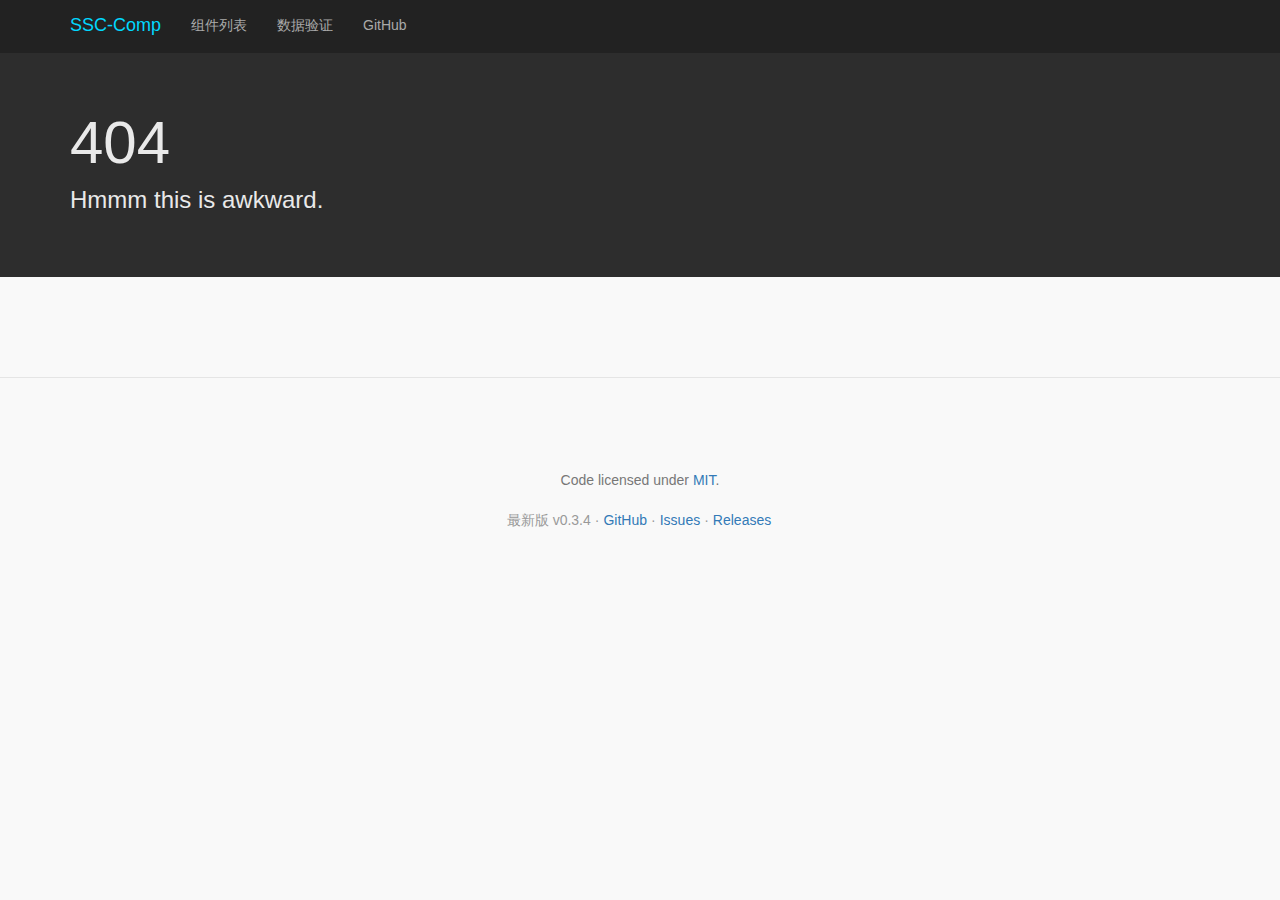
<file: getting-started.html>
<!doctype html><html data-reactid=".1pyup4iyj82" data-react-checksum="874654194"><head data-reactid=".1pyup4iyj82.0"><title>SSC-Comp</title>
        <meta http-equiv="X-UA-Compatible" content="IE=edge">
        <meta name="viewport" content="width=device-width, initial-scale=1.0">
        <link href="/assets/bundle.css" rel="stylesheet">
        <link href="/assets/favicon.ico?v=2" type="image/x-icon" rel="shortcut icon">
        <!--[if lt IE 9]>
        <script src="https://oss.maxcdn.com/html5shiv/3.7.2/html5shiv.min.js"></script>
        <script src="https://oss.maxcdn.com/respond/1.4.2/respond.min.js"></script>
        <script src="http://cdnjs.cloudflare.com/ajax/libs/es5-shim/3.4.0/es5-shim.js"></script>
        <script src="http://cdnjs.cloudflare.com/ajax/libs/es5-shim/3.4.0/es5-sham.js"></script>
        <![endif]--></head><body data-reactid=".1pyup4iyj82.1"><div data-reactid=".1pyup4iyj82.1.0"><header role="banner" class="bs-docs-nav navbar navbar-default navbar-static-top" data-reactid=".1pyup4iyj82.1.0.0"><div class="container" data-reactid=".1pyup4iyj82.1.0.0.0"><div class="navbar-header" data-reactid=".1pyup4iyj82.1.0.0.0.0"><a class="navbar-brand" href="/" data-reactid=".1pyup4iyj82.1.0.0.0.0.0">SSC-Comp</a><button type="button" class="navbar-toggle collapsed" data-reactid=".1pyup4iyj82.1.0.0.0.0.1"><span class="sr-only" data-reactid=".1pyup4iyj82.1.0.0.0.0.1.0">Toggle navigation</span><span class="icon-bar" data-reactid=".1pyup4iyj82.1.0.0.0.0.1.1"></span><span class="icon-bar" data-reactid=".1pyup4iyj82.1.0.0.0.0.1.2"></span><span class="icon-bar" data-reactid=".1pyup4iyj82.1.0.0.0.0.1.3"></span></button></div><div class="navbar-collapse bs-navbar-collapse collapse" data-reactid=".1pyup4iyj82.1.0.0.0.1"><ul id="top" role="navigation" class="nav navbar-nav" data-reactid=".1pyup4iyj82.1.0.0.0.1.0"><li data-reactid=".1pyup4iyj82.1.0.0.0.1.0.$components/=10=2$components"><a href="/components.html" data-reactid=".1pyup4iyj82.1.0.0.0.1.0.$components/=10=2$components.0">组件列表</a></li><li data-reactid=".1pyup4iyj82.1.0.0.0.1.0.$validation/=10=2$validation"><a href="/validation.html" data-reactid=".1pyup4iyj82.1.0.0.0.1.0.$validation/=10=2$validation.0">数据验证</a></li><li data-reactid=".1pyup4iyj82.1.0.0.0.1.0.$/=11"><a href="https://github.com/yyssc/ssc-grid" target="_blank" data-reactid=".1pyup4iyj82.1.0.0.0.1.0.$/=11.0">GitHub</a></li></ul></div></div></header><div class="bs-docs-header" id="content" data-reactid=".1pyup4iyj82.1.0.1"><div class="container" data-reactid=".1pyup4iyj82.1.0.1.0"><h1 data-reactid=".1pyup4iyj82.1.0.1.0.0">404</h1><p data-reactid=".1pyup4iyj82.1.0.1.0.1">Hmmm this is awkward.</p></div></div><footer class="bs-docs-footer" role="contentinfo" data-reactid=".1pyup4iyj82.1.0.2"><div class="container" data-reactid=".1pyup4iyj82.1.0.2.0"><div class="bs-docs-social" data-reactid=".1pyup4iyj82.1.0.2.0.0"><ul class="bs-docs-social-buttons" data-reactid=".1pyup4iyj82.1.0.2.0.0.0"><li data-reactid=".1pyup4iyj82.1.0.2.0.0.0.0"><iframe class="github-btn" src="https://ghbtns.com/github-btn.html?user=yyssc&amp;repo=ssc-grid&amp;type=watch&amp;count=true" width="95" height="20" title="Star on GitHub" data-reactid=".1pyup4iyj82.1.0.2.0.0.0.0.0"></iframe></li><li data-reactid=".1pyup4iyj82.1.0.2.0.0.0.1"><iframe class="github-btn" src="https://ghbtns.com/github-btn.html?user=yyssc&amp;repo=ssc-grid&amp;type=fork&amp;count=true" width="92" height="20" title="Fork on GitHub" data-reactid=".1pyup4iyj82.1.0.2.0.0.0.1.0"></iframe></li></ul></div><p data-reactid=".1pyup4iyj82.1.0.2.0.1"><span data-reactid=".1pyup4iyj82.1.0.2.0.1.0">Code licensed under </span><a href="https://github.com/tigerandgirl/ssc-refer/blob/master/LICENSE" target="_blank" data-reactid=".1pyup4iyj82.1.0.2.0.1.1">MIT</a><span data-reactid=".1pyup4iyj82.1.0.2.0.1.2">.</span></p><ul class="bs-docs-footer-links muted" data-reactid=".1pyup4iyj82.1.0.2.0.2"><li data-reactid=".1pyup4iyj82.1.0.2.0.2.0"><span data-reactid=".1pyup4iyj82.1.0.2.0.2.0.0">最新版 v</span><span data-reactid=".1pyup4iyj82.1.0.2.0.2.0.1">0.3.4</span></li><li data-reactid=".1pyup4iyj82.1.0.2.0.2.1">·</li><li data-reactid=".1pyup4iyj82.1.0.2.0.2.2"><a href="https://github.com/tigerandgirl/ssc-refer" data-reactid=".1pyup4iyj82.1.0.2.0.2.2.0">GitHub</a></li><li data-reactid=".1pyup4iyj82.1.0.2.0.2.3">·</li><li data-reactid=".1pyup4iyj82.1.0.2.0.2.4"><a href="https://github.com/tigerandgirl/ssc-refer/issues?state=open" data-reactid=".1pyup4iyj82.1.0.2.0.2.4.0">Issues</a></li><li data-reactid=".1pyup4iyj82.1.0.2.0.2.5">·</li><li data-reactid=".1pyup4iyj82.1.0.2.0.2.6"><a href="https://github.com/tigerandgirl/ssc-refer/releases" data-reactid=".1pyup4iyj82.1.0.2.0.2.6.0">Releases</a></li></ul></div></footer></div><script data-reactid=".1pyup4iyj82.1.1">window.ASSET_BASE_URL = "";
        window.PROP_DATA = {"undefined":{"props":{},"composes":[],"methods":{"_handleBlur":{},"_handleKeyDown":{},"handleClickOutside":{"desc":"From `onClickOutside` HOC."},"_handleRemove":{},"_handleSelect":{}},"desc":"","doclets":{},"descHtml":""},"AnonymousComponent1":{"props":{"delay":{"type":{"name":"number"},"required":false,"desc":"Delay, in milliseconds, before performing search.","defaultValue":"DEFAULT_DELAY_MS","computed":true,"doclets":{},"descHtml":"<p>Delay, in milliseconds, before performing search.</p>\n"},"onSearch":{"type":{"name":"func"},"required":true,"desc":"Callback to perform when the search is executed.","doclets":{},"descHtml":"<p>Callback to perform when the search is executed.</p>\n"},"options":{"type":{"name":"array"},"required":false,"desc":"Options to be passed to the typeahead. Will typically be the query\r\nresults, but can also be initial default options.","defaultValue":"[]","computed":true,"doclets":{},"descHtml":"<p>Options to be passed to the typeahead. Will typically be the query\nresults, but can also be initial default options.</p>\n"},"promptText":{"type":{"name":"string"},"required":false,"desc":"Text displayed in the menu when there is no user input.","defaultValue":"'Type to search...'","computed":false,"doclets":{},"descHtml":"<p>Text displayed in the menu when there is no user input.</p>\n"},"searchText":{"type":{"name":"string"},"required":false,"desc":"Text displayed in the menu while the request is pending.","defaultValue":"'Searching...'","computed":false,"doclets":{},"descHtml":"<p>Text displayed in the menu while the request is pending.</p>\n"},"useCache":{"type":{"name":"bool"},"required":false,"desc":"Whether or not the component should cache query results.","defaultValue":"true","computed":false,"doclets":{},"descHtml":"<p>Whether or not the component should cache query results.</p>\n"},"minLength":{"defaultValue":"2","computed":false,"doclets":{},"desc":"","descHtml":""}},"composes":[],"methods":{"getInstance":{"desc":"Make the component instance available."},"_getEmptyLabel":{},"_handleChange":{},"_handleInputChange":{},"_handleSearch":{}},"desc":"","doclets":{},"descHtml":""},"Content":{"props":{"align":{"type":{"name":"enum","value":["'justify'","'left'","'right'"]},"required":false,"desc":"Specify menu alignment. The default value is `justify`, which makes the\r\nmenu as wide as the input and truncates long values. Specifying `left`\r\nor `right` will align the menu to that side and the width will be\r\ndetermined by the length of menu item values.","defaultValue":"'justify'","computed":false,"doclets":{},"descHtml":"<p>Specify menu alignment. The default value is <code>justify</code>, which makes the\nmenu as wide as the input and truncates long values. Specifying <code>left</code>\nor <code>right</code> will align the menu to that side and the width will be\ndetermined by the length of menu item values.</p>\n"},"emptyLabel":{"type":{"name":"string"},"required":false,"desc":"Message to display in the menu if there are no valid results.","defaultValue":"'无匹配结果.'","computed":false,"doclets":{},"descHtml":"<p>Message to display in the menu if there are no valid results.</p>\n"},"maxHeight":{"type":{"name":"number"},"required":false,"desc":"Maximum height of the dropdown menu, in px.","defaultValue":"300","computed":false,"doclets":{},"descHtml":"<p>Maximum height of the dropdown menu, in px.</p>\n"},"paginationText":{"type":{"name":"string"},"required":false,"desc":"Prompt displayed when large data sets are paginated.","defaultValue":"'显示更多...'","computed":false,"doclets":{},"descHtml":"<p>Prompt displayed when large data sets are paginated.</p>\n"},"paginate":{"defaultValue":"true","computed":false,"doclets":{},"desc":"","descHtml":""}},"composes":[],"methods":{"_renderPaginationMenuItem":{"desc":"Allow user to see more results, if available."},"_getMenuStyle":{}},"desc":"Menu component that automatically handles pagination and empty state when\r\npassed a set of filtered and truncated results.","doclets":{},"descHtml":"<p>Menu component that automatically handles pagination and empty state when\npassed a set of filtered and truncated results.</p>\n"},"List":{"props":{"align":{"type":{"name":"enum","value":["'justify'","'left'","'right'"]},"required":false,"desc":"Specify menu alignment. The default value is `justify`, which makes the\r\nmenu as wide as the input and truncates long values. Specifying `left`\r\nor `right` will align the menu to that side and the width will be\r\ndetermined by the length of menu item values.","defaultValue":"'justify'","computed":false,"doclets":{},"descHtml":"<p>Specify menu alignment. The default value is <code>justify</code>, which makes the\nmenu as wide as the input and truncates long values. Specifying <code>left</code>\nor <code>right</code> will align the menu to that side and the width will be\ndetermined by the length of menu item values.</p>\n"},"emptyLabel":{"type":{"name":"string"},"required":false,"desc":"Message to display in the menu if there are no valid results.","defaultValue":"'无匹配结果.'","computed":false,"doclets":{},"descHtml":"<p>Message to display in the menu if there are no valid results.</p>\n"},"maxHeight":{"type":{"name":"number"},"required":false,"desc":"Maximum height of the dropdown menu, in px.","defaultValue":"300","computed":false,"doclets":{},"descHtml":"<p>Maximum height of the dropdown menu, in px.</p>\n"},"paginationText":{"type":{"name":"string"},"required":false,"desc":"Prompt displayed when large data sets are paginated.","defaultValue":"'显示更多...'","computed":false,"doclets":{},"descHtml":"<p>Prompt displayed when large data sets are paginated.</p>\n"},"paginate":{"defaultValue":"true","computed":false,"doclets":{},"desc":"","descHtml":""}},"composes":[],"methods":{"_getMenuStyle":{}},"desc":"Menu component that automatically handles pagination and empty state when\r\npassed a set of filtered and truncated results.","doclets":{},"descHtml":"<p>Menu component that automatically handles pagination and empty state when\npassed a set of filtered and truncated results.</p>\n"},"BaseListItem":{"props":{"onClick":{"defaultValue":"noop","computed":true,"doclets":{},"desc":"","descHtml":""}},"composes":[],"methods":{"_handleClick":{},"_handleIsLeaf":{}},"desc":"","doclets":{},"descHtml":""},"Menu":{"props":{"align":{"type":{"name":"enum","value":["'justify'","'left'","'right'"]},"required":false,"desc":"Specify menu alignment. The default value is `justify`, which makes the\r\nmenu as wide as the input and truncates long values. Specifying `left`\r\nor `right` will align the menu to that side and the width will be\r\ndetermined by the length of menu item values.","defaultValue":"'justify'","computed":false,"doclets":{},"descHtml":"<p>Specify menu alignment. The default value is <code>justify</code>, which makes the\nmenu as wide as the input and truncates long values. Specifying <code>left</code>\nor <code>right</code> will align the menu to that side and the width will be\ndetermined by the length of menu item values.</p>\n"},"emptyLabel":{"type":{"name":"string"},"required":false,"desc":"Message to display in the menu if there are no valid results.","defaultValue":"'加载中...'","computed":false,"doclets":{},"descHtml":"<p>Message to display in the menu if there are no valid results.</p>\n"},"maxHeight":{"type":{"name":"number"},"required":false,"desc":"Maximum height of the dropdown menu, in px.","defaultValue":"300","computed":false,"doclets":{},"descHtml":"<p>Maximum height of the dropdown menu, in px.</p>\n"},"paginationText":{"type":{"name":"string"},"required":false,"desc":"Prompt displayed when large data sets are paginated.","defaultValue":"'显示更多...'","computed":false,"doclets":{},"descHtml":"<p>Prompt displayed when large data sets are paginated.</p>\n"},"paginate":{"defaultValue":"true","computed":false,"doclets":{},"desc":"","descHtml":""}},"composes":[],"methods":{"_renderPaginationMenuItem":{"desc":"Allow user to see more results, if available."},"_getMenuStyle":{}},"desc":"Menu component that automatically handles pagination and empty state when\r\npassed a set of filtered and truncated results.","doclets":{},"descHtml":"<p>Menu component that automatically handles pagination and empty state when\npassed a set of filtered and truncated results.</p>\n"},"BaseMenuItem":{"props":{"onClick":{"defaultValue":"noop","computed":true,"doclets":{},"desc":"","descHtml":""}},"composes":[],"methods":{"_handleClick":{}},"desc":"","doclets":{},"descHtml":""},"Overlay":{"props":{"container":{"type":{"name":"union","value":[{"name":"componentOrElement"},{"name":"func"}]},"required":true,"desc":"","doclets":{},"descHtml":""},"show":{"type":{"name":"bool"},"required":false,"desc":"","defaultValue":"false","computed":false,"doclets":{},"descHtml":""},"target":{"type":{"name":"union","value":[{"name":"componentOrElement"},{"name":"func"}]},"required":true,"desc":"","doclets":{},"descHtml":""}},"composes":[],"methods":{"_updatePosition":{}},"desc":"Custom `Overlay` component, since the version in `react-overlays` doesn't\r\nwork for our needs. Specifically, the `Position` component doesn't provide\r\nthe customized placement we need.","doclets":{},"descHtml":"<p>Custom <code>Overlay</code> component, since the version in <code>react-overlays</code> doesn&#39;t\nwork for our needs. Specifically, the <code>Position</code> component doesn&#39;t provide\nthe customized placement we need.</p>\n"},"ReferContent":{"props":{"newSelectionPrefix":{"type":{"name":"string"},"required":false,"desc":"Provides the ability to specify a prefix before the user-entered text to\r\nindicate that the selection will be new. No-op unless `allowNew={true}`.","defaultValue":"'New selection: '","computed":false,"doclets":{},"descHtml":"<p>Provides the ability to specify a prefix before the user-entered text to\nindicate that the selection will be new. No-op unless <code>allowNew={true}</code>.</p>\n"}},"composes":[],"methods":{},"desc":"","doclets":{},"descHtml":""},"ReferList":{"props":{"newSelectionPrefix":{"type":{"name":"string"},"required":false,"desc":"Provides the ability to specify a prefix before the user-entered text to\r\nindicate that the selection will be new. No-op unless `allowNew={true}`.","defaultValue":"'New selection: '","computed":false,"doclets":{},"descHtml":"<p>Provides the ability to specify a prefix before the user-entered text to\nindicate that the selection will be new. No-op unless <code>allowNew={true}</code>.</p>\n"},"renderMenuItemChildren":{"type":{"name":"func"},"required":false,"desc":"Provides a hook for customized rendering of menu item contents.","doclets":{},"descHtml":"<p>Provides a hook for customized rendering of menu item contents.</p>\n"}},"composes":[],"methods":{"_renderNavBar":{},"_renderListItem":{},"_handleChangeStatus":{},"_changeNav":{},"_changelist":{}},"desc":"","doclets":{},"descHtml":""},"Refers":{"props":{"allowNew":{"type":{"name":"bool"},"required":false,"desc":"Allows the creation of new selections on the fly. Note that any new items\nwill be added to the list of selections, but not the list of original\noptions unless handled as such by `Typeahead`'s parent.","defaultValue":"false","computed":false,"doclets":{},"descHtml":"<p>Allows the creation of new selections on the fly. Note that any new items\nwill be added to the list of selections, but not the list of original\noptions unless handled as such by <code>Typeahead</code>&#39;s parent.</p>\n"},"autoFocus":{"type":{"name":"bool"},"required":false,"desc":"Autofocus the input when the component initially mounts.","defaultValue":"false","computed":false,"doclets":{},"descHtml":"<p>Autofocus the input when the component initially mounts.</p>\n"},"bodyContainer":{"type":{"name":"bool"},"required":false,"desc":"Whether to render the menu inline or attach to `document.body`.","defaultValue":"false","computed":false,"doclets":{},"descHtml":"<p>Whether to render the menu inline or attach to <code>document.body</code>.</p>\n"},"caseSensitive":{"type":{"name":"bool"},"required":false,"desc":"Whether or not filtering should be case-sensitive.","defaultValue":"false","computed":false,"doclets":{},"descHtml":"<p>Whether or not filtering should be case-sensitive.</p>\n"},"clearButton":{"type":{"name":"bool"},"required":false,"desc":"Displays a button to clear the input when there are selections.","defaultValue":"false","computed":false,"doclets":{},"descHtml":"<p>Displays a button to clear the input when there are selections.</p>\n"},"defaultSelected":{"type":{"name":"array"},"required":false,"desc":"Specify any pre-selected options. Use only if you want the component to\nbe uncontrolled.","defaultValue":"[]","computed":true,"doclets":{},"descHtml":"<p>Specify any pre-selected options. Use only if you want the component to\nbe uncontrolled.</p>\n"},"dropup":{"type":{"name":"bool"},"required":false,"desc":"Specify whether the menu should appear above the input.","defaultValue":"false","computed":false,"doclets":{},"descHtml":"<p>Specify whether the menu should appear above the input.</p>\n"},"filterBy":{"type":{"name":"union","value":[{"name":"array","value":{"name":"string"}},{"name":"func"}]},"required":false,"desc":"Either an array of fields in `option` to search, or a custom filtering\ncallback.","defaultValue":"[]","computed":true,"doclets":{},"descHtml":"<p>Either an array of fields in <code>option</code> to search, or a custom filtering\ncallback.</p>\n"},"ignoreDiacritics":{"type":{"name":"bool"},"required":false,"desc":"Whether the filter should ignore accents and other diacritical marks.","defaultValue":"true","computed":false,"doclets":{},"descHtml":"<p>Whether the filter should ignore accents and other diacritical marks.</p>\n"},"isLoading":{"type":{"name":"bool"},"required":false,"desc":"Indicate whether an asynchromous data fetch is happening.","defaultValue":"false","computed":false,"doclets":{},"descHtml":"<p>Indicate whether an asynchromous data fetch is happening.</p>\n"},"labelKey":{"type":{"name":"union","value":[{"name":"string"},{"name":"func"}]},"required":false,"desc":"Specify the option key to use for display or a function returning the\ndisplay string. By default, the selector will use the `label` key.","defaultValue":"'label'","computed":false,"doclets":{},"descHtml":"<p>Specify the option key to use for display or a function returning the\ndisplay string. By default, the selector will use the <code>label</code> key.</p>\n"},"maxResults":{"type":{"name":"number"},"required":false,"desc":"Maximum number of results to display by default. Mostly done for\nperformance reasons so as not to render too many DOM nodes in the case of\nlarge data sets.","defaultValue":"100","computed":false,"doclets":{},"descHtml":"<p>Maximum number of results to display by default. Mostly done for\nperformance reasons so as not to render too many DOM nodes in the case of\nlarge data sets.</p>\n"},"minLength":{"type":{"name":"number"},"required":false,"desc":"Number of input characters that must be entered before showing results.","defaultValue":"0","computed":false,"doclets":{},"descHtml":"<p>Number of input characters that must be entered before showing results.</p>\n"},"multiple":{"type":{"name":"bool"},"required":false,"desc":"Whether or not multiple selections are allowed.","defaultValue":"false","computed":false,"doclets":{},"descHtml":"<p>Whether or not multiple selections are allowed.</p>\n"},"onBlur":{"type":{"name":"func"},"required":false,"desc":"Callback fired when the input is blurred. Receives an event.","defaultValue":"noop","computed":true,"doclets":{},"descHtml":"<p>Callback fired when the input is blurred. Receives an event.</p>\n"},"onChange":{"type":{"name":"func"},"required":false,"desc":"Callback fired whenever items are added or removed. Receives an array of\nthe selected options.","defaultValue":"noop","computed":true,"doclets":{},"descHtml":"<p>Callback fired whenever items are added or removed. Receives an array of\nthe selected options.</p>\n"},"onFocus":{"type":{"name":"func"},"required":false,"desc":"Callback fired when the input is focused. Receives an event.","defaultValue":"noop","computed":true,"doclets":{},"descHtml":"<p>Callback fired when the input is focused. Receives an event.</p>\n"},"onInputChange":{"type":{"name":"func"},"required":false,"desc":"Callback for handling changes to the user-input text.","defaultValue":"noop","computed":true,"doclets":{},"descHtml":"<p>Callback for handling changes to the user-input text.</p>\n"},"paginate":{"type":{"name":"bool"},"required":false,"desc":"Give user the ability to display additional results if the number of\nresults exceeds `maxResults`.","defaultValue":"true","computed":false,"doclets":{},"descHtml":"<p>Give user the ability to display additional results if the number of\nresults exceeds <code>maxResults</code>.</p>\n"},"renderMenu":{"type":{"name":"func"},"required":false,"desc":"Callback for custom menu rendering.","doclets":{},"descHtml":"<p>Callback for custom menu rendering.</p>\n"},"selected":{"type":{"name":"array"},"required":false,"desc":"The selected option(s) displayed in the input. Use this prop if you want\nto control the component via its parent.","defaultValue":"[]","computed":true,"doclets":{},"descHtml":"<p>The selected option(s) displayed in the input. Use this prop if you want\nto control the component via its parent.</p>\n"},"referDataUrl":{"type":{"name":"string"},"required":true,"desc":"set refer data url ,for example `http://YOURHOST/queryRefJSON`","defaultValue":"'http://172.20.4.220/ficloud/refbase_ctr/queryRefJSON'","computed":false,"doclets":{},"descHtml":"<p>set refer data url ,for example <code>http://YOURHOST/queryRefJSON</code></p>\n"},"referConditions":{"type":{"name":"object"},"required":true,"desc":"set refOptions ,for example `{\"refCode\":\"dept\",\"refType\":\"tree\",\"rootName\":\"部门\"}`","defaultValue":"{}","computed":true,"doclets":{},"descHtml":"<p>set refOptions ,for example <code>{&quot;refCode&quot;:&quot;dept&quot;,&quot;refType&quot;:&quot;tree&quot;,&quot;rootName&quot;:&quot;部门&quot;}</code></p>\n"},"requestHeader":{"type":{"name":"object"},"required":false,"desc":"Is debug mode.","defaultValue":"{}","computed":true,"doclets":{},"descHtml":"<p>Is debug mode.</p>\n"},"referType":{"type":{"name":"string"},"required":true,"desc":"set refer type, for example: list, cascader, table, treetable, default type is list.","defaultValue":"'list'","computed":false,"doclets":{},"descHtml":"<p>set refer type, for example: list, cascader, table, treetable, default type is list.</p>\n"},"tableColumns":{"type":{"name":"array"},"required":false,"desc":"set custom columns for table display, for example `[{\"field\":\"name\", \"label\":\"名称\"},{\"field\":\"code\",\"label\":\"编码\"},{\"field\":\"addr\",\"label\":\"地址\"}]`","doclets":{},"descHtml":"<p>set custom columns for table display, for example <code>[{&quot;field&quot;:&quot;name&quot;, &quot;label&quot;:&quot;名称&quot;},{&quot;field&quot;:&quot;code&quot;,&quot;label&quot;:&quot;编码&quot;},{&quot;field&quot;:&quot;addr&quot;,&quot;label&quot;:&quot;地址&quot;}]</code></p>\n"},"showDisabledBtn":{"type":{"name":"bool"},"required":false,"desc":"set refer whether to display the Disabled button","defaultValue":"true","computed":false,"doclets":{},"descHtml":"<p>set refer whether to display the Disabled button</p>\n"},"showDisabledBtnText":{"type":{"name":"string"},"required":false,"desc":"显示停用按钮名称，默认值：'显示停用'","defaultValue":"'显示停用'","computed":false,"doclets":{},"descHtml":"<p>显示停用按钮名称，默认值：&#39;显示停用&#39;</p>\n"},"showDisabledBtnText_Not":{"type":{"name":"string"},"required":false,"desc":"隐藏停用按钮名称，默认值：'隐藏停用'","defaultValue":"'隐藏停用'","computed":false,"doclets":{},"descHtml":"<p>隐藏停用按钮名称，默认值：&#39;隐藏停用&#39;</p>\n"},"showDisabled":{"type":{"name":"bool"},"required":false,"desc":"set refer whether to display Disabled data","defaultValue":"false","computed":false,"doclets":{},"descHtml":"<p>set refer whether to display Disabled data</p>\n"},"debugMode":{"type":{"name":"bool"},"required":false,"desc":"Is debug mode.","defaultValue":"false","computed":false,"doclets":{},"descHtml":"<p>Is debug mode.</p>\n"},"searchIcon":{"type":{"name":"string"},"required":false,"desc":"search icon style","defaultValue":"'glyphicon glyphicon-search refer-search-icon'","computed":false,"doclets":{},"descHtml":"<p>search icon style</p>\n"}},"composes":[],"methods":{"getChildContext":{},"_getFilteredResults":{},"getFilteredSelected":{},"_loadData":{},"blur":{},"clear":{"desc":"Public method to allow external clearing of the input. Clears both text\nand selection(s)."},"focus":{},"getData":{},"getInputTextValue":{},"hideRefers":{},"showRefers":{},"_renderInput":{},"_renderMenu":{},"_renderAux":{},"_handleActiveItemChange":{},"_handleBlur":{},"_handleFocus":{},"_handleEnable":{},"_handleInitialItemChange":{},"_handleTextChange":{},"_handleChange":{},"_handleKeydown":{},"_handleAddOption":{},"_handlePagination":{},"_handleRemoveOption":{},"handleClickOutside":{"desc":"From `onClickOutside` HOC."},"_hideDropdown":{}},"desc":"Refer","doclets":{},"descHtml":"<p>Refer</p>\n"},"ReferTable":{"props":{"newSelectionPrefix":{"type":{"name":"string"},"required":false,"desc":"Provides the ability to specify a prefix before the user-entered text to\r\nindicate that the selection will be new. No-op unless `allowNew={true}`.","defaultValue":"'New selection: '","computed":false,"doclets":{},"descHtml":"<p>Provides the ability to specify a prefix before the user-entered text to\nindicate that the selection will be new. No-op unless <code>allowNew={true}</code>.</p>\n"},"onClickItem":{"type":{"name":"func"},"required":false,"desc":"Provides a hook for customized rendering of menu item contents.","defaultValue":"noop","computed":true,"doclets":{},"descHtml":"<p>Provides a hook for customized rendering of menu item contents.</p>\n"}},"composes":[],"methods":{"_renderTable":{},"_handleClickItem":{}},"desc":"","doclets":{},"descHtml":""},"ReferTreeTable":{"props":{"newSelectionPrefix":{"type":{"name":"string"},"required":false,"desc":"Provides the ability to specify a prefix before the user-entered text to\r\nindicate that the selection will be new. No-op unless `allowNew={true}`.","defaultValue":"'New selection: '","computed":false,"doclets":{},"descHtml":"<p>Provides the ability to specify a prefix before the user-entered text to\nindicate that the selection will be new. No-op unless <code>allowNew={true}</code>.</p>\n"},"onClickItem":{"type":{"name":"func"},"required":false,"desc":"Provides a hook for customized rendering of menu item contents.","defaultValue":"noop","computed":true,"doclets":{},"descHtml":"<p>Provides a hook for customized rendering of menu item contents.</p>\n"}},"composes":[],"methods":{"_renderTable":{},"_handleClickItem":{}},"desc":"","doclets":{},"descHtml":""},"Table":{"props":{"align":{"type":{"name":"enum","value":["'justify'","'left'","'right'"]},"required":false,"desc":"Specify menu alignment. The default value is `justify`, which makes the\r\nmenu as wide as the input and truncates long values. Specifying `left`\r\nor `right` will align the menu to that side and the width will be\r\ndetermined by the length of menu item values.","defaultValue":"'justify'","computed":false,"doclets":{},"descHtml":"<p>Specify menu alignment. The default value is <code>justify</code>, which makes the\nmenu as wide as the input and truncates long values. Specifying <code>left</code>\nor <code>right</code> will align the menu to that side and the width will be\ndetermined by the length of menu item values.</p>\n"},"emptyLabel":{"type":{"name":"string"},"required":false,"desc":"Message to display in the menu if there are no valid results.","defaultValue":"'无数据.'","computed":false,"doclets":{},"descHtml":"<p>Message to display in the menu if there are no valid results.</p>\n"},"maxHeight":{"type":{"name":"number"},"required":false,"desc":"Maximum height of the dropdown menu, in px.","defaultValue":"300","computed":false,"doclets":{},"descHtml":"<p>Maximum height of the dropdown menu, in px.</p>\n"},"paginationText":{"type":{"name":"string"},"required":false,"desc":"Prompt displayed when large data sets are paginated.","defaultValue":"'显示更多...'","computed":false,"doclets":{},"descHtml":"<p>Prompt displayed when large data sets are paginated.</p>\n"},"paginate":{"defaultValue":"true","computed":false,"doclets":{},"desc":"","descHtml":""}},"composes":[],"methods":{"_getMenuStyle":{}},"desc":"Menu component that automatically handles pagination and empty state when\r\npassed a set of filtered and truncated results.","doclets":{},"descHtml":"<p>Menu component that automatically handles pagination and empty state when\npassed a set of filtered and truncated results.</p>\n"},"TableRender":{"props":{"onClickItem":{"type":{"name":"func"},"required":false,"desc":"callback sub component onClick event","defaultValue":"noop","computed":true,"doclets":{},"descHtml":"<p>callback sub component onClick event</p>\n"},"onClick":{"defaultValue":"noop","computed":true,"doclets":{},"desc":"","descHtml":""}},"composes":[],"methods":{"_handleClick":{}},"desc":"","doclets":{},"descHtml":""},"TextInput":{"props":{"bsSize":{"type":{"name":"enum","value":["'large'","'lg'","'small'","'sm'"]},"required":false,"desc":"Specify the size of the input.","doclets":{},"descHtml":"<p>Specify the size of the input.</p>\n"}},"composes":[],"methods":{"getInstance":{}},"desc":"","doclets":{},"descHtml":""},"Token":{"props":{"onRemove":{"type":{"name":"func"},"required":false,"desc":"Handler for removing/deleting the token. If not defined, the token will\r\nbe rendered in a read-only state.","defaultValue":"noop","computed":true,"doclets":{},"descHtml":"<p>Handler for removing/deleting the token. If not defined, the token will\nbe rendered in a read-only state.</p>\n"},"selected":{"type":{"name":"bool"},"required":false,"desc":"","defaultValue":"false","computed":false,"doclets":{},"descHtml":""}},"composes":[],"methods":{"_renderRemoveableToken":{},"_renderToken":{}},"desc":"Token\r\n\nIndividual token component, generally displayed within the TokenizerInput\r\ncomponent, but can also be rendered on its own.","doclets":{},"descHtml":"<p>Token</p>\n<p>Individual token component, generally displayed within the TokenizerInput\ncomponent, but can also be rendered on its own.</p>\n"},"TokenizerInput":{"props":{"disabled":{"type":{"name":"bool"},"required":false,"desc":"Whether to disable the input and all selections.","doclets":{},"descHtml":"<p>Whether to disable the input and all selections.</p>\n"},"placeholder":{"type":{"name":"string"},"required":false,"desc":"Placeholder text for the input.","doclets":{},"descHtml":"<p>Placeholder text for the input.</p>\n"},"renderToken":{"type":{"name":"func"},"required":false,"desc":"Provides a hook for customized rendering of tokens when multiple\r\nselections are enabled.","doclets":{},"descHtml":"<p>Provides a hook for customized rendering of tokens when multiple\nselections are enabled.</p>\n"}},"composes":[],"methods":{"blur":{},"focus":{},"_renderToken":{},"_handleBlur":{},"_handleChange":{},"_handleKeydown":{},"_handleInputFocus":{}},"desc":"TokenizerInput\r\n\nAccepts multiple selections from a Typeahead component and renders them as\r\ntokens within an input.","doclets":{},"descHtml":"<p>TokenizerInput</p>\n<p>Accepts multiple selections from a Typeahead component and renders them as\ntokens within an input.</p>\n"},"TreeTable":{"props":{"align":{"type":{"name":"enum","value":["'justify'","'left'","'right'"]},"required":false,"desc":"Specify menu alignment. The default value is `justify`, which makes the\r\nmenu as wide as the input and truncates long values. Specifying `left`\r\nor `right` will align the menu to that side and the width will be\r\ndetermined by the length of menu item values.","defaultValue":"'justify'","computed":false,"doclets":{},"descHtml":"<p>Specify menu alignment. The default value is <code>justify</code>, which makes the\nmenu as wide as the input and truncates long values. Specifying <code>left</code>\nor <code>right</code> will align the menu to that side and the width will be\ndetermined by the length of menu item values.</p>\n"},"emptyLabel":{"type":{"name":"string"},"required":false,"desc":"Message to display in the menu if there are no valid results.","defaultValue":"'无数据.'","computed":false,"doclets":{},"descHtml":"<p>Message to display in the menu if there are no valid results.</p>\n"},"maxHeight":{"type":{"name":"number"},"required":false,"desc":"Maximum height of the dropdown menu, in px.","defaultValue":"300","computed":false,"doclets":{},"descHtml":"<p>Maximum height of the dropdown menu, in px.</p>\n"},"paginationText":{"type":{"name":"string"},"required":false,"desc":"Prompt displayed when large data sets are paginated.","defaultValue":"'显示更多...'","computed":false,"doclets":{},"descHtml":"<p>Prompt displayed when large data sets are paginated.</p>\n"},"paginate":{"defaultValue":"true","computed":false,"doclets":{},"desc":"","descHtml":""}},"composes":[],"methods":{"_getMenuStyle":{}},"desc":"Menu component that automatically handles pagination and empty state when\r\npassed a set of filtered and truncated results.","doclets":{},"descHtml":"<p>Menu component that automatically handles pagination and empty state when\npassed a set of filtered and truncated results.</p>\n"},"TreeTableRender":{"props":{"onClickItem":{"type":{"name":"func"},"required":false,"desc":"callback sub component onClick event","defaultValue":"noop","computed":true,"doclets":{},"descHtml":"<p>callback sub component onClick event</p>\n"},"onClick":{"defaultValue":"noop","computed":true,"doclets":{},"desc":"","descHtml":""}},"composes":[],"methods":{},"desc":"","doclets":{},"descHtml":""},"TypeaheadInput":{"props":{"disabled":{"type":{"name":"bool"},"required":false,"desc":"Whether to disable the input and any selection, if present.","doclets":{},"descHtml":"<p>Whether to disable the input and any selection, if present.</p>\n"},"name":{"type":{"name":"string"},"required":false,"desc":"Name property for the input.","doclets":{},"descHtml":"<p>Name property for the input.</p>\n"},"placeholder":{"type":{"name":"string"},"required":false,"desc":"Placeholder text for the input.","doclets":{},"descHtml":"<p>Placeholder text for the input.</p>\n"}},"composes":[],"methods":{"blur":{},"focus":{},"_handleBlur":{},"_handleChange":{},"_handleInputFocus":{"desc":"If the containing parent div is focused or clicked, focus the input."},"_handleKeydown":{}},"desc":"TypeaheadInput\r\n\nHandles a single selection from the Typeahead component.","doclets":{},"descHtml":"<p>TypeaheadInput</p>\n<p>Handles a single selection from the Typeahead component.</p>\n"},"TypeaheadMenu":{"props":{"newSelectionPrefix":{"type":{"name":"string"},"required":false,"desc":"Provides the ability to specify a prefix before the user-entered text to\r\nindicate that the selection will be new. No-op unless `allowNew={true}`.","defaultValue":"'New selection: '","computed":false,"doclets":{},"descHtml":"<p>Provides the ability to specify a prefix before the user-entered text to\nindicate that the selection will be new. No-op unless <code>allowNew={true}</code>.</p>\n"},"renderMenuItemChildren":{"type":{"name":"func"},"required":false,"desc":"Provides a hook for customized rendering of menu item contents.","doclets":{},"descHtml":"<p>Provides a hook for customized rendering of menu item contents.</p>\n"}},"composes":[],"methods":{"_renderMenuItem":{}},"desc":"","doclets":{},"descHtml":""},"VoucherMoreConditions":{"props":{"fieldsModel":{"type":{"name":"array"},"required":true,"desc":"","doclets":{},"descHtml":""},"defaultData":{"type":{"name":"object"},"required":false,"desc":"","doclets":{},"descHtml":""},"onChange":{"type":{"name":"func"},"required":false,"desc":"","doclets":{},"descHtml":""},"onSubmit":{"type":{"name":"func"},"required":false,"desc":"","doclets":{},"descHtml":""},"onReset":{"type":{"name":"func"},"required":false,"desc":"","doclets":{},"descHtml":""}},"composes":[],"methods":{"handleChange":{},"handleSubmit":{},"handleReset":{},"calcAllFieldsValidationState":{}},"desc":"","doclets":{},"descHtml":""}};
        // console noop shim for IE8/9
        (function (w) {
          var noop = function () {};
          if (!w.console) {
            w.console = {};
            ['log', 'info', 'warn', 'error'].forEach(function (method) {
              w.console[method] = noop;
            });
         }
        }(window));</script><script src="/assets/bundle.js" data-reactid=".1pyup4iyj82.1.2"></script></body></html>
</file>
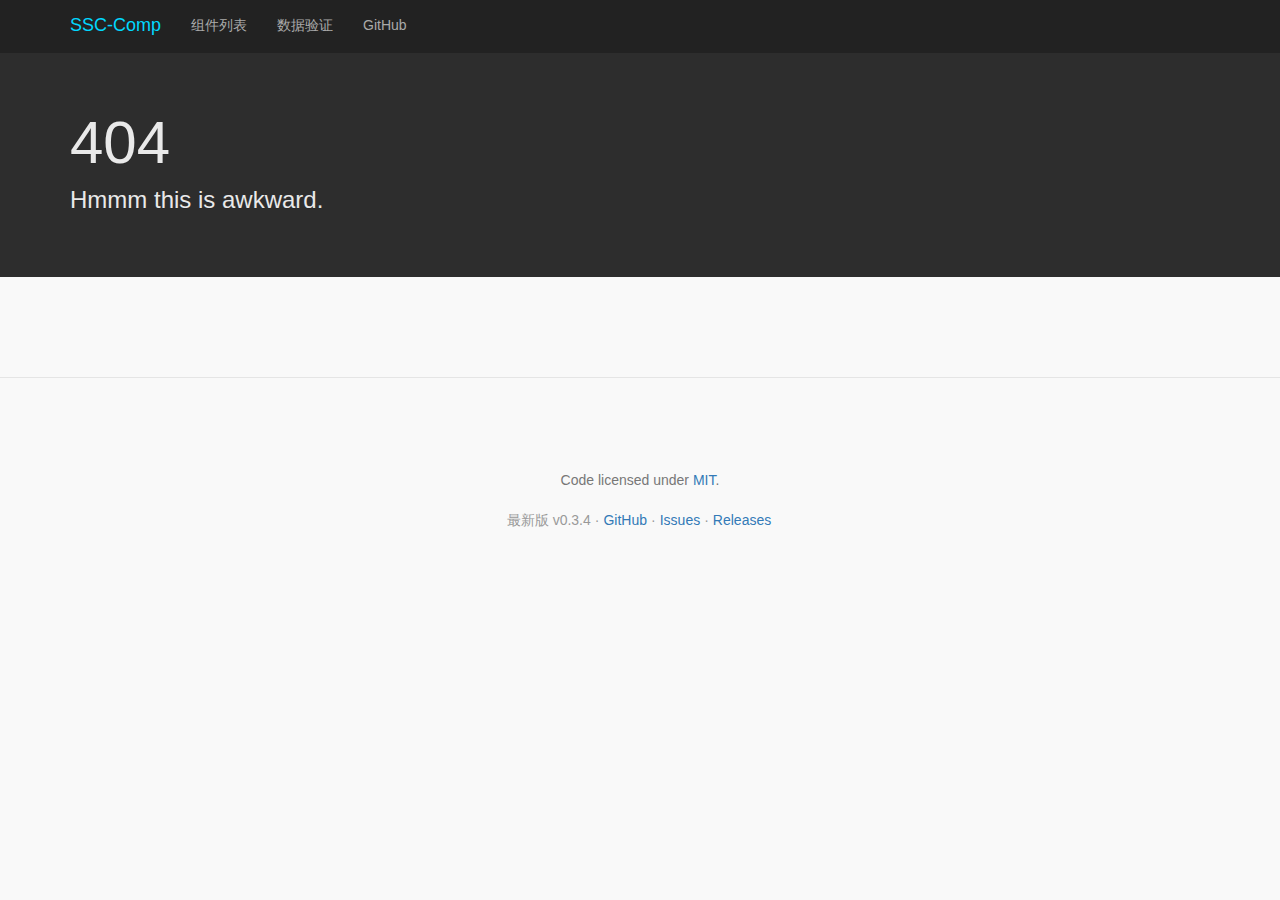
<file: introduction.html>
<!doctype html><html data-reactid=".9v2w4uudzq" data-react-checksum="1085612706"><head data-reactid=".9v2w4uudzq.0"><title>SSC-Comp</title>
        <meta http-equiv="X-UA-Compatible" content="IE=edge">
        <meta name="viewport" content="width=device-width, initial-scale=1.0">
        <link href="/assets/bundle.css" rel="stylesheet">
        <link href="/assets/favicon.ico?v=2" type="image/x-icon" rel="shortcut icon">
        <!--[if lt IE 9]>
        <script src="https://oss.maxcdn.com/html5shiv/3.7.2/html5shiv.min.js"></script>
        <script src="https://oss.maxcdn.com/respond/1.4.2/respond.min.js"></script>
        <script src="http://cdnjs.cloudflare.com/ajax/libs/es5-shim/3.4.0/es5-shim.js"></script>
        <script src="http://cdnjs.cloudflare.com/ajax/libs/es5-shim/3.4.0/es5-sham.js"></script>
        <![endif]--></head><body data-reactid=".9v2w4uudzq.1"><div data-reactid=".9v2w4uudzq.1.0"><header role="banner" class="bs-docs-nav navbar navbar-default navbar-static-top" data-reactid=".9v2w4uudzq.1.0.0"><div class="container" data-reactid=".9v2w4uudzq.1.0.0.0"><div class="navbar-header" data-reactid=".9v2w4uudzq.1.0.0.0.0"><a class="navbar-brand" href="/" data-reactid=".9v2w4uudzq.1.0.0.0.0.0">SSC-Comp</a><button type="button" class="navbar-toggle collapsed" data-reactid=".9v2w4uudzq.1.0.0.0.0.1"><span class="sr-only" data-reactid=".9v2w4uudzq.1.0.0.0.0.1.0">Toggle navigation</span><span class="icon-bar" data-reactid=".9v2w4uudzq.1.0.0.0.0.1.1"></span><span class="icon-bar" data-reactid=".9v2w4uudzq.1.0.0.0.0.1.2"></span><span class="icon-bar" data-reactid=".9v2w4uudzq.1.0.0.0.0.1.3"></span></button></div><div class="navbar-collapse bs-navbar-collapse collapse" data-reactid=".9v2w4uudzq.1.0.0.0.1"><ul id="top" role="navigation" class="nav navbar-nav" data-reactid=".9v2w4uudzq.1.0.0.0.1.0"><li data-reactid=".9v2w4uudzq.1.0.0.0.1.0.$components/=10=2$components"><a href="/components.html" data-reactid=".9v2w4uudzq.1.0.0.0.1.0.$components/=10=2$components.0">组件列表</a></li><li data-reactid=".9v2w4uudzq.1.0.0.0.1.0.$validation/=10=2$validation"><a href="/validation.html" data-reactid=".9v2w4uudzq.1.0.0.0.1.0.$validation/=10=2$validation.0">数据验证</a></li><li data-reactid=".9v2w4uudzq.1.0.0.0.1.0.$/=11"><a href="https://github.com/yyssc/ssc-grid" target="_blank" data-reactid=".9v2w4uudzq.1.0.0.0.1.0.$/=11.0">GitHub</a></li></ul></div></div></header><div class="bs-docs-header" id="content" data-reactid=".9v2w4uudzq.1.0.1"><div class="container" data-reactid=".9v2w4uudzq.1.0.1.0"><h1 data-reactid=".9v2w4uudzq.1.0.1.0.0">404</h1><p data-reactid=".9v2w4uudzq.1.0.1.0.1">Hmmm this is awkward.</p></div></div><footer class="bs-docs-footer" role="contentinfo" data-reactid=".9v2w4uudzq.1.0.2"><div class="container" data-reactid=".9v2w4uudzq.1.0.2.0"><div class="bs-docs-social" data-reactid=".9v2w4uudzq.1.0.2.0.0"><ul class="bs-docs-social-buttons" data-reactid=".9v2w4uudzq.1.0.2.0.0.0"><li data-reactid=".9v2w4uudzq.1.0.2.0.0.0.0"><iframe class="github-btn" src="https://ghbtns.com/github-btn.html?user=yyssc&amp;repo=ssc-grid&amp;type=watch&amp;count=true" width="95" height="20" title="Star on GitHub" data-reactid=".9v2w4uudzq.1.0.2.0.0.0.0.0"></iframe></li><li data-reactid=".9v2w4uudzq.1.0.2.0.0.0.1"><iframe class="github-btn" src="https://ghbtns.com/github-btn.html?user=yyssc&amp;repo=ssc-grid&amp;type=fork&amp;count=true" width="92" height="20" title="Fork on GitHub" data-reactid=".9v2w4uudzq.1.0.2.0.0.0.1.0"></iframe></li></ul></div><p data-reactid=".9v2w4uudzq.1.0.2.0.1"><span data-reactid=".9v2w4uudzq.1.0.2.0.1.0">Code licensed under </span><a href="https://github.com/tigerandgirl/ssc-refer/blob/master/LICENSE" target="_blank" data-reactid=".9v2w4uudzq.1.0.2.0.1.1">MIT</a><span data-reactid=".9v2w4uudzq.1.0.2.0.1.2">.</span></p><ul class="bs-docs-footer-links muted" data-reactid=".9v2w4uudzq.1.0.2.0.2"><li data-reactid=".9v2w4uudzq.1.0.2.0.2.0"><span data-reactid=".9v2w4uudzq.1.0.2.0.2.0.0">最新版 v</span><span data-reactid=".9v2w4uudzq.1.0.2.0.2.0.1">0.3.4</span></li><li data-reactid=".9v2w4uudzq.1.0.2.0.2.1">·</li><li data-reactid=".9v2w4uudzq.1.0.2.0.2.2"><a href="https://github.com/tigerandgirl/ssc-refer" data-reactid=".9v2w4uudzq.1.0.2.0.2.2.0">GitHub</a></li><li data-reactid=".9v2w4uudzq.1.0.2.0.2.3">·</li><li data-reactid=".9v2w4uudzq.1.0.2.0.2.4"><a href="https://github.com/tigerandgirl/ssc-refer/issues?state=open" data-reactid=".9v2w4uudzq.1.0.2.0.2.4.0">Issues</a></li><li data-reactid=".9v2w4uudzq.1.0.2.0.2.5">·</li><li data-reactid=".9v2w4uudzq.1.0.2.0.2.6"><a href="https://github.com/tigerandgirl/ssc-refer/releases" data-reactid=".9v2w4uudzq.1.0.2.0.2.6.0">Releases</a></li></ul></div></footer></div><script data-reactid=".9v2w4uudzq.1.1">window.ASSET_BASE_URL = "";
        window.PROP_DATA = {"undefined":{"props":{},"composes":[],"methods":{"_handleBlur":{},"_handleKeyDown":{},"handleClickOutside":{"desc":"From `onClickOutside` HOC."},"_handleRemove":{},"_handleSelect":{}},"desc":"","doclets":{},"descHtml":""},"AnonymousComponent1":{"props":{"delay":{"type":{"name":"number"},"required":false,"desc":"Delay, in milliseconds, before performing search.","defaultValue":"DEFAULT_DELAY_MS","computed":true,"doclets":{},"descHtml":"<p>Delay, in milliseconds, before performing search.</p>\n"},"onSearch":{"type":{"name":"func"},"required":true,"desc":"Callback to perform when the search is executed.","doclets":{},"descHtml":"<p>Callback to perform when the search is executed.</p>\n"},"options":{"type":{"name":"array"},"required":false,"desc":"Options to be passed to the typeahead. Will typically be the query\r\nresults, but can also be initial default options.","defaultValue":"[]","computed":true,"doclets":{},"descHtml":"<p>Options to be passed to the typeahead. Will typically be the query\nresults, but can also be initial default options.</p>\n"},"promptText":{"type":{"name":"string"},"required":false,"desc":"Text displayed in the menu when there is no user input.","defaultValue":"'Type to search...'","computed":false,"doclets":{},"descHtml":"<p>Text displayed in the menu when there is no user input.</p>\n"},"searchText":{"type":{"name":"string"},"required":false,"desc":"Text displayed in the menu while the request is pending.","defaultValue":"'Searching...'","computed":false,"doclets":{},"descHtml":"<p>Text displayed in the menu while the request is pending.</p>\n"},"useCache":{"type":{"name":"bool"},"required":false,"desc":"Whether or not the component should cache query results.","defaultValue":"true","computed":false,"doclets":{},"descHtml":"<p>Whether or not the component should cache query results.</p>\n"},"minLength":{"defaultValue":"2","computed":false,"doclets":{},"desc":"","descHtml":""}},"composes":[],"methods":{"getInstance":{"desc":"Make the component instance available."},"_getEmptyLabel":{},"_handleChange":{},"_handleInputChange":{},"_handleSearch":{}},"desc":"","doclets":{},"descHtml":""},"Content":{"props":{"align":{"type":{"name":"enum","value":["'justify'","'left'","'right'"]},"required":false,"desc":"Specify menu alignment. The default value is `justify`, which makes the\r\nmenu as wide as the input and truncates long values. Specifying `left`\r\nor `right` will align the menu to that side and the width will be\r\ndetermined by the length of menu item values.","defaultValue":"'justify'","computed":false,"doclets":{},"descHtml":"<p>Specify menu alignment. The default value is <code>justify</code>, which makes the\nmenu as wide as the input and truncates long values. Specifying <code>left</code>\nor <code>right</code> will align the menu to that side and the width will be\ndetermined by the length of menu item values.</p>\n"},"emptyLabel":{"type":{"name":"string"},"required":false,"desc":"Message to display in the menu if there are no valid results.","defaultValue":"'无匹配结果.'","computed":false,"doclets":{},"descHtml":"<p>Message to display in the menu if there are no valid results.</p>\n"},"maxHeight":{"type":{"name":"number"},"required":false,"desc":"Maximum height of the dropdown menu, in px.","defaultValue":"300","computed":false,"doclets":{},"descHtml":"<p>Maximum height of the dropdown menu, in px.</p>\n"},"paginationText":{"type":{"name":"string"},"required":false,"desc":"Prompt displayed when large data sets are paginated.","defaultValue":"'显示更多...'","computed":false,"doclets":{},"descHtml":"<p>Prompt displayed when large data sets are paginated.</p>\n"},"paginate":{"defaultValue":"true","computed":false,"doclets":{},"desc":"","descHtml":""}},"composes":[],"methods":{"_renderPaginationMenuItem":{"desc":"Allow user to see more results, if available."},"_getMenuStyle":{}},"desc":"Menu component that automatically handles pagination and empty state when\r\npassed a set of filtered and truncated results.","doclets":{},"descHtml":"<p>Menu component that automatically handles pagination and empty state when\npassed a set of filtered and truncated results.</p>\n"},"List":{"props":{"align":{"type":{"name":"enum","value":["'justify'","'left'","'right'"]},"required":false,"desc":"Specify menu alignment. The default value is `justify`, which makes the\r\nmenu as wide as the input and truncates long values. Specifying `left`\r\nor `right` will align the menu to that side and the width will be\r\ndetermined by the length of menu item values.","defaultValue":"'justify'","computed":false,"doclets":{},"descHtml":"<p>Specify menu alignment. The default value is <code>justify</code>, which makes the\nmenu as wide as the input and truncates long values. Specifying <code>left</code>\nor <code>right</code> will align the menu to that side and the width will be\ndetermined by the length of menu item values.</p>\n"},"emptyLabel":{"type":{"name":"string"},"required":false,"desc":"Message to display in the menu if there are no valid results.","defaultValue":"'无匹配结果.'","computed":false,"doclets":{},"descHtml":"<p>Message to display in the menu if there are no valid results.</p>\n"},"maxHeight":{"type":{"name":"number"},"required":false,"desc":"Maximum height of the dropdown menu, in px.","defaultValue":"300","computed":false,"doclets":{},"descHtml":"<p>Maximum height of the dropdown menu, in px.</p>\n"},"paginationText":{"type":{"name":"string"},"required":false,"desc":"Prompt displayed when large data sets are paginated.","defaultValue":"'显示更多...'","computed":false,"doclets":{},"descHtml":"<p>Prompt displayed when large data sets are paginated.</p>\n"},"paginate":{"defaultValue":"true","computed":false,"doclets":{},"desc":"","descHtml":""}},"composes":[],"methods":{"_getMenuStyle":{}},"desc":"Menu component that automatically handles pagination and empty state when\r\npassed a set of filtered and truncated results.","doclets":{},"descHtml":"<p>Menu component that automatically handles pagination and empty state when\npassed a set of filtered and truncated results.</p>\n"},"BaseListItem":{"props":{"onClick":{"defaultValue":"noop","computed":true,"doclets":{},"desc":"","descHtml":""}},"composes":[],"methods":{"_handleClick":{},"_handleIsLeaf":{}},"desc":"","doclets":{},"descHtml":""},"Menu":{"props":{"align":{"type":{"name":"enum","value":["'justify'","'left'","'right'"]},"required":false,"desc":"Specify menu alignment. The default value is `justify`, which makes the\r\nmenu as wide as the input and truncates long values. Specifying `left`\r\nor `right` will align the menu to that side and the width will be\r\ndetermined by the length of menu item values.","defaultValue":"'justify'","computed":false,"doclets":{},"descHtml":"<p>Specify menu alignment. The default value is <code>justify</code>, which makes the\nmenu as wide as the input and truncates long values. Specifying <code>left</code>\nor <code>right</code> will align the menu to that side and the width will be\ndetermined by the length of menu item values.</p>\n"},"emptyLabel":{"type":{"name":"string"},"required":false,"desc":"Message to display in the menu if there are no valid results.","defaultValue":"'加载中...'","computed":false,"doclets":{},"descHtml":"<p>Message to display in the menu if there are no valid results.</p>\n"},"maxHeight":{"type":{"name":"number"},"required":false,"desc":"Maximum height of the dropdown menu, in px.","defaultValue":"300","computed":false,"doclets":{},"descHtml":"<p>Maximum height of the dropdown menu, in px.</p>\n"},"paginationText":{"type":{"name":"string"},"required":false,"desc":"Prompt displayed when large data sets are paginated.","defaultValue":"'显示更多...'","computed":false,"doclets":{},"descHtml":"<p>Prompt displayed when large data sets are paginated.</p>\n"},"paginate":{"defaultValue":"true","computed":false,"doclets":{},"desc":"","descHtml":""}},"composes":[],"methods":{"_renderPaginationMenuItem":{"desc":"Allow user to see more results, if available."},"_getMenuStyle":{}},"desc":"Menu component that automatically handles pagination and empty state when\r\npassed a set of filtered and truncated results.","doclets":{},"descHtml":"<p>Menu component that automatically handles pagination and empty state when\npassed a set of filtered and truncated results.</p>\n"},"BaseMenuItem":{"props":{"onClick":{"defaultValue":"noop","computed":true,"doclets":{},"desc":"","descHtml":""}},"composes":[],"methods":{"_handleClick":{}},"desc":"","doclets":{},"descHtml":""},"Overlay":{"props":{"container":{"type":{"name":"union","value":[{"name":"componentOrElement"},{"name":"func"}]},"required":true,"desc":"","doclets":{},"descHtml":""},"show":{"type":{"name":"bool"},"required":false,"desc":"","defaultValue":"false","computed":false,"doclets":{},"descHtml":""},"target":{"type":{"name":"union","value":[{"name":"componentOrElement"},{"name":"func"}]},"required":true,"desc":"","doclets":{},"descHtml":""}},"composes":[],"methods":{"_updatePosition":{}},"desc":"Custom `Overlay` component, since the version in `react-overlays` doesn't\r\nwork for our needs. Specifically, the `Position` component doesn't provide\r\nthe customized placement we need.","doclets":{},"descHtml":"<p>Custom <code>Overlay</code> component, since the version in <code>react-overlays</code> doesn&#39;t\nwork for our needs. Specifically, the <code>Position</code> component doesn&#39;t provide\nthe customized placement we need.</p>\n"},"ReferContent":{"props":{"newSelectionPrefix":{"type":{"name":"string"},"required":false,"desc":"Provides the ability to specify a prefix before the user-entered text to\r\nindicate that the selection will be new. No-op unless `allowNew={true}`.","defaultValue":"'New selection: '","computed":false,"doclets":{},"descHtml":"<p>Provides the ability to specify a prefix before the user-entered text to\nindicate that the selection will be new. No-op unless <code>allowNew={true}</code>.</p>\n"}},"composes":[],"methods":{},"desc":"","doclets":{},"descHtml":""},"ReferList":{"props":{"newSelectionPrefix":{"type":{"name":"string"},"required":false,"desc":"Provides the ability to specify a prefix before the user-entered text to\r\nindicate that the selection will be new. No-op unless `allowNew={true}`.","defaultValue":"'New selection: '","computed":false,"doclets":{},"descHtml":"<p>Provides the ability to specify a prefix before the user-entered text to\nindicate that the selection will be new. No-op unless <code>allowNew={true}</code>.</p>\n"},"renderMenuItemChildren":{"type":{"name":"func"},"required":false,"desc":"Provides a hook for customized rendering of menu item contents.","doclets":{},"descHtml":"<p>Provides a hook for customized rendering of menu item contents.</p>\n"}},"composes":[],"methods":{"_renderNavBar":{},"_renderListItem":{},"_handleChangeStatus":{},"_changeNav":{},"_changelist":{}},"desc":"","doclets":{},"descHtml":""},"Refers":{"props":{"allowNew":{"type":{"name":"bool"},"required":false,"desc":"Allows the creation of new selections on the fly. Note that any new items\nwill be added to the list of selections, but not the list of original\noptions unless handled as such by `Typeahead`'s parent.","defaultValue":"false","computed":false,"doclets":{},"descHtml":"<p>Allows the creation of new selections on the fly. Note that any new items\nwill be added to the list of selections, but not the list of original\noptions unless handled as such by <code>Typeahead</code>&#39;s parent.</p>\n"},"autoFocus":{"type":{"name":"bool"},"required":false,"desc":"Autofocus the input when the component initially mounts.","defaultValue":"false","computed":false,"doclets":{},"descHtml":"<p>Autofocus the input when the component initially mounts.</p>\n"},"bodyContainer":{"type":{"name":"bool"},"required":false,"desc":"Whether to render the menu inline or attach to `document.body`.","defaultValue":"false","computed":false,"doclets":{},"descHtml":"<p>Whether to render the menu inline or attach to <code>document.body</code>.</p>\n"},"caseSensitive":{"type":{"name":"bool"},"required":false,"desc":"Whether or not filtering should be case-sensitive.","defaultValue":"false","computed":false,"doclets":{},"descHtml":"<p>Whether or not filtering should be case-sensitive.</p>\n"},"clearButton":{"type":{"name":"bool"},"required":false,"desc":"Displays a button to clear the input when there are selections.","defaultValue":"false","computed":false,"doclets":{},"descHtml":"<p>Displays a button to clear the input when there are selections.</p>\n"},"defaultSelected":{"type":{"name":"array"},"required":false,"desc":"Specify any pre-selected options. Use only if you want the component to\nbe uncontrolled.","defaultValue":"[]","computed":true,"doclets":{},"descHtml":"<p>Specify any pre-selected options. Use only if you want the component to\nbe uncontrolled.</p>\n"},"dropup":{"type":{"name":"bool"},"required":false,"desc":"Specify whether the menu should appear above the input.","defaultValue":"false","computed":false,"doclets":{},"descHtml":"<p>Specify whether the menu should appear above the input.</p>\n"},"filterBy":{"type":{"name":"union","value":[{"name":"array","value":{"name":"string"}},{"name":"func"}]},"required":false,"desc":"Either an array of fields in `option` to search, or a custom filtering\ncallback.","defaultValue":"[]","computed":true,"doclets":{},"descHtml":"<p>Either an array of fields in <code>option</code> to search, or a custom filtering\ncallback.</p>\n"},"ignoreDiacritics":{"type":{"name":"bool"},"required":false,"desc":"Whether the filter should ignore accents and other diacritical marks.","defaultValue":"true","computed":false,"doclets":{},"descHtml":"<p>Whether the filter should ignore accents and other diacritical marks.</p>\n"},"isLoading":{"type":{"name":"bool"},"required":false,"desc":"Indicate whether an asynchromous data fetch is happening.","defaultValue":"false","computed":false,"doclets":{},"descHtml":"<p>Indicate whether an asynchromous data fetch is happening.</p>\n"},"labelKey":{"type":{"name":"union","value":[{"name":"string"},{"name":"func"}]},"required":false,"desc":"Specify the option key to use for display or a function returning the\ndisplay string. By default, the selector will use the `label` key.","defaultValue":"'label'","computed":false,"doclets":{},"descHtml":"<p>Specify the option key to use for display or a function returning the\ndisplay string. By default, the selector will use the <code>label</code> key.</p>\n"},"maxResults":{"type":{"name":"number"},"required":false,"desc":"Maximum number of results to display by default. Mostly done for\nperformance reasons so as not to render too many DOM nodes in the case of\nlarge data sets.","defaultValue":"100","computed":false,"doclets":{},"descHtml":"<p>Maximum number of results to display by default. Mostly done for\nperformance reasons so as not to render too many DOM nodes in the case of\nlarge data sets.</p>\n"},"minLength":{"type":{"name":"number"},"required":false,"desc":"Number of input characters that must be entered before showing results.","defaultValue":"0","computed":false,"doclets":{},"descHtml":"<p>Number of input characters that must be entered before showing results.</p>\n"},"multiple":{"type":{"name":"bool"},"required":false,"desc":"Whether or not multiple selections are allowed.","defaultValue":"false","computed":false,"doclets":{},"descHtml":"<p>Whether or not multiple selections are allowed.</p>\n"},"onBlur":{"type":{"name":"func"},"required":false,"desc":"Callback fired when the input is blurred. Receives an event.","defaultValue":"noop","computed":true,"doclets":{},"descHtml":"<p>Callback fired when the input is blurred. Receives an event.</p>\n"},"onChange":{"type":{"name":"func"},"required":false,"desc":"Callback fired whenever items are added or removed. Receives an array of\nthe selected options.","defaultValue":"noop","computed":true,"doclets":{},"descHtml":"<p>Callback fired whenever items are added or removed. Receives an array of\nthe selected options.</p>\n"},"onFocus":{"type":{"name":"func"},"required":false,"desc":"Callback fired when the input is focused. Receives an event.","defaultValue":"noop","computed":true,"doclets":{},"descHtml":"<p>Callback fired when the input is focused. Receives an event.</p>\n"},"onInputChange":{"type":{"name":"func"},"required":false,"desc":"Callback for handling changes to the user-input text.","defaultValue":"noop","computed":true,"doclets":{},"descHtml":"<p>Callback for handling changes to the user-input text.</p>\n"},"paginate":{"type":{"name":"bool"},"required":false,"desc":"Give user the ability to display additional results if the number of\nresults exceeds `maxResults`.","defaultValue":"true","computed":false,"doclets":{},"descHtml":"<p>Give user the ability to display additional results if the number of\nresults exceeds <code>maxResults</code>.</p>\n"},"renderMenu":{"type":{"name":"func"},"required":false,"desc":"Callback for custom menu rendering.","doclets":{},"descHtml":"<p>Callback for custom menu rendering.</p>\n"},"selected":{"type":{"name":"array"},"required":false,"desc":"The selected option(s) displayed in the input. Use this prop if you want\nto control the component via its parent.","defaultValue":"[]","computed":true,"doclets":{},"descHtml":"<p>The selected option(s) displayed in the input. Use this prop if you want\nto control the component via its parent.</p>\n"},"referDataUrl":{"type":{"name":"string"},"required":true,"desc":"set refer data url ,for example `http://YOURHOST/queryRefJSON`","defaultValue":"'http://172.20.4.220/ficloud/refbase_ctr/queryRefJSON'","computed":false,"doclets":{},"descHtml":"<p>set refer data url ,for example <code>http://YOURHOST/queryRefJSON</code></p>\n"},"referConditions":{"type":{"name":"object"},"required":true,"desc":"set refOptions ,for example `{\"refCode\":\"dept\",\"refType\":\"tree\",\"rootName\":\"部门\"}`","defaultValue":"{}","computed":true,"doclets":{},"descHtml":"<p>set refOptions ,for example <code>{&quot;refCode&quot;:&quot;dept&quot;,&quot;refType&quot;:&quot;tree&quot;,&quot;rootName&quot;:&quot;部门&quot;}</code></p>\n"},"requestHeader":{"type":{"name":"object"},"required":false,"desc":"Is debug mode.","defaultValue":"{}","computed":true,"doclets":{},"descHtml":"<p>Is debug mode.</p>\n"},"referType":{"type":{"name":"string"},"required":true,"desc":"set refer type, for example: list, cascader, table, treetable, default type is list.","defaultValue":"'list'","computed":false,"doclets":{},"descHtml":"<p>set refer type, for example: list, cascader, table, treetable, default type is list.</p>\n"},"tableColumns":{"type":{"name":"array"},"required":false,"desc":"set custom columns for table display, for example `[{\"field\":\"name\", \"label\":\"名称\"},{\"field\":\"code\",\"label\":\"编码\"},{\"field\":\"addr\",\"label\":\"地址\"}]`","doclets":{},"descHtml":"<p>set custom columns for table display, for example <code>[{&quot;field&quot;:&quot;name&quot;, &quot;label&quot;:&quot;名称&quot;},{&quot;field&quot;:&quot;code&quot;,&quot;label&quot;:&quot;编码&quot;},{&quot;field&quot;:&quot;addr&quot;,&quot;label&quot;:&quot;地址&quot;}]</code></p>\n"},"showDisabledBtn":{"type":{"name":"bool"},"required":false,"desc":"set refer whether to display the Disabled button","defaultValue":"true","computed":false,"doclets":{},"descHtml":"<p>set refer whether to display the Disabled button</p>\n"},"showDisabledBtnText":{"type":{"name":"string"},"required":false,"desc":"显示停用按钮名称，默认值：'显示停用'","defaultValue":"'显示停用'","computed":false,"doclets":{},"descHtml":"<p>显示停用按钮名称，默认值：&#39;显示停用&#39;</p>\n"},"showDisabledBtnText_Not":{"type":{"name":"string"},"required":false,"desc":"隐藏停用按钮名称，默认值：'隐藏停用'","defaultValue":"'隐藏停用'","computed":false,"doclets":{},"descHtml":"<p>隐藏停用按钮名称，默认值：&#39;隐藏停用&#39;</p>\n"},"showDisabled":{"type":{"name":"bool"},"required":false,"desc":"set refer whether to display Disabled data","defaultValue":"false","computed":false,"doclets":{},"descHtml":"<p>set refer whether to display Disabled data</p>\n"},"debugMode":{"type":{"name":"bool"},"required":false,"desc":"Is debug mode.","defaultValue":"false","computed":false,"doclets":{},"descHtml":"<p>Is debug mode.</p>\n"},"searchIcon":{"type":{"name":"string"},"required":false,"desc":"search icon style","defaultValue":"'glyphicon glyphicon-search refer-search-icon'","computed":false,"doclets":{},"descHtml":"<p>search icon style</p>\n"}},"composes":[],"methods":{"getChildContext":{},"_getFilteredResults":{},"getFilteredSelected":{},"_loadData":{},"blur":{},"clear":{"desc":"Public method to allow external clearing of the input. Clears both text\nand selection(s)."},"focus":{},"getData":{},"getInputTextValue":{},"hideRefers":{},"showRefers":{},"_renderInput":{},"_renderMenu":{},"_renderAux":{},"_handleActiveItemChange":{},"_handleBlur":{},"_handleFocus":{},"_handleEnable":{},"_handleInitialItemChange":{},"_handleTextChange":{},"_handleChange":{},"_handleKeydown":{},"_handleAddOption":{},"_handlePagination":{},"_handleRemoveOption":{},"handleClickOutside":{"desc":"From `onClickOutside` HOC."},"_hideDropdown":{}},"desc":"Refer","doclets":{},"descHtml":"<p>Refer</p>\n"},"ReferTable":{"props":{"newSelectionPrefix":{"type":{"name":"string"},"required":false,"desc":"Provides the ability to specify a prefix before the user-entered text to\r\nindicate that the selection will be new. No-op unless `allowNew={true}`.","defaultValue":"'New selection: '","computed":false,"doclets":{},"descHtml":"<p>Provides the ability to specify a prefix before the user-entered text to\nindicate that the selection will be new. No-op unless <code>allowNew={true}</code>.</p>\n"},"onClickItem":{"type":{"name":"func"},"required":false,"desc":"Provides a hook for customized rendering of menu item contents.","defaultValue":"noop","computed":true,"doclets":{},"descHtml":"<p>Provides a hook for customized rendering of menu item contents.</p>\n"}},"composes":[],"methods":{"_renderTable":{},"_handleClickItem":{}},"desc":"","doclets":{},"descHtml":""},"ReferTreeTable":{"props":{"newSelectionPrefix":{"type":{"name":"string"},"required":false,"desc":"Provides the ability to specify a prefix before the user-entered text to\r\nindicate that the selection will be new. No-op unless `allowNew={true}`.","defaultValue":"'New selection: '","computed":false,"doclets":{},"descHtml":"<p>Provides the ability to specify a prefix before the user-entered text to\nindicate that the selection will be new. No-op unless <code>allowNew={true}</code>.</p>\n"},"onClickItem":{"type":{"name":"func"},"required":false,"desc":"Provides a hook for customized rendering of menu item contents.","defaultValue":"noop","computed":true,"doclets":{},"descHtml":"<p>Provides a hook for customized rendering of menu item contents.</p>\n"}},"composes":[],"methods":{"_renderTable":{},"_handleClickItem":{}},"desc":"","doclets":{},"descHtml":""},"Table":{"props":{"align":{"type":{"name":"enum","value":["'justify'","'left'","'right'"]},"required":false,"desc":"Specify menu alignment. The default value is `justify`, which makes the\r\nmenu as wide as the input and truncates long values. Specifying `left`\r\nor `right` will align the menu to that side and the width will be\r\ndetermined by the length of menu item values.","defaultValue":"'justify'","computed":false,"doclets":{},"descHtml":"<p>Specify menu alignment. The default value is <code>justify</code>, which makes the\nmenu as wide as the input and truncates long values. Specifying <code>left</code>\nor <code>right</code> will align the menu to that side and the width will be\ndetermined by the length of menu item values.</p>\n"},"emptyLabel":{"type":{"name":"string"},"required":false,"desc":"Message to display in the menu if there are no valid results.","defaultValue":"'无数据.'","computed":false,"doclets":{},"descHtml":"<p>Message to display in the menu if there are no valid results.</p>\n"},"maxHeight":{"type":{"name":"number"},"required":false,"desc":"Maximum height of the dropdown menu, in px.","defaultValue":"300","computed":false,"doclets":{},"descHtml":"<p>Maximum height of the dropdown menu, in px.</p>\n"},"paginationText":{"type":{"name":"string"},"required":false,"desc":"Prompt displayed when large data sets are paginated.","defaultValue":"'显示更多...'","computed":false,"doclets":{},"descHtml":"<p>Prompt displayed when large data sets are paginated.</p>\n"},"paginate":{"defaultValue":"true","computed":false,"doclets":{},"desc":"","descHtml":""}},"composes":[],"methods":{"_getMenuStyle":{}},"desc":"Menu component that automatically handles pagination and empty state when\r\npassed a set of filtered and truncated results.","doclets":{},"descHtml":"<p>Menu component that automatically handles pagination and empty state when\npassed a set of filtered and truncated results.</p>\n"},"TableRender":{"props":{"onClickItem":{"type":{"name":"func"},"required":false,"desc":"callback sub component onClick event","defaultValue":"noop","computed":true,"doclets":{},"descHtml":"<p>callback sub component onClick event</p>\n"},"onClick":{"defaultValue":"noop","computed":true,"doclets":{},"desc":"","descHtml":""}},"composes":[],"methods":{"_handleClick":{}},"desc":"","doclets":{},"descHtml":""},"TextInput":{"props":{"bsSize":{"type":{"name":"enum","value":["'large'","'lg'","'small'","'sm'"]},"required":false,"desc":"Specify the size of the input.","doclets":{},"descHtml":"<p>Specify the size of the input.</p>\n"}},"composes":[],"methods":{"getInstance":{}},"desc":"","doclets":{},"descHtml":""},"Token":{"props":{"onRemove":{"type":{"name":"func"},"required":false,"desc":"Handler for removing/deleting the token. If not defined, the token will\r\nbe rendered in a read-only state.","defaultValue":"noop","computed":true,"doclets":{},"descHtml":"<p>Handler for removing/deleting the token. If not defined, the token will\nbe rendered in a read-only state.</p>\n"},"selected":{"type":{"name":"bool"},"required":false,"desc":"","defaultValue":"false","computed":false,"doclets":{},"descHtml":""}},"composes":[],"methods":{"_renderRemoveableToken":{},"_renderToken":{}},"desc":"Token\r\n\nIndividual token component, generally displayed within the TokenizerInput\r\ncomponent, but can also be rendered on its own.","doclets":{},"descHtml":"<p>Token</p>\n<p>Individual token component, generally displayed within the TokenizerInput\ncomponent, but can also be rendered on its own.</p>\n"},"TokenizerInput":{"props":{"disabled":{"type":{"name":"bool"},"required":false,"desc":"Whether to disable the input and all selections.","doclets":{},"descHtml":"<p>Whether to disable the input and all selections.</p>\n"},"placeholder":{"type":{"name":"string"},"required":false,"desc":"Placeholder text for the input.","doclets":{},"descHtml":"<p>Placeholder text for the input.</p>\n"},"renderToken":{"type":{"name":"func"},"required":false,"desc":"Provides a hook for customized rendering of tokens when multiple\r\nselections are enabled.","doclets":{},"descHtml":"<p>Provides a hook for customized rendering of tokens when multiple\nselections are enabled.</p>\n"}},"composes":[],"methods":{"blur":{},"focus":{},"_renderToken":{},"_handleBlur":{},"_handleChange":{},"_handleKeydown":{},"_handleInputFocus":{}},"desc":"TokenizerInput\r\n\nAccepts multiple selections from a Typeahead component and renders them as\r\ntokens within an input.","doclets":{},"descHtml":"<p>TokenizerInput</p>\n<p>Accepts multiple selections from a Typeahead component and renders them as\ntokens within an input.</p>\n"},"TreeTable":{"props":{"align":{"type":{"name":"enum","value":["'justify'","'left'","'right'"]},"required":false,"desc":"Specify menu alignment. The default value is `justify`, which makes the\r\nmenu as wide as the input and truncates long values. Specifying `left`\r\nor `right` will align the menu to that side and the width will be\r\ndetermined by the length of menu item values.","defaultValue":"'justify'","computed":false,"doclets":{},"descHtml":"<p>Specify menu alignment. The default value is <code>justify</code>, which makes the\nmenu as wide as the input and truncates long values. Specifying <code>left</code>\nor <code>right</code> will align the menu to that side and the width will be\ndetermined by the length of menu item values.</p>\n"},"emptyLabel":{"type":{"name":"string"},"required":false,"desc":"Message to display in the menu if there are no valid results.","defaultValue":"'无数据.'","computed":false,"doclets":{},"descHtml":"<p>Message to display in the menu if there are no valid results.</p>\n"},"maxHeight":{"type":{"name":"number"},"required":false,"desc":"Maximum height of the dropdown menu, in px.","defaultValue":"300","computed":false,"doclets":{},"descHtml":"<p>Maximum height of the dropdown menu, in px.</p>\n"},"paginationText":{"type":{"name":"string"},"required":false,"desc":"Prompt displayed when large data sets are paginated.","defaultValue":"'显示更多...'","computed":false,"doclets":{},"descHtml":"<p>Prompt displayed when large data sets are paginated.</p>\n"},"paginate":{"defaultValue":"true","computed":false,"doclets":{},"desc":"","descHtml":""}},"composes":[],"methods":{"_getMenuStyle":{}},"desc":"Menu component that automatically handles pagination and empty state when\r\npassed a set of filtered and truncated results.","doclets":{},"descHtml":"<p>Menu component that automatically handles pagination and empty state when\npassed a set of filtered and truncated results.</p>\n"},"TreeTableRender":{"props":{"onClickItem":{"type":{"name":"func"},"required":false,"desc":"callback sub component onClick event","defaultValue":"noop","computed":true,"doclets":{},"descHtml":"<p>callback sub component onClick event</p>\n"},"onClick":{"defaultValue":"noop","computed":true,"doclets":{},"desc":"","descHtml":""}},"composes":[],"methods":{},"desc":"","doclets":{},"descHtml":""},"TypeaheadInput":{"props":{"disabled":{"type":{"name":"bool"},"required":false,"desc":"Whether to disable the input and any selection, if present.","doclets":{},"descHtml":"<p>Whether to disable the input and any selection, if present.</p>\n"},"name":{"type":{"name":"string"},"required":false,"desc":"Name property for the input.","doclets":{},"descHtml":"<p>Name property for the input.</p>\n"},"placeholder":{"type":{"name":"string"},"required":false,"desc":"Placeholder text for the input.","doclets":{},"descHtml":"<p>Placeholder text for the input.</p>\n"}},"composes":[],"methods":{"blur":{},"focus":{},"_handleBlur":{},"_handleChange":{},"_handleInputFocus":{"desc":"If the containing parent div is focused or clicked, focus the input."},"_handleKeydown":{}},"desc":"TypeaheadInput\r\n\nHandles a single selection from the Typeahead component.","doclets":{},"descHtml":"<p>TypeaheadInput</p>\n<p>Handles a single selection from the Typeahead component.</p>\n"},"TypeaheadMenu":{"props":{"newSelectionPrefix":{"type":{"name":"string"},"required":false,"desc":"Provides the ability to specify a prefix before the user-entered text to\r\nindicate that the selection will be new. No-op unless `allowNew={true}`.","defaultValue":"'New selection: '","computed":false,"doclets":{},"descHtml":"<p>Provides the ability to specify a prefix before the user-entered text to\nindicate that the selection will be new. No-op unless <code>allowNew={true}</code>.</p>\n"},"renderMenuItemChildren":{"type":{"name":"func"},"required":false,"desc":"Provides a hook for customized rendering of menu item contents.","doclets":{},"descHtml":"<p>Provides a hook for customized rendering of menu item contents.</p>\n"}},"composes":[],"methods":{"_renderMenuItem":{}},"desc":"","doclets":{},"descHtml":""},"VoucherMoreConditions":{"props":{"fieldsModel":{"type":{"name":"array"},"required":true,"desc":"","doclets":{},"descHtml":""},"defaultData":{"type":{"name":"object"},"required":false,"desc":"","doclets":{},"descHtml":""},"onChange":{"type":{"name":"func"},"required":false,"desc":"","doclets":{},"descHtml":""},"onSubmit":{"type":{"name":"func"},"required":false,"desc":"","doclets":{},"descHtml":""},"onReset":{"type":{"name":"func"},"required":false,"desc":"","doclets":{},"descHtml":""}},"composes":[],"methods":{"handleChange":{},"handleSubmit":{},"handleReset":{},"calcAllFieldsValidationState":{}},"desc":"","doclets":{},"descHtml":""}};
        // console noop shim for IE8/9
        (function (w) {
          var noop = function () {};
          if (!w.console) {
            w.console = {};
            ['log', 'info', 'warn', 'error'].forEach(function (method) {
              w.console[method] = noop;
            });
         }
        }(window));</script><script src="/assets/bundle.js" data-reactid=".9v2w4uudzq.1.2"></script></body></html>
</file>
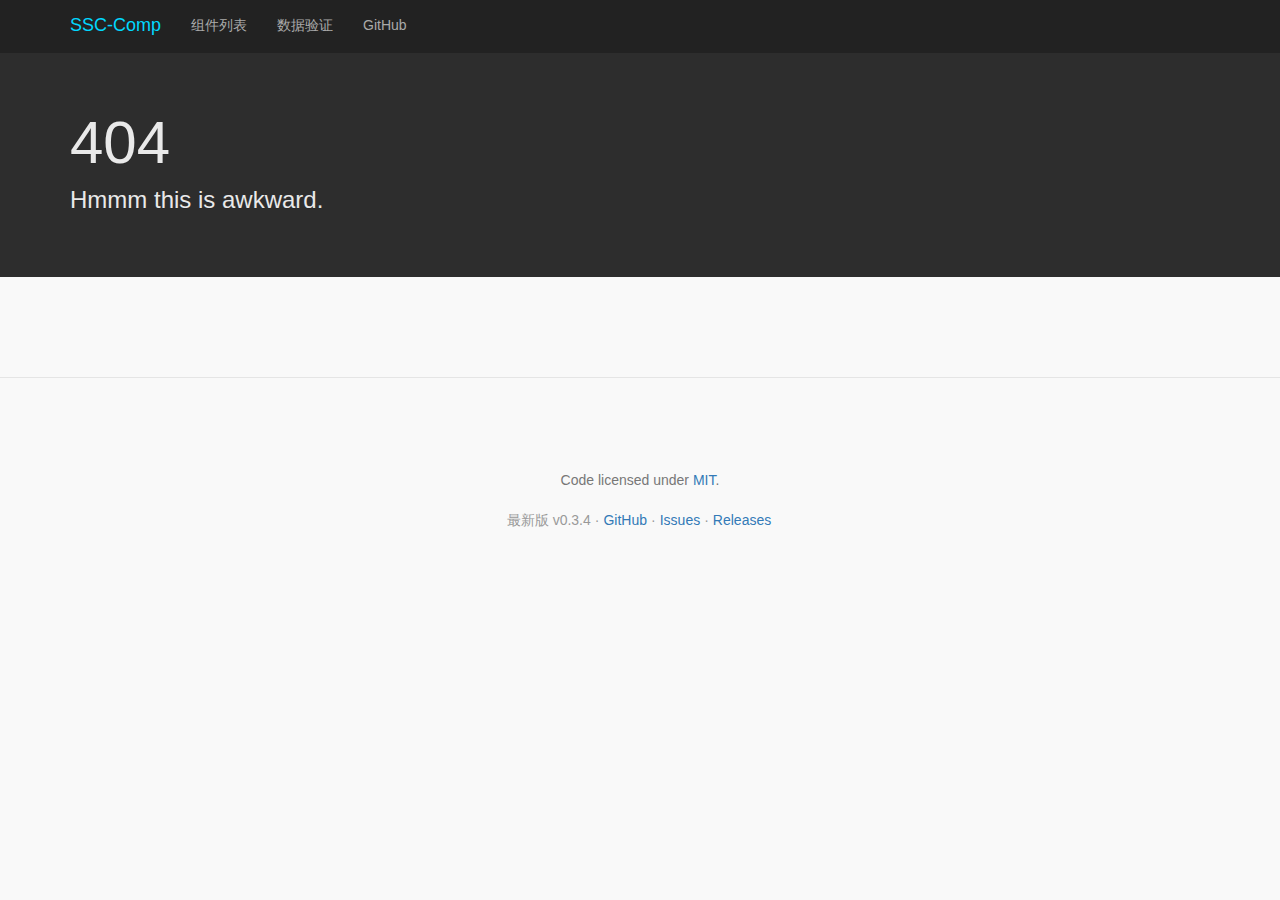
<file: support.html>
<!doctype html><html data-reactid=".1aqlp4t5guq" data-react-checksum="-1959513998"><head data-reactid=".1aqlp4t5guq.0"><title>SSC-Comp</title>
        <meta http-equiv="X-UA-Compatible" content="IE=edge">
        <meta name="viewport" content="width=device-width, initial-scale=1.0">
        <link href="/assets/bundle.css" rel="stylesheet">
        <link href="/assets/favicon.ico?v=2" type="image/x-icon" rel="shortcut icon">
        <!--[if lt IE 9]>
        <script src="https://oss.maxcdn.com/html5shiv/3.7.2/html5shiv.min.js"></script>
        <script src="https://oss.maxcdn.com/respond/1.4.2/respond.min.js"></script>
        <script src="http://cdnjs.cloudflare.com/ajax/libs/es5-shim/3.4.0/es5-shim.js"></script>
        <script src="http://cdnjs.cloudflare.com/ajax/libs/es5-shim/3.4.0/es5-sham.js"></script>
        <![endif]--></head><body data-reactid=".1aqlp4t5guq.1"><div data-reactid=".1aqlp4t5guq.1.0"><header role="banner" class="bs-docs-nav navbar navbar-default navbar-static-top" data-reactid=".1aqlp4t5guq.1.0.0"><div class="container" data-reactid=".1aqlp4t5guq.1.0.0.0"><div class="navbar-header" data-reactid=".1aqlp4t5guq.1.0.0.0.0"><a class="navbar-brand" href="/" data-reactid=".1aqlp4t5guq.1.0.0.0.0.0">SSC-Comp</a><button type="button" class="navbar-toggle collapsed" data-reactid=".1aqlp4t5guq.1.0.0.0.0.1"><span class="sr-only" data-reactid=".1aqlp4t5guq.1.0.0.0.0.1.0">Toggle navigation</span><span class="icon-bar" data-reactid=".1aqlp4t5guq.1.0.0.0.0.1.1"></span><span class="icon-bar" data-reactid=".1aqlp4t5guq.1.0.0.0.0.1.2"></span><span class="icon-bar" data-reactid=".1aqlp4t5guq.1.0.0.0.0.1.3"></span></button></div><div class="navbar-collapse bs-navbar-collapse collapse" data-reactid=".1aqlp4t5guq.1.0.0.0.1"><ul id="top" role="navigation" class="nav navbar-nav" data-reactid=".1aqlp4t5guq.1.0.0.0.1.0"><li data-reactid=".1aqlp4t5guq.1.0.0.0.1.0.$components/=10=2$components"><a href="/components.html" data-reactid=".1aqlp4t5guq.1.0.0.0.1.0.$components/=10=2$components.0">组件列表</a></li><li data-reactid=".1aqlp4t5guq.1.0.0.0.1.0.$validation/=10=2$validation"><a href="/validation.html" data-reactid=".1aqlp4t5guq.1.0.0.0.1.0.$validation/=10=2$validation.0">数据验证</a></li><li data-reactid=".1aqlp4t5guq.1.0.0.0.1.0.$/=11"><a href="https://github.com/yyssc/ssc-grid" target="_blank" data-reactid=".1aqlp4t5guq.1.0.0.0.1.0.$/=11.0">GitHub</a></li></ul></div></div></header><div class="bs-docs-header" id="content" data-reactid=".1aqlp4t5guq.1.0.1"><div class="container" data-reactid=".1aqlp4t5guq.1.0.1.0"><h1 data-reactid=".1aqlp4t5guq.1.0.1.0.0">404</h1><p data-reactid=".1aqlp4t5guq.1.0.1.0.1">Hmmm this is awkward.</p></div></div><footer class="bs-docs-footer" role="contentinfo" data-reactid=".1aqlp4t5guq.1.0.2"><div class="container" data-reactid=".1aqlp4t5guq.1.0.2.0"><div class="bs-docs-social" data-reactid=".1aqlp4t5guq.1.0.2.0.0"><ul class="bs-docs-social-buttons" data-reactid=".1aqlp4t5guq.1.0.2.0.0.0"><li data-reactid=".1aqlp4t5guq.1.0.2.0.0.0.0"><iframe class="github-btn" src="https://ghbtns.com/github-btn.html?user=yyssc&amp;repo=ssc-grid&amp;type=watch&amp;count=true" width="95" height="20" title="Star on GitHub" data-reactid=".1aqlp4t5guq.1.0.2.0.0.0.0.0"></iframe></li><li data-reactid=".1aqlp4t5guq.1.0.2.0.0.0.1"><iframe class="github-btn" src="https://ghbtns.com/github-btn.html?user=yyssc&amp;repo=ssc-grid&amp;type=fork&amp;count=true" width="92" height="20" title="Fork on GitHub" data-reactid=".1aqlp4t5guq.1.0.2.0.0.0.1.0"></iframe></li></ul></div><p data-reactid=".1aqlp4t5guq.1.0.2.0.1"><span data-reactid=".1aqlp4t5guq.1.0.2.0.1.0">Code licensed under </span><a href="https://github.com/tigerandgirl/ssc-refer/blob/master/LICENSE" target="_blank" data-reactid=".1aqlp4t5guq.1.0.2.0.1.1">MIT</a><span data-reactid=".1aqlp4t5guq.1.0.2.0.1.2">.</span></p><ul class="bs-docs-footer-links muted" data-reactid=".1aqlp4t5guq.1.0.2.0.2"><li data-reactid=".1aqlp4t5guq.1.0.2.0.2.0"><span data-reactid=".1aqlp4t5guq.1.0.2.0.2.0.0">最新版 v</span><span data-reactid=".1aqlp4t5guq.1.0.2.0.2.0.1">0.3.4</span></li><li data-reactid=".1aqlp4t5guq.1.0.2.0.2.1">·</li><li data-reactid=".1aqlp4t5guq.1.0.2.0.2.2"><a href="https://github.com/tigerandgirl/ssc-refer" data-reactid=".1aqlp4t5guq.1.0.2.0.2.2.0">GitHub</a></li><li data-reactid=".1aqlp4t5guq.1.0.2.0.2.3">·</li><li data-reactid=".1aqlp4t5guq.1.0.2.0.2.4"><a href="https://github.com/tigerandgirl/ssc-refer/issues?state=open" data-reactid=".1aqlp4t5guq.1.0.2.0.2.4.0">Issues</a></li><li data-reactid=".1aqlp4t5guq.1.0.2.0.2.5">·</li><li data-reactid=".1aqlp4t5guq.1.0.2.0.2.6"><a href="https://github.com/tigerandgirl/ssc-refer/releases" data-reactid=".1aqlp4t5guq.1.0.2.0.2.6.0">Releases</a></li></ul></div></footer></div><script data-reactid=".1aqlp4t5guq.1.1">window.ASSET_BASE_URL = "";
        window.PROP_DATA = {"undefined":{"props":{},"composes":[],"methods":{"_handleBlur":{},"_handleKeyDown":{},"handleClickOutside":{"desc":"From `onClickOutside` HOC."},"_handleRemove":{},"_handleSelect":{}},"desc":"","doclets":{},"descHtml":""},"AnonymousComponent1":{"props":{"delay":{"type":{"name":"number"},"required":false,"desc":"Delay, in milliseconds, before performing search.","defaultValue":"DEFAULT_DELAY_MS","computed":true,"doclets":{},"descHtml":"<p>Delay, in milliseconds, before performing search.</p>\n"},"onSearch":{"type":{"name":"func"},"required":true,"desc":"Callback to perform when the search is executed.","doclets":{},"descHtml":"<p>Callback to perform when the search is executed.</p>\n"},"options":{"type":{"name":"array"},"required":false,"desc":"Options to be passed to the typeahead. Will typically be the query\r\nresults, but can also be initial default options.","defaultValue":"[]","computed":true,"doclets":{},"descHtml":"<p>Options to be passed to the typeahead. Will typically be the query\nresults, but can also be initial default options.</p>\n"},"promptText":{"type":{"name":"string"},"required":false,"desc":"Text displayed in the menu when there is no user input.","defaultValue":"'Type to search...'","computed":false,"doclets":{},"descHtml":"<p>Text displayed in the menu when there is no user input.</p>\n"},"searchText":{"type":{"name":"string"},"required":false,"desc":"Text displayed in the menu while the request is pending.","defaultValue":"'Searching...'","computed":false,"doclets":{},"descHtml":"<p>Text displayed in the menu while the request is pending.</p>\n"},"useCache":{"type":{"name":"bool"},"required":false,"desc":"Whether or not the component should cache query results.","defaultValue":"true","computed":false,"doclets":{},"descHtml":"<p>Whether or not the component should cache query results.</p>\n"},"minLength":{"defaultValue":"2","computed":false,"doclets":{},"desc":"","descHtml":""}},"composes":[],"methods":{"getInstance":{"desc":"Make the component instance available."},"_getEmptyLabel":{},"_handleChange":{},"_handleInputChange":{},"_handleSearch":{}},"desc":"","doclets":{},"descHtml":""},"Content":{"props":{"align":{"type":{"name":"enum","value":["'justify'","'left'","'right'"]},"required":false,"desc":"Specify menu alignment. The default value is `justify`, which makes the\r\nmenu as wide as the input and truncates long values. Specifying `left`\r\nor `right` will align the menu to that side and the width will be\r\ndetermined by the length of menu item values.","defaultValue":"'justify'","computed":false,"doclets":{},"descHtml":"<p>Specify menu alignment. The default value is <code>justify</code>, which makes the\nmenu as wide as the input and truncates long values. Specifying <code>left</code>\nor <code>right</code> will align the menu to that side and the width will be\ndetermined by the length of menu item values.</p>\n"},"emptyLabel":{"type":{"name":"string"},"required":false,"desc":"Message to display in the menu if there are no valid results.","defaultValue":"'无匹配结果.'","computed":false,"doclets":{},"descHtml":"<p>Message to display in the menu if there are no valid results.</p>\n"},"maxHeight":{"type":{"name":"number"},"required":false,"desc":"Maximum height of the dropdown menu, in px.","defaultValue":"300","computed":false,"doclets":{},"descHtml":"<p>Maximum height of the dropdown menu, in px.</p>\n"},"paginationText":{"type":{"name":"string"},"required":false,"desc":"Prompt displayed when large data sets are paginated.","defaultValue":"'显示更多...'","computed":false,"doclets":{},"descHtml":"<p>Prompt displayed when large data sets are paginated.</p>\n"},"paginate":{"defaultValue":"true","computed":false,"doclets":{},"desc":"","descHtml":""}},"composes":[],"methods":{"_renderPaginationMenuItem":{"desc":"Allow user to see more results, if available."},"_getMenuStyle":{}},"desc":"Menu component that automatically handles pagination and empty state when\r\npassed a set of filtered and truncated results.","doclets":{},"descHtml":"<p>Menu component that automatically handles pagination and empty state when\npassed a set of filtered and truncated results.</p>\n"},"List":{"props":{"align":{"type":{"name":"enum","value":["'justify'","'left'","'right'"]},"required":false,"desc":"Specify menu alignment. The default value is `justify`, which makes the\r\nmenu as wide as the input and truncates long values. Specifying `left`\r\nor `right` will align the menu to that side and the width will be\r\ndetermined by the length of menu item values.","defaultValue":"'justify'","computed":false,"doclets":{},"descHtml":"<p>Specify menu alignment. The default value is <code>justify</code>, which makes the\nmenu as wide as the input and truncates long values. Specifying <code>left</code>\nor <code>right</code> will align the menu to that side and the width will be\ndetermined by the length of menu item values.</p>\n"},"emptyLabel":{"type":{"name":"string"},"required":false,"desc":"Message to display in the menu if there are no valid results.","defaultValue":"'无匹配结果.'","computed":false,"doclets":{},"descHtml":"<p>Message to display in the menu if there are no valid results.</p>\n"},"maxHeight":{"type":{"name":"number"},"required":false,"desc":"Maximum height of the dropdown menu, in px.","defaultValue":"300","computed":false,"doclets":{},"descHtml":"<p>Maximum height of the dropdown menu, in px.</p>\n"},"paginationText":{"type":{"name":"string"},"required":false,"desc":"Prompt displayed when large data sets are paginated.","defaultValue":"'显示更多...'","computed":false,"doclets":{},"descHtml":"<p>Prompt displayed when large data sets are paginated.</p>\n"},"paginate":{"defaultValue":"true","computed":false,"doclets":{},"desc":"","descHtml":""}},"composes":[],"methods":{"_getMenuStyle":{}},"desc":"Menu component that automatically handles pagination and empty state when\r\npassed a set of filtered and truncated results.","doclets":{},"descHtml":"<p>Menu component that automatically handles pagination and empty state when\npassed a set of filtered and truncated results.</p>\n"},"BaseListItem":{"props":{"onClick":{"defaultValue":"noop","computed":true,"doclets":{},"desc":"","descHtml":""}},"composes":[],"methods":{"_handleClick":{},"_handleIsLeaf":{}},"desc":"","doclets":{},"descHtml":""},"Menu":{"props":{"align":{"type":{"name":"enum","value":["'justify'","'left'","'right'"]},"required":false,"desc":"Specify menu alignment. The default value is `justify`, which makes the\r\nmenu as wide as the input and truncates long values. Specifying `left`\r\nor `right` will align the menu to that side and the width will be\r\ndetermined by the length of menu item values.","defaultValue":"'justify'","computed":false,"doclets":{},"descHtml":"<p>Specify menu alignment. The default value is <code>justify</code>, which makes the\nmenu as wide as the input and truncates long values. Specifying <code>left</code>\nor <code>right</code> will align the menu to that side and the width will be\ndetermined by the length of menu item values.</p>\n"},"emptyLabel":{"type":{"name":"string"},"required":false,"desc":"Message to display in the menu if there are no valid results.","defaultValue":"'加载中...'","computed":false,"doclets":{},"descHtml":"<p>Message to display in the menu if there are no valid results.</p>\n"},"maxHeight":{"type":{"name":"number"},"required":false,"desc":"Maximum height of the dropdown menu, in px.","defaultValue":"300","computed":false,"doclets":{},"descHtml":"<p>Maximum height of the dropdown menu, in px.</p>\n"},"paginationText":{"type":{"name":"string"},"required":false,"desc":"Prompt displayed when large data sets are paginated.","defaultValue":"'显示更多...'","computed":false,"doclets":{},"descHtml":"<p>Prompt displayed when large data sets are paginated.</p>\n"},"paginate":{"defaultValue":"true","computed":false,"doclets":{},"desc":"","descHtml":""}},"composes":[],"methods":{"_renderPaginationMenuItem":{"desc":"Allow user to see more results, if available."},"_getMenuStyle":{}},"desc":"Menu component that automatically handles pagination and empty state when\r\npassed a set of filtered and truncated results.","doclets":{},"descHtml":"<p>Menu component that automatically handles pagination and empty state when\npassed a set of filtered and truncated results.</p>\n"},"BaseMenuItem":{"props":{"onClick":{"defaultValue":"noop","computed":true,"doclets":{},"desc":"","descHtml":""}},"composes":[],"methods":{"_handleClick":{}},"desc":"","doclets":{},"descHtml":""},"Overlay":{"props":{"container":{"type":{"name":"union","value":[{"name":"componentOrElement"},{"name":"func"}]},"required":true,"desc":"","doclets":{},"descHtml":""},"show":{"type":{"name":"bool"},"required":false,"desc":"","defaultValue":"false","computed":false,"doclets":{},"descHtml":""},"target":{"type":{"name":"union","value":[{"name":"componentOrElement"},{"name":"func"}]},"required":true,"desc":"","doclets":{},"descHtml":""}},"composes":[],"methods":{"_updatePosition":{}},"desc":"Custom `Overlay` component, since the version in `react-overlays` doesn't\r\nwork for our needs. Specifically, the `Position` component doesn't provide\r\nthe customized placement we need.","doclets":{},"descHtml":"<p>Custom <code>Overlay</code> component, since the version in <code>react-overlays</code> doesn&#39;t\nwork for our needs. Specifically, the <code>Position</code> component doesn&#39;t provide\nthe customized placement we need.</p>\n"},"ReferContent":{"props":{"newSelectionPrefix":{"type":{"name":"string"},"required":false,"desc":"Provides the ability to specify a prefix before the user-entered text to\r\nindicate that the selection will be new. No-op unless `allowNew={true}`.","defaultValue":"'New selection: '","computed":false,"doclets":{},"descHtml":"<p>Provides the ability to specify a prefix before the user-entered text to\nindicate that the selection will be new. No-op unless <code>allowNew={true}</code>.</p>\n"}},"composes":[],"methods":{},"desc":"","doclets":{},"descHtml":""},"ReferList":{"props":{"newSelectionPrefix":{"type":{"name":"string"},"required":false,"desc":"Provides the ability to specify a prefix before the user-entered text to\r\nindicate that the selection will be new. No-op unless `allowNew={true}`.","defaultValue":"'New selection: '","computed":false,"doclets":{},"descHtml":"<p>Provides the ability to specify a prefix before the user-entered text to\nindicate that the selection will be new. No-op unless <code>allowNew={true}</code>.</p>\n"},"renderMenuItemChildren":{"type":{"name":"func"},"required":false,"desc":"Provides a hook for customized rendering of menu item contents.","doclets":{},"descHtml":"<p>Provides a hook for customized rendering of menu item contents.</p>\n"}},"composes":[],"methods":{"_renderNavBar":{},"_renderListItem":{},"_handleChangeStatus":{},"_changeNav":{},"_changelist":{}},"desc":"","doclets":{},"descHtml":""},"Refers":{"props":{"allowNew":{"type":{"name":"bool"},"required":false,"desc":"Allows the creation of new selections on the fly. Note that any new items\nwill be added to the list of selections, but not the list of original\noptions unless handled as such by `Typeahead`'s parent.","defaultValue":"false","computed":false,"doclets":{},"descHtml":"<p>Allows the creation of new selections on the fly. Note that any new items\nwill be added to the list of selections, but not the list of original\noptions unless handled as such by <code>Typeahead</code>&#39;s parent.</p>\n"},"autoFocus":{"type":{"name":"bool"},"required":false,"desc":"Autofocus the input when the component initially mounts.","defaultValue":"false","computed":false,"doclets":{},"descHtml":"<p>Autofocus the input when the component initially mounts.</p>\n"},"bodyContainer":{"type":{"name":"bool"},"required":false,"desc":"Whether to render the menu inline or attach to `document.body`.","defaultValue":"false","computed":false,"doclets":{},"descHtml":"<p>Whether to render the menu inline or attach to <code>document.body</code>.</p>\n"},"caseSensitive":{"type":{"name":"bool"},"required":false,"desc":"Whether or not filtering should be case-sensitive.","defaultValue":"false","computed":false,"doclets":{},"descHtml":"<p>Whether or not filtering should be case-sensitive.</p>\n"},"clearButton":{"type":{"name":"bool"},"required":false,"desc":"Displays a button to clear the input when there are selections.","defaultValue":"false","computed":false,"doclets":{},"descHtml":"<p>Displays a button to clear the input when there are selections.</p>\n"},"defaultSelected":{"type":{"name":"array"},"required":false,"desc":"Specify any pre-selected options. Use only if you want the component to\nbe uncontrolled.","defaultValue":"[]","computed":true,"doclets":{},"descHtml":"<p>Specify any pre-selected options. Use only if you want the component to\nbe uncontrolled.</p>\n"},"dropup":{"type":{"name":"bool"},"required":false,"desc":"Specify whether the menu should appear above the input.","defaultValue":"false","computed":false,"doclets":{},"descHtml":"<p>Specify whether the menu should appear above the input.</p>\n"},"filterBy":{"type":{"name":"union","value":[{"name":"array","value":{"name":"string"}},{"name":"func"}]},"required":false,"desc":"Either an array of fields in `option` to search, or a custom filtering\ncallback.","defaultValue":"[]","computed":true,"doclets":{},"descHtml":"<p>Either an array of fields in <code>option</code> to search, or a custom filtering\ncallback.</p>\n"},"ignoreDiacritics":{"type":{"name":"bool"},"required":false,"desc":"Whether the filter should ignore accents and other diacritical marks.","defaultValue":"true","computed":false,"doclets":{},"descHtml":"<p>Whether the filter should ignore accents and other diacritical marks.</p>\n"},"isLoading":{"type":{"name":"bool"},"required":false,"desc":"Indicate whether an asynchromous data fetch is happening.","defaultValue":"false","computed":false,"doclets":{},"descHtml":"<p>Indicate whether an asynchromous data fetch is happening.</p>\n"},"labelKey":{"type":{"name":"union","value":[{"name":"string"},{"name":"func"}]},"required":false,"desc":"Specify the option key to use for display or a function returning the\ndisplay string. By default, the selector will use the `label` key.","defaultValue":"'label'","computed":false,"doclets":{},"descHtml":"<p>Specify the option key to use for display or a function returning the\ndisplay string. By default, the selector will use the <code>label</code> key.</p>\n"},"maxResults":{"type":{"name":"number"},"required":false,"desc":"Maximum number of results to display by default. Mostly done for\nperformance reasons so as not to render too many DOM nodes in the case of\nlarge data sets.","defaultValue":"100","computed":false,"doclets":{},"descHtml":"<p>Maximum number of results to display by default. Mostly done for\nperformance reasons so as not to render too many DOM nodes in the case of\nlarge data sets.</p>\n"},"minLength":{"type":{"name":"number"},"required":false,"desc":"Number of input characters that must be entered before showing results.","defaultValue":"0","computed":false,"doclets":{},"descHtml":"<p>Number of input characters that must be entered before showing results.</p>\n"},"multiple":{"type":{"name":"bool"},"required":false,"desc":"Whether or not multiple selections are allowed.","defaultValue":"false","computed":false,"doclets":{},"descHtml":"<p>Whether or not multiple selections are allowed.</p>\n"},"onBlur":{"type":{"name":"func"},"required":false,"desc":"Callback fired when the input is blurred. Receives an event.","defaultValue":"noop","computed":true,"doclets":{},"descHtml":"<p>Callback fired when the input is blurred. Receives an event.</p>\n"},"onChange":{"type":{"name":"func"},"required":false,"desc":"Callback fired whenever items are added or removed. Receives an array of\nthe selected options.","defaultValue":"noop","computed":true,"doclets":{},"descHtml":"<p>Callback fired whenever items are added or removed. Receives an array of\nthe selected options.</p>\n"},"onFocus":{"type":{"name":"func"},"required":false,"desc":"Callback fired when the input is focused. Receives an event.","defaultValue":"noop","computed":true,"doclets":{},"descHtml":"<p>Callback fired when the input is focused. Receives an event.</p>\n"},"onInputChange":{"type":{"name":"func"},"required":false,"desc":"Callback for handling changes to the user-input text.","defaultValue":"noop","computed":true,"doclets":{},"descHtml":"<p>Callback for handling changes to the user-input text.</p>\n"},"paginate":{"type":{"name":"bool"},"required":false,"desc":"Give user the ability to display additional results if the number of\nresults exceeds `maxResults`.","defaultValue":"true","computed":false,"doclets":{},"descHtml":"<p>Give user the ability to display additional results if the number of\nresults exceeds <code>maxResults</code>.</p>\n"},"renderMenu":{"type":{"name":"func"},"required":false,"desc":"Callback for custom menu rendering.","doclets":{},"descHtml":"<p>Callback for custom menu rendering.</p>\n"},"selected":{"type":{"name":"array"},"required":false,"desc":"The selected option(s) displayed in the input. Use this prop if you want\nto control the component via its parent.","defaultValue":"[]","computed":true,"doclets":{},"descHtml":"<p>The selected option(s) displayed in the input. Use this prop if you want\nto control the component via its parent.</p>\n"},"referDataUrl":{"type":{"name":"string"},"required":true,"desc":"set refer data url ,for example `http://YOURHOST/queryRefJSON`","defaultValue":"'http://172.20.4.220/ficloud/refbase_ctr/queryRefJSON'","computed":false,"doclets":{},"descHtml":"<p>set refer data url ,for example <code>http://YOURHOST/queryRefJSON</code></p>\n"},"referConditions":{"type":{"name":"object"},"required":true,"desc":"set refOptions ,for example `{\"refCode\":\"dept\",\"refType\":\"tree\",\"rootName\":\"部门\"}`","defaultValue":"{}","computed":true,"doclets":{},"descHtml":"<p>set refOptions ,for example <code>{&quot;refCode&quot;:&quot;dept&quot;,&quot;refType&quot;:&quot;tree&quot;,&quot;rootName&quot;:&quot;部门&quot;}</code></p>\n"},"requestHeader":{"type":{"name":"object"},"required":false,"desc":"Is debug mode.","defaultValue":"{}","computed":true,"doclets":{},"descHtml":"<p>Is debug mode.</p>\n"},"referType":{"type":{"name":"string"},"required":true,"desc":"set refer type, for example: list, cascader, table, treetable, default type is list.","defaultValue":"'list'","computed":false,"doclets":{},"descHtml":"<p>set refer type, for example: list, cascader, table, treetable, default type is list.</p>\n"},"tableColumns":{"type":{"name":"array"},"required":false,"desc":"set custom columns for table display, for example `[{\"field\":\"name\", \"label\":\"名称\"},{\"field\":\"code\",\"label\":\"编码\"},{\"field\":\"addr\",\"label\":\"地址\"}]`","doclets":{},"descHtml":"<p>set custom columns for table display, for example <code>[{&quot;field&quot;:&quot;name&quot;, &quot;label&quot;:&quot;名称&quot;},{&quot;field&quot;:&quot;code&quot;,&quot;label&quot;:&quot;编码&quot;},{&quot;field&quot;:&quot;addr&quot;,&quot;label&quot;:&quot;地址&quot;}]</code></p>\n"},"showDisabledBtn":{"type":{"name":"bool"},"required":false,"desc":"set refer whether to display the Disabled button","defaultValue":"true","computed":false,"doclets":{},"descHtml":"<p>set refer whether to display the Disabled button</p>\n"},"showDisabledBtnText":{"type":{"name":"string"},"required":false,"desc":"显示停用按钮名称，默认值：'显示停用'","defaultValue":"'显示停用'","computed":false,"doclets":{},"descHtml":"<p>显示停用按钮名称，默认值：&#39;显示停用&#39;</p>\n"},"showDisabledBtnText_Not":{"type":{"name":"string"},"required":false,"desc":"隐藏停用按钮名称，默认值：'隐藏停用'","defaultValue":"'隐藏停用'","computed":false,"doclets":{},"descHtml":"<p>隐藏停用按钮名称，默认值：&#39;隐藏停用&#39;</p>\n"},"showDisabled":{"type":{"name":"bool"},"required":false,"desc":"set refer whether to display Disabled data","defaultValue":"false","computed":false,"doclets":{},"descHtml":"<p>set refer whether to display Disabled data</p>\n"},"debugMode":{"type":{"name":"bool"},"required":false,"desc":"Is debug mode.","defaultValue":"false","computed":false,"doclets":{},"descHtml":"<p>Is debug mode.</p>\n"},"searchIcon":{"type":{"name":"string"},"required":false,"desc":"search icon style","defaultValue":"'glyphicon glyphicon-search refer-search-icon'","computed":false,"doclets":{},"descHtml":"<p>search icon style</p>\n"}},"composes":[],"methods":{"getChildContext":{},"_getFilteredResults":{},"getFilteredSelected":{},"_loadData":{},"blur":{},"clear":{"desc":"Public method to allow external clearing of the input. Clears both text\nand selection(s)."},"focus":{},"getData":{},"getInputTextValue":{},"hideRefers":{},"showRefers":{},"_renderInput":{},"_renderMenu":{},"_renderAux":{},"_handleActiveItemChange":{},"_handleBlur":{},"_handleFocus":{},"_handleEnable":{},"_handleInitialItemChange":{},"_handleTextChange":{},"_handleChange":{},"_handleKeydown":{},"_handleAddOption":{},"_handlePagination":{},"_handleRemoveOption":{},"handleClickOutside":{"desc":"From `onClickOutside` HOC."},"_hideDropdown":{}},"desc":"Refer","doclets":{},"descHtml":"<p>Refer</p>\n"},"ReferTable":{"props":{"newSelectionPrefix":{"type":{"name":"string"},"required":false,"desc":"Provides the ability to specify a prefix before the user-entered text to\r\nindicate that the selection will be new. No-op unless `allowNew={true}`.","defaultValue":"'New selection: '","computed":false,"doclets":{},"descHtml":"<p>Provides the ability to specify a prefix before the user-entered text to\nindicate that the selection will be new. No-op unless <code>allowNew={true}</code>.</p>\n"},"onClickItem":{"type":{"name":"func"},"required":false,"desc":"Provides a hook for customized rendering of menu item contents.","defaultValue":"noop","computed":true,"doclets":{},"descHtml":"<p>Provides a hook for customized rendering of menu item contents.</p>\n"}},"composes":[],"methods":{"_renderTable":{},"_handleClickItem":{}},"desc":"","doclets":{},"descHtml":""},"ReferTreeTable":{"props":{"newSelectionPrefix":{"type":{"name":"string"},"required":false,"desc":"Provides the ability to specify a prefix before the user-entered text to\r\nindicate that the selection will be new. No-op unless `allowNew={true}`.","defaultValue":"'New selection: '","computed":false,"doclets":{},"descHtml":"<p>Provides the ability to specify a prefix before the user-entered text to\nindicate that the selection will be new. No-op unless <code>allowNew={true}</code>.</p>\n"},"onClickItem":{"type":{"name":"func"},"required":false,"desc":"Provides a hook for customized rendering of menu item contents.","defaultValue":"noop","computed":true,"doclets":{},"descHtml":"<p>Provides a hook for customized rendering of menu item contents.</p>\n"}},"composes":[],"methods":{"_renderTable":{},"_handleClickItem":{}},"desc":"","doclets":{},"descHtml":""},"Table":{"props":{"align":{"type":{"name":"enum","value":["'justify'","'left'","'right'"]},"required":false,"desc":"Specify menu alignment. The default value is `justify`, which makes the\r\nmenu as wide as the input and truncates long values. Specifying `left`\r\nor `right` will align the menu to that side and the width will be\r\ndetermined by the length of menu item values.","defaultValue":"'justify'","computed":false,"doclets":{},"descHtml":"<p>Specify menu alignment. The default value is <code>justify</code>, which makes the\nmenu as wide as the input and truncates long values. Specifying <code>left</code>\nor <code>right</code> will align the menu to that side and the width will be\ndetermined by the length of menu item values.</p>\n"},"emptyLabel":{"type":{"name":"string"},"required":false,"desc":"Message to display in the menu if there are no valid results.","defaultValue":"'无数据.'","computed":false,"doclets":{},"descHtml":"<p>Message to display in the menu if there are no valid results.</p>\n"},"maxHeight":{"type":{"name":"number"},"required":false,"desc":"Maximum height of the dropdown menu, in px.","defaultValue":"300","computed":false,"doclets":{},"descHtml":"<p>Maximum height of the dropdown menu, in px.</p>\n"},"paginationText":{"type":{"name":"string"},"required":false,"desc":"Prompt displayed when large data sets are paginated.","defaultValue":"'显示更多...'","computed":false,"doclets":{},"descHtml":"<p>Prompt displayed when large data sets are paginated.</p>\n"},"paginate":{"defaultValue":"true","computed":false,"doclets":{},"desc":"","descHtml":""}},"composes":[],"methods":{"_getMenuStyle":{}},"desc":"Menu component that automatically handles pagination and empty state when\r\npassed a set of filtered and truncated results.","doclets":{},"descHtml":"<p>Menu component that automatically handles pagination and empty state when\npassed a set of filtered and truncated results.</p>\n"},"TableRender":{"props":{"onClickItem":{"type":{"name":"func"},"required":false,"desc":"callback sub component onClick event","defaultValue":"noop","computed":true,"doclets":{},"descHtml":"<p>callback sub component onClick event</p>\n"},"onClick":{"defaultValue":"noop","computed":true,"doclets":{},"desc":"","descHtml":""}},"composes":[],"methods":{"_handleClick":{}},"desc":"","doclets":{},"descHtml":""},"TextInput":{"props":{"bsSize":{"type":{"name":"enum","value":["'large'","'lg'","'small'","'sm'"]},"required":false,"desc":"Specify the size of the input.","doclets":{},"descHtml":"<p>Specify the size of the input.</p>\n"}},"composes":[],"methods":{"getInstance":{}},"desc":"","doclets":{},"descHtml":""},"Token":{"props":{"onRemove":{"type":{"name":"func"},"required":false,"desc":"Handler for removing/deleting the token. If not defined, the token will\r\nbe rendered in a read-only state.","defaultValue":"noop","computed":true,"doclets":{},"descHtml":"<p>Handler for removing/deleting the token. If not defined, the token will\nbe rendered in a read-only state.</p>\n"},"selected":{"type":{"name":"bool"},"required":false,"desc":"","defaultValue":"false","computed":false,"doclets":{},"descHtml":""}},"composes":[],"methods":{"_renderRemoveableToken":{},"_renderToken":{}},"desc":"Token\r\n\nIndividual token component, generally displayed within the TokenizerInput\r\ncomponent, but can also be rendered on its own.","doclets":{},"descHtml":"<p>Token</p>\n<p>Individual token component, generally displayed within the TokenizerInput\ncomponent, but can also be rendered on its own.</p>\n"},"TokenizerInput":{"props":{"disabled":{"type":{"name":"bool"},"required":false,"desc":"Whether to disable the input and all selections.","doclets":{},"descHtml":"<p>Whether to disable the input and all selections.</p>\n"},"placeholder":{"type":{"name":"string"},"required":false,"desc":"Placeholder text for the input.","doclets":{},"descHtml":"<p>Placeholder text for the input.</p>\n"},"renderToken":{"type":{"name":"func"},"required":false,"desc":"Provides a hook for customized rendering of tokens when multiple\r\nselections are enabled.","doclets":{},"descHtml":"<p>Provides a hook for customized rendering of tokens when multiple\nselections are enabled.</p>\n"}},"composes":[],"methods":{"blur":{},"focus":{},"_renderToken":{},"_handleBlur":{},"_handleChange":{},"_handleKeydown":{},"_handleInputFocus":{}},"desc":"TokenizerInput\r\n\nAccepts multiple selections from a Typeahead component and renders them as\r\ntokens within an input.","doclets":{},"descHtml":"<p>TokenizerInput</p>\n<p>Accepts multiple selections from a Typeahead component and renders them as\ntokens within an input.</p>\n"},"TreeTable":{"props":{"align":{"type":{"name":"enum","value":["'justify'","'left'","'right'"]},"required":false,"desc":"Specify menu alignment. The default value is `justify`, which makes the\r\nmenu as wide as the input and truncates long values. Specifying `left`\r\nor `right` will align the menu to that side and the width will be\r\ndetermined by the length of menu item values.","defaultValue":"'justify'","computed":false,"doclets":{},"descHtml":"<p>Specify menu alignment. The default value is <code>justify</code>, which makes the\nmenu as wide as the input and truncates long values. Specifying <code>left</code>\nor <code>right</code> will align the menu to that side and the width will be\ndetermined by the length of menu item values.</p>\n"},"emptyLabel":{"type":{"name":"string"},"required":false,"desc":"Message to display in the menu if there are no valid results.","defaultValue":"'无数据.'","computed":false,"doclets":{},"descHtml":"<p>Message to display in the menu if there are no valid results.</p>\n"},"maxHeight":{"type":{"name":"number"},"required":false,"desc":"Maximum height of the dropdown menu, in px.","defaultValue":"300","computed":false,"doclets":{},"descHtml":"<p>Maximum height of the dropdown menu, in px.</p>\n"},"paginationText":{"type":{"name":"string"},"required":false,"desc":"Prompt displayed when large data sets are paginated.","defaultValue":"'显示更多...'","computed":false,"doclets":{},"descHtml":"<p>Prompt displayed when large data sets are paginated.</p>\n"},"paginate":{"defaultValue":"true","computed":false,"doclets":{},"desc":"","descHtml":""}},"composes":[],"methods":{"_getMenuStyle":{}},"desc":"Menu component that automatically handles pagination and empty state when\r\npassed a set of filtered and truncated results.","doclets":{},"descHtml":"<p>Menu component that automatically handles pagination and empty state when\npassed a set of filtered and truncated results.</p>\n"},"TreeTableRender":{"props":{"onClickItem":{"type":{"name":"func"},"required":false,"desc":"callback sub component onClick event","defaultValue":"noop","computed":true,"doclets":{},"descHtml":"<p>callback sub component onClick event</p>\n"},"onClick":{"defaultValue":"noop","computed":true,"doclets":{},"desc":"","descHtml":""}},"composes":[],"methods":{},"desc":"","doclets":{},"descHtml":""},"TypeaheadInput":{"props":{"disabled":{"type":{"name":"bool"},"required":false,"desc":"Whether to disable the input and any selection, if present.","doclets":{},"descHtml":"<p>Whether to disable the input and any selection, if present.</p>\n"},"name":{"type":{"name":"string"},"required":false,"desc":"Name property for the input.","doclets":{},"descHtml":"<p>Name property for the input.</p>\n"},"placeholder":{"type":{"name":"string"},"required":false,"desc":"Placeholder text for the input.","doclets":{},"descHtml":"<p>Placeholder text for the input.</p>\n"}},"composes":[],"methods":{"blur":{},"focus":{},"_handleBlur":{},"_handleChange":{},"_handleInputFocus":{"desc":"If the containing parent div is focused or clicked, focus the input."},"_handleKeydown":{}},"desc":"TypeaheadInput\r\n\nHandles a single selection from the Typeahead component.","doclets":{},"descHtml":"<p>TypeaheadInput</p>\n<p>Handles a single selection from the Typeahead component.</p>\n"},"TypeaheadMenu":{"props":{"newSelectionPrefix":{"type":{"name":"string"},"required":false,"desc":"Provides the ability to specify a prefix before the user-entered text to\r\nindicate that the selection will be new. No-op unless `allowNew={true}`.","defaultValue":"'New selection: '","computed":false,"doclets":{},"descHtml":"<p>Provides the ability to specify a prefix before the user-entered text to\nindicate that the selection will be new. No-op unless <code>allowNew={true}</code>.</p>\n"},"renderMenuItemChildren":{"type":{"name":"func"},"required":false,"desc":"Provides a hook for customized rendering of menu item contents.","doclets":{},"descHtml":"<p>Provides a hook for customized rendering of menu item contents.</p>\n"}},"composes":[],"methods":{"_renderMenuItem":{}},"desc":"","doclets":{},"descHtml":""},"VoucherMoreConditions":{"props":{"fieldsModel":{"type":{"name":"array"},"required":true,"desc":"","doclets":{},"descHtml":""},"defaultData":{"type":{"name":"object"},"required":false,"desc":"","doclets":{},"descHtml":""},"onChange":{"type":{"name":"func"},"required":false,"desc":"","doclets":{},"descHtml":""},"onSubmit":{"type":{"name":"func"},"required":false,"desc":"","doclets":{},"descHtml":""},"onReset":{"type":{"name":"func"},"required":false,"desc":"","doclets":{},"descHtml":""}},"composes":[],"methods":{"handleChange":{},"handleSubmit":{},"handleReset":{},"calcAllFieldsValidationState":{}},"desc":"","doclets":{},"descHtml":""}};
        // console noop shim for IE8/9
        (function (w) {
          var noop = function () {};
          if (!w.console) {
            w.console = {};
            ['log', 'info', 'warn', 'error'].forEach(function (method) {
              w.console[method] = noop;
            });
         }
        }(window));</script><script src="/assets/bundle.js" data-reactid=".1aqlp4t5guq.1.2"></script></body></html>
</file>
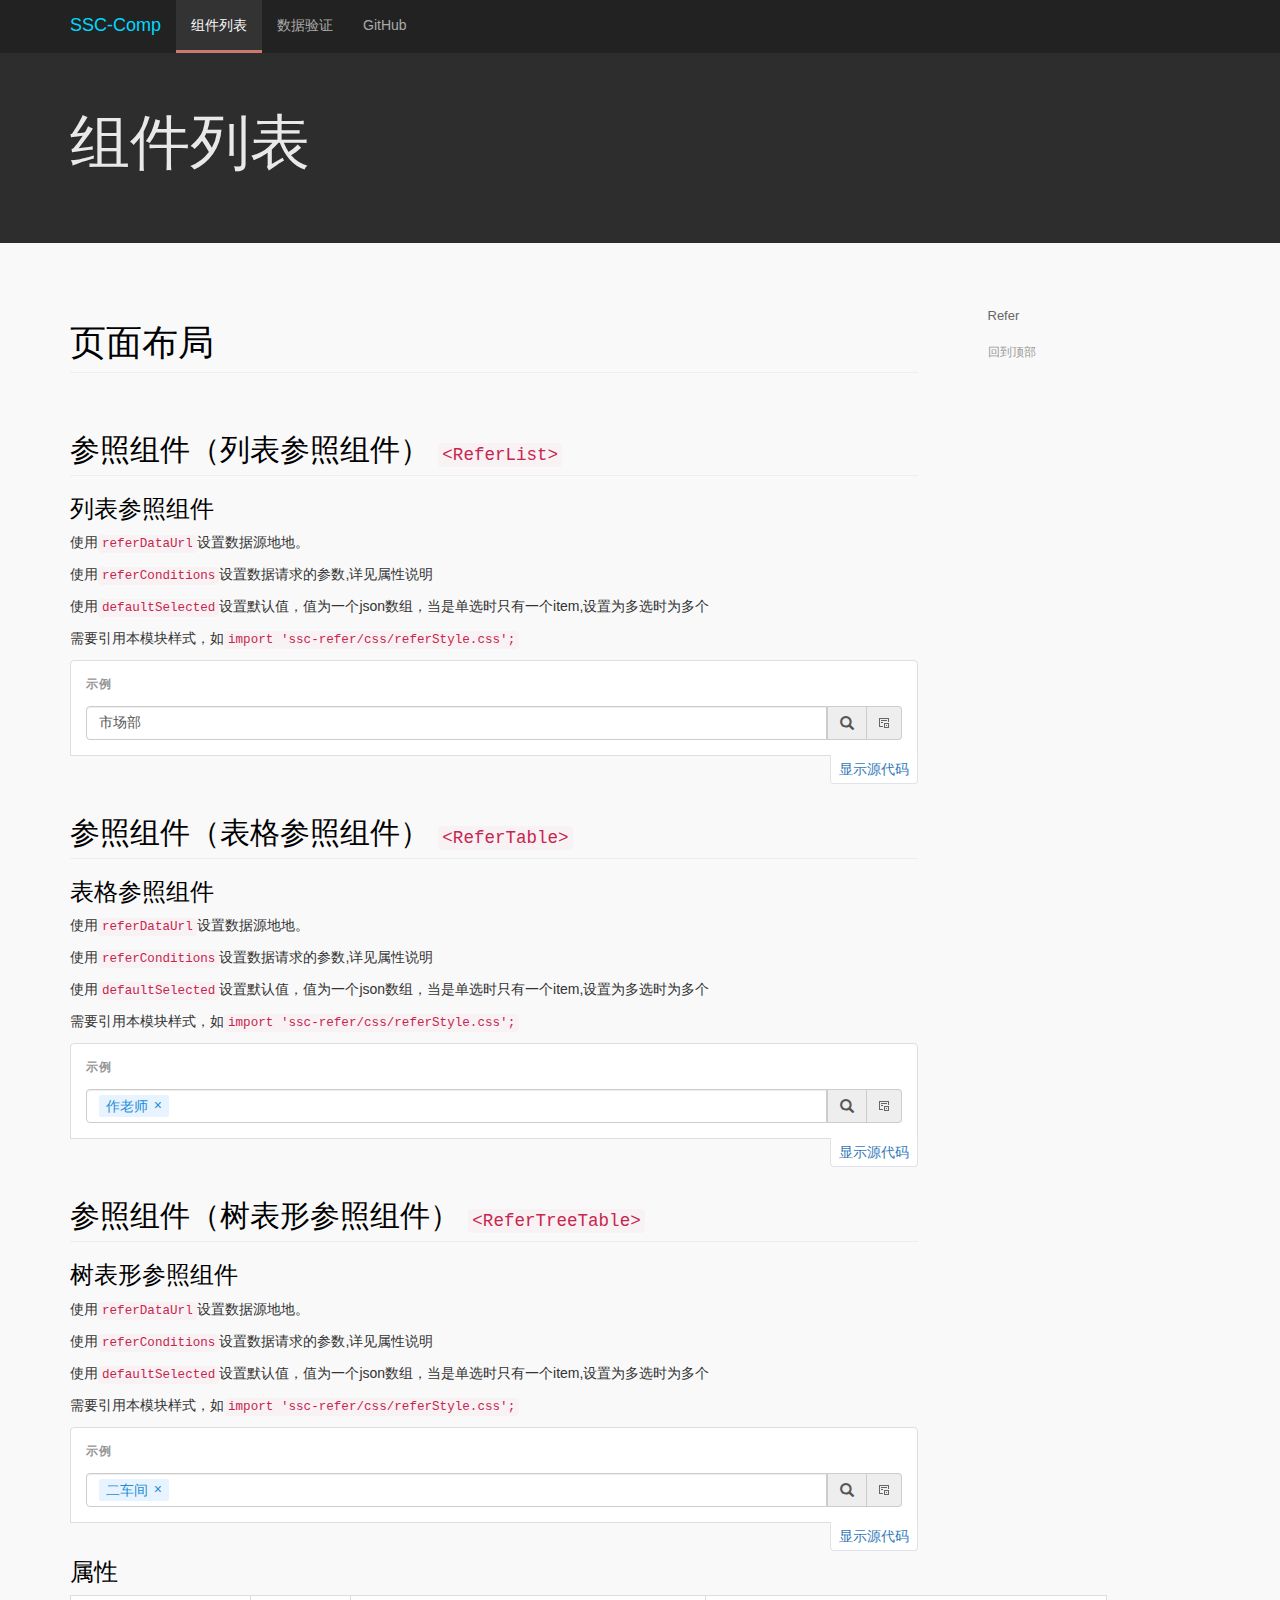
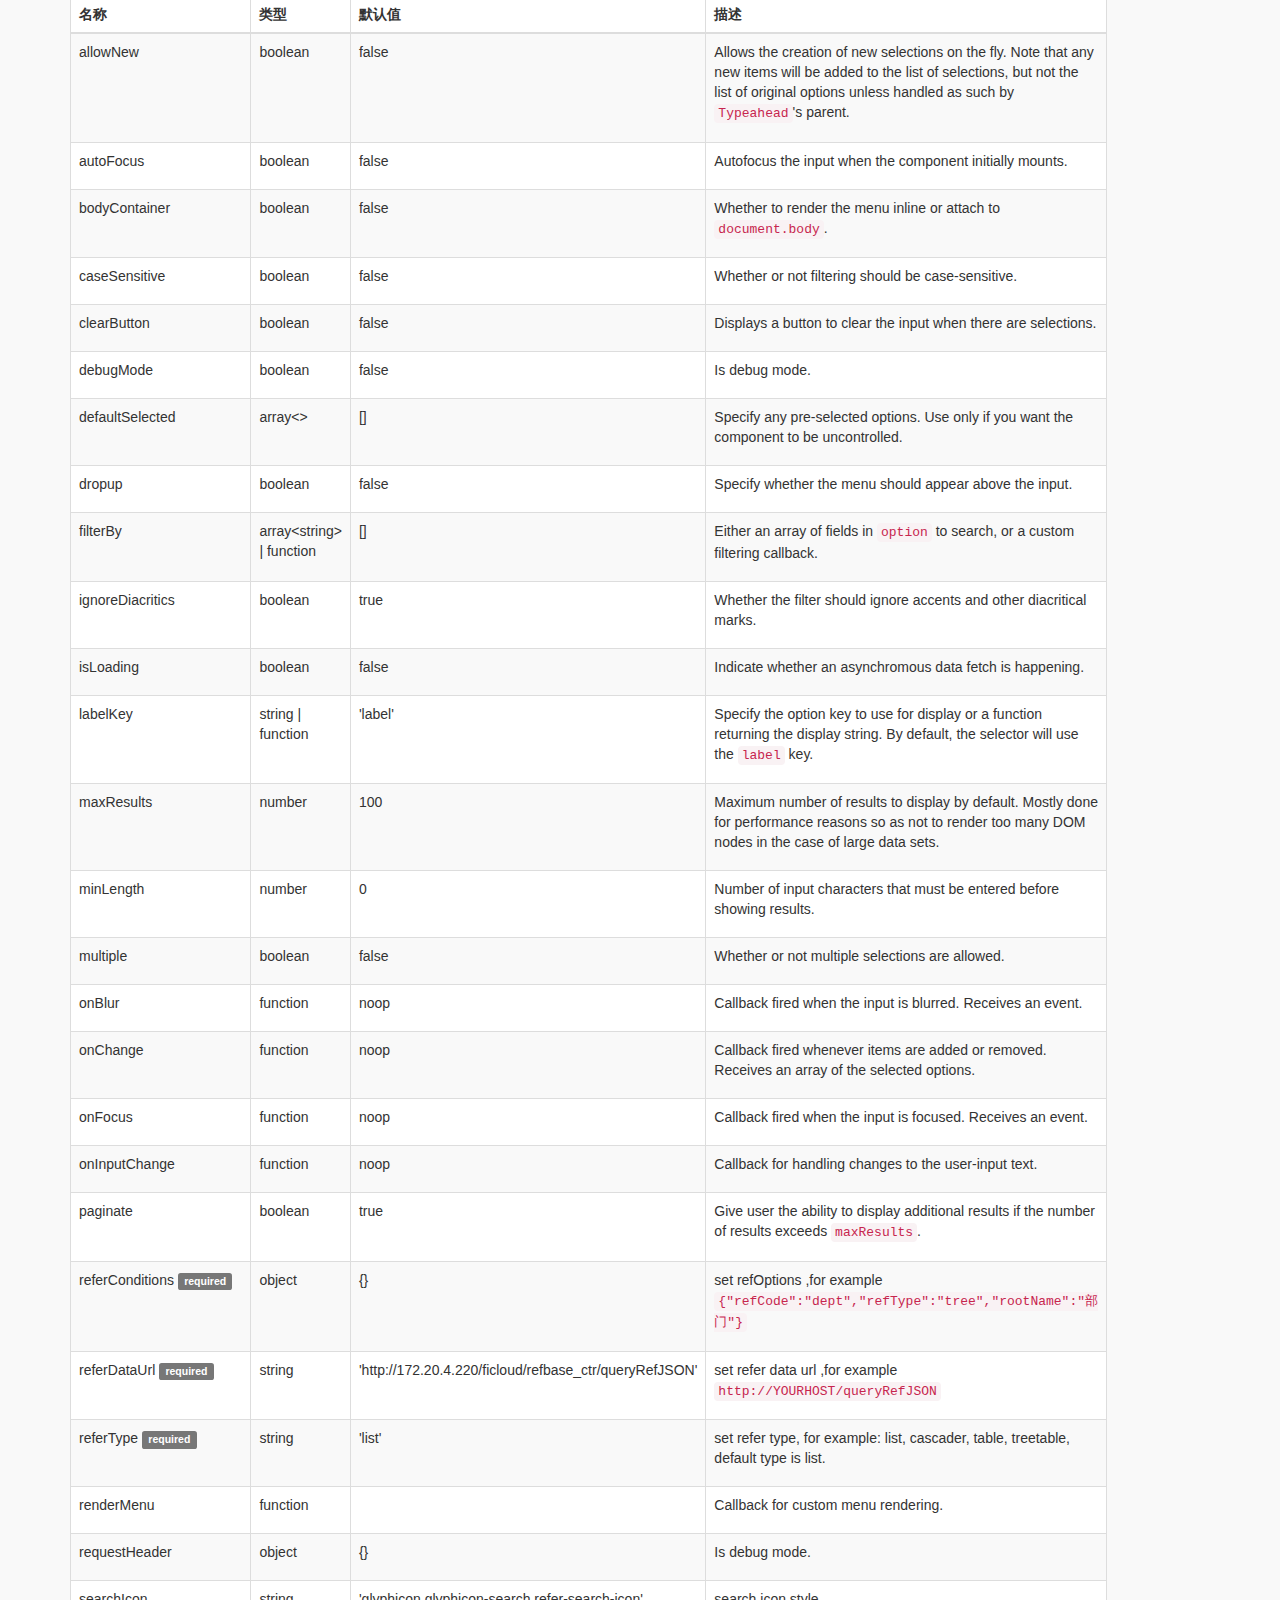
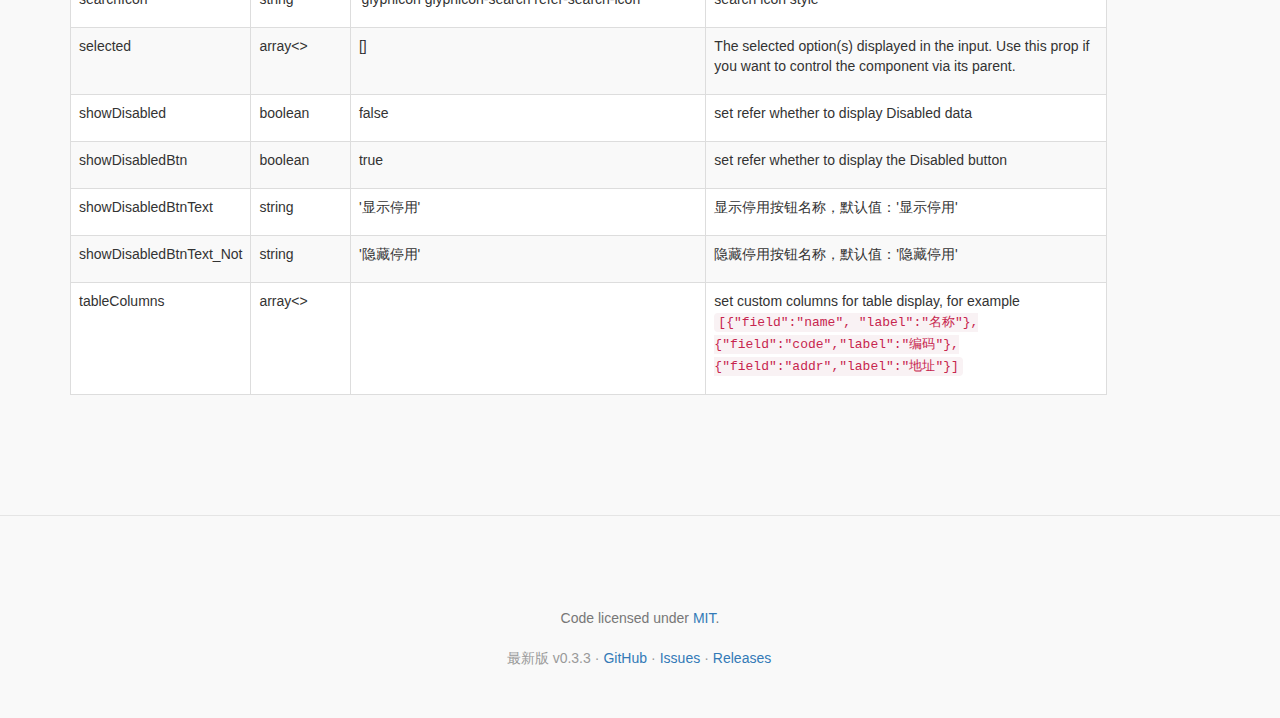
<file: docs-built/components.html>
<!doctype html><html data-reactid=".8kk9iwoazk" data-react-checksum="1311288847"><head data-reactid=".8kk9iwoazk.0"><title>SSC-Comp</title>
        <meta http-equiv="X-UA-Compatible" content="IE=edge">
        <meta name="viewport" content="width=device-width, initial-scale=1.0">
        <link href="/assets/bundle.css" rel="stylesheet">
        <link href="/assets/favicon.ico?v=2" type="image/x-icon" rel="shortcut icon">
        <!--[if lt IE 9]>
        <script src="https://oss.maxcdn.com/html5shiv/3.7.2/html5shiv.min.js"></script>
        <script src="https://oss.maxcdn.com/respond/1.4.2/respond.min.js"></script>
        <script src="http://cdnjs.cloudflare.com/ajax/libs/es5-shim/3.4.0/es5-shim.js"></script>
        <script src="http://cdnjs.cloudflare.com/ajax/libs/es5-shim/3.4.0/es5-sham.js"></script>
        <![endif]--></head><body data-reactid=".8kk9iwoazk.1"><div data-reactid=".8kk9iwoazk.1.0"><header role="banner" class="bs-docs-nav navbar navbar-default navbar-static-top" data-reactid=".8kk9iwoazk.1.0.0"><div class="container" data-reactid=".8kk9iwoazk.1.0.0.0"><div class="navbar-header" data-reactid=".8kk9iwoazk.1.0.0.0.0"><a class="navbar-brand" href="/" data-reactid=".8kk9iwoazk.1.0.0.0.0.0">SSC-Comp</a><button type="button" class="navbar-toggle collapsed" data-reactid=".8kk9iwoazk.1.0.0.0.0.1"><span class="sr-only" data-reactid=".8kk9iwoazk.1.0.0.0.0.1.0">Toggle navigation</span><span class="icon-bar" data-reactid=".8kk9iwoazk.1.0.0.0.0.1.1"></span><span class="icon-bar" data-reactid=".8kk9iwoazk.1.0.0.0.0.1.2"></span><span class="icon-bar" data-reactid=".8kk9iwoazk.1.0.0.0.0.1.3"></span></button></div><div class="navbar-collapse bs-navbar-collapse collapse" data-reactid=".8kk9iwoazk.1.0.0.0.1"><ul id="top" role="navigation" class="nav navbar-nav" data-reactid=".8kk9iwoazk.1.0.0.0.1.0"><li class="active" data-reactid=".8kk9iwoazk.1.0.0.0.1.0.$components/=10=2$components"><a href="/components.html" data-reactid=".8kk9iwoazk.1.0.0.0.1.0.$components/=10=2$components.0">组件列表</a></li><li data-reactid=".8kk9iwoazk.1.0.0.0.1.0.$validation/=10=2$validation"><a href="/validation.html" data-reactid=".8kk9iwoazk.1.0.0.0.1.0.$validation/=10=2$validation.0">数据验证</a></li><li data-reactid=".8kk9iwoazk.1.0.0.0.1.0.$/=11"><a href="https://github.com/yyssc/ssc-grid" target="_blank" data-reactid=".8kk9iwoazk.1.0.0.0.1.0.$/=11.0">GitHub</a></li></ul></div></div></header><div class="bs-docs-header" id="content" data-reactid=".8kk9iwoazk.1.0.1"><div class="container" data-reactid=".8kk9iwoazk.1.0.1.0"><h1 data-reactid=".8kk9iwoazk.1.0.1.0.0">组件列表</h1><p data-reactid=".8kk9iwoazk.1.0.1.0.1"></p></div></div><div class="container bs-docs-container" data-reactid=".8kk9iwoazk.1.0.2"><div class="row" data-reactid=".8kk9iwoazk.1.0.2.0"><div class="col-md-9" role="main" data-reactid=".8kk9iwoazk.1.0.2.0.0"><span style="font-size:0;" data-reactid=".8kk9iwoazk.1.0.2.0.0.0"></span><div class="bs-docs-section" data-reactid=".8kk9iwoazk.1.0.2.0.0.1"><h1 class="page-header" data-reactid=".8kk9iwoazk.1.0.2.0.0.1.0"><a id="page-layout" href="#page-layout" class="anchor" data-reactid=".8kk9iwoazk.1.0.2.0.0.1.0.0"><span class="anchor-icon" data-reactid=".8kk9iwoazk.1.0.2.0.0.1.0.0.0">#</span><span data-reactid=".8kk9iwoazk.1.0.2.0.0.1.0.0.1">页面布局</span></a></h1><p class="lead" data-reactid=".8kk9iwoazk.1.0.2.0.0.1.1"></p></div><span style="font-size:0;" data-reactid=".8kk9iwoazk.1.0.2.0.0.2"></span><div class="bs-docs-section" data-reactid=".8kk9iwoazk.1.0.2.0.0.3"><h2 class="page-header" data-reactid=".8kk9iwoazk.1.0.2.0.0.3.0"><a id="referlist" href="#referlist" class="anchor" data-reactid=".8kk9iwoazk.1.0.2.0.0.3.0.0"><span class="anchor-icon" data-reactid=".8kk9iwoazk.1.0.2.0.0.3.0.0.0">#</span><span data-reactid=".8kk9iwoazk.1.0.2.0.0.3.0.0.1">参照组件（列表参照组件）</span></a><span data-reactid=".8kk9iwoazk.1.0.2.0.0.3.0.1"> </span><small data-reactid=".8kk9iwoazk.1.0.2.0.0.3.0.2"><code data-reactid=".8kk9iwoazk.1.0.2.0.0.3.0.2.0">&lt;ReferList&gt;</code></small></h2><h3 data-reactid=".8kk9iwoazk.1.0.2.0.0.3.1"><a id="refer-list" href="#refer-list" class="anchor" data-reactid=".8kk9iwoazk.1.0.2.0.0.3.1.0"><span class="anchor-icon" data-reactid=".8kk9iwoazk.1.0.2.0.0.3.1.0.0">#</span><span data-reactid=".8kk9iwoazk.1.0.2.0.0.3.1.0.1">列表参照组件</span></a></h3><p data-reactid=".8kk9iwoazk.1.0.2.0.0.3.2"><span data-reactid=".8kk9iwoazk.1.0.2.0.0.3.2.0">使用</span><code data-reactid=".8kk9iwoazk.1.0.2.0.0.3.2.1">referDataUrl</code><span data-reactid=".8kk9iwoazk.1.0.2.0.0.3.2.2">设置数据源地地。</span></p><p data-reactid=".8kk9iwoazk.1.0.2.0.0.3.3"><span data-reactid=".8kk9iwoazk.1.0.2.0.0.3.3.0">使用</span><code data-reactid=".8kk9iwoazk.1.0.2.0.0.3.3.1">referConditions</code><span data-reactid=".8kk9iwoazk.1.0.2.0.0.3.3.2">设置数据请求的参数,详见属性说明</span></p><p data-reactid=".8kk9iwoazk.1.0.2.0.0.3.4"><span data-reactid=".8kk9iwoazk.1.0.2.0.0.3.4.0">使用</span><code data-reactid=".8kk9iwoazk.1.0.2.0.0.3.4.1">defaultSelected</code><span data-reactid=".8kk9iwoazk.1.0.2.0.0.3.4.2">设置默认值，值为一个json数组，当是单选时只有一个item,设置为多选时为多个</span></p><p data-reactid=".8kk9iwoazk.1.0.2.0.0.3.5"><span data-reactid=".8kk9iwoazk.1.0.2.0.0.3.5.0">需要引用本模块样式，如</span><code data-reactid=".8kk9iwoazk.1.0.2.0.0.3.5.1">import &#x27;ssc-refer/css/referStyle.css&#x27;;</code></p><div class="playground" data-reactid=".8kk9iwoazk.1.0.2.0.0.3.6"><div class="bs-example" data-reactid=".8kk9iwoazk.1.0.2.0.0.3.6.0"><div data-reactid=".8kk9iwoazk.1.0.2.0.0.3.6.0.0"><div data-reactid=".8kk9iwoazk.1.0.2.0.0.3.6.0.0.0"><div class="bootstrap-typeahead open" style="position:relative;" data-reactid=".8kk9iwoazk.1.0.2.0.0.3.6.0.0.0.0"><div class="input-group" data-reactid=".8kk9iwoazk.1.0.2.0.0.3.6.0.0.0.0.0"><div class="bootstrap-typeahead-input" style="outline:none;position:relative;" tabindex="-1" data-reactid=".8kk9iwoazk.1.0.2.0.0.3.6.0.0.0.0.0.0"><input placeholder="请选择..." value="市场部" autocomplete="off" style="background-color:transparent;display:block;position:relative;z-index:1;" class="form-control bootstrap-typeahead-input-main has-selection" type="text" data-reactid=".8kk9iwoazk.1.0.2.0.0.3.6.0.0.0.0.0.0.0"/><input style="border-color:transparent;bottom:0;box-shadow:none;display:block;opacity:0.6;position:absolute;top:0;width:100%;z-index:0;" tabindex="-1" value="" class="form-control bootstrap-typeahead-input-hint" type="text" data-reactid=".8kk9iwoazk.1.0.2.0.0.3.6.0.0.0.0.0.0.1"/></div><span class="input-group-addon cursor-style" data-reactid=".8kk9iwoazk.1.0.2.0.0.3.6.0.0.0.0.0.1"><span class="glyphicon glyphicon-search refer-search-icon" data-reactid=".8kk9iwoazk.1.0.2.0.0.3.6.0.0.0.0.0.1.0"></span></span><span class="input-group-addon cursor-style" title="显示停用" data-reactid=".8kk9iwoazk.1.0.2.0.0.3.6.0.0.0.0.0.2"><span class="icon-show-disabled" data-reactid=".8kk9iwoazk.1.0.2.0.0.3.6.0.0.0.0.0.2.0"></span></span></div><noscript data-reactid=".8kk9iwoazk.1.0.2.0.0.3.6.0.0.0.0.2"></noscript></div></div></div></div><a class="code-toggle" role="button" href="#" data-reactid=".8kk9iwoazk.1.0.2.0.0.3.6.2">显示源代码</a></div></div><span style="font-size:0;" data-reactid=".8kk9iwoazk.1.0.2.0.0.4"></span><div class="bs-docs-section" data-reactid=".8kk9iwoazk.1.0.2.0.0.5"><h2 class="page-header" data-reactid=".8kk9iwoazk.1.0.2.0.0.5.0"><a id="refertable" href="#refertable" class="anchor" data-reactid=".8kk9iwoazk.1.0.2.0.0.5.0.0"><span class="anchor-icon" data-reactid=".8kk9iwoazk.1.0.2.0.0.5.0.0.0">#</span><span data-reactid=".8kk9iwoazk.1.0.2.0.0.5.0.0.1">参照组件（表格参照组件）</span></a><span data-reactid=".8kk9iwoazk.1.0.2.0.0.5.0.1"> </span><small data-reactid=".8kk9iwoazk.1.0.2.0.0.5.0.2"><code data-reactid=".8kk9iwoazk.1.0.2.0.0.5.0.2.0">&lt;ReferTable&gt;</code></small></h2><h3 data-reactid=".8kk9iwoazk.1.0.2.0.0.5.1"><a id="refer-table" href="#refer-table" class="anchor" data-reactid=".8kk9iwoazk.1.0.2.0.0.5.1.0"><span class="anchor-icon" data-reactid=".8kk9iwoazk.1.0.2.0.0.5.1.0.0">#</span><span data-reactid=".8kk9iwoazk.1.0.2.0.0.5.1.0.1">表格参照组件</span></a></h3><p data-reactid=".8kk9iwoazk.1.0.2.0.0.5.2"><span data-reactid=".8kk9iwoazk.1.0.2.0.0.5.2.0">使用</span><code data-reactid=".8kk9iwoazk.1.0.2.0.0.5.2.1">referDataUrl</code><span data-reactid=".8kk9iwoazk.1.0.2.0.0.5.2.2">设置数据源地地。</span></p><p data-reactid=".8kk9iwoazk.1.0.2.0.0.5.3"><span data-reactid=".8kk9iwoazk.1.0.2.0.0.5.3.0">使用</span><code data-reactid=".8kk9iwoazk.1.0.2.0.0.5.3.1">referConditions</code><span data-reactid=".8kk9iwoazk.1.0.2.0.0.5.3.2">设置数据请求的参数,详见属性说明</span></p><p data-reactid=".8kk9iwoazk.1.0.2.0.0.5.4"><span data-reactid=".8kk9iwoazk.1.0.2.0.0.5.4.0">使用</span><code data-reactid=".8kk9iwoazk.1.0.2.0.0.5.4.1">defaultSelected</code><span data-reactid=".8kk9iwoazk.1.0.2.0.0.5.4.2">设置默认值，值为一个json数组，当是单选时只有一个item,设置为多选时为多个</span></p><p data-reactid=".8kk9iwoazk.1.0.2.0.0.5.5"><span data-reactid=".8kk9iwoazk.1.0.2.0.0.5.5.0">需要引用本模块样式，如</span><code data-reactid=".8kk9iwoazk.1.0.2.0.0.5.5.1">import &#x27;ssc-refer/css/referStyle.css&#x27;;</code></p><div class="playground" data-reactid=".8kk9iwoazk.1.0.2.0.0.5.6"><div class="bs-example" data-reactid=".8kk9iwoazk.1.0.2.0.0.5.6.0"><div data-reactid=".8kk9iwoazk.1.0.2.0.0.5.6.0.0"><div data-reactid=".8kk9iwoazk.1.0.2.0.0.5.6.0.0.0"><div class="bootstrap-typeahead open" style="position:relative;" data-reactid=".8kk9iwoazk.1.0.2.0.0.5.6.0.0.0.0"><div class="input-group" data-reactid=".8kk9iwoazk.1.0.2.0.0.5.6.0.0.0.0.0"><div class="bootstrap-tokenizer clearfix form-control" style="cursor:text;height:auto;" tabindex="-1" data-reactid=".8kk9iwoazk.1.0.2.0.0.5.6.0.0.0.0.0.0"><div class="token token-removeable" tabindex="0" data-reactid=".8kk9iwoazk.1.0.2.0.0.5.6.0.0.0.0.0.0.0:$0"><span data-reactid=".8kk9iwoazk.1.0.2.0.0.5.6.0.0.0.0.0.0.0:$0.0">作老师</span><span class="close-button" role="button" data-reactid=".8kk9iwoazk.1.0.2.0.0.5.6.0.0.0.0.0.0.0:$0.1">×</span></div><div class="bootstrap-tokenizer-input" style="display:inline-block;" data-reactid=".8kk9iwoazk.1.0.2.0.0.5.6.0.0.0.0.0.0.1"><style data-reactid=".8kk9iwoazk.1.0.2.0.0.5.6.0.0.0.0.0.0.1.0">input#undefined::-ms-clear {display: none;}</style><input type="text" value="" style="background-color:inherit;border:0;box-shadow:none;cursor:inherit;outline:none;padding:0;width:1px;box-sizing:content-box;" data-reactid=".8kk9iwoazk.1.0.2.0.0.5.6.0.0.0.0.0.0.1.1"/><div style="position:absolute;top:0;left:0;visibility:hidden;height:0;overflow:scroll;white-space:pre;" data-reactid=".8kk9iwoazk.1.0.2.0.0.5.6.0.0.0.0.0.0.1.2"></div></div></div><span class="input-group-addon cursor-style" data-reactid=".8kk9iwoazk.1.0.2.0.0.5.6.0.0.0.0.0.1"><span class="glyphicon glyphicon-search refer-search-icon" data-reactid=".8kk9iwoazk.1.0.2.0.0.5.6.0.0.0.0.0.1.0"></span></span><span class="input-group-addon cursor-style" title="显示停用" data-reactid=".8kk9iwoazk.1.0.2.0.0.5.6.0.0.0.0.0.2"><span class="icon-show-disabled" data-reactid=".8kk9iwoazk.1.0.2.0.0.5.6.0.0.0.0.0.2.0"></span></span></div><noscript data-reactid=".8kk9iwoazk.1.0.2.0.0.5.6.0.0.0.0.2"></noscript></div></div></div></div><a class="code-toggle" role="button" href="#" data-reactid=".8kk9iwoazk.1.0.2.0.0.5.6.2">显示源代码</a></div></div><span style="font-size:0;" data-reactid=".8kk9iwoazk.1.0.2.0.0.6"></span><div class="bs-docs-section" data-reactid=".8kk9iwoazk.1.0.2.0.0.7"><h2 class="page-header" data-reactid=".8kk9iwoazk.1.0.2.0.0.7.0"><a id="refertreetable" href="#refertreetable" class="anchor" data-reactid=".8kk9iwoazk.1.0.2.0.0.7.0.0"><span class="anchor-icon" data-reactid=".8kk9iwoazk.1.0.2.0.0.7.0.0.0">#</span><span data-reactid=".8kk9iwoazk.1.0.2.0.0.7.0.0.1">参照组件（树表形参照组件）</span></a><span data-reactid=".8kk9iwoazk.1.0.2.0.0.7.0.1"> </span><small data-reactid=".8kk9iwoazk.1.0.2.0.0.7.0.2"><code data-reactid=".8kk9iwoazk.1.0.2.0.0.7.0.2.0">&lt;ReferTreeTable&gt;</code></small></h2><h3 data-reactid=".8kk9iwoazk.1.0.2.0.0.7.1"><a id="refer-treetable" href="#refer-treetable" class="anchor" data-reactid=".8kk9iwoazk.1.0.2.0.0.7.1.0"><span class="anchor-icon" data-reactid=".8kk9iwoazk.1.0.2.0.0.7.1.0.0">#</span><span data-reactid=".8kk9iwoazk.1.0.2.0.0.7.1.0.1">树表形参照组件</span></a></h3><p data-reactid=".8kk9iwoazk.1.0.2.0.0.7.2"><span data-reactid=".8kk9iwoazk.1.0.2.0.0.7.2.0">使用</span><code data-reactid=".8kk9iwoazk.1.0.2.0.0.7.2.1">referDataUrl</code><span data-reactid=".8kk9iwoazk.1.0.2.0.0.7.2.2">设置数据源地地。</span></p><p data-reactid=".8kk9iwoazk.1.0.2.0.0.7.3"><span data-reactid=".8kk9iwoazk.1.0.2.0.0.7.3.0">使用</span><code data-reactid=".8kk9iwoazk.1.0.2.0.0.7.3.1">referConditions</code><span data-reactid=".8kk9iwoazk.1.0.2.0.0.7.3.2">设置数据请求的参数,详见属性说明</span></p><p data-reactid=".8kk9iwoazk.1.0.2.0.0.7.4"><span data-reactid=".8kk9iwoazk.1.0.2.0.0.7.4.0">使用</span><code data-reactid=".8kk9iwoazk.1.0.2.0.0.7.4.1">defaultSelected</code><span data-reactid=".8kk9iwoazk.1.0.2.0.0.7.4.2">设置默认值，值为一个json数组，当是单选时只有一个item,设置为多选时为多个</span></p><p data-reactid=".8kk9iwoazk.1.0.2.0.0.7.5"><span data-reactid=".8kk9iwoazk.1.0.2.0.0.7.5.0">需要引用本模块样式，如</span><code data-reactid=".8kk9iwoazk.1.0.2.0.0.7.5.1">import &#x27;ssc-refer/css/referStyle.css&#x27;;</code></p><div class="playground" data-reactid=".8kk9iwoazk.1.0.2.0.0.7.6"><div class="bs-example" data-reactid=".8kk9iwoazk.1.0.2.0.0.7.6.0"><div data-reactid=".8kk9iwoazk.1.0.2.0.0.7.6.0.0"><div data-reactid=".8kk9iwoazk.1.0.2.0.0.7.6.0.0.0"><div class="bootstrap-typeahead open dropup" style="position:relative;" data-reactid=".8kk9iwoazk.1.0.2.0.0.7.6.0.0.0.0"><div class="input-group" data-reactid=".8kk9iwoazk.1.0.2.0.0.7.6.0.0.0.0.0"><div class="bootstrap-tokenizer clearfix form-control" style="cursor:text;height:auto;" tabindex="-1" data-reactid=".8kk9iwoazk.1.0.2.0.0.7.6.0.0.0.0.0.0"><div class="token token-removeable" tabindex="0" data-reactid=".8kk9iwoazk.1.0.2.0.0.7.6.0.0.0.0.0.0.0:$0"><span data-reactid=".8kk9iwoazk.1.0.2.0.0.7.6.0.0.0.0.0.0.0:$0.0">二车间</span><span class="close-button" role="button" data-reactid=".8kk9iwoazk.1.0.2.0.0.7.6.0.0.0.0.0.0.0:$0.1">×</span></div><div class="bootstrap-tokenizer-input" style="display:inline-block;" data-reactid=".8kk9iwoazk.1.0.2.0.0.7.6.0.0.0.0.0.0.1"><style data-reactid=".8kk9iwoazk.1.0.2.0.0.7.6.0.0.0.0.0.0.1.0">input#undefined::-ms-clear {display: none;}</style><input type="text" value="" style="background-color:inherit;border:0;box-shadow:none;cursor:inherit;outline:none;padding:0;width:1px;box-sizing:content-box;" data-reactid=".8kk9iwoazk.1.0.2.0.0.7.6.0.0.0.0.0.0.1.1"/><div style="position:absolute;top:0;left:0;visibility:hidden;height:0;overflow:scroll;white-space:pre;" data-reactid=".8kk9iwoazk.1.0.2.0.0.7.6.0.0.0.0.0.0.1.2"></div></div></div><span class="input-group-addon cursor-style" data-reactid=".8kk9iwoazk.1.0.2.0.0.7.6.0.0.0.0.0.1"><span class="glyphicon glyphicon-search refer-search-icon" data-reactid=".8kk9iwoazk.1.0.2.0.0.7.6.0.0.0.0.0.1.0"></span></span><span class="input-group-addon cursor-style" title="显示停用" data-reactid=".8kk9iwoazk.1.0.2.0.0.7.6.0.0.0.0.0.2"><span class="icon-show-disabled" data-reactid=".8kk9iwoazk.1.0.2.0.0.7.6.0.0.0.0.0.2.0"></span></span></div><noscript data-reactid=".8kk9iwoazk.1.0.2.0.0.7.6.0.0.0.0.2"></noscript></div></div></div></div><a class="code-toggle" role="button" href="#" data-reactid=".8kk9iwoazk.1.0.2.0.0.7.6.2">显示源代码</a></div><h3 data-reactid=".8kk9iwoazk.1.0.2.0.0.7.7"><a id="refer-props" href="#refer-props" class="anchor" data-reactid=".8kk9iwoazk.1.0.2.0.0.7.7.0"><span class="anchor-icon" data-reactid=".8kk9iwoazk.1.0.2.0.0.7.7.0.0">#</span><span data-reactid=".8kk9iwoazk.1.0.2.0.0.7.7.0.1">属性</span></a></h3><table class="prop-table table table-striped table-bordered" data-reactid=".8kk9iwoazk.1.0.2.0.0.7.8"><thead data-reactid=".8kk9iwoazk.1.0.2.0.0.7.8.0"><tr data-reactid=".8kk9iwoazk.1.0.2.0.0.7.8.0.0"><th data-reactid=".8kk9iwoazk.1.0.2.0.0.7.8.0.0.0">名称</th><th data-reactid=".8kk9iwoazk.1.0.2.0.0.7.8.0.0.1">类型</th><th data-reactid=".8kk9iwoazk.1.0.2.0.0.7.8.0.0.2">默认值</th><th data-reactid=".8kk9iwoazk.1.0.2.0.0.7.8.0.0.3">描述</th></tr></thead><tbody data-reactid=".8kk9iwoazk.1.0.2.0.0.7.8.1"><tr class="prop-table-row" data-reactid=".8kk9iwoazk.1.0.2.0.0.7.8.1.$allowNew"><td data-reactid=".8kk9iwoazk.1.0.2.0.0.7.8.1.$allowNew.0"><span data-reactid=".8kk9iwoazk.1.0.2.0.0.7.8.1.$allowNew.0.0">allowNew</span><span data-reactid=".8kk9iwoazk.1.0.2.0.0.7.8.1.$allowNew.0.1"> </span></td><td data-reactid=".8kk9iwoazk.1.0.2.0.0.7.8.1.$allowNew.1"><div data-reactid=".8kk9iwoazk.1.0.2.0.0.7.8.1.$allowNew.1.0">boolean</div></td><td data-reactid=".8kk9iwoazk.1.0.2.0.0.7.8.1.$allowNew.2">false</td><td data-reactid=".8kk9iwoazk.1.0.2.0.0.7.8.1.$allowNew.3"><div class="prop-desc" data-reactid=".8kk9iwoazk.1.0.2.0.0.7.8.1.$allowNew.3.2"><p>Allows the creation of new selections on the fly. Note that any new items
will be added to the list of selections, but not the list of original
options unless handled as such by <code>Typeahead</code>&#39;s parent.</p>
</div></td></tr><tr class="prop-table-row" data-reactid=".8kk9iwoazk.1.0.2.0.0.7.8.1.$autoFocus"><td data-reactid=".8kk9iwoazk.1.0.2.0.0.7.8.1.$autoFocus.0"><span data-reactid=".8kk9iwoazk.1.0.2.0.0.7.8.1.$autoFocus.0.0">autoFocus</span><span data-reactid=".8kk9iwoazk.1.0.2.0.0.7.8.1.$autoFocus.0.1"> </span></td><td data-reactid=".8kk9iwoazk.1.0.2.0.0.7.8.1.$autoFocus.1"><div data-reactid=".8kk9iwoazk.1.0.2.0.0.7.8.1.$autoFocus.1.0">boolean</div></td><td data-reactid=".8kk9iwoazk.1.0.2.0.0.7.8.1.$autoFocus.2">false</td><td data-reactid=".8kk9iwoazk.1.0.2.0.0.7.8.1.$autoFocus.3"><div class="prop-desc" data-reactid=".8kk9iwoazk.1.0.2.0.0.7.8.1.$autoFocus.3.2"><p>Autofocus the input when the component initially mounts.</p>
</div></td></tr><tr class="prop-table-row" data-reactid=".8kk9iwoazk.1.0.2.0.0.7.8.1.$bodyContainer"><td data-reactid=".8kk9iwoazk.1.0.2.0.0.7.8.1.$bodyContainer.0"><span data-reactid=".8kk9iwoazk.1.0.2.0.0.7.8.1.$bodyContainer.0.0">bodyContainer</span><span data-reactid=".8kk9iwoazk.1.0.2.0.0.7.8.1.$bodyContainer.0.1"> </span></td><td data-reactid=".8kk9iwoazk.1.0.2.0.0.7.8.1.$bodyContainer.1"><div data-reactid=".8kk9iwoazk.1.0.2.0.0.7.8.1.$bodyContainer.1.0">boolean</div></td><td data-reactid=".8kk9iwoazk.1.0.2.0.0.7.8.1.$bodyContainer.2">false</td><td data-reactid=".8kk9iwoazk.1.0.2.0.0.7.8.1.$bodyContainer.3"><div class="prop-desc" data-reactid=".8kk9iwoazk.1.0.2.0.0.7.8.1.$bodyContainer.3.2"><p>Whether to render the menu inline or attach to <code>document.body</code>.</p>
</div></td></tr><tr class="prop-table-row" data-reactid=".8kk9iwoazk.1.0.2.0.0.7.8.1.$caseSensitive"><td data-reactid=".8kk9iwoazk.1.0.2.0.0.7.8.1.$caseSensitive.0"><span data-reactid=".8kk9iwoazk.1.0.2.0.0.7.8.1.$caseSensitive.0.0">caseSensitive</span><span data-reactid=".8kk9iwoazk.1.0.2.0.0.7.8.1.$caseSensitive.0.1"> </span></td><td data-reactid=".8kk9iwoazk.1.0.2.0.0.7.8.1.$caseSensitive.1"><div data-reactid=".8kk9iwoazk.1.0.2.0.0.7.8.1.$caseSensitive.1.0">boolean</div></td><td data-reactid=".8kk9iwoazk.1.0.2.0.0.7.8.1.$caseSensitive.2">false</td><td data-reactid=".8kk9iwoazk.1.0.2.0.0.7.8.1.$caseSensitive.3"><div class="prop-desc" data-reactid=".8kk9iwoazk.1.0.2.0.0.7.8.1.$caseSensitive.3.2"><p>Whether or not filtering should be case-sensitive.</p>
</div></td></tr><tr class="prop-table-row" data-reactid=".8kk9iwoazk.1.0.2.0.0.7.8.1.$clearButton"><td data-reactid=".8kk9iwoazk.1.0.2.0.0.7.8.1.$clearButton.0"><span data-reactid=".8kk9iwoazk.1.0.2.0.0.7.8.1.$clearButton.0.0">clearButton</span><span data-reactid=".8kk9iwoazk.1.0.2.0.0.7.8.1.$clearButton.0.1"> </span></td><td data-reactid=".8kk9iwoazk.1.0.2.0.0.7.8.1.$clearButton.1"><div data-reactid=".8kk9iwoazk.1.0.2.0.0.7.8.1.$clearButton.1.0">boolean</div></td><td data-reactid=".8kk9iwoazk.1.0.2.0.0.7.8.1.$clearButton.2">false</td><td data-reactid=".8kk9iwoazk.1.0.2.0.0.7.8.1.$clearButton.3"><div class="prop-desc" data-reactid=".8kk9iwoazk.1.0.2.0.0.7.8.1.$clearButton.3.2"><p>Displays a button to clear the input when there are selections.</p>
</div></td></tr><tr class="prop-table-row" data-reactid=".8kk9iwoazk.1.0.2.0.0.7.8.1.$debugMode"><td data-reactid=".8kk9iwoazk.1.0.2.0.0.7.8.1.$debugMode.0"><span data-reactid=".8kk9iwoazk.1.0.2.0.0.7.8.1.$debugMode.0.0">debugMode</span><span data-reactid=".8kk9iwoazk.1.0.2.0.0.7.8.1.$debugMode.0.1"> </span></td><td data-reactid=".8kk9iwoazk.1.0.2.0.0.7.8.1.$debugMode.1"><div data-reactid=".8kk9iwoazk.1.0.2.0.0.7.8.1.$debugMode.1.0">boolean</div></td><td data-reactid=".8kk9iwoazk.1.0.2.0.0.7.8.1.$debugMode.2">false</td><td data-reactid=".8kk9iwoazk.1.0.2.0.0.7.8.1.$debugMode.3"><div class="prop-desc" data-reactid=".8kk9iwoazk.1.0.2.0.0.7.8.1.$debugMode.3.2"><p>Is debug mode.</p>
</div></td></tr><tr class="prop-table-row" data-reactid=".8kk9iwoazk.1.0.2.0.0.7.8.1.$defaultSelected"><td data-reactid=".8kk9iwoazk.1.0.2.0.0.7.8.1.$defaultSelected.0"><span data-reactid=".8kk9iwoazk.1.0.2.0.0.7.8.1.$defaultSelected.0.0">defaultSelected</span><span data-reactid=".8kk9iwoazk.1.0.2.0.0.7.8.1.$defaultSelected.0.1"> </span></td><td data-reactid=".8kk9iwoazk.1.0.2.0.0.7.8.1.$defaultSelected.1"><div data-reactid=".8kk9iwoazk.1.0.2.0.0.7.8.1.$defaultSelected.1.0"><span data-reactid=".8kk9iwoazk.1.0.2.0.0.7.8.1.$defaultSelected.1.0.0"><span data-reactid=".8kk9iwoazk.1.0.2.0.0.7.8.1.$defaultSelected.1.0.0.0">array&lt;</span><span data-reactid=".8kk9iwoazk.1.0.2.0.0.7.8.1.$defaultSelected.1.0.0.2">&gt;</span></span></div></td><td data-reactid=".8kk9iwoazk.1.0.2.0.0.7.8.1.$defaultSelected.2">[]</td><td data-reactid=".8kk9iwoazk.1.0.2.0.0.7.8.1.$defaultSelected.3"><div class="prop-desc" data-reactid=".8kk9iwoazk.1.0.2.0.0.7.8.1.$defaultSelected.3.2"><p>Specify any pre-selected options. Use only if you want the component to
be uncontrolled.</p>
</div></td></tr><tr class="prop-table-row" data-reactid=".8kk9iwoazk.1.0.2.0.0.7.8.1.$dropup"><td data-reactid=".8kk9iwoazk.1.0.2.0.0.7.8.1.$dropup.0"><span data-reactid=".8kk9iwoazk.1.0.2.0.0.7.8.1.$dropup.0.0">dropup</span><span data-reactid=".8kk9iwoazk.1.0.2.0.0.7.8.1.$dropup.0.1"> </span></td><td data-reactid=".8kk9iwoazk.1.0.2.0.0.7.8.1.$dropup.1"><div data-reactid=".8kk9iwoazk.1.0.2.0.0.7.8.1.$dropup.1.0">boolean</div></td><td data-reactid=".8kk9iwoazk.1.0.2.0.0.7.8.1.$dropup.2">false</td><td data-reactid=".8kk9iwoazk.1.0.2.0.0.7.8.1.$dropup.3"><div class="prop-desc" data-reactid=".8kk9iwoazk.1.0.2.0.0.7.8.1.$dropup.3.2"><p>Specify whether the menu should appear above the input.</p>
</div></td></tr><tr class="prop-table-row" data-reactid=".8kk9iwoazk.1.0.2.0.0.7.8.1.$filterBy"><td data-reactid=".8kk9iwoazk.1.0.2.0.0.7.8.1.$filterBy.0"><span data-reactid=".8kk9iwoazk.1.0.2.0.0.7.8.1.$filterBy.0.0">filterBy</span><span data-reactid=".8kk9iwoazk.1.0.2.0.0.7.8.1.$filterBy.0.1"> </span></td><td data-reactid=".8kk9iwoazk.1.0.2.0.0.7.8.1.$filterBy.1"><div data-reactid=".8kk9iwoazk.1.0.2.0.0.7.8.1.$filterBy.1.0"><span data-reactid=".8kk9iwoazk.1.0.2.0.0.7.8.1.$filterBy.1.0.$0"><span data-reactid=".8kk9iwoazk.1.0.2.0.0.7.8.1.$filterBy.1.0.$0.0">array&lt;</span><span data-reactid=".8kk9iwoazk.1.0.2.0.0.7.8.1.$filterBy.1.0.$0.1">string</span><span data-reactid=".8kk9iwoazk.1.0.2.0.0.7.8.1.$filterBy.1.0.$0.2">&gt;</span></span><span data-reactid=".8kk9iwoazk.1.0.2.0.0.7.8.1.$filterBy.1.0.1"> | </span><span data-reactid=".8kk9iwoazk.1.0.2.0.0.7.8.1.$filterBy.1.0.2">function</span></div></td><td data-reactid=".8kk9iwoazk.1.0.2.0.0.7.8.1.$filterBy.2">[]</td><td data-reactid=".8kk9iwoazk.1.0.2.0.0.7.8.1.$filterBy.3"><div class="prop-desc" data-reactid=".8kk9iwoazk.1.0.2.0.0.7.8.1.$filterBy.3.2"><p>Either an array of fields in <code>option</code> to search, or a custom filtering
callback.</p>
</div></td></tr><tr class="prop-table-row" data-reactid=".8kk9iwoazk.1.0.2.0.0.7.8.1.$ignoreDiacritics"><td data-reactid=".8kk9iwoazk.1.0.2.0.0.7.8.1.$ignoreDiacritics.0"><span data-reactid=".8kk9iwoazk.1.0.2.0.0.7.8.1.$ignoreDiacritics.0.0">ignoreDiacritics</span><span data-reactid=".8kk9iwoazk.1.0.2.0.0.7.8.1.$ignoreDiacritics.0.1"> </span></td><td data-reactid=".8kk9iwoazk.1.0.2.0.0.7.8.1.$ignoreDiacritics.1"><div data-reactid=".8kk9iwoazk.1.0.2.0.0.7.8.1.$ignoreDiacritics.1.0">boolean</div></td><td data-reactid=".8kk9iwoazk.1.0.2.0.0.7.8.1.$ignoreDiacritics.2">true</td><td data-reactid=".8kk9iwoazk.1.0.2.0.0.7.8.1.$ignoreDiacritics.3"><div class="prop-desc" data-reactid=".8kk9iwoazk.1.0.2.0.0.7.8.1.$ignoreDiacritics.3.2"><p>Whether the filter should ignore accents and other diacritical marks.</p>
</div></td></tr><tr class="prop-table-row" data-reactid=".8kk9iwoazk.1.0.2.0.0.7.8.1.$isLoading"><td data-reactid=".8kk9iwoazk.1.0.2.0.0.7.8.1.$isLoading.0"><span data-reactid=".8kk9iwoazk.1.0.2.0.0.7.8.1.$isLoading.0.0">isLoading</span><span data-reactid=".8kk9iwoazk.1.0.2.0.0.7.8.1.$isLoading.0.1"> </span></td><td data-reactid=".8kk9iwoazk.1.0.2.0.0.7.8.1.$isLoading.1"><div data-reactid=".8kk9iwoazk.1.0.2.0.0.7.8.1.$isLoading.1.0">boolean</div></td><td data-reactid=".8kk9iwoazk.1.0.2.0.0.7.8.1.$isLoading.2">false</td><td data-reactid=".8kk9iwoazk.1.0.2.0.0.7.8.1.$isLoading.3"><div class="prop-desc" data-reactid=".8kk9iwoazk.1.0.2.0.0.7.8.1.$isLoading.3.2"><p>Indicate whether an asynchromous data fetch is happening.</p>
</div></td></tr><tr class="prop-table-row" data-reactid=".8kk9iwoazk.1.0.2.0.0.7.8.1.$labelKey"><td data-reactid=".8kk9iwoazk.1.0.2.0.0.7.8.1.$labelKey.0"><span data-reactid=".8kk9iwoazk.1.0.2.0.0.7.8.1.$labelKey.0.0">labelKey</span><span data-reactid=".8kk9iwoazk.1.0.2.0.0.7.8.1.$labelKey.0.1"> </span></td><td data-reactid=".8kk9iwoazk.1.0.2.0.0.7.8.1.$labelKey.1"><div data-reactid=".8kk9iwoazk.1.0.2.0.0.7.8.1.$labelKey.1.0"><span data-reactid=".8kk9iwoazk.1.0.2.0.0.7.8.1.$labelKey.1.0.0">string</span><span data-reactid=".8kk9iwoazk.1.0.2.0.0.7.8.1.$labelKey.1.0.1"> | </span><span data-reactid=".8kk9iwoazk.1.0.2.0.0.7.8.1.$labelKey.1.0.2">function</span></div></td><td data-reactid=".8kk9iwoazk.1.0.2.0.0.7.8.1.$labelKey.2">&#x27;label&#x27;</td><td data-reactid=".8kk9iwoazk.1.0.2.0.0.7.8.1.$labelKey.3"><div class="prop-desc" data-reactid=".8kk9iwoazk.1.0.2.0.0.7.8.1.$labelKey.3.2"><p>Specify the option key to use for display or a function returning the
display string. By default, the selector will use the <code>label</code> key.</p>
</div></td></tr><tr class="prop-table-row" data-reactid=".8kk9iwoazk.1.0.2.0.0.7.8.1.$maxResults"><td data-reactid=".8kk9iwoazk.1.0.2.0.0.7.8.1.$maxResults.0"><span data-reactid=".8kk9iwoazk.1.0.2.0.0.7.8.1.$maxResults.0.0">maxResults</span><span data-reactid=".8kk9iwoazk.1.0.2.0.0.7.8.1.$maxResults.0.1"> </span></td><td data-reactid=".8kk9iwoazk.1.0.2.0.0.7.8.1.$maxResults.1"><div data-reactid=".8kk9iwoazk.1.0.2.0.0.7.8.1.$maxResults.1.0">number</div></td><td data-reactid=".8kk9iwoazk.1.0.2.0.0.7.8.1.$maxResults.2">100</td><td data-reactid=".8kk9iwoazk.1.0.2.0.0.7.8.1.$maxResults.3"><div class="prop-desc" data-reactid=".8kk9iwoazk.1.0.2.0.0.7.8.1.$maxResults.3.2"><p>Maximum number of results to display by default. Mostly done for
performance reasons so as not to render too many DOM nodes in the case of
large data sets.</p>
</div></td></tr><tr class="prop-table-row" data-reactid=".8kk9iwoazk.1.0.2.0.0.7.8.1.$minLength"><td data-reactid=".8kk9iwoazk.1.0.2.0.0.7.8.1.$minLength.0"><span data-reactid=".8kk9iwoazk.1.0.2.0.0.7.8.1.$minLength.0.0">minLength</span><span data-reactid=".8kk9iwoazk.1.0.2.0.0.7.8.1.$minLength.0.1"> </span></td><td data-reactid=".8kk9iwoazk.1.0.2.0.0.7.8.1.$minLength.1"><div data-reactid=".8kk9iwoazk.1.0.2.0.0.7.8.1.$minLength.1.0">number</div></td><td data-reactid=".8kk9iwoazk.1.0.2.0.0.7.8.1.$minLength.2">0</td><td data-reactid=".8kk9iwoazk.1.0.2.0.0.7.8.1.$minLength.3"><div class="prop-desc" data-reactid=".8kk9iwoazk.1.0.2.0.0.7.8.1.$minLength.3.2"><p>Number of input characters that must be entered before showing results.</p>
</div></td></tr><tr class="prop-table-row" data-reactid=".8kk9iwoazk.1.0.2.0.0.7.8.1.$multiple"><td data-reactid=".8kk9iwoazk.1.0.2.0.0.7.8.1.$multiple.0"><span data-reactid=".8kk9iwoazk.1.0.2.0.0.7.8.1.$multiple.0.0">multiple</span><span data-reactid=".8kk9iwoazk.1.0.2.0.0.7.8.1.$multiple.0.1"> </span></td><td data-reactid=".8kk9iwoazk.1.0.2.0.0.7.8.1.$multiple.1"><div data-reactid=".8kk9iwoazk.1.0.2.0.0.7.8.1.$multiple.1.0">boolean</div></td><td data-reactid=".8kk9iwoazk.1.0.2.0.0.7.8.1.$multiple.2">false</td><td data-reactid=".8kk9iwoazk.1.0.2.0.0.7.8.1.$multiple.3"><div class="prop-desc" data-reactid=".8kk9iwoazk.1.0.2.0.0.7.8.1.$multiple.3.2"><p>Whether or not multiple selections are allowed.</p>
</div></td></tr><tr class="prop-table-row" data-reactid=".8kk9iwoazk.1.0.2.0.0.7.8.1.$onBlur"><td data-reactid=".8kk9iwoazk.1.0.2.0.0.7.8.1.$onBlur.0"><span data-reactid=".8kk9iwoazk.1.0.2.0.0.7.8.1.$onBlur.0.0">onBlur</span><span data-reactid=".8kk9iwoazk.1.0.2.0.0.7.8.1.$onBlur.0.1"> </span></td><td data-reactid=".8kk9iwoazk.1.0.2.0.0.7.8.1.$onBlur.1"><div data-reactid=".8kk9iwoazk.1.0.2.0.0.7.8.1.$onBlur.1.0">function</div></td><td data-reactid=".8kk9iwoazk.1.0.2.0.0.7.8.1.$onBlur.2">noop</td><td data-reactid=".8kk9iwoazk.1.0.2.0.0.7.8.1.$onBlur.3"><div class="prop-desc" data-reactid=".8kk9iwoazk.1.0.2.0.0.7.8.1.$onBlur.3.2"><p>Callback fired when the input is blurred. Receives an event.</p>
</div></td></tr><tr class="prop-table-row" data-reactid=".8kk9iwoazk.1.0.2.0.0.7.8.1.$onChange"><td data-reactid=".8kk9iwoazk.1.0.2.0.0.7.8.1.$onChange.0"><span data-reactid=".8kk9iwoazk.1.0.2.0.0.7.8.1.$onChange.0.0">onChange</span><span data-reactid=".8kk9iwoazk.1.0.2.0.0.7.8.1.$onChange.0.1"> </span></td><td data-reactid=".8kk9iwoazk.1.0.2.0.0.7.8.1.$onChange.1"><div data-reactid=".8kk9iwoazk.1.0.2.0.0.7.8.1.$onChange.1.0">function</div></td><td data-reactid=".8kk9iwoazk.1.0.2.0.0.7.8.1.$onChange.2">noop</td><td data-reactid=".8kk9iwoazk.1.0.2.0.0.7.8.1.$onChange.3"><div class="prop-desc" data-reactid=".8kk9iwoazk.1.0.2.0.0.7.8.1.$onChange.3.2"><p>Callback fired whenever items are added or removed. Receives an array of
the selected options.</p>
</div></td></tr><tr class="prop-table-row" data-reactid=".8kk9iwoazk.1.0.2.0.0.7.8.1.$onFocus"><td data-reactid=".8kk9iwoazk.1.0.2.0.0.7.8.1.$onFocus.0"><span data-reactid=".8kk9iwoazk.1.0.2.0.0.7.8.1.$onFocus.0.0">onFocus</span><span data-reactid=".8kk9iwoazk.1.0.2.0.0.7.8.1.$onFocus.0.1"> </span></td><td data-reactid=".8kk9iwoazk.1.0.2.0.0.7.8.1.$onFocus.1"><div data-reactid=".8kk9iwoazk.1.0.2.0.0.7.8.1.$onFocus.1.0">function</div></td><td data-reactid=".8kk9iwoazk.1.0.2.0.0.7.8.1.$onFocus.2">noop</td><td data-reactid=".8kk9iwoazk.1.0.2.0.0.7.8.1.$onFocus.3"><div class="prop-desc" data-reactid=".8kk9iwoazk.1.0.2.0.0.7.8.1.$onFocus.3.2"><p>Callback fired when the input is focused. Receives an event.</p>
</div></td></tr><tr class="prop-table-row" data-reactid=".8kk9iwoazk.1.0.2.0.0.7.8.1.$onInputChange"><td data-reactid=".8kk9iwoazk.1.0.2.0.0.7.8.1.$onInputChange.0"><span data-reactid=".8kk9iwoazk.1.0.2.0.0.7.8.1.$onInputChange.0.0">onInputChange</span><span data-reactid=".8kk9iwoazk.1.0.2.0.0.7.8.1.$onInputChange.0.1"> </span></td><td data-reactid=".8kk9iwoazk.1.0.2.0.0.7.8.1.$onInputChange.1"><div data-reactid=".8kk9iwoazk.1.0.2.0.0.7.8.1.$onInputChange.1.0">function</div></td><td data-reactid=".8kk9iwoazk.1.0.2.0.0.7.8.1.$onInputChange.2">noop</td><td data-reactid=".8kk9iwoazk.1.0.2.0.0.7.8.1.$onInputChange.3"><div class="prop-desc" data-reactid=".8kk9iwoazk.1.0.2.0.0.7.8.1.$onInputChange.3.2"><p>Callback for handling changes to the user-input text.</p>
</div></td></tr><tr class="prop-table-row" data-reactid=".8kk9iwoazk.1.0.2.0.0.7.8.1.$paginate"><td data-reactid=".8kk9iwoazk.1.0.2.0.0.7.8.1.$paginate.0"><span data-reactid=".8kk9iwoazk.1.0.2.0.0.7.8.1.$paginate.0.0">paginate</span><span data-reactid=".8kk9iwoazk.1.0.2.0.0.7.8.1.$paginate.0.1"> </span></td><td data-reactid=".8kk9iwoazk.1.0.2.0.0.7.8.1.$paginate.1"><div data-reactid=".8kk9iwoazk.1.0.2.0.0.7.8.1.$paginate.1.0">boolean</div></td><td data-reactid=".8kk9iwoazk.1.0.2.0.0.7.8.1.$paginate.2">true</td><td data-reactid=".8kk9iwoazk.1.0.2.0.0.7.8.1.$paginate.3"><div class="prop-desc" data-reactid=".8kk9iwoazk.1.0.2.0.0.7.8.1.$paginate.3.2"><p>Give user the ability to display additional results if the number of
results exceeds <code>maxResults</code>.</p>
</div></td></tr><tr class="prop-table-row" data-reactid=".8kk9iwoazk.1.0.2.0.0.7.8.1.$referConditions"><td data-reactid=".8kk9iwoazk.1.0.2.0.0.7.8.1.$referConditions.0"><span data-reactid=".8kk9iwoazk.1.0.2.0.0.7.8.1.$referConditions.0.0">referConditions</span><span data-reactid=".8kk9iwoazk.1.0.2.0.0.7.8.1.$referConditions.0.1"> </span><span class="label label-default" data-reactid=".8kk9iwoazk.1.0.2.0.0.7.8.1.$referConditions.0.2">required</span></td><td data-reactid=".8kk9iwoazk.1.0.2.0.0.7.8.1.$referConditions.1"><div data-reactid=".8kk9iwoazk.1.0.2.0.0.7.8.1.$referConditions.1.0">object</div></td><td data-reactid=".8kk9iwoazk.1.0.2.0.0.7.8.1.$referConditions.2">{}</td><td data-reactid=".8kk9iwoazk.1.0.2.0.0.7.8.1.$referConditions.3"><div class="prop-desc" data-reactid=".8kk9iwoazk.1.0.2.0.0.7.8.1.$referConditions.3.2"><p>set refOptions ,for example <code>{&quot;refCode&quot;:&quot;dept&quot;,&quot;refType&quot;:&quot;tree&quot;,&quot;rootName&quot;:&quot;部门&quot;}</code></p>
</div></td></tr><tr class="prop-table-row" data-reactid=".8kk9iwoazk.1.0.2.0.0.7.8.1.$referDataUrl"><td data-reactid=".8kk9iwoazk.1.0.2.0.0.7.8.1.$referDataUrl.0"><span data-reactid=".8kk9iwoazk.1.0.2.0.0.7.8.1.$referDataUrl.0.0">referDataUrl</span><span data-reactid=".8kk9iwoazk.1.0.2.0.0.7.8.1.$referDataUrl.0.1"> </span><span class="label label-default" data-reactid=".8kk9iwoazk.1.0.2.0.0.7.8.1.$referDataUrl.0.2">required</span></td><td data-reactid=".8kk9iwoazk.1.0.2.0.0.7.8.1.$referDataUrl.1"><div data-reactid=".8kk9iwoazk.1.0.2.0.0.7.8.1.$referDataUrl.1.0">string</div></td><td data-reactid=".8kk9iwoazk.1.0.2.0.0.7.8.1.$referDataUrl.2">&#x27;http://172.20.4.220/ficloud/refbase_ctr/queryRefJSON&#x27;</td><td data-reactid=".8kk9iwoazk.1.0.2.0.0.7.8.1.$referDataUrl.3"><div class="prop-desc" data-reactid=".8kk9iwoazk.1.0.2.0.0.7.8.1.$referDataUrl.3.2"><p>set refer data url ,for example <code>http://YOURHOST/queryRefJSON</code></p>
</div></td></tr><tr class="prop-table-row" data-reactid=".8kk9iwoazk.1.0.2.0.0.7.8.1.$referType"><td data-reactid=".8kk9iwoazk.1.0.2.0.0.7.8.1.$referType.0"><span data-reactid=".8kk9iwoazk.1.0.2.0.0.7.8.1.$referType.0.0">referType</span><span data-reactid=".8kk9iwoazk.1.0.2.0.0.7.8.1.$referType.0.1"> </span><span class="label label-default" data-reactid=".8kk9iwoazk.1.0.2.0.0.7.8.1.$referType.0.2">required</span></td><td data-reactid=".8kk9iwoazk.1.0.2.0.0.7.8.1.$referType.1"><div data-reactid=".8kk9iwoazk.1.0.2.0.0.7.8.1.$referType.1.0">string</div></td><td data-reactid=".8kk9iwoazk.1.0.2.0.0.7.8.1.$referType.2">&#x27;list&#x27;</td><td data-reactid=".8kk9iwoazk.1.0.2.0.0.7.8.1.$referType.3"><div class="prop-desc" data-reactid=".8kk9iwoazk.1.0.2.0.0.7.8.1.$referType.3.2"><p>set refer type, for example: list, cascader, table, treetable, default type is list.</p>
</div></td></tr><tr class="prop-table-row" data-reactid=".8kk9iwoazk.1.0.2.0.0.7.8.1.$renderMenu"><td data-reactid=".8kk9iwoazk.1.0.2.0.0.7.8.1.$renderMenu.0"><span data-reactid=".8kk9iwoazk.1.0.2.0.0.7.8.1.$renderMenu.0.0">renderMenu</span><span data-reactid=".8kk9iwoazk.1.0.2.0.0.7.8.1.$renderMenu.0.1"> </span></td><td data-reactid=".8kk9iwoazk.1.0.2.0.0.7.8.1.$renderMenu.1"><div data-reactid=".8kk9iwoazk.1.0.2.0.0.7.8.1.$renderMenu.1.0">function</div></td><td data-reactid=".8kk9iwoazk.1.0.2.0.0.7.8.1.$renderMenu.2"></td><td data-reactid=".8kk9iwoazk.1.0.2.0.0.7.8.1.$renderMenu.3"><div class="prop-desc" data-reactid=".8kk9iwoazk.1.0.2.0.0.7.8.1.$renderMenu.3.2"><p>Callback for custom menu rendering.</p>
</div></td></tr><tr class="prop-table-row" data-reactid=".8kk9iwoazk.1.0.2.0.0.7.8.1.$requestHeader"><td data-reactid=".8kk9iwoazk.1.0.2.0.0.7.8.1.$requestHeader.0"><span data-reactid=".8kk9iwoazk.1.0.2.0.0.7.8.1.$requestHeader.0.0">requestHeader</span><span data-reactid=".8kk9iwoazk.1.0.2.0.0.7.8.1.$requestHeader.0.1"> </span></td><td data-reactid=".8kk9iwoazk.1.0.2.0.0.7.8.1.$requestHeader.1"><div data-reactid=".8kk9iwoazk.1.0.2.0.0.7.8.1.$requestHeader.1.0">object</div></td><td data-reactid=".8kk9iwoazk.1.0.2.0.0.7.8.1.$requestHeader.2">{}</td><td data-reactid=".8kk9iwoazk.1.0.2.0.0.7.8.1.$requestHeader.3"><div class="prop-desc" data-reactid=".8kk9iwoazk.1.0.2.0.0.7.8.1.$requestHeader.3.2"><p>Is debug mode.</p>
</div></td></tr><tr class="prop-table-row" data-reactid=".8kk9iwoazk.1.0.2.0.0.7.8.1.$searchIcon"><td data-reactid=".8kk9iwoazk.1.0.2.0.0.7.8.1.$searchIcon.0"><span data-reactid=".8kk9iwoazk.1.0.2.0.0.7.8.1.$searchIcon.0.0">searchIcon</span><span data-reactid=".8kk9iwoazk.1.0.2.0.0.7.8.1.$searchIcon.0.1"> </span></td><td data-reactid=".8kk9iwoazk.1.0.2.0.0.7.8.1.$searchIcon.1"><div data-reactid=".8kk9iwoazk.1.0.2.0.0.7.8.1.$searchIcon.1.0">string</div></td><td data-reactid=".8kk9iwoazk.1.0.2.0.0.7.8.1.$searchIcon.2">&#x27;glyphicon glyphicon-search refer-search-icon&#x27;</td><td data-reactid=".8kk9iwoazk.1.0.2.0.0.7.8.1.$searchIcon.3"><div class="prop-desc" data-reactid=".8kk9iwoazk.1.0.2.0.0.7.8.1.$searchIcon.3.2"><p>search icon style</p>
</div></td></tr><tr class="prop-table-row" data-reactid=".8kk9iwoazk.1.0.2.0.0.7.8.1.$selected"><td data-reactid=".8kk9iwoazk.1.0.2.0.0.7.8.1.$selected.0"><span data-reactid=".8kk9iwoazk.1.0.2.0.0.7.8.1.$selected.0.0">selected</span><span data-reactid=".8kk9iwoazk.1.0.2.0.0.7.8.1.$selected.0.1"> </span></td><td data-reactid=".8kk9iwoazk.1.0.2.0.0.7.8.1.$selected.1"><div data-reactid=".8kk9iwoazk.1.0.2.0.0.7.8.1.$selected.1.0"><span data-reactid=".8kk9iwoazk.1.0.2.0.0.7.8.1.$selected.1.0.0"><span data-reactid=".8kk9iwoazk.1.0.2.0.0.7.8.1.$selected.1.0.0.0">array&lt;</span><span data-reactid=".8kk9iwoazk.1.0.2.0.0.7.8.1.$selected.1.0.0.2">&gt;</span></span></div></td><td data-reactid=".8kk9iwoazk.1.0.2.0.0.7.8.1.$selected.2">[]</td><td data-reactid=".8kk9iwoazk.1.0.2.0.0.7.8.1.$selected.3"><div class="prop-desc" data-reactid=".8kk9iwoazk.1.0.2.0.0.7.8.1.$selected.3.2"><p>The selected option(s) displayed in the input. Use this prop if you want
to control the component via its parent.</p>
</div></td></tr><tr class="prop-table-row" data-reactid=".8kk9iwoazk.1.0.2.0.0.7.8.1.$showDisabled"><td data-reactid=".8kk9iwoazk.1.0.2.0.0.7.8.1.$showDisabled.0"><span data-reactid=".8kk9iwoazk.1.0.2.0.0.7.8.1.$showDisabled.0.0">showDisabled</span><span data-reactid=".8kk9iwoazk.1.0.2.0.0.7.8.1.$showDisabled.0.1"> </span></td><td data-reactid=".8kk9iwoazk.1.0.2.0.0.7.8.1.$showDisabled.1"><div data-reactid=".8kk9iwoazk.1.0.2.0.0.7.8.1.$showDisabled.1.0">boolean</div></td><td data-reactid=".8kk9iwoazk.1.0.2.0.0.7.8.1.$showDisabled.2">false</td><td data-reactid=".8kk9iwoazk.1.0.2.0.0.7.8.1.$showDisabled.3"><div class="prop-desc" data-reactid=".8kk9iwoazk.1.0.2.0.0.7.8.1.$showDisabled.3.2"><p>set refer whether to display Disabled data</p>
</div></td></tr><tr class="prop-table-row" data-reactid=".8kk9iwoazk.1.0.2.0.0.7.8.1.$showDisabledBtn"><td data-reactid=".8kk9iwoazk.1.0.2.0.0.7.8.1.$showDisabledBtn.0"><span data-reactid=".8kk9iwoazk.1.0.2.0.0.7.8.1.$showDisabledBtn.0.0">showDisabledBtn</span><span data-reactid=".8kk9iwoazk.1.0.2.0.0.7.8.1.$showDisabledBtn.0.1"> </span></td><td data-reactid=".8kk9iwoazk.1.0.2.0.0.7.8.1.$showDisabledBtn.1"><div data-reactid=".8kk9iwoazk.1.0.2.0.0.7.8.1.$showDisabledBtn.1.0">boolean</div></td><td data-reactid=".8kk9iwoazk.1.0.2.0.0.7.8.1.$showDisabledBtn.2">true</td><td data-reactid=".8kk9iwoazk.1.0.2.0.0.7.8.1.$showDisabledBtn.3"><div class="prop-desc" data-reactid=".8kk9iwoazk.1.0.2.0.0.7.8.1.$showDisabledBtn.3.2"><p>set refer whether to display the Disabled button</p>
</div></td></tr><tr class="prop-table-row" data-reactid=".8kk9iwoazk.1.0.2.0.0.7.8.1.$showDisabledBtnText"><td data-reactid=".8kk9iwoazk.1.0.2.0.0.7.8.1.$showDisabledBtnText.0"><span data-reactid=".8kk9iwoazk.1.0.2.0.0.7.8.1.$showDisabledBtnText.0.0">showDisabledBtnText</span><span data-reactid=".8kk9iwoazk.1.0.2.0.0.7.8.1.$showDisabledBtnText.0.1"> </span></td><td data-reactid=".8kk9iwoazk.1.0.2.0.0.7.8.1.$showDisabledBtnText.1"><div data-reactid=".8kk9iwoazk.1.0.2.0.0.7.8.1.$showDisabledBtnText.1.0">string</div></td><td data-reactid=".8kk9iwoazk.1.0.2.0.0.7.8.1.$showDisabledBtnText.2">&#x27;显示停用&#x27;</td><td data-reactid=".8kk9iwoazk.1.0.2.0.0.7.8.1.$showDisabledBtnText.3"><div class="prop-desc" data-reactid=".8kk9iwoazk.1.0.2.0.0.7.8.1.$showDisabledBtnText.3.2"><p>显示停用按钮名称，默认值：&#39;显示停用&#39;</p>
</div></td></tr><tr class="prop-table-row" data-reactid=".8kk9iwoazk.1.0.2.0.0.7.8.1.$showDisabledBtnText_Not"><td data-reactid=".8kk9iwoazk.1.0.2.0.0.7.8.1.$showDisabledBtnText_Not.0"><span data-reactid=".8kk9iwoazk.1.0.2.0.0.7.8.1.$showDisabledBtnText_Not.0.0">showDisabledBtnText_Not</span><span data-reactid=".8kk9iwoazk.1.0.2.0.0.7.8.1.$showDisabledBtnText_Not.0.1"> </span></td><td data-reactid=".8kk9iwoazk.1.0.2.0.0.7.8.1.$showDisabledBtnText_Not.1"><div data-reactid=".8kk9iwoazk.1.0.2.0.0.7.8.1.$showDisabledBtnText_Not.1.0">string</div></td><td data-reactid=".8kk9iwoazk.1.0.2.0.0.7.8.1.$showDisabledBtnText_Not.2">&#x27;隐藏停用&#x27;</td><td data-reactid=".8kk9iwoazk.1.0.2.0.0.7.8.1.$showDisabledBtnText_Not.3"><div class="prop-desc" data-reactid=".8kk9iwoazk.1.0.2.0.0.7.8.1.$showDisabledBtnText_Not.3.2"><p>隐藏停用按钮名称，默认值：&#39;隐藏停用&#39;</p>
</div></td></tr><tr class="prop-table-row" data-reactid=".8kk9iwoazk.1.0.2.0.0.7.8.1.$tableColumns"><td data-reactid=".8kk9iwoazk.1.0.2.0.0.7.8.1.$tableColumns.0"><span data-reactid=".8kk9iwoazk.1.0.2.0.0.7.8.1.$tableColumns.0.0">tableColumns</span><span data-reactid=".8kk9iwoazk.1.0.2.0.0.7.8.1.$tableColumns.0.1"> </span></td><td data-reactid=".8kk9iwoazk.1.0.2.0.0.7.8.1.$tableColumns.1"><div data-reactid=".8kk9iwoazk.1.0.2.0.0.7.8.1.$tableColumns.1.0"><span data-reactid=".8kk9iwoazk.1.0.2.0.0.7.8.1.$tableColumns.1.0.0"><span data-reactid=".8kk9iwoazk.1.0.2.0.0.7.8.1.$tableColumns.1.0.0.0">array&lt;</span><span data-reactid=".8kk9iwoazk.1.0.2.0.0.7.8.1.$tableColumns.1.0.0.2">&gt;</span></span></div></td><td data-reactid=".8kk9iwoazk.1.0.2.0.0.7.8.1.$tableColumns.2"></td><td data-reactid=".8kk9iwoazk.1.0.2.0.0.7.8.1.$tableColumns.3"><div class="prop-desc" data-reactid=".8kk9iwoazk.1.0.2.0.0.7.8.1.$tableColumns.3.2"><p>set custom columns for table display, for example <code>[{&quot;field&quot;:&quot;name&quot;, &quot;label&quot;:&quot;名称&quot;},{&quot;field&quot;:&quot;code&quot;,&quot;label&quot;:&quot;编码&quot;},{&quot;field&quot;:&quot;addr&quot;,&quot;label&quot;:&quot;地址&quot;}]</code></p>
</div></td></tr></tbody></table></div></div><div class="col-md-3 bs-docs-sidebar-holder" data-reactid=".8kk9iwoazk.1.0.2.0.1"><div data-reactid=".8kk9iwoazk.1.0.2.0.1.0"><div data-reactid=".8kk9iwoazk.1.0.2.0.1.0.0"></div><div class="bs-docs-sidebar hidden-print" role="complementary" data-reactid=".8kk9iwoazk.1.0.2.0.1.0.1"><ul class="bs-docs-sidenav nav" data-reactid=".8kk9iwoazk.1.0.2.0.1.0.1.0"><li class="" data-reactid=".8kk9iwoazk.1.0.2.0.1.0.1.0.$/=10"><a href="#refer" data-reactid=".8kk9iwoazk.1.0.2.0.1.0.1.0.$/=10.0">Refer</a><ul class="nav" data-reactid=".8kk9iwoazk.1.0.2.0.1.0.1.0.$/=10.1"><li role="presentation" class="" data-reactid=".8kk9iwoazk.1.0.2.0.1.0.1.0.$/=10.1.$//=10/=1$/=010"><a href="#referlist" data-reactid=".8kk9iwoazk.1.0.2.0.1.0.1.0.$/=10.1.$//=10/=1$/=010.0">列表参照</a></li><li role="presentation" class="" data-reactid=".8kk9iwoazk.1.0.2.0.1.0.1.0.$/=10.1.$//=11/=1$/=011"><a href="#refertable" data-reactid=".8kk9iwoazk.1.0.2.0.1.0.1.0.$/=10.1.$//=11/=1$/=011.0">表格参照</a></li><li role="presentation" class="" data-reactid=".8kk9iwoazk.1.0.2.0.1.0.1.0.$/=10.1.$//=12/=1$/=012"><a href="#refertreetable" data-reactid=".8kk9iwoazk.1.0.2.0.1.0.1.0.$/=10.1.$//=12/=1$/=012.0">树表形参照</a></li></ul></li></ul><a class="back-to-top" href="#top" data-reactid=".8kk9iwoazk.1.0.2.0.1.0.1.1">回到顶部</a></div></div></div></div></div><footer class="bs-docs-footer" role="contentinfo" data-reactid=".8kk9iwoazk.1.0.3"><div class="container" data-reactid=".8kk9iwoazk.1.0.3.0"><div class="bs-docs-social" data-reactid=".8kk9iwoazk.1.0.3.0.0"><ul class="bs-docs-social-buttons" data-reactid=".8kk9iwoazk.1.0.3.0.0.0"><li data-reactid=".8kk9iwoazk.1.0.3.0.0.0.0"><iframe class="github-btn" src="https://ghbtns.com/github-btn.html?user=yyssc&amp;repo=ssc-grid&amp;type=watch&amp;count=true" width="95" height="20" title="Star on GitHub" data-reactid=".8kk9iwoazk.1.0.3.0.0.0.0.0"></iframe></li><li data-reactid=".8kk9iwoazk.1.0.3.0.0.0.1"><iframe class="github-btn" src="https://ghbtns.com/github-btn.html?user=yyssc&amp;repo=ssc-grid&amp;type=fork&amp;count=true" width="92" height="20" title="Fork on GitHub" data-reactid=".8kk9iwoazk.1.0.3.0.0.0.1.0"></iframe></li></ul></div><p data-reactid=".8kk9iwoazk.1.0.3.0.1"><span data-reactid=".8kk9iwoazk.1.0.3.0.1.0">Code licensed under </span><a href="https://github.com/tigerandgirl/ssc-refer/blob/master/LICENSE" target="_blank" data-reactid=".8kk9iwoazk.1.0.3.0.1.1">MIT</a><span data-reactid=".8kk9iwoazk.1.0.3.0.1.2">.</span></p><ul class="bs-docs-footer-links muted" data-reactid=".8kk9iwoazk.1.0.3.0.2"><li data-reactid=".8kk9iwoazk.1.0.3.0.2.0"><span data-reactid=".8kk9iwoazk.1.0.3.0.2.0.0">最新版 v</span><span data-reactid=".8kk9iwoazk.1.0.3.0.2.0.1">0.3.3</span></li><li data-reactid=".8kk9iwoazk.1.0.3.0.2.1">·</li><li data-reactid=".8kk9iwoazk.1.0.3.0.2.2"><a href="https://github.com/tigerandgirl/ssc-refer" data-reactid=".8kk9iwoazk.1.0.3.0.2.2.0">GitHub</a></li><li data-reactid=".8kk9iwoazk.1.0.3.0.2.3">·</li><li data-reactid=".8kk9iwoazk.1.0.3.0.2.4"><a href="https://github.com/tigerandgirl/ssc-refer/issues?state=open" data-reactid=".8kk9iwoazk.1.0.3.0.2.4.0">Issues</a></li><li data-reactid=".8kk9iwoazk.1.0.3.0.2.5">·</li><li data-reactid=".8kk9iwoazk.1.0.3.0.2.6"><a href="https://github.com/tigerandgirl/ssc-refer/releases" data-reactid=".8kk9iwoazk.1.0.3.0.2.6.0">Releases</a></li></ul></div></footer></div><script data-reactid=".8kk9iwoazk.1.1">window.ASSET_BASE_URL = "";
        window.PROP_DATA = {"undefined":{"props":{},"composes":[],"methods":{"_handleBlur":{},"_handleKeyDown":{},"handleClickOutside":{"desc":"From `onClickOutside` HOC."},"_handleRemove":{},"_handleSelect":{}},"desc":"","doclets":{},"descHtml":""},"AnonymousComponent1":{"props":{"delay":{"type":{"name":"number"},"required":false,"desc":"Delay, in milliseconds, before performing search.","defaultValue":"DEFAULT_DELAY_MS","computed":true,"doclets":{},"descHtml":"<p>Delay, in milliseconds, before performing search.</p>\n"},"onSearch":{"type":{"name":"func"},"required":true,"desc":"Callback to perform when the search is executed.","doclets":{},"descHtml":"<p>Callback to perform when the search is executed.</p>\n"},"options":{"type":{"name":"array"},"required":false,"desc":"Options to be passed to the typeahead. Will typically be the query\r\nresults, but can also be initial default options.","defaultValue":"[]","computed":true,"doclets":{},"descHtml":"<p>Options to be passed to the typeahead. Will typically be the query\nresults, but can also be initial default options.</p>\n"},"promptText":{"type":{"name":"string"},"required":false,"desc":"Text displayed in the menu when there is no user input.","defaultValue":"'Type to search...'","computed":false,"doclets":{},"descHtml":"<p>Text displayed in the menu when there is no user input.</p>\n"},"searchText":{"type":{"name":"string"},"required":false,"desc":"Text displayed in the menu while the request is pending.","defaultValue":"'Searching...'","computed":false,"doclets":{},"descHtml":"<p>Text displayed in the menu while the request is pending.</p>\n"},"useCache":{"type":{"name":"bool"},"required":false,"desc":"Whether or not the component should cache query results.","defaultValue":"true","computed":false,"doclets":{},"descHtml":"<p>Whether or not the component should cache query results.</p>\n"},"minLength":{"defaultValue":"2","computed":false,"doclets":{},"desc":"","descHtml":""}},"composes":[],"methods":{"getInstance":{"desc":"Make the component instance available."},"_getEmptyLabel":{},"_handleChange":{},"_handleInputChange":{},"_handleSearch":{}},"desc":"","doclets":{},"descHtml":""},"Content":{"props":{"align":{"type":{"name":"enum","value":["'justify'","'left'","'right'"]},"required":false,"desc":"Specify menu alignment. The default value is `justify`, which makes the\r\nmenu as wide as the input and truncates long values. Specifying `left`\r\nor `right` will align the menu to that side and the width will be\r\ndetermined by the length of menu item values.","defaultValue":"'justify'","computed":false,"doclets":{},"descHtml":"<p>Specify menu alignment. The default value is <code>justify</code>, which makes the\nmenu as wide as the input and truncates long values. Specifying <code>left</code>\nor <code>right</code> will align the menu to that side and the width will be\ndetermined by the length of menu item values.</p>\n"},"emptyLabel":{"type":{"name":"string"},"required":false,"desc":"Message to display in the menu if there are no valid results.","defaultValue":"'无匹配结果.'","computed":false,"doclets":{},"descHtml":"<p>Message to display in the menu if there are no valid results.</p>\n"},"maxHeight":{"type":{"name":"number"},"required":false,"desc":"Maximum height of the dropdown menu, in px.","defaultValue":"300","computed":false,"doclets":{},"descHtml":"<p>Maximum height of the dropdown menu, in px.</p>\n"},"paginationText":{"type":{"name":"string"},"required":false,"desc":"Prompt displayed when large data sets are paginated.","defaultValue":"'显示更多...'","computed":false,"doclets":{},"descHtml":"<p>Prompt displayed when large data sets are paginated.</p>\n"},"paginate":{"defaultValue":"true","computed":false,"doclets":{},"desc":"","descHtml":""}},"composes":[],"methods":{"_renderPaginationMenuItem":{"desc":"Allow user to see more results, if available."},"_getMenuStyle":{}},"desc":"Menu component that automatically handles pagination and empty state when\r\npassed a set of filtered and truncated results.","doclets":{},"descHtml":"<p>Menu component that automatically handles pagination and empty state when\npassed a set of filtered and truncated results.</p>\n"},"List":{"props":{"align":{"type":{"name":"enum","value":["'justify'","'left'","'right'"]},"required":false,"desc":"Specify menu alignment. The default value is `justify`, which makes the\r\nmenu as wide as the input and truncates long values. Specifying `left`\r\nor `right` will align the menu to that side and the width will be\r\ndetermined by the length of menu item values.","defaultValue":"'justify'","computed":false,"doclets":{},"descHtml":"<p>Specify menu alignment. The default value is <code>justify</code>, which makes the\nmenu as wide as the input and truncates long values. Specifying <code>left</code>\nor <code>right</code> will align the menu to that side and the width will be\ndetermined by the length of menu item values.</p>\n"},"emptyLabel":{"type":{"name":"string"},"required":false,"desc":"Message to display in the menu if there are no valid results.","defaultValue":"'无匹配结果.'","computed":false,"doclets":{},"descHtml":"<p>Message to display in the menu if there are no valid results.</p>\n"},"maxHeight":{"type":{"name":"number"},"required":false,"desc":"Maximum height of the dropdown menu, in px.","defaultValue":"300","computed":false,"doclets":{},"descHtml":"<p>Maximum height of the dropdown menu, in px.</p>\n"},"paginationText":{"type":{"name":"string"},"required":false,"desc":"Prompt displayed when large data sets are paginated.","defaultValue":"'显示更多...'","computed":false,"doclets":{},"descHtml":"<p>Prompt displayed when large data sets are paginated.</p>\n"},"paginate":{"defaultValue":"true","computed":false,"doclets":{},"desc":"","descHtml":""}},"composes":[],"methods":{"_getMenuStyle":{}},"desc":"Menu component that automatically handles pagination and empty state when\r\npassed a set of filtered and truncated results.","doclets":{},"descHtml":"<p>Menu component that automatically handles pagination and empty state when\npassed a set of filtered and truncated results.</p>\n"},"BaseListItem":{"props":{"onClick":{"defaultValue":"noop","computed":true,"doclets":{},"desc":"","descHtml":""}},"composes":[],"methods":{"_handleClick":{},"_handleIsLeaf":{}},"desc":"","doclets":{},"descHtml":""},"Menu":{"props":{"align":{"type":{"name":"enum","value":["'justify'","'left'","'right'"]},"required":false,"desc":"Specify menu alignment. The default value is `justify`, which makes the\r\nmenu as wide as the input and truncates long values. Specifying `left`\r\nor `right` will align the menu to that side and the width will be\r\ndetermined by the length of menu item values.","defaultValue":"'justify'","computed":false,"doclets":{},"descHtml":"<p>Specify menu alignment. The default value is <code>justify</code>, which makes the\nmenu as wide as the input and truncates long values. Specifying <code>left</code>\nor <code>right</code> will align the menu to that side and the width will be\ndetermined by the length of menu item values.</p>\n"},"emptyLabel":{"type":{"name":"string"},"required":false,"desc":"Message to display in the menu if there are no valid results.","defaultValue":"'加载中...'","computed":false,"doclets":{},"descHtml":"<p>Message to display in the menu if there are no valid results.</p>\n"},"maxHeight":{"type":{"name":"number"},"required":false,"desc":"Maximum height of the dropdown menu, in px.","defaultValue":"300","computed":false,"doclets":{},"descHtml":"<p>Maximum height of the dropdown menu, in px.</p>\n"},"paginationText":{"type":{"name":"string"},"required":false,"desc":"Prompt displayed when large data sets are paginated.","defaultValue":"'显示更多...'","computed":false,"doclets":{},"descHtml":"<p>Prompt displayed when large data sets are paginated.</p>\n"},"paginate":{"defaultValue":"true","computed":false,"doclets":{},"desc":"","descHtml":""}},"composes":[],"methods":{"_renderPaginationMenuItem":{"desc":"Allow user to see more results, if available."},"_getMenuStyle":{}},"desc":"Menu component that automatically handles pagination and empty state when\r\npassed a set of filtered and truncated results.","doclets":{},"descHtml":"<p>Menu component that automatically handles pagination and empty state when\npassed a set of filtered and truncated results.</p>\n"},"BaseMenuItem":{"props":{"onClick":{"defaultValue":"noop","computed":true,"doclets":{},"desc":"","descHtml":""}},"composes":[],"methods":{"_handleClick":{}},"desc":"","doclets":{},"descHtml":""},"Overlay":{"props":{"container":{"type":{"name":"union","value":[{"name":"componentOrElement"},{"name":"func"}]},"required":true,"desc":"","doclets":{},"descHtml":""},"show":{"type":{"name":"bool"},"required":false,"desc":"","defaultValue":"false","computed":false,"doclets":{},"descHtml":""},"target":{"type":{"name":"union","value":[{"name":"componentOrElement"},{"name":"func"}]},"required":true,"desc":"","doclets":{},"descHtml":""}},"composes":[],"methods":{"_updatePosition":{}},"desc":"Custom `Overlay` component, since the version in `react-overlays` doesn't\r\nwork for our needs. Specifically, the `Position` component doesn't provide\r\nthe customized placement we need.","doclets":{},"descHtml":"<p>Custom <code>Overlay</code> component, since the version in <code>react-overlays</code> doesn&#39;t\nwork for our needs. Specifically, the <code>Position</code> component doesn&#39;t provide\nthe customized placement we need.</p>\n"},"ReferContent":{"props":{"newSelectionPrefix":{"type":{"name":"string"},"required":false,"desc":"Provides the ability to specify a prefix before the user-entered text to\r\nindicate that the selection will be new. No-op unless `allowNew={true}`.","defaultValue":"'New selection: '","computed":false,"doclets":{},"descHtml":"<p>Provides the ability to specify a prefix before the user-entered text to\nindicate that the selection will be new. No-op unless <code>allowNew={true}</code>.</p>\n"}},"composes":[],"methods":{},"desc":"","doclets":{},"descHtml":""},"ReferList":{"props":{"newSelectionPrefix":{"type":{"name":"string"},"required":false,"desc":"Provides the ability to specify a prefix before the user-entered text to\r\nindicate that the selection will be new. No-op unless `allowNew={true}`.","defaultValue":"'New selection: '","computed":false,"doclets":{},"descHtml":"<p>Provides the ability to specify a prefix before the user-entered text to\nindicate that the selection will be new. No-op unless <code>allowNew={true}</code>.</p>\n"},"renderMenuItemChildren":{"type":{"name":"func"},"required":false,"desc":"Provides a hook for customized rendering of menu item contents.","doclets":{},"descHtml":"<p>Provides a hook for customized rendering of menu item contents.</p>\n"}},"composes":[],"methods":{"_renderNavBar":{},"_renderListItem":{},"_handleChangeStatus":{},"_changeNav":{},"_changelist":{}},"desc":"","doclets":{},"descHtml":""},"Refers":{"props":{"allowNew":{"type":{"name":"bool"},"required":false,"desc":"Allows the creation of new selections on the fly. Note that any new items\nwill be added to the list of selections, but not the list of original\noptions unless handled as such by `Typeahead`'s parent.","defaultValue":"false","computed":false,"doclets":{},"descHtml":"<p>Allows the creation of new selections on the fly. Note that any new items\nwill be added to the list of selections, but not the list of original\noptions unless handled as such by <code>Typeahead</code>&#39;s parent.</p>\n"},"autoFocus":{"type":{"name":"bool"},"required":false,"desc":"Autofocus the input when the component initially mounts.","defaultValue":"false","computed":false,"doclets":{},"descHtml":"<p>Autofocus the input when the component initially mounts.</p>\n"},"bodyContainer":{"type":{"name":"bool"},"required":false,"desc":"Whether to render the menu inline or attach to `document.body`.","defaultValue":"false","computed":false,"doclets":{},"descHtml":"<p>Whether to render the menu inline or attach to <code>document.body</code>.</p>\n"},"caseSensitive":{"type":{"name":"bool"},"required":false,"desc":"Whether or not filtering should be case-sensitive.","defaultValue":"false","computed":false,"doclets":{},"descHtml":"<p>Whether or not filtering should be case-sensitive.</p>\n"},"clearButton":{"type":{"name":"bool"},"required":false,"desc":"Displays a button to clear the input when there are selections.","defaultValue":"false","computed":false,"doclets":{},"descHtml":"<p>Displays a button to clear the input when there are selections.</p>\n"},"defaultSelected":{"type":{"name":"array"},"required":false,"desc":"Specify any pre-selected options. Use only if you want the component to\nbe uncontrolled.","defaultValue":"[]","computed":true,"doclets":{},"descHtml":"<p>Specify any pre-selected options. Use only if you want the component to\nbe uncontrolled.</p>\n"},"dropup":{"type":{"name":"bool"},"required":false,"desc":"Specify whether the menu should appear above the input.","defaultValue":"false","computed":false,"doclets":{},"descHtml":"<p>Specify whether the menu should appear above the input.</p>\n"},"filterBy":{"type":{"name":"union","value":[{"name":"array","value":{"name":"string"}},{"name":"func"}]},"required":false,"desc":"Either an array of fields in `option` to search, or a custom filtering\ncallback.","defaultValue":"[]","computed":true,"doclets":{},"descHtml":"<p>Either an array of fields in <code>option</code> to search, or a custom filtering\ncallback.</p>\n"},"ignoreDiacritics":{"type":{"name":"bool"},"required":false,"desc":"Whether the filter should ignore accents and other diacritical marks.","defaultValue":"true","computed":false,"doclets":{},"descHtml":"<p>Whether the filter should ignore accents and other diacritical marks.</p>\n"},"isLoading":{"type":{"name":"bool"},"required":false,"desc":"Indicate whether an asynchromous data fetch is happening.","defaultValue":"false","computed":false,"doclets":{},"descHtml":"<p>Indicate whether an asynchromous data fetch is happening.</p>\n"},"labelKey":{"type":{"name":"union","value":[{"name":"string"},{"name":"func"}]},"required":false,"desc":"Specify the option key to use for display or a function returning the\ndisplay string. By default, the selector will use the `label` key.","defaultValue":"'label'","computed":false,"doclets":{},"descHtml":"<p>Specify the option key to use for display or a function returning the\ndisplay string. By default, the selector will use the <code>label</code> key.</p>\n"},"maxResults":{"type":{"name":"number"},"required":false,"desc":"Maximum number of results to display by default. Mostly done for\nperformance reasons so as not to render too many DOM nodes in the case of\nlarge data sets.","defaultValue":"100","computed":false,"doclets":{},"descHtml":"<p>Maximum number of results to display by default. Mostly done for\nperformance reasons so as not to render too many DOM nodes in the case of\nlarge data sets.</p>\n"},"minLength":{"type":{"name":"number"},"required":false,"desc":"Number of input characters that must be entered before showing results.","defaultValue":"0","computed":false,"doclets":{},"descHtml":"<p>Number of input characters that must be entered before showing results.</p>\n"},"multiple":{"type":{"name":"bool"},"required":false,"desc":"Whether or not multiple selections are allowed.","defaultValue":"false","computed":false,"doclets":{},"descHtml":"<p>Whether or not multiple selections are allowed.</p>\n"},"onBlur":{"type":{"name":"func"},"required":false,"desc":"Callback fired when the input is blurred. Receives an event.","defaultValue":"noop","computed":true,"doclets":{},"descHtml":"<p>Callback fired when the input is blurred. Receives an event.</p>\n"},"onChange":{"type":{"name":"func"},"required":false,"desc":"Callback fired whenever items are added or removed. Receives an array of\nthe selected options.","defaultValue":"noop","computed":true,"doclets":{},"descHtml":"<p>Callback fired whenever items are added or removed. Receives an array of\nthe selected options.</p>\n"},"onFocus":{"type":{"name":"func"},"required":false,"desc":"Callback fired when the input is focused. Receives an event.","defaultValue":"noop","computed":true,"doclets":{},"descHtml":"<p>Callback fired when the input is focused. Receives an event.</p>\n"},"onInputChange":{"type":{"name":"func"},"required":false,"desc":"Callback for handling changes to the user-input text.","defaultValue":"noop","computed":true,"doclets":{},"descHtml":"<p>Callback for handling changes to the user-input text.</p>\n"},"paginate":{"type":{"name":"bool"},"required":false,"desc":"Give user the ability to display additional results if the number of\nresults exceeds `maxResults`.","defaultValue":"true","computed":false,"doclets":{},"descHtml":"<p>Give user the ability to display additional results if the number of\nresults exceeds <code>maxResults</code>.</p>\n"},"renderMenu":{"type":{"name":"func"},"required":false,"desc":"Callback for custom menu rendering.","doclets":{},"descHtml":"<p>Callback for custom menu rendering.</p>\n"},"selected":{"type":{"name":"array"},"required":false,"desc":"The selected option(s) displayed in the input. Use this prop if you want\nto control the component via its parent.","defaultValue":"[]","computed":true,"doclets":{},"descHtml":"<p>The selected option(s) displayed in the input. Use this prop if you want\nto control the component via its parent.</p>\n"},"referDataUrl":{"type":{"name":"string"},"required":true,"desc":"set refer data url ,for example `http://YOURHOST/queryRefJSON`","defaultValue":"'http://172.20.4.220/ficloud/refbase_ctr/queryRefJSON'","computed":false,"doclets":{},"descHtml":"<p>set refer data url ,for example <code>http://YOURHOST/queryRefJSON</code></p>\n"},"referConditions":{"type":{"name":"object"},"required":true,"desc":"set refOptions ,for example `{\"refCode\":\"dept\",\"refType\":\"tree\",\"rootName\":\"部门\"}`","defaultValue":"{}","computed":true,"doclets":{},"descHtml":"<p>set refOptions ,for example <code>{&quot;refCode&quot;:&quot;dept&quot;,&quot;refType&quot;:&quot;tree&quot;,&quot;rootName&quot;:&quot;部门&quot;}</code></p>\n"},"requestHeader":{"type":{"name":"object"},"required":false,"desc":"Is debug mode.","defaultValue":"{}","computed":true,"doclets":{},"descHtml":"<p>Is debug mode.</p>\n"},"referType":{"type":{"name":"string"},"required":true,"desc":"set refer type, for example: list, cascader, table, treetable, default type is list.","defaultValue":"'list'","computed":false,"doclets":{},"descHtml":"<p>set refer type, for example: list, cascader, table, treetable, default type is list.</p>\n"},"tableColumns":{"type":{"name":"array"},"required":false,"desc":"set custom columns for table display, for example `[{\"field\":\"name\", \"label\":\"名称\"},{\"field\":\"code\",\"label\":\"编码\"},{\"field\":\"addr\",\"label\":\"地址\"}]`","doclets":{},"descHtml":"<p>set custom columns for table display, for example <code>[{&quot;field&quot;:&quot;name&quot;, &quot;label&quot;:&quot;名称&quot;},{&quot;field&quot;:&quot;code&quot;,&quot;label&quot;:&quot;编码&quot;},{&quot;field&quot;:&quot;addr&quot;,&quot;label&quot;:&quot;地址&quot;}]</code></p>\n"},"showDisabledBtn":{"type":{"name":"bool"},"required":false,"desc":"set refer whether to display the Disabled button","defaultValue":"true","computed":false,"doclets":{},"descHtml":"<p>set refer whether to display the Disabled button</p>\n"},"showDisabledBtnText":{"type":{"name":"string"},"required":false,"desc":"显示停用按钮名称，默认值：'显示停用'","defaultValue":"'显示停用'","computed":false,"doclets":{},"descHtml":"<p>显示停用按钮名称，默认值：&#39;显示停用&#39;</p>\n"},"showDisabledBtnText_Not":{"type":{"name":"string"},"required":false,"desc":"隐藏停用按钮名称，默认值：'隐藏停用'","defaultValue":"'隐藏停用'","computed":false,"doclets":{},"descHtml":"<p>隐藏停用按钮名称，默认值：&#39;隐藏停用&#39;</p>\n"},"showDisabled":{"type":{"name":"bool"},"required":false,"desc":"set refer whether to display Disabled data","defaultValue":"false","computed":false,"doclets":{},"descHtml":"<p>set refer whether to display Disabled data</p>\n"},"debugMode":{"type":{"name":"bool"},"required":false,"desc":"Is debug mode.","defaultValue":"false","computed":false,"doclets":{},"descHtml":"<p>Is debug mode.</p>\n"},"searchIcon":{"type":{"name":"string"},"required":false,"desc":"search icon style","defaultValue":"'glyphicon glyphicon-search refer-search-icon'","computed":false,"doclets":{},"descHtml":"<p>search icon style</p>\n"}},"composes":[],"methods":{"getChildContext":{},"_getFilteredResults":{},"getFilteredSelected":{},"_loadData":{},"blur":{},"clear":{"desc":"Public method to allow external clearing of the input. Clears both text\nand selection(s)."},"focus":{},"getData":{},"getInputTextValue":{},"hideRefers":{},"showRefers":{},"_renderInput":{},"_renderMenu":{},"_renderAux":{},"_handleActiveItemChange":{},"_handleBlur":{},"_handleFocus":{},"_handleEnable":{},"_handleInitialItemChange":{},"_handleTextChange":{},"_handleChange":{},"_handleKeydown":{},"_handleAddOption":{},"_handlePagination":{},"_handleRemoveOption":{},"handleClickOutside":{"desc":"From `onClickOutside` HOC."},"_hideDropdown":{}},"desc":"Refer","doclets":{},"descHtml":"<p>Refer</p>\n"},"ReferTable":{"props":{"newSelectionPrefix":{"type":{"name":"string"},"required":false,"desc":"Provides the ability to specify a prefix before the user-entered text to\r\nindicate that the selection will be new. No-op unless `allowNew={true}`.","defaultValue":"'New selection: '","computed":false,"doclets":{},"descHtml":"<p>Provides the ability to specify a prefix before the user-entered text to\nindicate that the selection will be new. No-op unless <code>allowNew={true}</code>.</p>\n"},"onClickItem":{"type":{"name":"func"},"required":false,"desc":"Provides a hook for customized rendering of menu item contents.","defaultValue":"noop","computed":true,"doclets":{},"descHtml":"<p>Provides a hook for customized rendering of menu item contents.</p>\n"}},"composes":[],"methods":{"_renderTable":{},"_handleClickItem":{}},"desc":"","doclets":{},"descHtml":""},"ReferTreeTable":{"props":{"newSelectionPrefix":{"type":{"name":"string"},"required":false,"desc":"Provides the ability to specify a prefix before the user-entered text to\r\nindicate that the selection will be new. No-op unless `allowNew={true}`.","defaultValue":"'New selection: '","computed":false,"doclets":{},"descHtml":"<p>Provides the ability to specify a prefix before the user-entered text to\nindicate that the selection will be new. No-op unless <code>allowNew={true}</code>.</p>\n"},"onClickItem":{"type":{"name":"func"},"required":false,"desc":"Provides a hook for customized rendering of menu item contents.","defaultValue":"noop","computed":true,"doclets":{},"descHtml":"<p>Provides a hook for customized rendering of menu item contents.</p>\n"}},"composes":[],"methods":{"_renderTable":{},"_handleClickItem":{}},"desc":"","doclets":{},"descHtml":""},"Table":{"props":{"align":{"type":{"name":"enum","value":["'justify'","'left'","'right'"]},"required":false,"desc":"Specify menu alignment. The default value is `justify`, which makes the\r\nmenu as wide as the input and truncates long values. Specifying `left`\r\nor `right` will align the menu to that side and the width will be\r\ndetermined by the length of menu item values.","defaultValue":"'justify'","computed":false,"doclets":{},"descHtml":"<p>Specify menu alignment. The default value is <code>justify</code>, which makes the\nmenu as wide as the input and truncates long values. Specifying <code>left</code>\nor <code>right</code> will align the menu to that side and the width will be\ndetermined by the length of menu item values.</p>\n"},"emptyLabel":{"type":{"name":"string"},"required":false,"desc":"Message to display in the menu if there are no valid results.","defaultValue":"'无数据.'","computed":false,"doclets":{},"descHtml":"<p>Message to display in the menu if there are no valid results.</p>\n"},"maxHeight":{"type":{"name":"number"},"required":false,"desc":"Maximum height of the dropdown menu, in px.","defaultValue":"300","computed":false,"doclets":{},"descHtml":"<p>Maximum height of the dropdown menu, in px.</p>\n"},"paginationText":{"type":{"name":"string"},"required":false,"desc":"Prompt displayed when large data sets are paginated.","defaultValue":"'显示更多...'","computed":false,"doclets":{},"descHtml":"<p>Prompt displayed when large data sets are paginated.</p>\n"},"paginate":{"defaultValue":"true","computed":false,"doclets":{},"desc":"","descHtml":""}},"composes":[],"methods":{"_getMenuStyle":{}},"desc":"Menu component that automatically handles pagination and empty state when\r\npassed a set of filtered and truncated results.","doclets":{},"descHtml":"<p>Menu component that automatically handles pagination and empty state when\npassed a set of filtered and truncated results.</p>\n"},"TableRender":{"props":{"onClickItem":{"type":{"name":"func"},"required":false,"desc":"callback sub component onClick event","defaultValue":"noop","computed":true,"doclets":{},"descHtml":"<p>callback sub component onClick event</p>\n"},"onClick":{"defaultValue":"noop","computed":true,"doclets":{},"desc":"","descHtml":""}},"composes":[],"methods":{"_handleClick":{}},"desc":"","doclets":{},"descHtml":""},"TextInput":{"props":{"bsSize":{"type":{"name":"enum","value":["'large'","'lg'","'small'","'sm'"]},"required":false,"desc":"Specify the size of the input.","doclets":{},"descHtml":"<p>Specify the size of the input.</p>\n"}},"composes":[],"methods":{"getInstance":{}},"desc":"","doclets":{},"descHtml":""},"Token":{"props":{"onRemove":{"type":{"name":"func"},"required":false,"desc":"Handler for removing/deleting the token. If not defined, the token will\r\nbe rendered in a read-only state.","defaultValue":"noop","computed":true,"doclets":{},"descHtml":"<p>Handler for removing/deleting the token. If not defined, the token will\nbe rendered in a read-only state.</p>\n"},"selected":{"type":{"name":"bool"},"required":false,"desc":"","defaultValue":"false","computed":false,"doclets":{},"descHtml":""}},"composes":[],"methods":{"_renderRemoveableToken":{},"_renderToken":{}},"desc":"Token\r\n\nIndividual token component, generally displayed within the TokenizerInput\r\ncomponent, but can also be rendered on its own.","doclets":{},"descHtml":"<p>Token</p>\n<p>Individual token component, generally displayed within the TokenizerInput\ncomponent, but can also be rendered on its own.</p>\n"},"TokenizerInput":{"props":{"disabled":{"type":{"name":"bool"},"required":false,"desc":"Whether to disable the input and all selections.","doclets":{},"descHtml":"<p>Whether to disable the input and all selections.</p>\n"},"placeholder":{"type":{"name":"string"},"required":false,"desc":"Placeholder text for the input.","doclets":{},"descHtml":"<p>Placeholder text for the input.</p>\n"},"renderToken":{"type":{"name":"func"},"required":false,"desc":"Provides a hook for customized rendering of tokens when multiple\r\nselections are enabled.","doclets":{},"descHtml":"<p>Provides a hook for customized rendering of tokens when multiple\nselections are enabled.</p>\n"}},"composes":[],"methods":{"blur":{},"focus":{},"_renderToken":{},"_handleBlur":{},"_handleChange":{},"_handleKeydown":{},"_handleInputFocus":{}},"desc":"TokenizerInput\r\n\nAccepts multiple selections from a Typeahead component and renders them as\r\ntokens within an input.","doclets":{},"descHtml":"<p>TokenizerInput</p>\n<p>Accepts multiple selections from a Typeahead component and renders them as\ntokens within an input.</p>\n"},"TreeTable":{"props":{"align":{"type":{"name":"enum","value":["'justify'","'left'","'right'"]},"required":false,"desc":"Specify menu alignment. The default value is `justify`, which makes the\r\nmenu as wide as the input and truncates long values. Specifying `left`\r\nor `right` will align the menu to that side and the width will be\r\ndetermined by the length of menu item values.","defaultValue":"'justify'","computed":false,"doclets":{},"descHtml":"<p>Specify menu alignment. The default value is <code>justify</code>, which makes the\nmenu as wide as the input and truncates long values. Specifying <code>left</code>\nor <code>right</code> will align the menu to that side and the width will be\ndetermined by the length of menu item values.</p>\n"},"emptyLabel":{"type":{"name":"string"},"required":false,"desc":"Message to display in the menu if there are no valid results.","defaultValue":"'无数据.'","computed":false,"doclets":{},"descHtml":"<p>Message to display in the menu if there are no valid results.</p>\n"},"maxHeight":{"type":{"name":"number"},"required":false,"desc":"Maximum height of the dropdown menu, in px.","defaultValue":"300","computed":false,"doclets":{},"descHtml":"<p>Maximum height of the dropdown menu, in px.</p>\n"},"paginationText":{"type":{"name":"string"},"required":false,"desc":"Prompt displayed when large data sets are paginated.","defaultValue":"'显示更多...'","computed":false,"doclets":{},"descHtml":"<p>Prompt displayed when large data sets are paginated.</p>\n"},"paginate":{"defaultValue":"true","computed":false,"doclets":{},"desc":"","descHtml":""}},"composes":[],"methods":{"_getMenuStyle":{}},"desc":"Menu component that automatically handles pagination and empty state when\r\npassed a set of filtered and truncated results.","doclets":{},"descHtml":"<p>Menu component that automatically handles pagination and empty state when\npassed a set of filtered and truncated results.</p>\n"},"TreeTableRender":{"props":{"onClickItem":{"type":{"name":"func"},"required":false,"desc":"callback sub component onClick event","defaultValue":"noop","computed":true,"doclets":{},"descHtml":"<p>callback sub component onClick event</p>\n"},"onClick":{"defaultValue":"noop","computed":true,"doclets":{},"desc":"","descHtml":""}},"composes":[],"methods":{},"desc":"","doclets":{},"descHtml":""},"TypeaheadInput":{"props":{"disabled":{"type":{"name":"bool"},"required":false,"desc":"Whether to disable the input and any selection, if present.","doclets":{},"descHtml":"<p>Whether to disable the input and any selection, if present.</p>\n"},"name":{"type":{"name":"string"},"required":false,"desc":"Name property for the input.","doclets":{},"descHtml":"<p>Name property for the input.</p>\n"},"placeholder":{"type":{"name":"string"},"required":false,"desc":"Placeholder text for the input.","doclets":{},"descHtml":"<p>Placeholder text for the input.</p>\n"}},"composes":[],"methods":{"blur":{},"focus":{},"_handleBlur":{},"_handleChange":{},"_handleInputFocus":{"desc":"If the containing parent div is focused or clicked, focus the input."},"_handleKeydown":{}},"desc":"TypeaheadInput\r\n\nHandles a single selection from the Typeahead component.","doclets":{},"descHtml":"<p>TypeaheadInput</p>\n<p>Handles a single selection from the Typeahead component.</p>\n"},"TypeaheadMenu":{"props":{"newSelectionPrefix":{"type":{"name":"string"},"required":false,"desc":"Provides the ability to specify a prefix before the user-entered text to\r\nindicate that the selection will be new. No-op unless `allowNew={true}`.","defaultValue":"'New selection: '","computed":false,"doclets":{},"descHtml":"<p>Provides the ability to specify a prefix before the user-entered text to\nindicate that the selection will be new. No-op unless <code>allowNew={true}</code>.</p>\n"},"renderMenuItemChildren":{"type":{"name":"func"},"required":false,"desc":"Provides a hook for customized rendering of menu item contents.","doclets":{},"descHtml":"<p>Provides a hook for customized rendering of menu item contents.</p>\n"}},"composes":[],"methods":{"_renderMenuItem":{}},"desc":"","doclets":{},"descHtml":""},"VoucherMoreConditions":{"props":{"fieldsModel":{"type":{"name":"array"},"required":true,"desc":"","doclets":{},"descHtml":""},"defaultData":{"type":{"name":"object"},"required":false,"desc":"","doclets":{},"descHtml":""},"onChange":{"type":{"name":"func"},"required":false,"desc":"","doclets":{},"descHtml":""},"onSubmit":{"type":{"name":"func"},"required":false,"desc":"","doclets":{},"descHtml":""},"onReset":{"type":{"name":"func"},"required":false,"desc":"","doclets":{},"descHtml":""}},"composes":[],"methods":{"handleChange":{},"handleSubmit":{},"handleReset":{},"calcAllFieldsValidationState":{}},"desc":"","doclets":{},"descHtml":""}};
        // console noop shim for IE8/9
        (function (w) {
          var noop = function () {};
          if (!w.console) {
            w.console = {};
            ['log', 'info', 'warn', 'error'].forEach(function (method) {
              w.console[method] = noop;
            });
         }
        }(window));</script><script src="/assets/bundle.js" data-reactid=".8kk9iwoazk.1.2"></script></body></html>
</file>
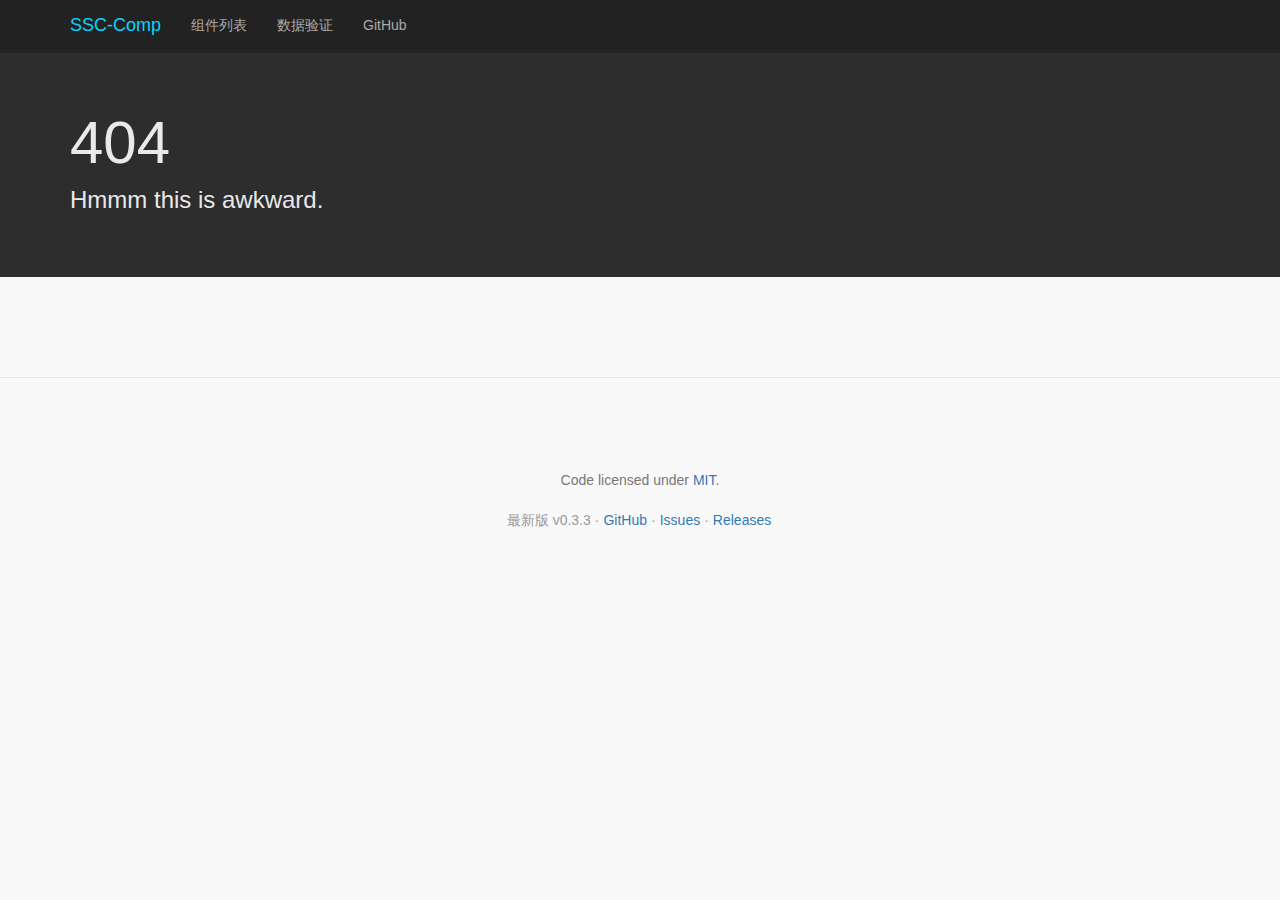
<file: docs-built/getting-started.html>
<!doctype html><html data-reactid=".ut2flxnggq" data-react-checksum="238826053"><head data-reactid=".ut2flxnggq.0"><title>SSC-Comp</title>
        <meta http-equiv="X-UA-Compatible" content="IE=edge">
        <meta name="viewport" content="width=device-width, initial-scale=1.0">
        <link href="/assets/bundle.css" rel="stylesheet">
        <link href="/assets/favicon.ico?v=2" type="image/x-icon" rel="shortcut icon">
        <!--[if lt IE 9]>
        <script src="https://oss.maxcdn.com/html5shiv/3.7.2/html5shiv.min.js"></script>
        <script src="https://oss.maxcdn.com/respond/1.4.2/respond.min.js"></script>
        <script src="http://cdnjs.cloudflare.com/ajax/libs/es5-shim/3.4.0/es5-shim.js"></script>
        <script src="http://cdnjs.cloudflare.com/ajax/libs/es5-shim/3.4.0/es5-sham.js"></script>
        <![endif]--></head><body data-reactid=".ut2flxnggq.1"><div data-reactid=".ut2flxnggq.1.0"><header role="banner" class="bs-docs-nav navbar navbar-default navbar-static-top" data-reactid=".ut2flxnggq.1.0.0"><div class="container" data-reactid=".ut2flxnggq.1.0.0.0"><div class="navbar-header" data-reactid=".ut2flxnggq.1.0.0.0.0"><a class="navbar-brand" href="/" data-reactid=".ut2flxnggq.1.0.0.0.0.0">SSC-Comp</a><button type="button" class="navbar-toggle collapsed" data-reactid=".ut2flxnggq.1.0.0.0.0.1"><span class="sr-only" data-reactid=".ut2flxnggq.1.0.0.0.0.1.0">Toggle navigation</span><span class="icon-bar" data-reactid=".ut2flxnggq.1.0.0.0.0.1.1"></span><span class="icon-bar" data-reactid=".ut2flxnggq.1.0.0.0.0.1.2"></span><span class="icon-bar" data-reactid=".ut2flxnggq.1.0.0.0.0.1.3"></span></button></div><div class="navbar-collapse bs-navbar-collapse collapse" data-reactid=".ut2flxnggq.1.0.0.0.1"><ul id="top" role="navigation" class="nav navbar-nav" data-reactid=".ut2flxnggq.1.0.0.0.1.0"><li data-reactid=".ut2flxnggq.1.0.0.0.1.0.$components/=10=2$components"><a href="/components.html" data-reactid=".ut2flxnggq.1.0.0.0.1.0.$components/=10=2$components.0">组件列表</a></li><li data-reactid=".ut2flxnggq.1.0.0.0.1.0.$validation/=10=2$validation"><a href="/validation.html" data-reactid=".ut2flxnggq.1.0.0.0.1.0.$validation/=10=2$validation.0">数据验证</a></li><li data-reactid=".ut2flxnggq.1.0.0.0.1.0.$/=11"><a href="https://github.com/yyssc/ssc-grid" target="_blank" data-reactid=".ut2flxnggq.1.0.0.0.1.0.$/=11.0">GitHub</a></li></ul></div></div></header><div class="bs-docs-header" id="content" data-reactid=".ut2flxnggq.1.0.1"><div class="container" data-reactid=".ut2flxnggq.1.0.1.0"><h1 data-reactid=".ut2flxnggq.1.0.1.0.0">404</h1><p data-reactid=".ut2flxnggq.1.0.1.0.1">Hmmm this is awkward.</p></div></div><footer class="bs-docs-footer" role="contentinfo" data-reactid=".ut2flxnggq.1.0.2"><div class="container" data-reactid=".ut2flxnggq.1.0.2.0"><div class="bs-docs-social" data-reactid=".ut2flxnggq.1.0.2.0.0"><ul class="bs-docs-social-buttons" data-reactid=".ut2flxnggq.1.0.2.0.0.0"><li data-reactid=".ut2flxnggq.1.0.2.0.0.0.0"><iframe class="github-btn" src="https://ghbtns.com/github-btn.html?user=yyssc&amp;repo=ssc-grid&amp;type=watch&amp;count=true" width="95" height="20" title="Star on GitHub" data-reactid=".ut2flxnggq.1.0.2.0.0.0.0.0"></iframe></li><li data-reactid=".ut2flxnggq.1.0.2.0.0.0.1"><iframe class="github-btn" src="https://ghbtns.com/github-btn.html?user=yyssc&amp;repo=ssc-grid&amp;type=fork&amp;count=true" width="92" height="20" title="Fork on GitHub" data-reactid=".ut2flxnggq.1.0.2.0.0.0.1.0"></iframe></li></ul></div><p data-reactid=".ut2flxnggq.1.0.2.0.1"><span data-reactid=".ut2flxnggq.1.0.2.0.1.0">Code licensed under </span><a href="https://github.com/tigerandgirl/ssc-refer/blob/master/LICENSE" target="_blank" data-reactid=".ut2flxnggq.1.0.2.0.1.1">MIT</a><span data-reactid=".ut2flxnggq.1.0.2.0.1.2">.</span></p><ul class="bs-docs-footer-links muted" data-reactid=".ut2flxnggq.1.0.2.0.2"><li data-reactid=".ut2flxnggq.1.0.2.0.2.0"><span data-reactid=".ut2flxnggq.1.0.2.0.2.0.0">最新版 v</span><span data-reactid=".ut2flxnggq.1.0.2.0.2.0.1">0.3.3</span></li><li data-reactid=".ut2flxnggq.1.0.2.0.2.1">·</li><li data-reactid=".ut2flxnggq.1.0.2.0.2.2"><a href="https://github.com/tigerandgirl/ssc-refer" data-reactid=".ut2flxnggq.1.0.2.0.2.2.0">GitHub</a></li><li data-reactid=".ut2flxnggq.1.0.2.0.2.3">·</li><li data-reactid=".ut2flxnggq.1.0.2.0.2.4"><a href="https://github.com/tigerandgirl/ssc-refer/issues?state=open" data-reactid=".ut2flxnggq.1.0.2.0.2.4.0">Issues</a></li><li data-reactid=".ut2flxnggq.1.0.2.0.2.5">·</li><li data-reactid=".ut2flxnggq.1.0.2.0.2.6"><a href="https://github.com/tigerandgirl/ssc-refer/releases" data-reactid=".ut2flxnggq.1.0.2.0.2.6.0">Releases</a></li></ul></div></footer></div><script data-reactid=".ut2flxnggq.1.1">window.ASSET_BASE_URL = "";
        window.PROP_DATA = {"undefined":{"props":{},"composes":[],"methods":{"_handleBlur":{},"_handleKeyDown":{},"handleClickOutside":{"desc":"From `onClickOutside` HOC."},"_handleRemove":{},"_handleSelect":{}},"desc":"","doclets":{},"descHtml":""},"AnonymousComponent1":{"props":{"delay":{"type":{"name":"number"},"required":false,"desc":"Delay, in milliseconds, before performing search.","defaultValue":"DEFAULT_DELAY_MS","computed":true,"doclets":{},"descHtml":"<p>Delay, in milliseconds, before performing search.</p>\n"},"onSearch":{"type":{"name":"func"},"required":true,"desc":"Callback to perform when the search is executed.","doclets":{},"descHtml":"<p>Callback to perform when the search is executed.</p>\n"},"options":{"type":{"name":"array"},"required":false,"desc":"Options to be passed to the typeahead. Will typically be the query\r\nresults, but can also be initial default options.","defaultValue":"[]","computed":true,"doclets":{},"descHtml":"<p>Options to be passed to the typeahead. Will typically be the query\nresults, but can also be initial default options.</p>\n"},"promptText":{"type":{"name":"string"},"required":false,"desc":"Text displayed in the menu when there is no user input.","defaultValue":"'Type to search...'","computed":false,"doclets":{},"descHtml":"<p>Text displayed in the menu when there is no user input.</p>\n"},"searchText":{"type":{"name":"string"},"required":false,"desc":"Text displayed in the menu while the request is pending.","defaultValue":"'Searching...'","computed":false,"doclets":{},"descHtml":"<p>Text displayed in the menu while the request is pending.</p>\n"},"useCache":{"type":{"name":"bool"},"required":false,"desc":"Whether or not the component should cache query results.","defaultValue":"true","computed":false,"doclets":{},"descHtml":"<p>Whether or not the component should cache query results.</p>\n"},"minLength":{"defaultValue":"2","computed":false,"doclets":{},"desc":"","descHtml":""}},"composes":[],"methods":{"getInstance":{"desc":"Make the component instance available."},"_getEmptyLabel":{},"_handleChange":{},"_handleInputChange":{},"_handleSearch":{}},"desc":"","doclets":{},"descHtml":""},"Content":{"props":{"align":{"type":{"name":"enum","value":["'justify'","'left'","'right'"]},"required":false,"desc":"Specify menu alignment. The default value is `justify`, which makes the\r\nmenu as wide as the input and truncates long values. Specifying `left`\r\nor `right` will align the menu to that side and the width will be\r\ndetermined by the length of menu item values.","defaultValue":"'justify'","computed":false,"doclets":{},"descHtml":"<p>Specify menu alignment. The default value is <code>justify</code>, which makes the\nmenu as wide as the input and truncates long values. Specifying <code>left</code>\nor <code>right</code> will align the menu to that side and the width will be\ndetermined by the length of menu item values.</p>\n"},"emptyLabel":{"type":{"name":"string"},"required":false,"desc":"Message to display in the menu if there are no valid results.","defaultValue":"'无匹配结果.'","computed":false,"doclets":{},"descHtml":"<p>Message to display in the menu if there are no valid results.</p>\n"},"maxHeight":{"type":{"name":"number"},"required":false,"desc":"Maximum height of the dropdown menu, in px.","defaultValue":"300","computed":false,"doclets":{},"descHtml":"<p>Maximum height of the dropdown menu, in px.</p>\n"},"paginationText":{"type":{"name":"string"},"required":false,"desc":"Prompt displayed when large data sets are paginated.","defaultValue":"'显示更多...'","computed":false,"doclets":{},"descHtml":"<p>Prompt displayed when large data sets are paginated.</p>\n"},"paginate":{"defaultValue":"true","computed":false,"doclets":{},"desc":"","descHtml":""}},"composes":[],"methods":{"_renderPaginationMenuItem":{"desc":"Allow user to see more results, if available."},"_getMenuStyle":{}},"desc":"Menu component that automatically handles pagination and empty state when\r\npassed a set of filtered and truncated results.","doclets":{},"descHtml":"<p>Menu component that automatically handles pagination and empty state when\npassed a set of filtered and truncated results.</p>\n"},"List":{"props":{"align":{"type":{"name":"enum","value":["'justify'","'left'","'right'"]},"required":false,"desc":"Specify menu alignment. The default value is `justify`, which makes the\r\nmenu as wide as the input and truncates long values. Specifying `left`\r\nor `right` will align the menu to that side and the width will be\r\ndetermined by the length of menu item values.","defaultValue":"'justify'","computed":false,"doclets":{},"descHtml":"<p>Specify menu alignment. The default value is <code>justify</code>, which makes the\nmenu as wide as the input and truncates long values. Specifying <code>left</code>\nor <code>right</code> will align the menu to that side and the width will be\ndetermined by the length of menu item values.</p>\n"},"emptyLabel":{"type":{"name":"string"},"required":false,"desc":"Message to display in the menu if there are no valid results.","defaultValue":"'无匹配结果.'","computed":false,"doclets":{},"descHtml":"<p>Message to display in the menu if there are no valid results.</p>\n"},"maxHeight":{"type":{"name":"number"},"required":false,"desc":"Maximum height of the dropdown menu, in px.","defaultValue":"300","computed":false,"doclets":{},"descHtml":"<p>Maximum height of the dropdown menu, in px.</p>\n"},"paginationText":{"type":{"name":"string"},"required":false,"desc":"Prompt displayed when large data sets are paginated.","defaultValue":"'显示更多...'","computed":false,"doclets":{},"descHtml":"<p>Prompt displayed when large data sets are paginated.</p>\n"},"paginate":{"defaultValue":"true","computed":false,"doclets":{},"desc":"","descHtml":""}},"composes":[],"methods":{"_getMenuStyle":{}},"desc":"Menu component that automatically handles pagination and empty state when\r\npassed a set of filtered and truncated results.","doclets":{},"descHtml":"<p>Menu component that automatically handles pagination and empty state when\npassed a set of filtered and truncated results.</p>\n"},"BaseListItem":{"props":{"onClick":{"defaultValue":"noop","computed":true,"doclets":{},"desc":"","descHtml":""}},"composes":[],"methods":{"_handleClick":{},"_handleIsLeaf":{}},"desc":"","doclets":{},"descHtml":""},"Menu":{"props":{"align":{"type":{"name":"enum","value":["'justify'","'left'","'right'"]},"required":false,"desc":"Specify menu alignment. The default value is `justify`, which makes the\r\nmenu as wide as the input and truncates long values. Specifying `left`\r\nor `right` will align the menu to that side and the width will be\r\ndetermined by the length of menu item values.","defaultValue":"'justify'","computed":false,"doclets":{},"descHtml":"<p>Specify menu alignment. The default value is <code>justify</code>, which makes the\nmenu as wide as the input and truncates long values. Specifying <code>left</code>\nor <code>right</code> will align the menu to that side and the width will be\ndetermined by the length of menu item values.</p>\n"},"emptyLabel":{"type":{"name":"string"},"required":false,"desc":"Message to display in the menu if there are no valid results.","defaultValue":"'加载中...'","computed":false,"doclets":{},"descHtml":"<p>Message to display in the menu if there are no valid results.</p>\n"},"maxHeight":{"type":{"name":"number"},"required":false,"desc":"Maximum height of the dropdown menu, in px.","defaultValue":"300","computed":false,"doclets":{},"descHtml":"<p>Maximum height of the dropdown menu, in px.</p>\n"},"paginationText":{"type":{"name":"string"},"required":false,"desc":"Prompt displayed when large data sets are paginated.","defaultValue":"'显示更多...'","computed":false,"doclets":{},"descHtml":"<p>Prompt displayed when large data sets are paginated.</p>\n"},"paginate":{"defaultValue":"true","computed":false,"doclets":{},"desc":"","descHtml":""}},"composes":[],"methods":{"_renderPaginationMenuItem":{"desc":"Allow user to see more results, if available."},"_getMenuStyle":{}},"desc":"Menu component that automatically handles pagination and empty state when\r\npassed a set of filtered and truncated results.","doclets":{},"descHtml":"<p>Menu component that automatically handles pagination and empty state when\npassed a set of filtered and truncated results.</p>\n"},"BaseMenuItem":{"props":{"onClick":{"defaultValue":"noop","computed":true,"doclets":{},"desc":"","descHtml":""}},"composes":[],"methods":{"_handleClick":{}},"desc":"","doclets":{},"descHtml":""},"Overlay":{"props":{"container":{"type":{"name":"union","value":[{"name":"componentOrElement"},{"name":"func"}]},"required":true,"desc":"","doclets":{},"descHtml":""},"show":{"type":{"name":"bool"},"required":false,"desc":"","defaultValue":"false","computed":false,"doclets":{},"descHtml":""},"target":{"type":{"name":"union","value":[{"name":"componentOrElement"},{"name":"func"}]},"required":true,"desc":"","doclets":{},"descHtml":""}},"composes":[],"methods":{"_updatePosition":{}},"desc":"Custom `Overlay` component, since the version in `react-overlays` doesn't\r\nwork for our needs. Specifically, the `Position` component doesn't provide\r\nthe customized placement we need.","doclets":{},"descHtml":"<p>Custom <code>Overlay</code> component, since the version in <code>react-overlays</code> doesn&#39;t\nwork for our needs. Specifically, the <code>Position</code> component doesn&#39;t provide\nthe customized placement we need.</p>\n"},"ReferContent":{"props":{"newSelectionPrefix":{"type":{"name":"string"},"required":false,"desc":"Provides the ability to specify a prefix before the user-entered text to\r\nindicate that the selection will be new. No-op unless `allowNew={true}`.","defaultValue":"'New selection: '","computed":false,"doclets":{},"descHtml":"<p>Provides the ability to specify a prefix before the user-entered text to\nindicate that the selection will be new. No-op unless <code>allowNew={true}</code>.</p>\n"}},"composes":[],"methods":{},"desc":"","doclets":{},"descHtml":""},"ReferList":{"props":{"newSelectionPrefix":{"type":{"name":"string"},"required":false,"desc":"Provides the ability to specify a prefix before the user-entered text to\r\nindicate that the selection will be new. No-op unless `allowNew={true}`.","defaultValue":"'New selection: '","computed":false,"doclets":{},"descHtml":"<p>Provides the ability to specify a prefix before the user-entered text to\nindicate that the selection will be new. No-op unless <code>allowNew={true}</code>.</p>\n"},"renderMenuItemChildren":{"type":{"name":"func"},"required":false,"desc":"Provides a hook for customized rendering of menu item contents.","doclets":{},"descHtml":"<p>Provides a hook for customized rendering of menu item contents.</p>\n"}},"composes":[],"methods":{"_renderNavBar":{},"_renderListItem":{},"_handleChangeStatus":{},"_changeNav":{},"_changelist":{}},"desc":"","doclets":{},"descHtml":""},"Refers":{"props":{"allowNew":{"type":{"name":"bool"},"required":false,"desc":"Allows the creation of new selections on the fly. Note that any new items\nwill be added to the list of selections, but not the list of original\noptions unless handled as such by `Typeahead`'s parent.","defaultValue":"false","computed":false,"doclets":{},"descHtml":"<p>Allows the creation of new selections on the fly. Note that any new items\nwill be added to the list of selections, but not the list of original\noptions unless handled as such by <code>Typeahead</code>&#39;s parent.</p>\n"},"autoFocus":{"type":{"name":"bool"},"required":false,"desc":"Autofocus the input when the component initially mounts.","defaultValue":"false","computed":false,"doclets":{},"descHtml":"<p>Autofocus the input when the component initially mounts.</p>\n"},"bodyContainer":{"type":{"name":"bool"},"required":false,"desc":"Whether to render the menu inline or attach to `document.body`.","defaultValue":"false","computed":false,"doclets":{},"descHtml":"<p>Whether to render the menu inline or attach to <code>document.body</code>.</p>\n"},"caseSensitive":{"type":{"name":"bool"},"required":false,"desc":"Whether or not filtering should be case-sensitive.","defaultValue":"false","computed":false,"doclets":{},"descHtml":"<p>Whether or not filtering should be case-sensitive.</p>\n"},"clearButton":{"type":{"name":"bool"},"required":false,"desc":"Displays a button to clear the input when there are selections.","defaultValue":"false","computed":false,"doclets":{},"descHtml":"<p>Displays a button to clear the input when there are selections.</p>\n"},"defaultSelected":{"type":{"name":"array"},"required":false,"desc":"Specify any pre-selected options. Use only if you want the component to\nbe uncontrolled.","defaultValue":"[]","computed":true,"doclets":{},"descHtml":"<p>Specify any pre-selected options. Use only if you want the component to\nbe uncontrolled.</p>\n"},"dropup":{"type":{"name":"bool"},"required":false,"desc":"Specify whether the menu should appear above the input.","defaultValue":"false","computed":false,"doclets":{},"descHtml":"<p>Specify whether the menu should appear above the input.</p>\n"},"filterBy":{"type":{"name":"union","value":[{"name":"array","value":{"name":"string"}},{"name":"func"}]},"required":false,"desc":"Either an array of fields in `option` to search, or a custom filtering\ncallback.","defaultValue":"[]","computed":true,"doclets":{},"descHtml":"<p>Either an array of fields in <code>option</code> to search, or a custom filtering\ncallback.</p>\n"},"ignoreDiacritics":{"type":{"name":"bool"},"required":false,"desc":"Whether the filter should ignore accents and other diacritical marks.","defaultValue":"true","computed":false,"doclets":{},"descHtml":"<p>Whether the filter should ignore accents and other diacritical marks.</p>\n"},"isLoading":{"type":{"name":"bool"},"required":false,"desc":"Indicate whether an asynchromous data fetch is happening.","defaultValue":"false","computed":false,"doclets":{},"descHtml":"<p>Indicate whether an asynchromous data fetch is happening.</p>\n"},"labelKey":{"type":{"name":"union","value":[{"name":"string"},{"name":"func"}]},"required":false,"desc":"Specify the option key to use for display or a function returning the\ndisplay string. By default, the selector will use the `label` key.","defaultValue":"'label'","computed":false,"doclets":{},"descHtml":"<p>Specify the option key to use for display or a function returning the\ndisplay string. By default, the selector will use the <code>label</code> key.</p>\n"},"maxResults":{"type":{"name":"number"},"required":false,"desc":"Maximum number of results to display by default. Mostly done for\nperformance reasons so as not to render too many DOM nodes in the case of\nlarge data sets.","defaultValue":"100","computed":false,"doclets":{},"descHtml":"<p>Maximum number of results to display by default. Mostly done for\nperformance reasons so as not to render too many DOM nodes in the case of\nlarge data sets.</p>\n"},"minLength":{"type":{"name":"number"},"required":false,"desc":"Number of input characters that must be entered before showing results.","defaultValue":"0","computed":false,"doclets":{},"descHtml":"<p>Number of input characters that must be entered before showing results.</p>\n"},"multiple":{"type":{"name":"bool"},"required":false,"desc":"Whether or not multiple selections are allowed.","defaultValue":"false","computed":false,"doclets":{},"descHtml":"<p>Whether or not multiple selections are allowed.</p>\n"},"onBlur":{"type":{"name":"func"},"required":false,"desc":"Callback fired when the input is blurred. Receives an event.","defaultValue":"noop","computed":true,"doclets":{},"descHtml":"<p>Callback fired when the input is blurred. Receives an event.</p>\n"},"onChange":{"type":{"name":"func"},"required":false,"desc":"Callback fired whenever items are added or removed. Receives an array of\nthe selected options.","defaultValue":"noop","computed":true,"doclets":{},"descHtml":"<p>Callback fired whenever items are added or removed. Receives an array of\nthe selected options.</p>\n"},"onFocus":{"type":{"name":"func"},"required":false,"desc":"Callback fired when the input is focused. Receives an event.","defaultValue":"noop","computed":true,"doclets":{},"descHtml":"<p>Callback fired when the input is focused. Receives an event.</p>\n"},"onInputChange":{"type":{"name":"func"},"required":false,"desc":"Callback for handling changes to the user-input text.","defaultValue":"noop","computed":true,"doclets":{},"descHtml":"<p>Callback for handling changes to the user-input text.</p>\n"},"paginate":{"type":{"name":"bool"},"required":false,"desc":"Give user the ability to display additional results if the number of\nresults exceeds `maxResults`.","defaultValue":"true","computed":false,"doclets":{},"descHtml":"<p>Give user the ability to display additional results if the number of\nresults exceeds <code>maxResults</code>.</p>\n"},"renderMenu":{"type":{"name":"func"},"required":false,"desc":"Callback for custom menu rendering.","doclets":{},"descHtml":"<p>Callback for custom menu rendering.</p>\n"},"selected":{"type":{"name":"array"},"required":false,"desc":"The selected option(s) displayed in the input. Use this prop if you want\nto control the component via its parent.","defaultValue":"[]","computed":true,"doclets":{},"descHtml":"<p>The selected option(s) displayed in the input. Use this prop if you want\nto control the component via its parent.</p>\n"},"referDataUrl":{"type":{"name":"string"},"required":true,"desc":"set refer data url ,for example `http://YOURHOST/queryRefJSON`","defaultValue":"'http://172.20.4.220/ficloud/refbase_ctr/queryRefJSON'","computed":false,"doclets":{},"descHtml":"<p>set refer data url ,for example <code>http://YOURHOST/queryRefJSON</code></p>\n"},"referConditions":{"type":{"name":"object"},"required":true,"desc":"set refOptions ,for example `{\"refCode\":\"dept\",\"refType\":\"tree\",\"rootName\":\"部门\"}`","defaultValue":"{}","computed":true,"doclets":{},"descHtml":"<p>set refOptions ,for example <code>{&quot;refCode&quot;:&quot;dept&quot;,&quot;refType&quot;:&quot;tree&quot;,&quot;rootName&quot;:&quot;部门&quot;}</code></p>\n"},"requestHeader":{"type":{"name":"object"},"required":false,"desc":"Is debug mode.","defaultValue":"{}","computed":true,"doclets":{},"descHtml":"<p>Is debug mode.</p>\n"},"referType":{"type":{"name":"string"},"required":true,"desc":"set refer type, for example: list, cascader, table, treetable, default type is list.","defaultValue":"'list'","computed":false,"doclets":{},"descHtml":"<p>set refer type, for example: list, cascader, table, treetable, default type is list.</p>\n"},"tableColumns":{"type":{"name":"array"},"required":false,"desc":"set custom columns for table display, for example `[{\"field\":\"name\", \"label\":\"名称\"},{\"field\":\"code\",\"label\":\"编码\"},{\"field\":\"addr\",\"label\":\"地址\"}]`","doclets":{},"descHtml":"<p>set custom columns for table display, for example <code>[{&quot;field&quot;:&quot;name&quot;, &quot;label&quot;:&quot;名称&quot;},{&quot;field&quot;:&quot;code&quot;,&quot;label&quot;:&quot;编码&quot;},{&quot;field&quot;:&quot;addr&quot;,&quot;label&quot;:&quot;地址&quot;}]</code></p>\n"},"showDisabledBtn":{"type":{"name":"bool"},"required":false,"desc":"set refer whether to display the Disabled button","defaultValue":"true","computed":false,"doclets":{},"descHtml":"<p>set refer whether to display the Disabled button</p>\n"},"showDisabledBtnText":{"type":{"name":"string"},"required":false,"desc":"显示停用按钮名称，默认值：'显示停用'","defaultValue":"'显示停用'","computed":false,"doclets":{},"descHtml":"<p>显示停用按钮名称，默认值：&#39;显示停用&#39;</p>\n"},"showDisabledBtnText_Not":{"type":{"name":"string"},"required":false,"desc":"隐藏停用按钮名称，默认值：'隐藏停用'","defaultValue":"'隐藏停用'","computed":false,"doclets":{},"descHtml":"<p>隐藏停用按钮名称，默认值：&#39;隐藏停用&#39;</p>\n"},"showDisabled":{"type":{"name":"bool"},"required":false,"desc":"set refer whether to display Disabled data","defaultValue":"false","computed":false,"doclets":{},"descHtml":"<p>set refer whether to display Disabled data</p>\n"},"debugMode":{"type":{"name":"bool"},"required":false,"desc":"Is debug mode.","defaultValue":"false","computed":false,"doclets":{},"descHtml":"<p>Is debug mode.</p>\n"},"searchIcon":{"type":{"name":"string"},"required":false,"desc":"search icon style","defaultValue":"'glyphicon glyphicon-search refer-search-icon'","computed":false,"doclets":{},"descHtml":"<p>search icon style</p>\n"}},"composes":[],"methods":{"getChildContext":{},"_getFilteredResults":{},"getFilteredSelected":{},"_loadData":{},"blur":{},"clear":{"desc":"Public method to allow external clearing of the input. Clears both text\nand selection(s)."},"focus":{},"getData":{},"getInputTextValue":{},"hideRefers":{},"showRefers":{},"_renderInput":{},"_renderMenu":{},"_renderAux":{},"_handleActiveItemChange":{},"_handleBlur":{},"_handleFocus":{},"_handleEnable":{},"_handleInitialItemChange":{},"_handleTextChange":{},"_handleChange":{},"_handleKeydown":{},"_handleAddOption":{},"_handlePagination":{},"_handleRemoveOption":{},"handleClickOutside":{"desc":"From `onClickOutside` HOC."},"_hideDropdown":{}},"desc":"Refer","doclets":{},"descHtml":"<p>Refer</p>\n"},"ReferTable":{"props":{"newSelectionPrefix":{"type":{"name":"string"},"required":false,"desc":"Provides the ability to specify a prefix before the user-entered text to\r\nindicate that the selection will be new. No-op unless `allowNew={true}`.","defaultValue":"'New selection: '","computed":false,"doclets":{},"descHtml":"<p>Provides the ability to specify a prefix before the user-entered text to\nindicate that the selection will be new. No-op unless <code>allowNew={true}</code>.</p>\n"},"onClickItem":{"type":{"name":"func"},"required":false,"desc":"Provides a hook for customized rendering of menu item contents.","defaultValue":"noop","computed":true,"doclets":{},"descHtml":"<p>Provides a hook for customized rendering of menu item contents.</p>\n"}},"composes":[],"methods":{"_renderTable":{},"_handleClickItem":{}},"desc":"","doclets":{},"descHtml":""},"ReferTreeTable":{"props":{"newSelectionPrefix":{"type":{"name":"string"},"required":false,"desc":"Provides the ability to specify a prefix before the user-entered text to\r\nindicate that the selection will be new. No-op unless `allowNew={true}`.","defaultValue":"'New selection: '","computed":false,"doclets":{},"descHtml":"<p>Provides the ability to specify a prefix before the user-entered text to\nindicate that the selection will be new. No-op unless <code>allowNew={true}</code>.</p>\n"},"onClickItem":{"type":{"name":"func"},"required":false,"desc":"Provides a hook for customized rendering of menu item contents.","defaultValue":"noop","computed":true,"doclets":{},"descHtml":"<p>Provides a hook for customized rendering of menu item contents.</p>\n"}},"composes":[],"methods":{"_renderTable":{},"_handleClickItem":{}},"desc":"","doclets":{},"descHtml":""},"Table":{"props":{"align":{"type":{"name":"enum","value":["'justify'","'left'","'right'"]},"required":false,"desc":"Specify menu alignment. The default value is `justify`, which makes the\r\nmenu as wide as the input and truncates long values. Specifying `left`\r\nor `right` will align the menu to that side and the width will be\r\ndetermined by the length of menu item values.","defaultValue":"'justify'","computed":false,"doclets":{},"descHtml":"<p>Specify menu alignment. The default value is <code>justify</code>, which makes the\nmenu as wide as the input and truncates long values. Specifying <code>left</code>\nor <code>right</code> will align the menu to that side and the width will be\ndetermined by the length of menu item values.</p>\n"},"emptyLabel":{"type":{"name":"string"},"required":false,"desc":"Message to display in the menu if there are no valid results.","defaultValue":"'无数据.'","computed":false,"doclets":{},"descHtml":"<p>Message to display in the menu if there are no valid results.</p>\n"},"maxHeight":{"type":{"name":"number"},"required":false,"desc":"Maximum height of the dropdown menu, in px.","defaultValue":"300","computed":false,"doclets":{},"descHtml":"<p>Maximum height of the dropdown menu, in px.</p>\n"},"paginationText":{"type":{"name":"string"},"required":false,"desc":"Prompt displayed when large data sets are paginated.","defaultValue":"'显示更多...'","computed":false,"doclets":{},"descHtml":"<p>Prompt displayed when large data sets are paginated.</p>\n"},"paginate":{"defaultValue":"true","computed":false,"doclets":{},"desc":"","descHtml":""}},"composes":[],"methods":{"_getMenuStyle":{}},"desc":"Menu component that automatically handles pagination and empty state when\r\npassed a set of filtered and truncated results.","doclets":{},"descHtml":"<p>Menu component that automatically handles pagination and empty state when\npassed a set of filtered and truncated results.</p>\n"},"TableRender":{"props":{"onClickItem":{"type":{"name":"func"},"required":false,"desc":"callback sub component onClick event","defaultValue":"noop","computed":true,"doclets":{},"descHtml":"<p>callback sub component onClick event</p>\n"},"onClick":{"defaultValue":"noop","computed":true,"doclets":{},"desc":"","descHtml":""}},"composes":[],"methods":{"_handleClick":{}},"desc":"","doclets":{},"descHtml":""},"TextInput":{"props":{"bsSize":{"type":{"name":"enum","value":["'large'","'lg'","'small'","'sm'"]},"required":false,"desc":"Specify the size of the input.","doclets":{},"descHtml":"<p>Specify the size of the input.</p>\n"}},"composes":[],"methods":{"getInstance":{}},"desc":"","doclets":{},"descHtml":""},"Token":{"props":{"onRemove":{"type":{"name":"func"},"required":false,"desc":"Handler for removing/deleting the token. If not defined, the token will\r\nbe rendered in a read-only state.","defaultValue":"noop","computed":true,"doclets":{},"descHtml":"<p>Handler for removing/deleting the token. If not defined, the token will\nbe rendered in a read-only state.</p>\n"},"selected":{"type":{"name":"bool"},"required":false,"desc":"","defaultValue":"false","computed":false,"doclets":{},"descHtml":""}},"composes":[],"methods":{"_renderRemoveableToken":{},"_renderToken":{}},"desc":"Token\r\n\nIndividual token component, generally displayed within the TokenizerInput\r\ncomponent, but can also be rendered on its own.","doclets":{},"descHtml":"<p>Token</p>\n<p>Individual token component, generally displayed within the TokenizerInput\ncomponent, but can also be rendered on its own.</p>\n"},"TokenizerInput":{"props":{"disabled":{"type":{"name":"bool"},"required":false,"desc":"Whether to disable the input and all selections.","doclets":{},"descHtml":"<p>Whether to disable the input and all selections.</p>\n"},"placeholder":{"type":{"name":"string"},"required":false,"desc":"Placeholder text for the input.","doclets":{},"descHtml":"<p>Placeholder text for the input.</p>\n"},"renderToken":{"type":{"name":"func"},"required":false,"desc":"Provides a hook for customized rendering of tokens when multiple\r\nselections are enabled.","doclets":{},"descHtml":"<p>Provides a hook for customized rendering of tokens when multiple\nselections are enabled.</p>\n"}},"composes":[],"methods":{"blur":{},"focus":{},"_renderToken":{},"_handleBlur":{},"_handleChange":{},"_handleKeydown":{},"_handleInputFocus":{}},"desc":"TokenizerInput\r\n\nAccepts multiple selections from a Typeahead component and renders them as\r\ntokens within an input.","doclets":{},"descHtml":"<p>TokenizerInput</p>\n<p>Accepts multiple selections from a Typeahead component and renders them as\ntokens within an input.</p>\n"},"TreeTable":{"props":{"align":{"type":{"name":"enum","value":["'justify'","'left'","'right'"]},"required":false,"desc":"Specify menu alignment. The default value is `justify`, which makes the\r\nmenu as wide as the input and truncates long values. Specifying `left`\r\nor `right` will align the menu to that side and the width will be\r\ndetermined by the length of menu item values.","defaultValue":"'justify'","computed":false,"doclets":{},"descHtml":"<p>Specify menu alignment. The default value is <code>justify</code>, which makes the\nmenu as wide as the input and truncates long values. Specifying <code>left</code>\nor <code>right</code> will align the menu to that side and the width will be\ndetermined by the length of menu item values.</p>\n"},"emptyLabel":{"type":{"name":"string"},"required":false,"desc":"Message to display in the menu if there are no valid results.","defaultValue":"'无数据.'","computed":false,"doclets":{},"descHtml":"<p>Message to display in the menu if there are no valid results.</p>\n"},"maxHeight":{"type":{"name":"number"},"required":false,"desc":"Maximum height of the dropdown menu, in px.","defaultValue":"300","computed":false,"doclets":{},"descHtml":"<p>Maximum height of the dropdown menu, in px.</p>\n"},"paginationText":{"type":{"name":"string"},"required":false,"desc":"Prompt displayed when large data sets are paginated.","defaultValue":"'显示更多...'","computed":false,"doclets":{},"descHtml":"<p>Prompt displayed when large data sets are paginated.</p>\n"},"paginate":{"defaultValue":"true","computed":false,"doclets":{},"desc":"","descHtml":""}},"composes":[],"methods":{"_getMenuStyle":{}},"desc":"Menu component that automatically handles pagination and empty state when\r\npassed a set of filtered and truncated results.","doclets":{},"descHtml":"<p>Menu component that automatically handles pagination and empty state when\npassed a set of filtered and truncated results.</p>\n"},"TreeTableRender":{"props":{"onClickItem":{"type":{"name":"func"},"required":false,"desc":"callback sub component onClick event","defaultValue":"noop","computed":true,"doclets":{},"descHtml":"<p>callback sub component onClick event</p>\n"},"onClick":{"defaultValue":"noop","computed":true,"doclets":{},"desc":"","descHtml":""}},"composes":[],"methods":{},"desc":"","doclets":{},"descHtml":""},"TypeaheadInput":{"props":{"disabled":{"type":{"name":"bool"},"required":false,"desc":"Whether to disable the input and any selection, if present.","doclets":{},"descHtml":"<p>Whether to disable the input and any selection, if present.</p>\n"},"name":{"type":{"name":"string"},"required":false,"desc":"Name property for the input.","doclets":{},"descHtml":"<p>Name property for the input.</p>\n"},"placeholder":{"type":{"name":"string"},"required":false,"desc":"Placeholder text for the input.","doclets":{},"descHtml":"<p>Placeholder text for the input.</p>\n"}},"composes":[],"methods":{"blur":{},"focus":{},"_handleBlur":{},"_handleChange":{},"_handleInputFocus":{"desc":"If the containing parent div is focused or clicked, focus the input."},"_handleKeydown":{}},"desc":"TypeaheadInput\r\n\nHandles a single selection from the Typeahead component.","doclets":{},"descHtml":"<p>TypeaheadInput</p>\n<p>Handles a single selection from the Typeahead component.</p>\n"},"TypeaheadMenu":{"props":{"newSelectionPrefix":{"type":{"name":"string"},"required":false,"desc":"Provides the ability to specify a prefix before the user-entered text to\r\nindicate that the selection will be new. No-op unless `allowNew={true}`.","defaultValue":"'New selection: '","computed":false,"doclets":{},"descHtml":"<p>Provides the ability to specify a prefix before the user-entered text to\nindicate that the selection will be new. No-op unless <code>allowNew={true}</code>.</p>\n"},"renderMenuItemChildren":{"type":{"name":"func"},"required":false,"desc":"Provides a hook for customized rendering of menu item contents.","doclets":{},"descHtml":"<p>Provides a hook for customized rendering of menu item contents.</p>\n"}},"composes":[],"methods":{"_renderMenuItem":{}},"desc":"","doclets":{},"descHtml":""},"VoucherMoreConditions":{"props":{"fieldsModel":{"type":{"name":"array"},"required":true,"desc":"","doclets":{},"descHtml":""},"defaultData":{"type":{"name":"object"},"required":false,"desc":"","doclets":{},"descHtml":""},"onChange":{"type":{"name":"func"},"required":false,"desc":"","doclets":{},"descHtml":""},"onSubmit":{"type":{"name":"func"},"required":false,"desc":"","doclets":{},"descHtml":""},"onReset":{"type":{"name":"func"},"required":false,"desc":"","doclets":{},"descHtml":""}},"composes":[],"methods":{"handleChange":{},"handleSubmit":{},"handleReset":{},"calcAllFieldsValidationState":{}},"desc":"","doclets":{},"descHtml":""}};
        // console noop shim for IE8/9
        (function (w) {
          var noop = function () {};
          if (!w.console) {
            w.console = {};
            ['log', 'info', 'warn', 'error'].forEach(function (method) {
              w.console[method] = noop;
            });
         }
        }(window));</script><script src="/assets/bundle.js" data-reactid=".ut2flxnggq.1.2"></script></body></html>
</file>
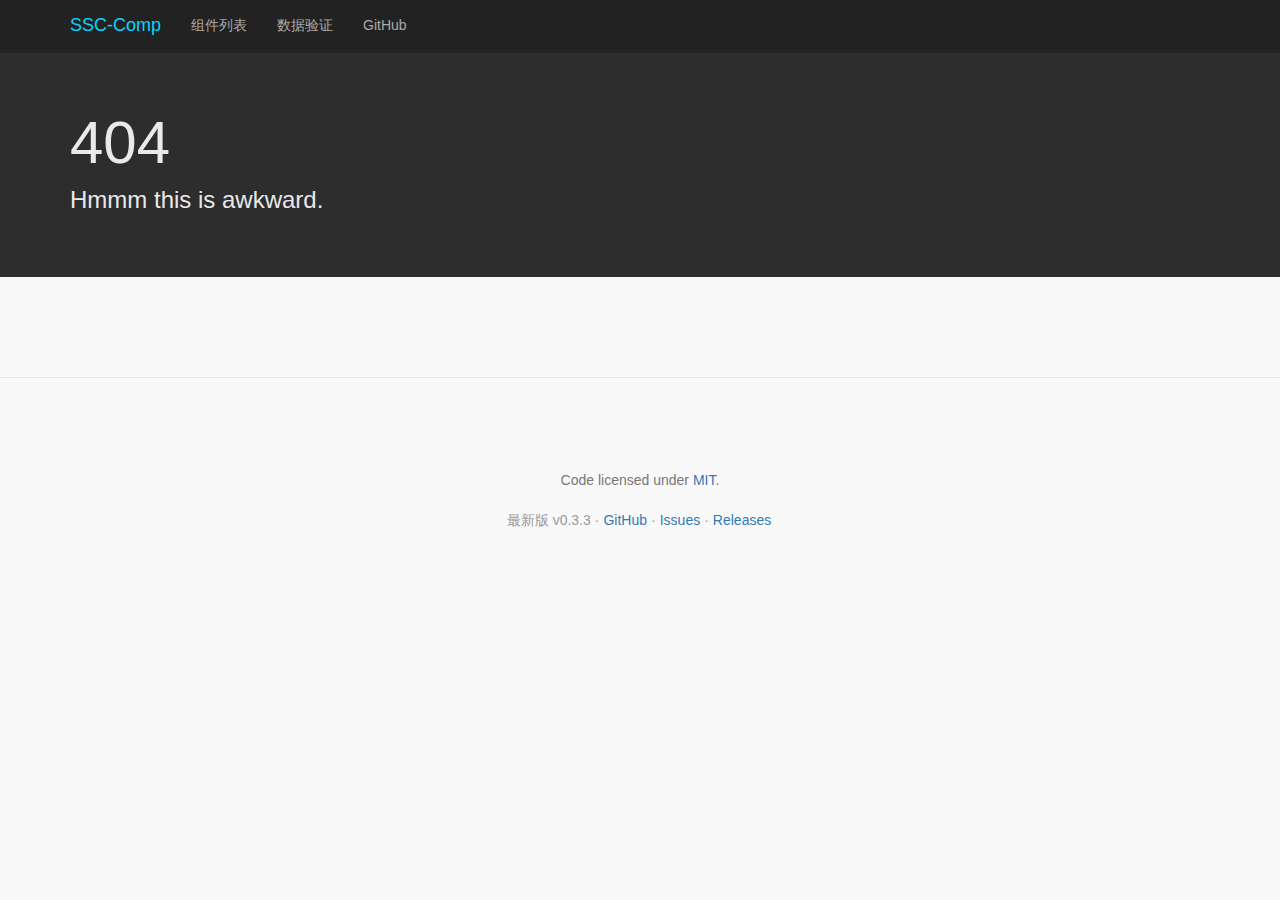
<file: docs-built/introduction.html>
<!doctype html><html data-reactid=".269tacl7d8e" data-react-checksum="-209185791"><head data-reactid=".269tacl7d8e.0"><title>SSC-Comp</title>
        <meta http-equiv="X-UA-Compatible" content="IE=edge">
        <meta name="viewport" content="width=device-width, initial-scale=1.0">
        <link href="/assets/bundle.css" rel="stylesheet">
        <link href="/assets/favicon.ico?v=2" type="image/x-icon" rel="shortcut icon">
        <!--[if lt IE 9]>
        <script src="https://oss.maxcdn.com/html5shiv/3.7.2/html5shiv.min.js"></script>
        <script src="https://oss.maxcdn.com/respond/1.4.2/respond.min.js"></script>
        <script src="http://cdnjs.cloudflare.com/ajax/libs/es5-shim/3.4.0/es5-shim.js"></script>
        <script src="http://cdnjs.cloudflare.com/ajax/libs/es5-shim/3.4.0/es5-sham.js"></script>
        <![endif]--></head><body data-reactid=".269tacl7d8e.1"><div data-reactid=".269tacl7d8e.1.0"><header role="banner" class="bs-docs-nav navbar navbar-default navbar-static-top" data-reactid=".269tacl7d8e.1.0.0"><div class="container" data-reactid=".269tacl7d8e.1.0.0.0"><div class="navbar-header" data-reactid=".269tacl7d8e.1.0.0.0.0"><a class="navbar-brand" href="/" data-reactid=".269tacl7d8e.1.0.0.0.0.0">SSC-Comp</a><button type="button" class="navbar-toggle collapsed" data-reactid=".269tacl7d8e.1.0.0.0.0.1"><span class="sr-only" data-reactid=".269tacl7d8e.1.0.0.0.0.1.0">Toggle navigation</span><span class="icon-bar" data-reactid=".269tacl7d8e.1.0.0.0.0.1.1"></span><span class="icon-bar" data-reactid=".269tacl7d8e.1.0.0.0.0.1.2"></span><span class="icon-bar" data-reactid=".269tacl7d8e.1.0.0.0.0.1.3"></span></button></div><div class="navbar-collapse bs-navbar-collapse collapse" data-reactid=".269tacl7d8e.1.0.0.0.1"><ul id="top" role="navigation" class="nav navbar-nav" data-reactid=".269tacl7d8e.1.0.0.0.1.0"><li data-reactid=".269tacl7d8e.1.0.0.0.1.0.$components/=10=2$components"><a href="/components.html" data-reactid=".269tacl7d8e.1.0.0.0.1.0.$components/=10=2$components.0">组件列表</a></li><li data-reactid=".269tacl7d8e.1.0.0.0.1.0.$validation/=10=2$validation"><a href="/validation.html" data-reactid=".269tacl7d8e.1.0.0.0.1.0.$validation/=10=2$validation.0">数据验证</a></li><li data-reactid=".269tacl7d8e.1.0.0.0.1.0.$/=11"><a href="https://github.com/yyssc/ssc-grid" target="_blank" data-reactid=".269tacl7d8e.1.0.0.0.1.0.$/=11.0">GitHub</a></li></ul></div></div></header><div class="bs-docs-header" id="content" data-reactid=".269tacl7d8e.1.0.1"><div class="container" data-reactid=".269tacl7d8e.1.0.1.0"><h1 data-reactid=".269tacl7d8e.1.0.1.0.0">404</h1><p data-reactid=".269tacl7d8e.1.0.1.0.1">Hmmm this is awkward.</p></div></div><footer class="bs-docs-footer" role="contentinfo" data-reactid=".269tacl7d8e.1.0.2"><div class="container" data-reactid=".269tacl7d8e.1.0.2.0"><div class="bs-docs-social" data-reactid=".269tacl7d8e.1.0.2.0.0"><ul class="bs-docs-social-buttons" data-reactid=".269tacl7d8e.1.0.2.0.0.0"><li data-reactid=".269tacl7d8e.1.0.2.0.0.0.0"><iframe class="github-btn" src="https://ghbtns.com/github-btn.html?user=yyssc&amp;repo=ssc-grid&amp;type=watch&amp;count=true" width="95" height="20" title="Star on GitHub" data-reactid=".269tacl7d8e.1.0.2.0.0.0.0.0"></iframe></li><li data-reactid=".269tacl7d8e.1.0.2.0.0.0.1"><iframe class="github-btn" src="https://ghbtns.com/github-btn.html?user=yyssc&amp;repo=ssc-grid&amp;type=fork&amp;count=true" width="92" height="20" title="Fork on GitHub" data-reactid=".269tacl7d8e.1.0.2.0.0.0.1.0"></iframe></li></ul></div><p data-reactid=".269tacl7d8e.1.0.2.0.1"><span data-reactid=".269tacl7d8e.1.0.2.0.1.0">Code licensed under </span><a href="https://github.com/tigerandgirl/ssc-refer/blob/master/LICENSE" target="_blank" data-reactid=".269tacl7d8e.1.0.2.0.1.1">MIT</a><span data-reactid=".269tacl7d8e.1.0.2.0.1.2">.</span></p><ul class="bs-docs-footer-links muted" data-reactid=".269tacl7d8e.1.0.2.0.2"><li data-reactid=".269tacl7d8e.1.0.2.0.2.0"><span data-reactid=".269tacl7d8e.1.0.2.0.2.0.0">最新版 v</span><span data-reactid=".269tacl7d8e.1.0.2.0.2.0.1">0.3.3</span></li><li data-reactid=".269tacl7d8e.1.0.2.0.2.1">·</li><li data-reactid=".269tacl7d8e.1.0.2.0.2.2"><a href="https://github.com/tigerandgirl/ssc-refer" data-reactid=".269tacl7d8e.1.0.2.0.2.2.0">GitHub</a></li><li data-reactid=".269tacl7d8e.1.0.2.0.2.3">·</li><li data-reactid=".269tacl7d8e.1.0.2.0.2.4"><a href="https://github.com/tigerandgirl/ssc-refer/issues?state=open" data-reactid=".269tacl7d8e.1.0.2.0.2.4.0">Issues</a></li><li data-reactid=".269tacl7d8e.1.0.2.0.2.5">·</li><li data-reactid=".269tacl7d8e.1.0.2.0.2.6"><a href="https://github.com/tigerandgirl/ssc-refer/releases" data-reactid=".269tacl7d8e.1.0.2.0.2.6.0">Releases</a></li></ul></div></footer></div><script data-reactid=".269tacl7d8e.1.1">window.ASSET_BASE_URL = "";
        window.PROP_DATA = {"undefined":{"props":{},"composes":[],"methods":{"_handleBlur":{},"_handleKeyDown":{},"handleClickOutside":{"desc":"From `onClickOutside` HOC."},"_handleRemove":{},"_handleSelect":{}},"desc":"","doclets":{},"descHtml":""},"AnonymousComponent1":{"props":{"delay":{"type":{"name":"number"},"required":false,"desc":"Delay, in milliseconds, before performing search.","defaultValue":"DEFAULT_DELAY_MS","computed":true,"doclets":{},"descHtml":"<p>Delay, in milliseconds, before performing search.</p>\n"},"onSearch":{"type":{"name":"func"},"required":true,"desc":"Callback to perform when the search is executed.","doclets":{},"descHtml":"<p>Callback to perform when the search is executed.</p>\n"},"options":{"type":{"name":"array"},"required":false,"desc":"Options to be passed to the typeahead. Will typically be the query\r\nresults, but can also be initial default options.","defaultValue":"[]","computed":true,"doclets":{},"descHtml":"<p>Options to be passed to the typeahead. Will typically be the query\nresults, but can also be initial default options.</p>\n"},"promptText":{"type":{"name":"string"},"required":false,"desc":"Text displayed in the menu when there is no user input.","defaultValue":"'Type to search...'","computed":false,"doclets":{},"descHtml":"<p>Text displayed in the menu when there is no user input.</p>\n"},"searchText":{"type":{"name":"string"},"required":false,"desc":"Text displayed in the menu while the request is pending.","defaultValue":"'Searching...'","computed":false,"doclets":{},"descHtml":"<p>Text displayed in the menu while the request is pending.</p>\n"},"useCache":{"type":{"name":"bool"},"required":false,"desc":"Whether or not the component should cache query results.","defaultValue":"true","computed":false,"doclets":{},"descHtml":"<p>Whether or not the component should cache query results.</p>\n"},"minLength":{"defaultValue":"2","computed":false,"doclets":{},"desc":"","descHtml":""}},"composes":[],"methods":{"getInstance":{"desc":"Make the component instance available."},"_getEmptyLabel":{},"_handleChange":{},"_handleInputChange":{},"_handleSearch":{}},"desc":"","doclets":{},"descHtml":""},"Content":{"props":{"align":{"type":{"name":"enum","value":["'justify'","'left'","'right'"]},"required":false,"desc":"Specify menu alignment. The default value is `justify`, which makes the\r\nmenu as wide as the input and truncates long values. Specifying `left`\r\nor `right` will align the menu to that side and the width will be\r\ndetermined by the length of menu item values.","defaultValue":"'justify'","computed":false,"doclets":{},"descHtml":"<p>Specify menu alignment. The default value is <code>justify</code>, which makes the\nmenu as wide as the input and truncates long values. Specifying <code>left</code>\nor <code>right</code> will align the menu to that side and the width will be\ndetermined by the length of menu item values.</p>\n"},"emptyLabel":{"type":{"name":"string"},"required":false,"desc":"Message to display in the menu if there are no valid results.","defaultValue":"'无匹配结果.'","computed":false,"doclets":{},"descHtml":"<p>Message to display in the menu if there are no valid results.</p>\n"},"maxHeight":{"type":{"name":"number"},"required":false,"desc":"Maximum height of the dropdown menu, in px.","defaultValue":"300","computed":false,"doclets":{},"descHtml":"<p>Maximum height of the dropdown menu, in px.</p>\n"},"paginationText":{"type":{"name":"string"},"required":false,"desc":"Prompt displayed when large data sets are paginated.","defaultValue":"'显示更多...'","computed":false,"doclets":{},"descHtml":"<p>Prompt displayed when large data sets are paginated.</p>\n"},"paginate":{"defaultValue":"true","computed":false,"doclets":{},"desc":"","descHtml":""}},"composes":[],"methods":{"_renderPaginationMenuItem":{"desc":"Allow user to see more results, if available."},"_getMenuStyle":{}},"desc":"Menu component that automatically handles pagination and empty state when\r\npassed a set of filtered and truncated results.","doclets":{},"descHtml":"<p>Menu component that automatically handles pagination and empty state when\npassed a set of filtered and truncated results.</p>\n"},"List":{"props":{"align":{"type":{"name":"enum","value":["'justify'","'left'","'right'"]},"required":false,"desc":"Specify menu alignment. The default value is `justify`, which makes the\r\nmenu as wide as the input and truncates long values. Specifying `left`\r\nor `right` will align the menu to that side and the width will be\r\ndetermined by the length of menu item values.","defaultValue":"'justify'","computed":false,"doclets":{},"descHtml":"<p>Specify menu alignment. The default value is <code>justify</code>, which makes the\nmenu as wide as the input and truncates long values. Specifying <code>left</code>\nor <code>right</code> will align the menu to that side and the width will be\ndetermined by the length of menu item values.</p>\n"},"emptyLabel":{"type":{"name":"string"},"required":false,"desc":"Message to display in the menu if there are no valid results.","defaultValue":"'无匹配结果.'","computed":false,"doclets":{},"descHtml":"<p>Message to display in the menu if there are no valid results.</p>\n"},"maxHeight":{"type":{"name":"number"},"required":false,"desc":"Maximum height of the dropdown menu, in px.","defaultValue":"300","computed":false,"doclets":{},"descHtml":"<p>Maximum height of the dropdown menu, in px.</p>\n"},"paginationText":{"type":{"name":"string"},"required":false,"desc":"Prompt displayed when large data sets are paginated.","defaultValue":"'显示更多...'","computed":false,"doclets":{},"descHtml":"<p>Prompt displayed when large data sets are paginated.</p>\n"},"paginate":{"defaultValue":"true","computed":false,"doclets":{},"desc":"","descHtml":""}},"composes":[],"methods":{"_getMenuStyle":{}},"desc":"Menu component that automatically handles pagination and empty state when\r\npassed a set of filtered and truncated results.","doclets":{},"descHtml":"<p>Menu component that automatically handles pagination and empty state when\npassed a set of filtered and truncated results.</p>\n"},"BaseListItem":{"props":{"onClick":{"defaultValue":"noop","computed":true,"doclets":{},"desc":"","descHtml":""}},"composes":[],"methods":{"_handleClick":{},"_handleIsLeaf":{}},"desc":"","doclets":{},"descHtml":""},"Menu":{"props":{"align":{"type":{"name":"enum","value":["'justify'","'left'","'right'"]},"required":false,"desc":"Specify menu alignment. The default value is `justify`, which makes the\r\nmenu as wide as the input and truncates long values. Specifying `left`\r\nor `right` will align the menu to that side and the width will be\r\ndetermined by the length of menu item values.","defaultValue":"'justify'","computed":false,"doclets":{},"descHtml":"<p>Specify menu alignment. The default value is <code>justify</code>, which makes the\nmenu as wide as the input and truncates long values. Specifying <code>left</code>\nor <code>right</code> will align the menu to that side and the width will be\ndetermined by the length of menu item values.</p>\n"},"emptyLabel":{"type":{"name":"string"},"required":false,"desc":"Message to display in the menu if there are no valid results.","defaultValue":"'加载中...'","computed":false,"doclets":{},"descHtml":"<p>Message to display in the menu if there are no valid results.</p>\n"},"maxHeight":{"type":{"name":"number"},"required":false,"desc":"Maximum height of the dropdown menu, in px.","defaultValue":"300","computed":false,"doclets":{},"descHtml":"<p>Maximum height of the dropdown menu, in px.</p>\n"},"paginationText":{"type":{"name":"string"},"required":false,"desc":"Prompt displayed when large data sets are paginated.","defaultValue":"'显示更多...'","computed":false,"doclets":{},"descHtml":"<p>Prompt displayed when large data sets are paginated.</p>\n"},"paginate":{"defaultValue":"true","computed":false,"doclets":{},"desc":"","descHtml":""}},"composes":[],"methods":{"_renderPaginationMenuItem":{"desc":"Allow user to see more results, if available."},"_getMenuStyle":{}},"desc":"Menu component that automatically handles pagination and empty state when\r\npassed a set of filtered and truncated results.","doclets":{},"descHtml":"<p>Menu component that automatically handles pagination and empty state when\npassed a set of filtered and truncated results.</p>\n"},"BaseMenuItem":{"props":{"onClick":{"defaultValue":"noop","computed":true,"doclets":{},"desc":"","descHtml":""}},"composes":[],"methods":{"_handleClick":{}},"desc":"","doclets":{},"descHtml":""},"Overlay":{"props":{"container":{"type":{"name":"union","value":[{"name":"componentOrElement"},{"name":"func"}]},"required":true,"desc":"","doclets":{},"descHtml":""},"show":{"type":{"name":"bool"},"required":false,"desc":"","defaultValue":"false","computed":false,"doclets":{},"descHtml":""},"target":{"type":{"name":"union","value":[{"name":"componentOrElement"},{"name":"func"}]},"required":true,"desc":"","doclets":{},"descHtml":""}},"composes":[],"methods":{"_updatePosition":{}},"desc":"Custom `Overlay` component, since the version in `react-overlays` doesn't\r\nwork for our needs. Specifically, the `Position` component doesn't provide\r\nthe customized placement we need.","doclets":{},"descHtml":"<p>Custom <code>Overlay</code> component, since the version in <code>react-overlays</code> doesn&#39;t\nwork for our needs. Specifically, the <code>Position</code> component doesn&#39;t provide\nthe customized placement we need.</p>\n"},"ReferContent":{"props":{"newSelectionPrefix":{"type":{"name":"string"},"required":false,"desc":"Provides the ability to specify a prefix before the user-entered text to\r\nindicate that the selection will be new. No-op unless `allowNew={true}`.","defaultValue":"'New selection: '","computed":false,"doclets":{},"descHtml":"<p>Provides the ability to specify a prefix before the user-entered text to\nindicate that the selection will be new. No-op unless <code>allowNew={true}</code>.</p>\n"}},"composes":[],"methods":{},"desc":"","doclets":{},"descHtml":""},"ReferList":{"props":{"newSelectionPrefix":{"type":{"name":"string"},"required":false,"desc":"Provides the ability to specify a prefix before the user-entered text to\r\nindicate that the selection will be new. No-op unless `allowNew={true}`.","defaultValue":"'New selection: '","computed":false,"doclets":{},"descHtml":"<p>Provides the ability to specify a prefix before the user-entered text to\nindicate that the selection will be new. No-op unless <code>allowNew={true}</code>.</p>\n"},"renderMenuItemChildren":{"type":{"name":"func"},"required":false,"desc":"Provides a hook for customized rendering of menu item contents.","doclets":{},"descHtml":"<p>Provides a hook for customized rendering of menu item contents.</p>\n"}},"composes":[],"methods":{"_renderNavBar":{},"_renderListItem":{},"_handleChangeStatus":{},"_changeNav":{},"_changelist":{}},"desc":"","doclets":{},"descHtml":""},"Refers":{"props":{"allowNew":{"type":{"name":"bool"},"required":false,"desc":"Allows the creation of new selections on the fly. Note that any new items\nwill be added to the list of selections, but not the list of original\noptions unless handled as such by `Typeahead`'s parent.","defaultValue":"false","computed":false,"doclets":{},"descHtml":"<p>Allows the creation of new selections on the fly. Note that any new items\nwill be added to the list of selections, but not the list of original\noptions unless handled as such by <code>Typeahead</code>&#39;s parent.</p>\n"},"autoFocus":{"type":{"name":"bool"},"required":false,"desc":"Autofocus the input when the component initially mounts.","defaultValue":"false","computed":false,"doclets":{},"descHtml":"<p>Autofocus the input when the component initially mounts.</p>\n"},"bodyContainer":{"type":{"name":"bool"},"required":false,"desc":"Whether to render the menu inline or attach to `document.body`.","defaultValue":"false","computed":false,"doclets":{},"descHtml":"<p>Whether to render the menu inline or attach to <code>document.body</code>.</p>\n"},"caseSensitive":{"type":{"name":"bool"},"required":false,"desc":"Whether or not filtering should be case-sensitive.","defaultValue":"false","computed":false,"doclets":{},"descHtml":"<p>Whether or not filtering should be case-sensitive.</p>\n"},"clearButton":{"type":{"name":"bool"},"required":false,"desc":"Displays a button to clear the input when there are selections.","defaultValue":"false","computed":false,"doclets":{},"descHtml":"<p>Displays a button to clear the input when there are selections.</p>\n"},"defaultSelected":{"type":{"name":"array"},"required":false,"desc":"Specify any pre-selected options. Use only if you want the component to\nbe uncontrolled.","defaultValue":"[]","computed":true,"doclets":{},"descHtml":"<p>Specify any pre-selected options. Use only if you want the component to\nbe uncontrolled.</p>\n"},"dropup":{"type":{"name":"bool"},"required":false,"desc":"Specify whether the menu should appear above the input.","defaultValue":"false","computed":false,"doclets":{},"descHtml":"<p>Specify whether the menu should appear above the input.</p>\n"},"filterBy":{"type":{"name":"union","value":[{"name":"array","value":{"name":"string"}},{"name":"func"}]},"required":false,"desc":"Either an array of fields in `option` to search, or a custom filtering\ncallback.","defaultValue":"[]","computed":true,"doclets":{},"descHtml":"<p>Either an array of fields in <code>option</code> to search, or a custom filtering\ncallback.</p>\n"},"ignoreDiacritics":{"type":{"name":"bool"},"required":false,"desc":"Whether the filter should ignore accents and other diacritical marks.","defaultValue":"true","computed":false,"doclets":{},"descHtml":"<p>Whether the filter should ignore accents and other diacritical marks.</p>\n"},"isLoading":{"type":{"name":"bool"},"required":false,"desc":"Indicate whether an asynchromous data fetch is happening.","defaultValue":"false","computed":false,"doclets":{},"descHtml":"<p>Indicate whether an asynchromous data fetch is happening.</p>\n"},"labelKey":{"type":{"name":"union","value":[{"name":"string"},{"name":"func"}]},"required":false,"desc":"Specify the option key to use for display or a function returning the\ndisplay string. By default, the selector will use the `label` key.","defaultValue":"'label'","computed":false,"doclets":{},"descHtml":"<p>Specify the option key to use for display or a function returning the\ndisplay string. By default, the selector will use the <code>label</code> key.</p>\n"},"maxResults":{"type":{"name":"number"},"required":false,"desc":"Maximum number of results to display by default. Mostly done for\nperformance reasons so as not to render too many DOM nodes in the case of\nlarge data sets.","defaultValue":"100","computed":false,"doclets":{},"descHtml":"<p>Maximum number of results to display by default. Mostly done for\nperformance reasons so as not to render too many DOM nodes in the case of\nlarge data sets.</p>\n"},"minLength":{"type":{"name":"number"},"required":false,"desc":"Number of input characters that must be entered before showing results.","defaultValue":"0","computed":false,"doclets":{},"descHtml":"<p>Number of input characters that must be entered before showing results.</p>\n"},"multiple":{"type":{"name":"bool"},"required":false,"desc":"Whether or not multiple selections are allowed.","defaultValue":"false","computed":false,"doclets":{},"descHtml":"<p>Whether or not multiple selections are allowed.</p>\n"},"onBlur":{"type":{"name":"func"},"required":false,"desc":"Callback fired when the input is blurred. Receives an event.","defaultValue":"noop","computed":true,"doclets":{},"descHtml":"<p>Callback fired when the input is blurred. Receives an event.</p>\n"},"onChange":{"type":{"name":"func"},"required":false,"desc":"Callback fired whenever items are added or removed. Receives an array of\nthe selected options.","defaultValue":"noop","computed":true,"doclets":{},"descHtml":"<p>Callback fired whenever items are added or removed. Receives an array of\nthe selected options.</p>\n"},"onFocus":{"type":{"name":"func"},"required":false,"desc":"Callback fired when the input is focused. Receives an event.","defaultValue":"noop","computed":true,"doclets":{},"descHtml":"<p>Callback fired when the input is focused. Receives an event.</p>\n"},"onInputChange":{"type":{"name":"func"},"required":false,"desc":"Callback for handling changes to the user-input text.","defaultValue":"noop","computed":true,"doclets":{},"descHtml":"<p>Callback for handling changes to the user-input text.</p>\n"},"paginate":{"type":{"name":"bool"},"required":false,"desc":"Give user the ability to display additional results if the number of\nresults exceeds `maxResults`.","defaultValue":"true","computed":false,"doclets":{},"descHtml":"<p>Give user the ability to display additional results if the number of\nresults exceeds <code>maxResults</code>.</p>\n"},"renderMenu":{"type":{"name":"func"},"required":false,"desc":"Callback for custom menu rendering.","doclets":{},"descHtml":"<p>Callback for custom menu rendering.</p>\n"},"selected":{"type":{"name":"array"},"required":false,"desc":"The selected option(s) displayed in the input. Use this prop if you want\nto control the component via its parent.","defaultValue":"[]","computed":true,"doclets":{},"descHtml":"<p>The selected option(s) displayed in the input. Use this prop if you want\nto control the component via its parent.</p>\n"},"referDataUrl":{"type":{"name":"string"},"required":true,"desc":"set refer data url ,for example `http://YOURHOST/queryRefJSON`","defaultValue":"'http://172.20.4.220/ficloud/refbase_ctr/queryRefJSON'","computed":false,"doclets":{},"descHtml":"<p>set refer data url ,for example <code>http://YOURHOST/queryRefJSON</code></p>\n"},"referConditions":{"type":{"name":"object"},"required":true,"desc":"set refOptions ,for example `{\"refCode\":\"dept\",\"refType\":\"tree\",\"rootName\":\"部门\"}`","defaultValue":"{}","computed":true,"doclets":{},"descHtml":"<p>set refOptions ,for example <code>{&quot;refCode&quot;:&quot;dept&quot;,&quot;refType&quot;:&quot;tree&quot;,&quot;rootName&quot;:&quot;部门&quot;}</code></p>\n"},"requestHeader":{"type":{"name":"object"},"required":false,"desc":"Is debug mode.","defaultValue":"{}","computed":true,"doclets":{},"descHtml":"<p>Is debug mode.</p>\n"},"referType":{"type":{"name":"string"},"required":true,"desc":"set refer type, for example: list, cascader, table, treetable, default type is list.","defaultValue":"'list'","computed":false,"doclets":{},"descHtml":"<p>set refer type, for example: list, cascader, table, treetable, default type is list.</p>\n"},"tableColumns":{"type":{"name":"array"},"required":false,"desc":"set custom columns for table display, for example `[{\"field\":\"name\", \"label\":\"名称\"},{\"field\":\"code\",\"label\":\"编码\"},{\"field\":\"addr\",\"label\":\"地址\"}]`","doclets":{},"descHtml":"<p>set custom columns for table display, for example <code>[{&quot;field&quot;:&quot;name&quot;, &quot;label&quot;:&quot;名称&quot;},{&quot;field&quot;:&quot;code&quot;,&quot;label&quot;:&quot;编码&quot;},{&quot;field&quot;:&quot;addr&quot;,&quot;label&quot;:&quot;地址&quot;}]</code></p>\n"},"showDisabledBtn":{"type":{"name":"bool"},"required":false,"desc":"set refer whether to display the Disabled button","defaultValue":"true","computed":false,"doclets":{},"descHtml":"<p>set refer whether to display the Disabled button</p>\n"},"showDisabledBtnText":{"type":{"name":"string"},"required":false,"desc":"显示停用按钮名称，默认值：'显示停用'","defaultValue":"'显示停用'","computed":false,"doclets":{},"descHtml":"<p>显示停用按钮名称，默认值：&#39;显示停用&#39;</p>\n"},"showDisabledBtnText_Not":{"type":{"name":"string"},"required":false,"desc":"隐藏停用按钮名称，默认值：'隐藏停用'","defaultValue":"'隐藏停用'","computed":false,"doclets":{},"descHtml":"<p>隐藏停用按钮名称，默认值：&#39;隐藏停用&#39;</p>\n"},"showDisabled":{"type":{"name":"bool"},"required":false,"desc":"set refer whether to display Disabled data","defaultValue":"false","computed":false,"doclets":{},"descHtml":"<p>set refer whether to display Disabled data</p>\n"},"debugMode":{"type":{"name":"bool"},"required":false,"desc":"Is debug mode.","defaultValue":"false","computed":false,"doclets":{},"descHtml":"<p>Is debug mode.</p>\n"},"searchIcon":{"type":{"name":"string"},"required":false,"desc":"search icon style","defaultValue":"'glyphicon glyphicon-search refer-search-icon'","computed":false,"doclets":{},"descHtml":"<p>search icon style</p>\n"}},"composes":[],"methods":{"getChildContext":{},"_getFilteredResults":{},"getFilteredSelected":{},"_loadData":{},"blur":{},"clear":{"desc":"Public method to allow external clearing of the input. Clears both text\nand selection(s)."},"focus":{},"getData":{},"getInputTextValue":{},"hideRefers":{},"showRefers":{},"_renderInput":{},"_renderMenu":{},"_renderAux":{},"_handleActiveItemChange":{},"_handleBlur":{},"_handleFocus":{},"_handleEnable":{},"_handleInitialItemChange":{},"_handleTextChange":{},"_handleChange":{},"_handleKeydown":{},"_handleAddOption":{},"_handlePagination":{},"_handleRemoveOption":{},"handleClickOutside":{"desc":"From `onClickOutside` HOC."},"_hideDropdown":{}},"desc":"Refer","doclets":{},"descHtml":"<p>Refer</p>\n"},"ReferTable":{"props":{"newSelectionPrefix":{"type":{"name":"string"},"required":false,"desc":"Provides the ability to specify a prefix before the user-entered text to\r\nindicate that the selection will be new. No-op unless `allowNew={true}`.","defaultValue":"'New selection: '","computed":false,"doclets":{},"descHtml":"<p>Provides the ability to specify a prefix before the user-entered text to\nindicate that the selection will be new. No-op unless <code>allowNew={true}</code>.</p>\n"},"onClickItem":{"type":{"name":"func"},"required":false,"desc":"Provides a hook for customized rendering of menu item contents.","defaultValue":"noop","computed":true,"doclets":{},"descHtml":"<p>Provides a hook for customized rendering of menu item contents.</p>\n"}},"composes":[],"methods":{"_renderTable":{},"_handleClickItem":{}},"desc":"","doclets":{},"descHtml":""},"ReferTreeTable":{"props":{"newSelectionPrefix":{"type":{"name":"string"},"required":false,"desc":"Provides the ability to specify a prefix before the user-entered text to\r\nindicate that the selection will be new. No-op unless `allowNew={true}`.","defaultValue":"'New selection: '","computed":false,"doclets":{},"descHtml":"<p>Provides the ability to specify a prefix before the user-entered text to\nindicate that the selection will be new. No-op unless <code>allowNew={true}</code>.</p>\n"},"onClickItem":{"type":{"name":"func"},"required":false,"desc":"Provides a hook for customized rendering of menu item contents.","defaultValue":"noop","computed":true,"doclets":{},"descHtml":"<p>Provides a hook for customized rendering of menu item contents.</p>\n"}},"composes":[],"methods":{"_renderTable":{},"_handleClickItem":{}},"desc":"","doclets":{},"descHtml":""},"Table":{"props":{"align":{"type":{"name":"enum","value":["'justify'","'left'","'right'"]},"required":false,"desc":"Specify menu alignment. The default value is `justify`, which makes the\r\nmenu as wide as the input and truncates long values. Specifying `left`\r\nor `right` will align the menu to that side and the width will be\r\ndetermined by the length of menu item values.","defaultValue":"'justify'","computed":false,"doclets":{},"descHtml":"<p>Specify menu alignment. The default value is <code>justify</code>, which makes the\nmenu as wide as the input and truncates long values. Specifying <code>left</code>\nor <code>right</code> will align the menu to that side and the width will be\ndetermined by the length of menu item values.</p>\n"},"emptyLabel":{"type":{"name":"string"},"required":false,"desc":"Message to display in the menu if there are no valid results.","defaultValue":"'无数据.'","computed":false,"doclets":{},"descHtml":"<p>Message to display in the menu if there are no valid results.</p>\n"},"maxHeight":{"type":{"name":"number"},"required":false,"desc":"Maximum height of the dropdown menu, in px.","defaultValue":"300","computed":false,"doclets":{},"descHtml":"<p>Maximum height of the dropdown menu, in px.</p>\n"},"paginationText":{"type":{"name":"string"},"required":false,"desc":"Prompt displayed when large data sets are paginated.","defaultValue":"'显示更多...'","computed":false,"doclets":{},"descHtml":"<p>Prompt displayed when large data sets are paginated.</p>\n"},"paginate":{"defaultValue":"true","computed":false,"doclets":{},"desc":"","descHtml":""}},"composes":[],"methods":{"_getMenuStyle":{}},"desc":"Menu component that automatically handles pagination and empty state when\r\npassed a set of filtered and truncated results.","doclets":{},"descHtml":"<p>Menu component that automatically handles pagination and empty state when\npassed a set of filtered and truncated results.</p>\n"},"TableRender":{"props":{"onClickItem":{"type":{"name":"func"},"required":false,"desc":"callback sub component onClick event","defaultValue":"noop","computed":true,"doclets":{},"descHtml":"<p>callback sub component onClick event</p>\n"},"onClick":{"defaultValue":"noop","computed":true,"doclets":{},"desc":"","descHtml":""}},"composes":[],"methods":{"_handleClick":{}},"desc":"","doclets":{},"descHtml":""},"TextInput":{"props":{"bsSize":{"type":{"name":"enum","value":["'large'","'lg'","'small'","'sm'"]},"required":false,"desc":"Specify the size of the input.","doclets":{},"descHtml":"<p>Specify the size of the input.</p>\n"}},"composes":[],"methods":{"getInstance":{}},"desc":"","doclets":{},"descHtml":""},"Token":{"props":{"onRemove":{"type":{"name":"func"},"required":false,"desc":"Handler for removing/deleting the token. If not defined, the token will\r\nbe rendered in a read-only state.","defaultValue":"noop","computed":true,"doclets":{},"descHtml":"<p>Handler for removing/deleting the token. If not defined, the token will\nbe rendered in a read-only state.</p>\n"},"selected":{"type":{"name":"bool"},"required":false,"desc":"","defaultValue":"false","computed":false,"doclets":{},"descHtml":""}},"composes":[],"methods":{"_renderRemoveableToken":{},"_renderToken":{}},"desc":"Token\r\n\nIndividual token component, generally displayed within the TokenizerInput\r\ncomponent, but can also be rendered on its own.","doclets":{},"descHtml":"<p>Token</p>\n<p>Individual token component, generally displayed within the TokenizerInput\ncomponent, but can also be rendered on its own.</p>\n"},"TokenizerInput":{"props":{"disabled":{"type":{"name":"bool"},"required":false,"desc":"Whether to disable the input and all selections.","doclets":{},"descHtml":"<p>Whether to disable the input and all selections.</p>\n"},"placeholder":{"type":{"name":"string"},"required":false,"desc":"Placeholder text for the input.","doclets":{},"descHtml":"<p>Placeholder text for the input.</p>\n"},"renderToken":{"type":{"name":"func"},"required":false,"desc":"Provides a hook for customized rendering of tokens when multiple\r\nselections are enabled.","doclets":{},"descHtml":"<p>Provides a hook for customized rendering of tokens when multiple\nselections are enabled.</p>\n"}},"composes":[],"methods":{"blur":{},"focus":{},"_renderToken":{},"_handleBlur":{},"_handleChange":{},"_handleKeydown":{},"_handleInputFocus":{}},"desc":"TokenizerInput\r\n\nAccepts multiple selections from a Typeahead component and renders them as\r\ntokens within an input.","doclets":{},"descHtml":"<p>TokenizerInput</p>\n<p>Accepts multiple selections from a Typeahead component and renders them as\ntokens within an input.</p>\n"},"TreeTable":{"props":{"align":{"type":{"name":"enum","value":["'justify'","'left'","'right'"]},"required":false,"desc":"Specify menu alignment. The default value is `justify`, which makes the\r\nmenu as wide as the input and truncates long values. Specifying `left`\r\nor `right` will align the menu to that side and the width will be\r\ndetermined by the length of menu item values.","defaultValue":"'justify'","computed":false,"doclets":{},"descHtml":"<p>Specify menu alignment. The default value is <code>justify</code>, which makes the\nmenu as wide as the input and truncates long values. Specifying <code>left</code>\nor <code>right</code> will align the menu to that side and the width will be\ndetermined by the length of menu item values.</p>\n"},"emptyLabel":{"type":{"name":"string"},"required":false,"desc":"Message to display in the menu if there are no valid results.","defaultValue":"'无数据.'","computed":false,"doclets":{},"descHtml":"<p>Message to display in the menu if there are no valid results.</p>\n"},"maxHeight":{"type":{"name":"number"},"required":false,"desc":"Maximum height of the dropdown menu, in px.","defaultValue":"300","computed":false,"doclets":{},"descHtml":"<p>Maximum height of the dropdown menu, in px.</p>\n"},"paginationText":{"type":{"name":"string"},"required":false,"desc":"Prompt displayed when large data sets are paginated.","defaultValue":"'显示更多...'","computed":false,"doclets":{},"descHtml":"<p>Prompt displayed when large data sets are paginated.</p>\n"},"paginate":{"defaultValue":"true","computed":false,"doclets":{},"desc":"","descHtml":""}},"composes":[],"methods":{"_getMenuStyle":{}},"desc":"Menu component that automatically handles pagination and empty state when\r\npassed a set of filtered and truncated results.","doclets":{},"descHtml":"<p>Menu component that automatically handles pagination and empty state when\npassed a set of filtered and truncated results.</p>\n"},"TreeTableRender":{"props":{"onClickItem":{"type":{"name":"func"},"required":false,"desc":"callback sub component onClick event","defaultValue":"noop","computed":true,"doclets":{},"descHtml":"<p>callback sub component onClick event</p>\n"},"onClick":{"defaultValue":"noop","computed":true,"doclets":{},"desc":"","descHtml":""}},"composes":[],"methods":{},"desc":"","doclets":{},"descHtml":""},"TypeaheadInput":{"props":{"disabled":{"type":{"name":"bool"},"required":false,"desc":"Whether to disable the input and any selection, if present.","doclets":{},"descHtml":"<p>Whether to disable the input and any selection, if present.</p>\n"},"name":{"type":{"name":"string"},"required":false,"desc":"Name property for the input.","doclets":{},"descHtml":"<p>Name property for the input.</p>\n"},"placeholder":{"type":{"name":"string"},"required":false,"desc":"Placeholder text for the input.","doclets":{},"descHtml":"<p>Placeholder text for the input.</p>\n"}},"composes":[],"methods":{"blur":{},"focus":{},"_handleBlur":{},"_handleChange":{},"_handleInputFocus":{"desc":"If the containing parent div is focused or clicked, focus the input."},"_handleKeydown":{}},"desc":"TypeaheadInput\r\n\nHandles a single selection from the Typeahead component.","doclets":{},"descHtml":"<p>TypeaheadInput</p>\n<p>Handles a single selection from the Typeahead component.</p>\n"},"TypeaheadMenu":{"props":{"newSelectionPrefix":{"type":{"name":"string"},"required":false,"desc":"Provides the ability to specify a prefix before the user-entered text to\r\nindicate that the selection will be new. No-op unless `allowNew={true}`.","defaultValue":"'New selection: '","computed":false,"doclets":{},"descHtml":"<p>Provides the ability to specify a prefix before the user-entered text to\nindicate that the selection will be new. No-op unless <code>allowNew={true}</code>.</p>\n"},"renderMenuItemChildren":{"type":{"name":"func"},"required":false,"desc":"Provides a hook for customized rendering of menu item contents.","doclets":{},"descHtml":"<p>Provides a hook for customized rendering of menu item contents.</p>\n"}},"composes":[],"methods":{"_renderMenuItem":{}},"desc":"","doclets":{},"descHtml":""},"VoucherMoreConditions":{"props":{"fieldsModel":{"type":{"name":"array"},"required":true,"desc":"","doclets":{},"descHtml":""},"defaultData":{"type":{"name":"object"},"required":false,"desc":"","doclets":{},"descHtml":""},"onChange":{"type":{"name":"func"},"required":false,"desc":"","doclets":{},"descHtml":""},"onSubmit":{"type":{"name":"func"},"required":false,"desc":"","doclets":{},"descHtml":""},"onReset":{"type":{"name":"func"},"required":false,"desc":"","doclets":{},"descHtml":""}},"composes":[],"methods":{"handleChange":{},"handleSubmit":{},"handleReset":{},"calcAllFieldsValidationState":{}},"desc":"","doclets":{},"descHtml":""}};
        // console noop shim for IE8/9
        (function (w) {
          var noop = function () {};
          if (!w.console) {
            w.console = {};
            ['log', 'info', 'warn', 'error'].forEach(function (method) {
              w.console[method] = noop;
            });
         }
        }(window));</script><script src="/assets/bundle.js" data-reactid=".269tacl7d8e.1.2"></script></body></html>
</file>
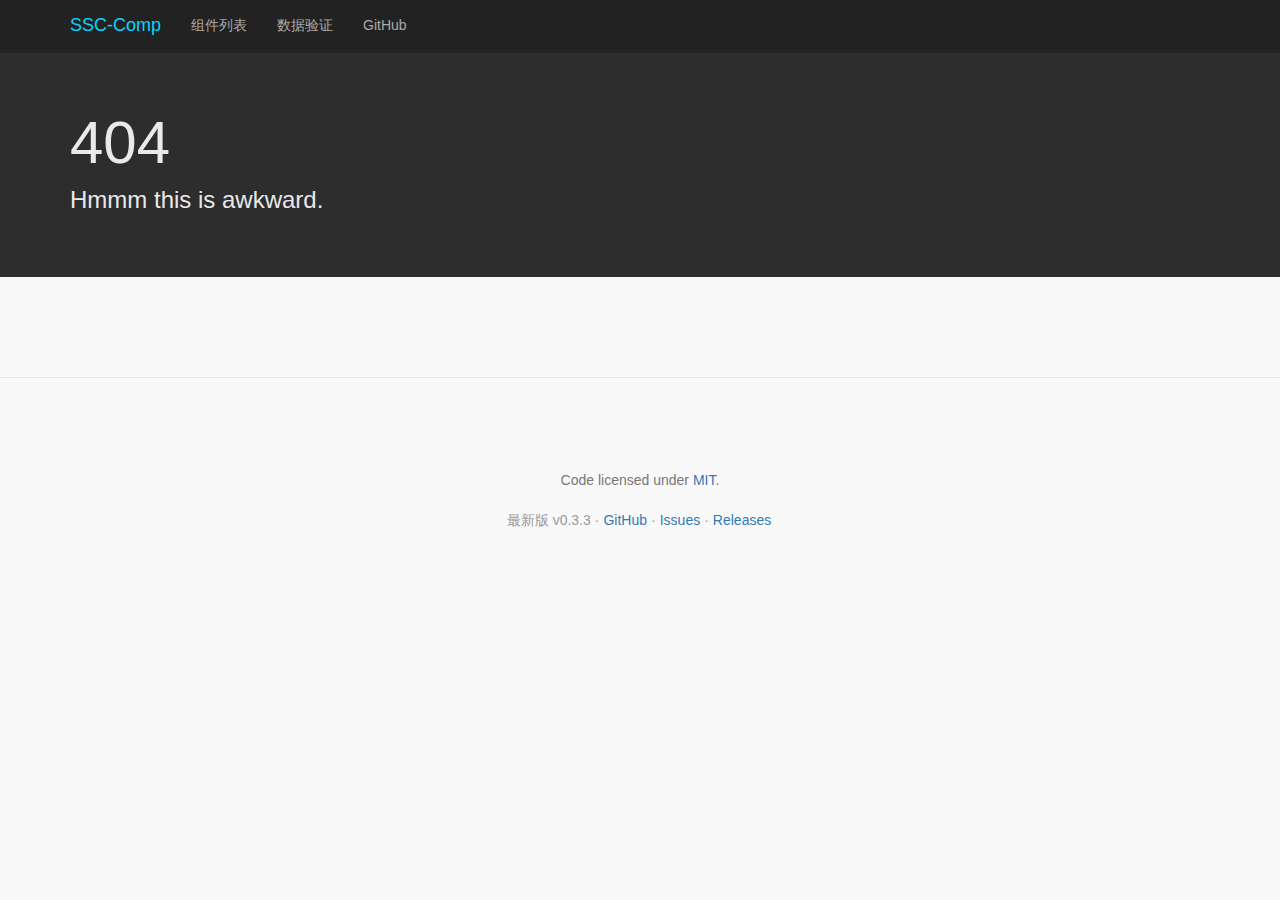
<file: docs-built/support.html>
<!doctype html><html data-reactid=".8vsgs0df46" data-react-checksum="-1569845783"><head data-reactid=".8vsgs0df46.0"><title>SSC-Comp</title>
        <meta http-equiv="X-UA-Compatible" content="IE=edge">
        <meta name="viewport" content="width=device-width, initial-scale=1.0">
        <link href="/assets/bundle.css" rel="stylesheet">
        <link href="/assets/favicon.ico?v=2" type="image/x-icon" rel="shortcut icon">
        <!--[if lt IE 9]>
        <script src="https://oss.maxcdn.com/html5shiv/3.7.2/html5shiv.min.js"></script>
        <script src="https://oss.maxcdn.com/respond/1.4.2/respond.min.js"></script>
        <script src="http://cdnjs.cloudflare.com/ajax/libs/es5-shim/3.4.0/es5-shim.js"></script>
        <script src="http://cdnjs.cloudflare.com/ajax/libs/es5-shim/3.4.0/es5-sham.js"></script>
        <![endif]--></head><body data-reactid=".8vsgs0df46.1"><div data-reactid=".8vsgs0df46.1.0"><header role="banner" class="bs-docs-nav navbar navbar-default navbar-static-top" data-reactid=".8vsgs0df46.1.0.0"><div class="container" data-reactid=".8vsgs0df46.1.0.0.0"><div class="navbar-header" data-reactid=".8vsgs0df46.1.0.0.0.0"><a class="navbar-brand" href="/" data-reactid=".8vsgs0df46.1.0.0.0.0.0">SSC-Comp</a><button type="button" class="navbar-toggle collapsed" data-reactid=".8vsgs0df46.1.0.0.0.0.1"><span class="sr-only" data-reactid=".8vsgs0df46.1.0.0.0.0.1.0">Toggle navigation</span><span class="icon-bar" data-reactid=".8vsgs0df46.1.0.0.0.0.1.1"></span><span class="icon-bar" data-reactid=".8vsgs0df46.1.0.0.0.0.1.2"></span><span class="icon-bar" data-reactid=".8vsgs0df46.1.0.0.0.0.1.3"></span></button></div><div class="navbar-collapse bs-navbar-collapse collapse" data-reactid=".8vsgs0df46.1.0.0.0.1"><ul id="top" role="navigation" class="nav navbar-nav" data-reactid=".8vsgs0df46.1.0.0.0.1.0"><li data-reactid=".8vsgs0df46.1.0.0.0.1.0.$components/=10=2$components"><a href="/components.html" data-reactid=".8vsgs0df46.1.0.0.0.1.0.$components/=10=2$components.0">组件列表</a></li><li data-reactid=".8vsgs0df46.1.0.0.0.1.0.$validation/=10=2$validation"><a href="/validation.html" data-reactid=".8vsgs0df46.1.0.0.0.1.0.$validation/=10=2$validation.0">数据验证</a></li><li data-reactid=".8vsgs0df46.1.0.0.0.1.0.$/=11"><a href="https://github.com/yyssc/ssc-grid" target="_blank" data-reactid=".8vsgs0df46.1.0.0.0.1.0.$/=11.0">GitHub</a></li></ul></div></div></header><div class="bs-docs-header" id="content" data-reactid=".8vsgs0df46.1.0.1"><div class="container" data-reactid=".8vsgs0df46.1.0.1.0"><h1 data-reactid=".8vsgs0df46.1.0.1.0.0">404</h1><p data-reactid=".8vsgs0df46.1.0.1.0.1">Hmmm this is awkward.</p></div></div><footer class="bs-docs-footer" role="contentinfo" data-reactid=".8vsgs0df46.1.0.2"><div class="container" data-reactid=".8vsgs0df46.1.0.2.0"><div class="bs-docs-social" data-reactid=".8vsgs0df46.1.0.2.0.0"><ul class="bs-docs-social-buttons" data-reactid=".8vsgs0df46.1.0.2.0.0.0"><li data-reactid=".8vsgs0df46.1.0.2.0.0.0.0"><iframe class="github-btn" src="https://ghbtns.com/github-btn.html?user=yyssc&amp;repo=ssc-grid&amp;type=watch&amp;count=true" width="95" height="20" title="Star on GitHub" data-reactid=".8vsgs0df46.1.0.2.0.0.0.0.0"></iframe></li><li data-reactid=".8vsgs0df46.1.0.2.0.0.0.1"><iframe class="github-btn" src="https://ghbtns.com/github-btn.html?user=yyssc&amp;repo=ssc-grid&amp;type=fork&amp;count=true" width="92" height="20" title="Fork on GitHub" data-reactid=".8vsgs0df46.1.0.2.0.0.0.1.0"></iframe></li></ul></div><p data-reactid=".8vsgs0df46.1.0.2.0.1"><span data-reactid=".8vsgs0df46.1.0.2.0.1.0">Code licensed under </span><a href="https://github.com/tigerandgirl/ssc-refer/blob/master/LICENSE" target="_blank" data-reactid=".8vsgs0df46.1.0.2.0.1.1">MIT</a><span data-reactid=".8vsgs0df46.1.0.2.0.1.2">.</span></p><ul class="bs-docs-footer-links muted" data-reactid=".8vsgs0df46.1.0.2.0.2"><li data-reactid=".8vsgs0df46.1.0.2.0.2.0"><span data-reactid=".8vsgs0df46.1.0.2.0.2.0.0">最新版 v</span><span data-reactid=".8vsgs0df46.1.0.2.0.2.0.1">0.3.3</span></li><li data-reactid=".8vsgs0df46.1.0.2.0.2.1">·</li><li data-reactid=".8vsgs0df46.1.0.2.0.2.2"><a href="https://github.com/tigerandgirl/ssc-refer" data-reactid=".8vsgs0df46.1.0.2.0.2.2.0">GitHub</a></li><li data-reactid=".8vsgs0df46.1.0.2.0.2.3">·</li><li data-reactid=".8vsgs0df46.1.0.2.0.2.4"><a href="https://github.com/tigerandgirl/ssc-refer/issues?state=open" data-reactid=".8vsgs0df46.1.0.2.0.2.4.0">Issues</a></li><li data-reactid=".8vsgs0df46.1.0.2.0.2.5">·</li><li data-reactid=".8vsgs0df46.1.0.2.0.2.6"><a href="https://github.com/tigerandgirl/ssc-refer/releases" data-reactid=".8vsgs0df46.1.0.2.0.2.6.0">Releases</a></li></ul></div></footer></div><script data-reactid=".8vsgs0df46.1.1">window.ASSET_BASE_URL = "";
        window.PROP_DATA = {"undefined":{"props":{},"composes":[],"methods":{"_handleBlur":{},"_handleKeyDown":{},"handleClickOutside":{"desc":"From `onClickOutside` HOC."},"_handleRemove":{},"_handleSelect":{}},"desc":"","doclets":{},"descHtml":""},"AnonymousComponent1":{"props":{"delay":{"type":{"name":"number"},"required":false,"desc":"Delay, in milliseconds, before performing search.","defaultValue":"DEFAULT_DELAY_MS","computed":true,"doclets":{},"descHtml":"<p>Delay, in milliseconds, before performing search.</p>\n"},"onSearch":{"type":{"name":"func"},"required":true,"desc":"Callback to perform when the search is executed.","doclets":{},"descHtml":"<p>Callback to perform when the search is executed.</p>\n"},"options":{"type":{"name":"array"},"required":false,"desc":"Options to be passed to the typeahead. Will typically be the query\r\nresults, but can also be initial default options.","defaultValue":"[]","computed":true,"doclets":{},"descHtml":"<p>Options to be passed to the typeahead. Will typically be the query\nresults, but can also be initial default options.</p>\n"},"promptText":{"type":{"name":"string"},"required":false,"desc":"Text displayed in the menu when there is no user input.","defaultValue":"'Type to search...'","computed":false,"doclets":{},"descHtml":"<p>Text displayed in the menu when there is no user input.</p>\n"},"searchText":{"type":{"name":"string"},"required":false,"desc":"Text displayed in the menu while the request is pending.","defaultValue":"'Searching...'","computed":false,"doclets":{},"descHtml":"<p>Text displayed in the menu while the request is pending.</p>\n"},"useCache":{"type":{"name":"bool"},"required":false,"desc":"Whether or not the component should cache query results.","defaultValue":"true","computed":false,"doclets":{},"descHtml":"<p>Whether or not the component should cache query results.</p>\n"},"minLength":{"defaultValue":"2","computed":false,"doclets":{},"desc":"","descHtml":""}},"composes":[],"methods":{"getInstance":{"desc":"Make the component instance available."},"_getEmptyLabel":{},"_handleChange":{},"_handleInputChange":{},"_handleSearch":{}},"desc":"","doclets":{},"descHtml":""},"Content":{"props":{"align":{"type":{"name":"enum","value":["'justify'","'left'","'right'"]},"required":false,"desc":"Specify menu alignment. The default value is `justify`, which makes the\r\nmenu as wide as the input and truncates long values. Specifying `left`\r\nor `right` will align the menu to that side and the width will be\r\ndetermined by the length of menu item values.","defaultValue":"'justify'","computed":false,"doclets":{},"descHtml":"<p>Specify menu alignment. The default value is <code>justify</code>, which makes the\nmenu as wide as the input and truncates long values. Specifying <code>left</code>\nor <code>right</code> will align the menu to that side and the width will be\ndetermined by the length of menu item values.</p>\n"},"emptyLabel":{"type":{"name":"string"},"required":false,"desc":"Message to display in the menu if there are no valid results.","defaultValue":"'无匹配结果.'","computed":false,"doclets":{},"descHtml":"<p>Message to display in the menu if there are no valid results.</p>\n"},"maxHeight":{"type":{"name":"number"},"required":false,"desc":"Maximum height of the dropdown menu, in px.","defaultValue":"300","computed":false,"doclets":{},"descHtml":"<p>Maximum height of the dropdown menu, in px.</p>\n"},"paginationText":{"type":{"name":"string"},"required":false,"desc":"Prompt displayed when large data sets are paginated.","defaultValue":"'显示更多...'","computed":false,"doclets":{},"descHtml":"<p>Prompt displayed when large data sets are paginated.</p>\n"},"paginate":{"defaultValue":"true","computed":false,"doclets":{},"desc":"","descHtml":""}},"composes":[],"methods":{"_renderPaginationMenuItem":{"desc":"Allow user to see more results, if available."},"_getMenuStyle":{}},"desc":"Menu component that automatically handles pagination and empty state when\r\npassed a set of filtered and truncated results.","doclets":{},"descHtml":"<p>Menu component that automatically handles pagination and empty state when\npassed a set of filtered and truncated results.</p>\n"},"List":{"props":{"align":{"type":{"name":"enum","value":["'justify'","'left'","'right'"]},"required":false,"desc":"Specify menu alignment. The default value is `justify`, which makes the\r\nmenu as wide as the input and truncates long values. Specifying `left`\r\nor `right` will align the menu to that side and the width will be\r\ndetermined by the length of menu item values.","defaultValue":"'justify'","computed":false,"doclets":{},"descHtml":"<p>Specify menu alignment. The default value is <code>justify</code>, which makes the\nmenu as wide as the input and truncates long values. Specifying <code>left</code>\nor <code>right</code> will align the menu to that side and the width will be\ndetermined by the length of menu item values.</p>\n"},"emptyLabel":{"type":{"name":"string"},"required":false,"desc":"Message to display in the menu if there are no valid results.","defaultValue":"'无匹配结果.'","computed":false,"doclets":{},"descHtml":"<p>Message to display in the menu if there are no valid results.</p>\n"},"maxHeight":{"type":{"name":"number"},"required":false,"desc":"Maximum height of the dropdown menu, in px.","defaultValue":"300","computed":false,"doclets":{},"descHtml":"<p>Maximum height of the dropdown menu, in px.</p>\n"},"paginationText":{"type":{"name":"string"},"required":false,"desc":"Prompt displayed when large data sets are paginated.","defaultValue":"'显示更多...'","computed":false,"doclets":{},"descHtml":"<p>Prompt displayed when large data sets are paginated.</p>\n"},"paginate":{"defaultValue":"true","computed":false,"doclets":{},"desc":"","descHtml":""}},"composes":[],"methods":{"_getMenuStyle":{}},"desc":"Menu component that automatically handles pagination and empty state when\r\npassed a set of filtered and truncated results.","doclets":{},"descHtml":"<p>Menu component that automatically handles pagination and empty state when\npassed a set of filtered and truncated results.</p>\n"},"BaseListItem":{"props":{"onClick":{"defaultValue":"noop","computed":true,"doclets":{},"desc":"","descHtml":""}},"composes":[],"methods":{"_handleClick":{},"_handleIsLeaf":{}},"desc":"","doclets":{},"descHtml":""},"Menu":{"props":{"align":{"type":{"name":"enum","value":["'justify'","'left'","'right'"]},"required":false,"desc":"Specify menu alignment. The default value is `justify`, which makes the\r\nmenu as wide as the input and truncates long values. Specifying `left`\r\nor `right` will align the menu to that side and the width will be\r\ndetermined by the length of menu item values.","defaultValue":"'justify'","computed":false,"doclets":{},"descHtml":"<p>Specify menu alignment. The default value is <code>justify</code>, which makes the\nmenu as wide as the input and truncates long values. Specifying <code>left</code>\nor <code>right</code> will align the menu to that side and the width will be\ndetermined by the length of menu item values.</p>\n"},"emptyLabel":{"type":{"name":"string"},"required":false,"desc":"Message to display in the menu if there are no valid results.","defaultValue":"'加载中...'","computed":false,"doclets":{},"descHtml":"<p>Message to display in the menu if there are no valid results.</p>\n"},"maxHeight":{"type":{"name":"number"},"required":false,"desc":"Maximum height of the dropdown menu, in px.","defaultValue":"300","computed":false,"doclets":{},"descHtml":"<p>Maximum height of the dropdown menu, in px.</p>\n"},"paginationText":{"type":{"name":"string"},"required":false,"desc":"Prompt displayed when large data sets are paginated.","defaultValue":"'显示更多...'","computed":false,"doclets":{},"descHtml":"<p>Prompt displayed when large data sets are paginated.</p>\n"},"paginate":{"defaultValue":"true","computed":false,"doclets":{},"desc":"","descHtml":""}},"composes":[],"methods":{"_renderPaginationMenuItem":{"desc":"Allow user to see more results, if available."},"_getMenuStyle":{}},"desc":"Menu component that automatically handles pagination and empty state when\r\npassed a set of filtered and truncated results.","doclets":{},"descHtml":"<p>Menu component that automatically handles pagination and empty state when\npassed a set of filtered and truncated results.</p>\n"},"BaseMenuItem":{"props":{"onClick":{"defaultValue":"noop","computed":true,"doclets":{},"desc":"","descHtml":""}},"composes":[],"methods":{"_handleClick":{}},"desc":"","doclets":{},"descHtml":""},"Overlay":{"props":{"container":{"type":{"name":"union","value":[{"name":"componentOrElement"},{"name":"func"}]},"required":true,"desc":"","doclets":{},"descHtml":""},"show":{"type":{"name":"bool"},"required":false,"desc":"","defaultValue":"false","computed":false,"doclets":{},"descHtml":""},"target":{"type":{"name":"union","value":[{"name":"componentOrElement"},{"name":"func"}]},"required":true,"desc":"","doclets":{},"descHtml":""}},"composes":[],"methods":{"_updatePosition":{}},"desc":"Custom `Overlay` component, since the version in `react-overlays` doesn't\r\nwork for our needs. Specifically, the `Position` component doesn't provide\r\nthe customized placement we need.","doclets":{},"descHtml":"<p>Custom <code>Overlay</code> component, since the version in <code>react-overlays</code> doesn&#39;t\nwork for our needs. Specifically, the <code>Position</code> component doesn&#39;t provide\nthe customized placement we need.</p>\n"},"ReferContent":{"props":{"newSelectionPrefix":{"type":{"name":"string"},"required":false,"desc":"Provides the ability to specify a prefix before the user-entered text to\r\nindicate that the selection will be new. No-op unless `allowNew={true}`.","defaultValue":"'New selection: '","computed":false,"doclets":{},"descHtml":"<p>Provides the ability to specify a prefix before the user-entered text to\nindicate that the selection will be new. No-op unless <code>allowNew={true}</code>.</p>\n"}},"composes":[],"methods":{},"desc":"","doclets":{},"descHtml":""},"ReferList":{"props":{"newSelectionPrefix":{"type":{"name":"string"},"required":false,"desc":"Provides the ability to specify a prefix before the user-entered text to\r\nindicate that the selection will be new. No-op unless `allowNew={true}`.","defaultValue":"'New selection: '","computed":false,"doclets":{},"descHtml":"<p>Provides the ability to specify a prefix before the user-entered text to\nindicate that the selection will be new. No-op unless <code>allowNew={true}</code>.</p>\n"},"renderMenuItemChildren":{"type":{"name":"func"},"required":false,"desc":"Provides a hook for customized rendering of menu item contents.","doclets":{},"descHtml":"<p>Provides a hook for customized rendering of menu item contents.</p>\n"}},"composes":[],"methods":{"_renderNavBar":{},"_renderListItem":{},"_handleChangeStatus":{},"_changeNav":{},"_changelist":{}},"desc":"","doclets":{},"descHtml":""},"Refers":{"props":{"allowNew":{"type":{"name":"bool"},"required":false,"desc":"Allows the creation of new selections on the fly. Note that any new items\nwill be added to the list of selections, but not the list of original\noptions unless handled as such by `Typeahead`'s parent.","defaultValue":"false","computed":false,"doclets":{},"descHtml":"<p>Allows the creation of new selections on the fly. Note that any new items\nwill be added to the list of selections, but not the list of original\noptions unless handled as such by <code>Typeahead</code>&#39;s parent.</p>\n"},"autoFocus":{"type":{"name":"bool"},"required":false,"desc":"Autofocus the input when the component initially mounts.","defaultValue":"false","computed":false,"doclets":{},"descHtml":"<p>Autofocus the input when the component initially mounts.</p>\n"},"bodyContainer":{"type":{"name":"bool"},"required":false,"desc":"Whether to render the menu inline or attach to `document.body`.","defaultValue":"false","computed":false,"doclets":{},"descHtml":"<p>Whether to render the menu inline or attach to <code>document.body</code>.</p>\n"},"caseSensitive":{"type":{"name":"bool"},"required":false,"desc":"Whether or not filtering should be case-sensitive.","defaultValue":"false","computed":false,"doclets":{},"descHtml":"<p>Whether or not filtering should be case-sensitive.</p>\n"},"clearButton":{"type":{"name":"bool"},"required":false,"desc":"Displays a button to clear the input when there are selections.","defaultValue":"false","computed":false,"doclets":{},"descHtml":"<p>Displays a button to clear the input when there are selections.</p>\n"},"defaultSelected":{"type":{"name":"array"},"required":false,"desc":"Specify any pre-selected options. Use only if you want the component to\nbe uncontrolled.","defaultValue":"[]","computed":true,"doclets":{},"descHtml":"<p>Specify any pre-selected options. Use only if you want the component to\nbe uncontrolled.</p>\n"},"dropup":{"type":{"name":"bool"},"required":false,"desc":"Specify whether the menu should appear above the input.","defaultValue":"false","computed":false,"doclets":{},"descHtml":"<p>Specify whether the menu should appear above the input.</p>\n"},"filterBy":{"type":{"name":"union","value":[{"name":"array","value":{"name":"string"}},{"name":"func"}]},"required":false,"desc":"Either an array of fields in `option` to search, or a custom filtering\ncallback.","defaultValue":"[]","computed":true,"doclets":{},"descHtml":"<p>Either an array of fields in <code>option</code> to search, or a custom filtering\ncallback.</p>\n"},"ignoreDiacritics":{"type":{"name":"bool"},"required":false,"desc":"Whether the filter should ignore accents and other diacritical marks.","defaultValue":"true","computed":false,"doclets":{},"descHtml":"<p>Whether the filter should ignore accents and other diacritical marks.</p>\n"},"isLoading":{"type":{"name":"bool"},"required":false,"desc":"Indicate whether an asynchromous data fetch is happening.","defaultValue":"false","computed":false,"doclets":{},"descHtml":"<p>Indicate whether an asynchromous data fetch is happening.</p>\n"},"labelKey":{"type":{"name":"union","value":[{"name":"string"},{"name":"func"}]},"required":false,"desc":"Specify the option key to use for display or a function returning the\ndisplay string. By default, the selector will use the `label` key.","defaultValue":"'label'","computed":false,"doclets":{},"descHtml":"<p>Specify the option key to use for display or a function returning the\ndisplay string. By default, the selector will use the <code>label</code> key.</p>\n"},"maxResults":{"type":{"name":"number"},"required":false,"desc":"Maximum number of results to display by default. Mostly done for\nperformance reasons so as not to render too many DOM nodes in the case of\nlarge data sets.","defaultValue":"100","computed":false,"doclets":{},"descHtml":"<p>Maximum number of results to display by default. Mostly done for\nperformance reasons so as not to render too many DOM nodes in the case of\nlarge data sets.</p>\n"},"minLength":{"type":{"name":"number"},"required":false,"desc":"Number of input characters that must be entered before showing results.","defaultValue":"0","computed":false,"doclets":{},"descHtml":"<p>Number of input characters that must be entered before showing results.</p>\n"},"multiple":{"type":{"name":"bool"},"required":false,"desc":"Whether or not multiple selections are allowed.","defaultValue":"false","computed":false,"doclets":{},"descHtml":"<p>Whether or not multiple selections are allowed.</p>\n"},"onBlur":{"type":{"name":"func"},"required":false,"desc":"Callback fired when the input is blurred. Receives an event.","defaultValue":"noop","computed":true,"doclets":{},"descHtml":"<p>Callback fired when the input is blurred. Receives an event.</p>\n"},"onChange":{"type":{"name":"func"},"required":false,"desc":"Callback fired whenever items are added or removed. Receives an array of\nthe selected options.","defaultValue":"noop","computed":true,"doclets":{},"descHtml":"<p>Callback fired whenever items are added or removed. Receives an array of\nthe selected options.</p>\n"},"onFocus":{"type":{"name":"func"},"required":false,"desc":"Callback fired when the input is focused. Receives an event.","defaultValue":"noop","computed":true,"doclets":{},"descHtml":"<p>Callback fired when the input is focused. Receives an event.</p>\n"},"onInputChange":{"type":{"name":"func"},"required":false,"desc":"Callback for handling changes to the user-input text.","defaultValue":"noop","computed":true,"doclets":{},"descHtml":"<p>Callback for handling changes to the user-input text.</p>\n"},"paginate":{"type":{"name":"bool"},"required":false,"desc":"Give user the ability to display additional results if the number of\nresults exceeds `maxResults`.","defaultValue":"true","computed":false,"doclets":{},"descHtml":"<p>Give user the ability to display additional results if the number of\nresults exceeds <code>maxResults</code>.</p>\n"},"renderMenu":{"type":{"name":"func"},"required":false,"desc":"Callback for custom menu rendering.","doclets":{},"descHtml":"<p>Callback for custom menu rendering.</p>\n"},"selected":{"type":{"name":"array"},"required":false,"desc":"The selected option(s) displayed in the input. Use this prop if you want\nto control the component via its parent.","defaultValue":"[]","computed":true,"doclets":{},"descHtml":"<p>The selected option(s) displayed in the input. Use this prop if you want\nto control the component via its parent.</p>\n"},"referDataUrl":{"type":{"name":"string"},"required":true,"desc":"set refer data url ,for example `http://YOURHOST/queryRefJSON`","defaultValue":"'http://172.20.4.220/ficloud/refbase_ctr/queryRefJSON'","computed":false,"doclets":{},"descHtml":"<p>set refer data url ,for example <code>http://YOURHOST/queryRefJSON</code></p>\n"},"referConditions":{"type":{"name":"object"},"required":true,"desc":"set refOptions ,for example `{\"refCode\":\"dept\",\"refType\":\"tree\",\"rootName\":\"部门\"}`","defaultValue":"{}","computed":true,"doclets":{},"descHtml":"<p>set refOptions ,for example <code>{&quot;refCode&quot;:&quot;dept&quot;,&quot;refType&quot;:&quot;tree&quot;,&quot;rootName&quot;:&quot;部门&quot;}</code></p>\n"},"requestHeader":{"type":{"name":"object"},"required":false,"desc":"Is debug mode.","defaultValue":"{}","computed":true,"doclets":{},"descHtml":"<p>Is debug mode.</p>\n"},"referType":{"type":{"name":"string"},"required":true,"desc":"set refer type, for example: list, cascader, table, treetable, default type is list.","defaultValue":"'list'","computed":false,"doclets":{},"descHtml":"<p>set refer type, for example: list, cascader, table, treetable, default type is list.</p>\n"},"tableColumns":{"type":{"name":"array"},"required":false,"desc":"set custom columns for table display, for example `[{\"field\":\"name\", \"label\":\"名称\"},{\"field\":\"code\",\"label\":\"编码\"},{\"field\":\"addr\",\"label\":\"地址\"}]`","doclets":{},"descHtml":"<p>set custom columns for table display, for example <code>[{&quot;field&quot;:&quot;name&quot;, &quot;label&quot;:&quot;名称&quot;},{&quot;field&quot;:&quot;code&quot;,&quot;label&quot;:&quot;编码&quot;},{&quot;field&quot;:&quot;addr&quot;,&quot;label&quot;:&quot;地址&quot;}]</code></p>\n"},"showDisabledBtn":{"type":{"name":"bool"},"required":false,"desc":"set refer whether to display the Disabled button","defaultValue":"true","computed":false,"doclets":{},"descHtml":"<p>set refer whether to display the Disabled button</p>\n"},"showDisabledBtnText":{"type":{"name":"string"},"required":false,"desc":"显示停用按钮名称，默认值：'显示停用'","defaultValue":"'显示停用'","computed":false,"doclets":{},"descHtml":"<p>显示停用按钮名称，默认值：&#39;显示停用&#39;</p>\n"},"showDisabledBtnText_Not":{"type":{"name":"string"},"required":false,"desc":"隐藏停用按钮名称，默认值：'隐藏停用'","defaultValue":"'隐藏停用'","computed":false,"doclets":{},"descHtml":"<p>隐藏停用按钮名称，默认值：&#39;隐藏停用&#39;</p>\n"},"showDisabled":{"type":{"name":"bool"},"required":false,"desc":"set refer whether to display Disabled data","defaultValue":"false","computed":false,"doclets":{},"descHtml":"<p>set refer whether to display Disabled data</p>\n"},"debugMode":{"type":{"name":"bool"},"required":false,"desc":"Is debug mode.","defaultValue":"false","computed":false,"doclets":{},"descHtml":"<p>Is debug mode.</p>\n"},"searchIcon":{"type":{"name":"string"},"required":false,"desc":"search icon style","defaultValue":"'glyphicon glyphicon-search refer-search-icon'","computed":false,"doclets":{},"descHtml":"<p>search icon style</p>\n"}},"composes":[],"methods":{"getChildContext":{},"_getFilteredResults":{},"getFilteredSelected":{},"_loadData":{},"blur":{},"clear":{"desc":"Public method to allow external clearing of the input. Clears both text\nand selection(s)."},"focus":{},"getData":{},"getInputTextValue":{},"hideRefers":{},"showRefers":{},"_renderInput":{},"_renderMenu":{},"_renderAux":{},"_handleActiveItemChange":{},"_handleBlur":{},"_handleFocus":{},"_handleEnable":{},"_handleInitialItemChange":{},"_handleTextChange":{},"_handleChange":{},"_handleKeydown":{},"_handleAddOption":{},"_handlePagination":{},"_handleRemoveOption":{},"handleClickOutside":{"desc":"From `onClickOutside` HOC."},"_hideDropdown":{}},"desc":"Refer","doclets":{},"descHtml":"<p>Refer</p>\n"},"ReferTable":{"props":{"newSelectionPrefix":{"type":{"name":"string"},"required":false,"desc":"Provides the ability to specify a prefix before the user-entered text to\r\nindicate that the selection will be new. No-op unless `allowNew={true}`.","defaultValue":"'New selection: '","computed":false,"doclets":{},"descHtml":"<p>Provides the ability to specify a prefix before the user-entered text to\nindicate that the selection will be new. No-op unless <code>allowNew={true}</code>.</p>\n"},"onClickItem":{"type":{"name":"func"},"required":false,"desc":"Provides a hook for customized rendering of menu item contents.","defaultValue":"noop","computed":true,"doclets":{},"descHtml":"<p>Provides a hook for customized rendering of menu item contents.</p>\n"}},"composes":[],"methods":{"_renderTable":{},"_handleClickItem":{}},"desc":"","doclets":{},"descHtml":""},"ReferTreeTable":{"props":{"newSelectionPrefix":{"type":{"name":"string"},"required":false,"desc":"Provides the ability to specify a prefix before the user-entered text to\r\nindicate that the selection will be new. No-op unless `allowNew={true}`.","defaultValue":"'New selection: '","computed":false,"doclets":{},"descHtml":"<p>Provides the ability to specify a prefix before the user-entered text to\nindicate that the selection will be new. No-op unless <code>allowNew={true}</code>.</p>\n"},"onClickItem":{"type":{"name":"func"},"required":false,"desc":"Provides a hook for customized rendering of menu item contents.","defaultValue":"noop","computed":true,"doclets":{},"descHtml":"<p>Provides a hook for customized rendering of menu item contents.</p>\n"}},"composes":[],"methods":{"_renderTable":{},"_handleClickItem":{}},"desc":"","doclets":{},"descHtml":""},"Table":{"props":{"align":{"type":{"name":"enum","value":["'justify'","'left'","'right'"]},"required":false,"desc":"Specify menu alignment. The default value is `justify`, which makes the\r\nmenu as wide as the input and truncates long values. Specifying `left`\r\nor `right` will align the menu to that side and the width will be\r\ndetermined by the length of menu item values.","defaultValue":"'justify'","computed":false,"doclets":{},"descHtml":"<p>Specify menu alignment. The default value is <code>justify</code>, which makes the\nmenu as wide as the input and truncates long values. Specifying <code>left</code>\nor <code>right</code> will align the menu to that side and the width will be\ndetermined by the length of menu item values.</p>\n"},"emptyLabel":{"type":{"name":"string"},"required":false,"desc":"Message to display in the menu if there are no valid results.","defaultValue":"'无数据.'","computed":false,"doclets":{},"descHtml":"<p>Message to display in the menu if there are no valid results.</p>\n"},"maxHeight":{"type":{"name":"number"},"required":false,"desc":"Maximum height of the dropdown menu, in px.","defaultValue":"300","computed":false,"doclets":{},"descHtml":"<p>Maximum height of the dropdown menu, in px.</p>\n"},"paginationText":{"type":{"name":"string"},"required":false,"desc":"Prompt displayed when large data sets are paginated.","defaultValue":"'显示更多...'","computed":false,"doclets":{},"descHtml":"<p>Prompt displayed when large data sets are paginated.</p>\n"},"paginate":{"defaultValue":"true","computed":false,"doclets":{},"desc":"","descHtml":""}},"composes":[],"methods":{"_getMenuStyle":{}},"desc":"Menu component that automatically handles pagination and empty state when\r\npassed a set of filtered and truncated results.","doclets":{},"descHtml":"<p>Menu component that automatically handles pagination and empty state when\npassed a set of filtered and truncated results.</p>\n"},"TableRender":{"props":{"onClickItem":{"type":{"name":"func"},"required":false,"desc":"callback sub component onClick event","defaultValue":"noop","computed":true,"doclets":{},"descHtml":"<p>callback sub component onClick event</p>\n"},"onClick":{"defaultValue":"noop","computed":true,"doclets":{},"desc":"","descHtml":""}},"composes":[],"methods":{"_handleClick":{}},"desc":"","doclets":{},"descHtml":""},"TextInput":{"props":{"bsSize":{"type":{"name":"enum","value":["'large'","'lg'","'small'","'sm'"]},"required":false,"desc":"Specify the size of the input.","doclets":{},"descHtml":"<p>Specify the size of the input.</p>\n"}},"composes":[],"methods":{"getInstance":{}},"desc":"","doclets":{},"descHtml":""},"Token":{"props":{"onRemove":{"type":{"name":"func"},"required":false,"desc":"Handler for removing/deleting the token. If not defined, the token will\r\nbe rendered in a read-only state.","defaultValue":"noop","computed":true,"doclets":{},"descHtml":"<p>Handler for removing/deleting the token. If not defined, the token will\nbe rendered in a read-only state.</p>\n"},"selected":{"type":{"name":"bool"},"required":false,"desc":"","defaultValue":"false","computed":false,"doclets":{},"descHtml":""}},"composes":[],"methods":{"_renderRemoveableToken":{},"_renderToken":{}},"desc":"Token\r\n\nIndividual token component, generally displayed within the TokenizerInput\r\ncomponent, but can also be rendered on its own.","doclets":{},"descHtml":"<p>Token</p>\n<p>Individual token component, generally displayed within the TokenizerInput\ncomponent, but can also be rendered on its own.</p>\n"},"TokenizerInput":{"props":{"disabled":{"type":{"name":"bool"},"required":false,"desc":"Whether to disable the input and all selections.","doclets":{},"descHtml":"<p>Whether to disable the input and all selections.</p>\n"},"placeholder":{"type":{"name":"string"},"required":false,"desc":"Placeholder text for the input.","doclets":{},"descHtml":"<p>Placeholder text for the input.</p>\n"},"renderToken":{"type":{"name":"func"},"required":false,"desc":"Provides a hook for customized rendering of tokens when multiple\r\nselections are enabled.","doclets":{},"descHtml":"<p>Provides a hook for customized rendering of tokens when multiple\nselections are enabled.</p>\n"}},"composes":[],"methods":{"blur":{},"focus":{},"_renderToken":{},"_handleBlur":{},"_handleChange":{},"_handleKeydown":{},"_handleInputFocus":{}},"desc":"TokenizerInput\r\n\nAccepts multiple selections from a Typeahead component and renders them as\r\ntokens within an input.","doclets":{},"descHtml":"<p>TokenizerInput</p>\n<p>Accepts multiple selections from a Typeahead component and renders them as\ntokens within an input.</p>\n"},"TreeTable":{"props":{"align":{"type":{"name":"enum","value":["'justify'","'left'","'right'"]},"required":false,"desc":"Specify menu alignment. The default value is `justify`, which makes the\r\nmenu as wide as the input and truncates long values. Specifying `left`\r\nor `right` will align the menu to that side and the width will be\r\ndetermined by the length of menu item values.","defaultValue":"'justify'","computed":false,"doclets":{},"descHtml":"<p>Specify menu alignment. The default value is <code>justify</code>, which makes the\nmenu as wide as the input and truncates long values. Specifying <code>left</code>\nor <code>right</code> will align the menu to that side and the width will be\ndetermined by the length of menu item values.</p>\n"},"emptyLabel":{"type":{"name":"string"},"required":false,"desc":"Message to display in the menu if there are no valid results.","defaultValue":"'无数据.'","computed":false,"doclets":{},"descHtml":"<p>Message to display in the menu if there are no valid results.</p>\n"},"maxHeight":{"type":{"name":"number"},"required":false,"desc":"Maximum height of the dropdown menu, in px.","defaultValue":"300","computed":false,"doclets":{},"descHtml":"<p>Maximum height of the dropdown menu, in px.</p>\n"},"paginationText":{"type":{"name":"string"},"required":false,"desc":"Prompt displayed when large data sets are paginated.","defaultValue":"'显示更多...'","computed":false,"doclets":{},"descHtml":"<p>Prompt displayed when large data sets are paginated.</p>\n"},"paginate":{"defaultValue":"true","computed":false,"doclets":{},"desc":"","descHtml":""}},"composes":[],"methods":{"_getMenuStyle":{}},"desc":"Menu component that automatically handles pagination and empty state when\r\npassed a set of filtered and truncated results.","doclets":{},"descHtml":"<p>Menu component that automatically handles pagination and empty state when\npassed a set of filtered and truncated results.</p>\n"},"TreeTableRender":{"props":{"onClickItem":{"type":{"name":"func"},"required":false,"desc":"callback sub component onClick event","defaultValue":"noop","computed":true,"doclets":{},"descHtml":"<p>callback sub component onClick event</p>\n"},"onClick":{"defaultValue":"noop","computed":true,"doclets":{},"desc":"","descHtml":""}},"composes":[],"methods":{},"desc":"","doclets":{},"descHtml":""},"TypeaheadInput":{"props":{"disabled":{"type":{"name":"bool"},"required":false,"desc":"Whether to disable the input and any selection, if present.","doclets":{},"descHtml":"<p>Whether to disable the input and any selection, if present.</p>\n"},"name":{"type":{"name":"string"},"required":false,"desc":"Name property for the input.","doclets":{},"descHtml":"<p>Name property for the input.</p>\n"},"placeholder":{"type":{"name":"string"},"required":false,"desc":"Placeholder text for the input.","doclets":{},"descHtml":"<p>Placeholder text for the input.</p>\n"}},"composes":[],"methods":{"blur":{},"focus":{},"_handleBlur":{},"_handleChange":{},"_handleInputFocus":{"desc":"If the containing parent div is focused or clicked, focus the input."},"_handleKeydown":{}},"desc":"TypeaheadInput\r\n\nHandles a single selection from the Typeahead component.","doclets":{},"descHtml":"<p>TypeaheadInput</p>\n<p>Handles a single selection from the Typeahead component.</p>\n"},"TypeaheadMenu":{"props":{"newSelectionPrefix":{"type":{"name":"string"},"required":false,"desc":"Provides the ability to specify a prefix before the user-entered text to\r\nindicate that the selection will be new. No-op unless `allowNew={true}`.","defaultValue":"'New selection: '","computed":false,"doclets":{},"descHtml":"<p>Provides the ability to specify a prefix before the user-entered text to\nindicate that the selection will be new. No-op unless <code>allowNew={true}</code>.</p>\n"},"renderMenuItemChildren":{"type":{"name":"func"},"required":false,"desc":"Provides a hook for customized rendering of menu item contents.","doclets":{},"descHtml":"<p>Provides a hook for customized rendering of menu item contents.</p>\n"}},"composes":[],"methods":{"_renderMenuItem":{}},"desc":"","doclets":{},"descHtml":""},"VoucherMoreConditions":{"props":{"fieldsModel":{"type":{"name":"array"},"required":true,"desc":"","doclets":{},"descHtml":""},"defaultData":{"type":{"name":"object"},"required":false,"desc":"","doclets":{},"descHtml":""},"onChange":{"type":{"name":"func"},"required":false,"desc":"","doclets":{},"descHtml":""},"onSubmit":{"type":{"name":"func"},"required":false,"desc":"","doclets":{},"descHtml":""},"onReset":{"type":{"name":"func"},"required":false,"desc":"","doclets":{},"descHtml":""}},"composes":[],"methods":{"handleChange":{},"handleSubmit":{},"handleReset":{},"calcAllFieldsValidationState":{}},"desc":"","doclets":{},"descHtml":""}};
        // console noop shim for IE8/9
        (function (w) {
          var noop = function () {};
          if (!w.console) {
            w.console = {};
            ['log', 'info', 'warn', 'error'].forEach(function (method) {
              w.console[method] = noop;
            });
         }
        }(window));</script><script src="/assets/bundle.js" data-reactid=".8vsgs0df46.1.2"></script></body></html>
</file>
